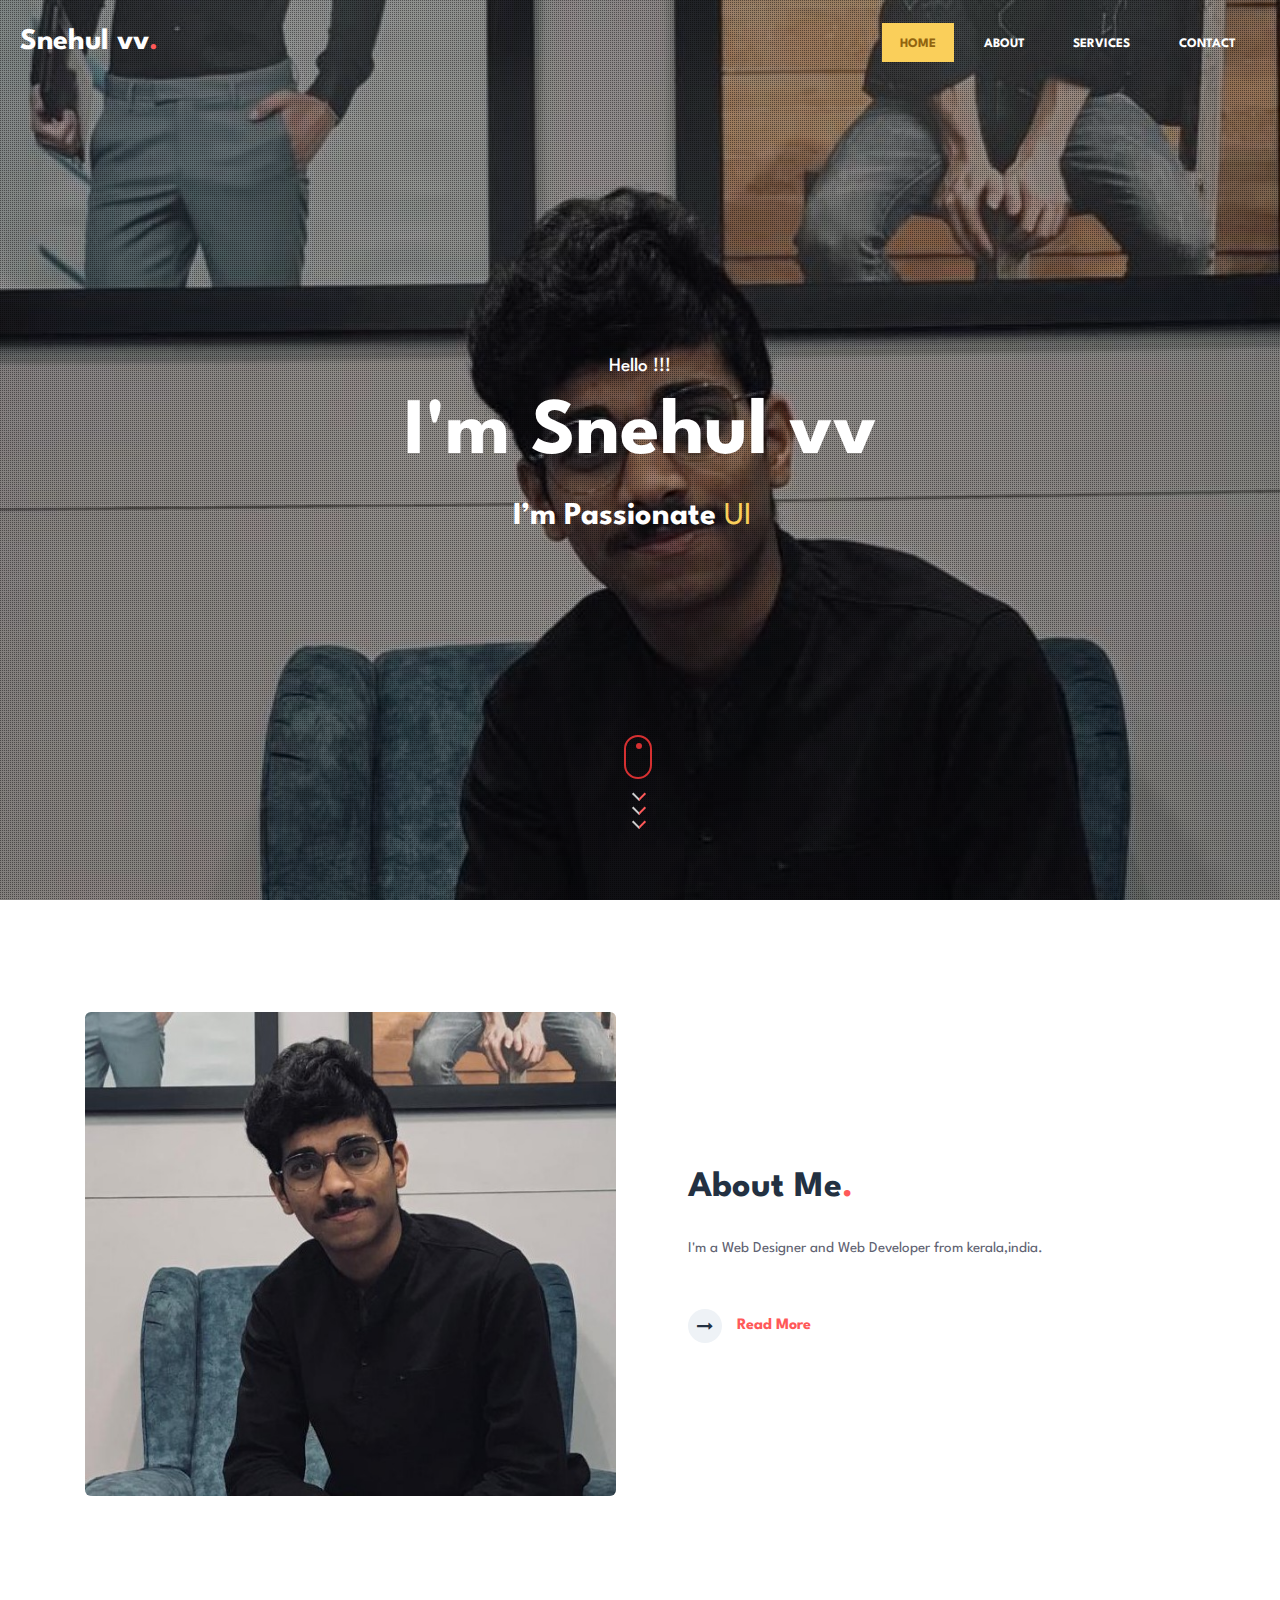
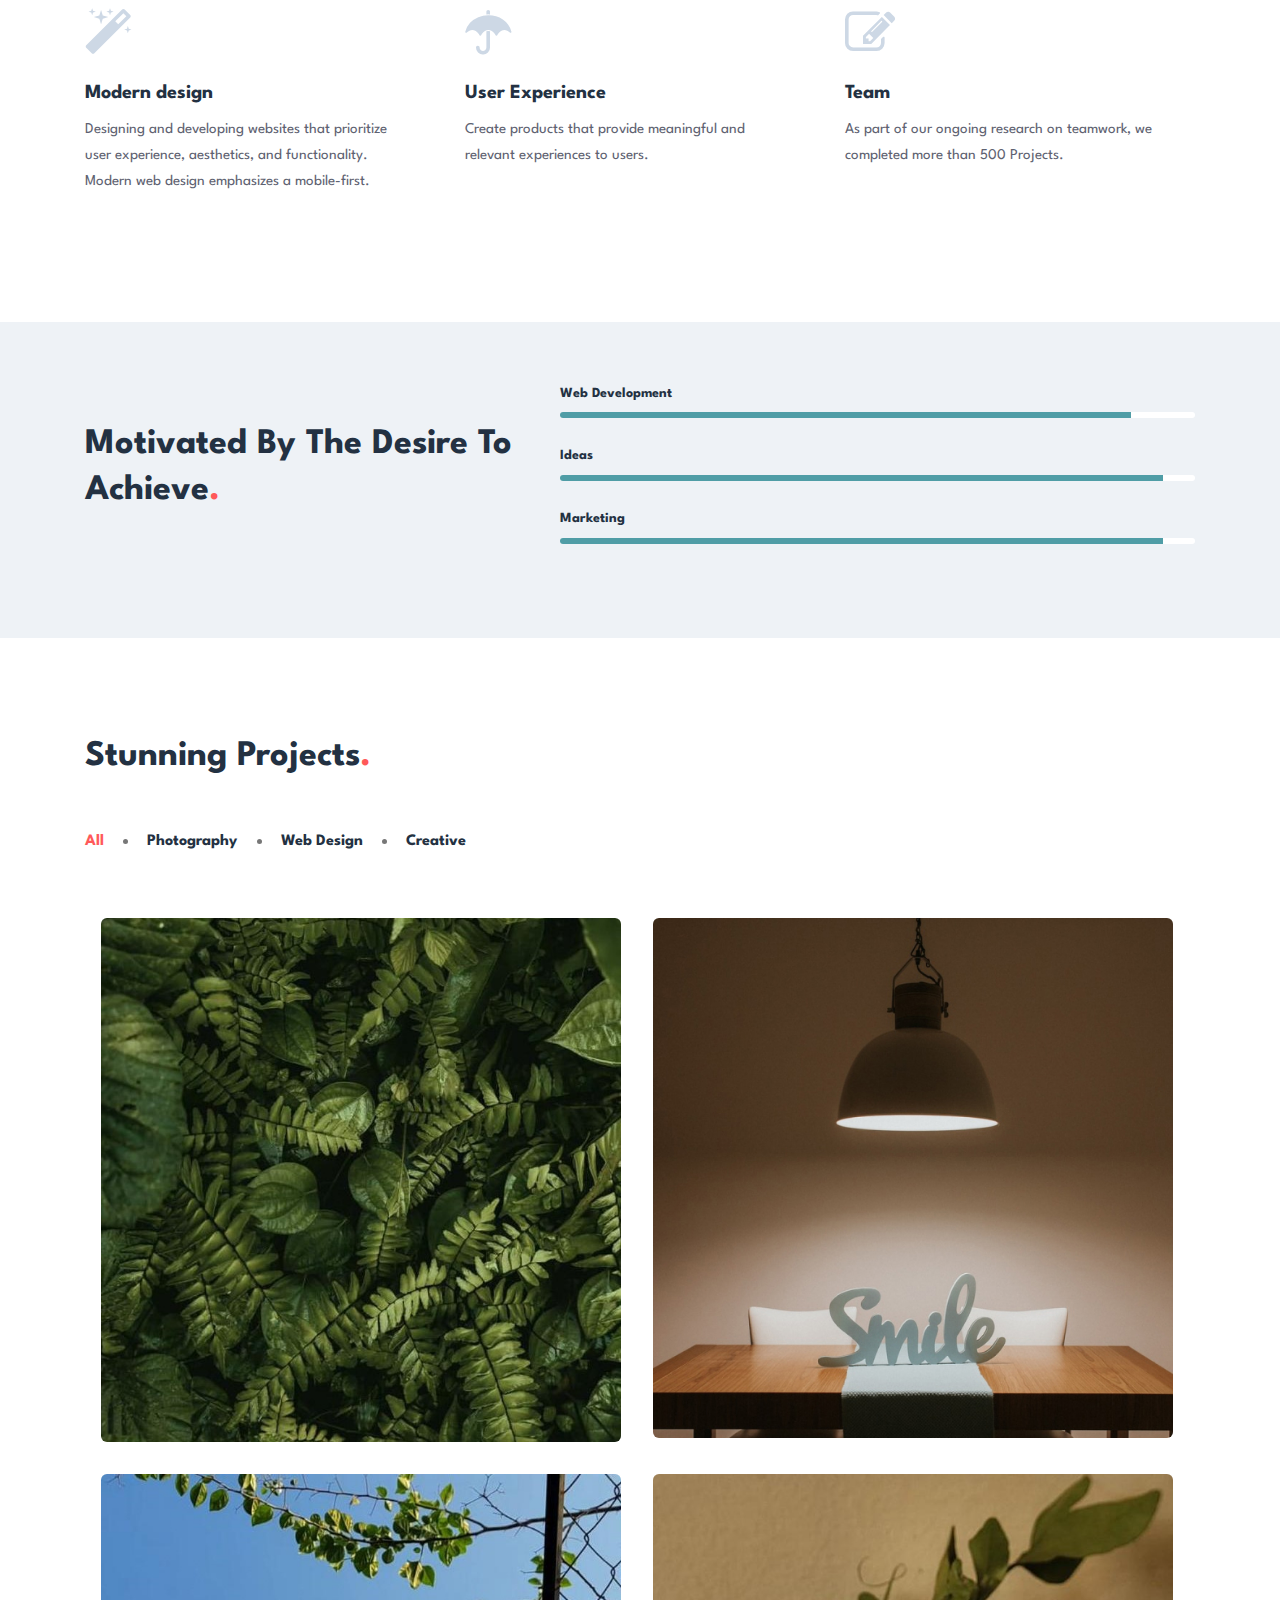
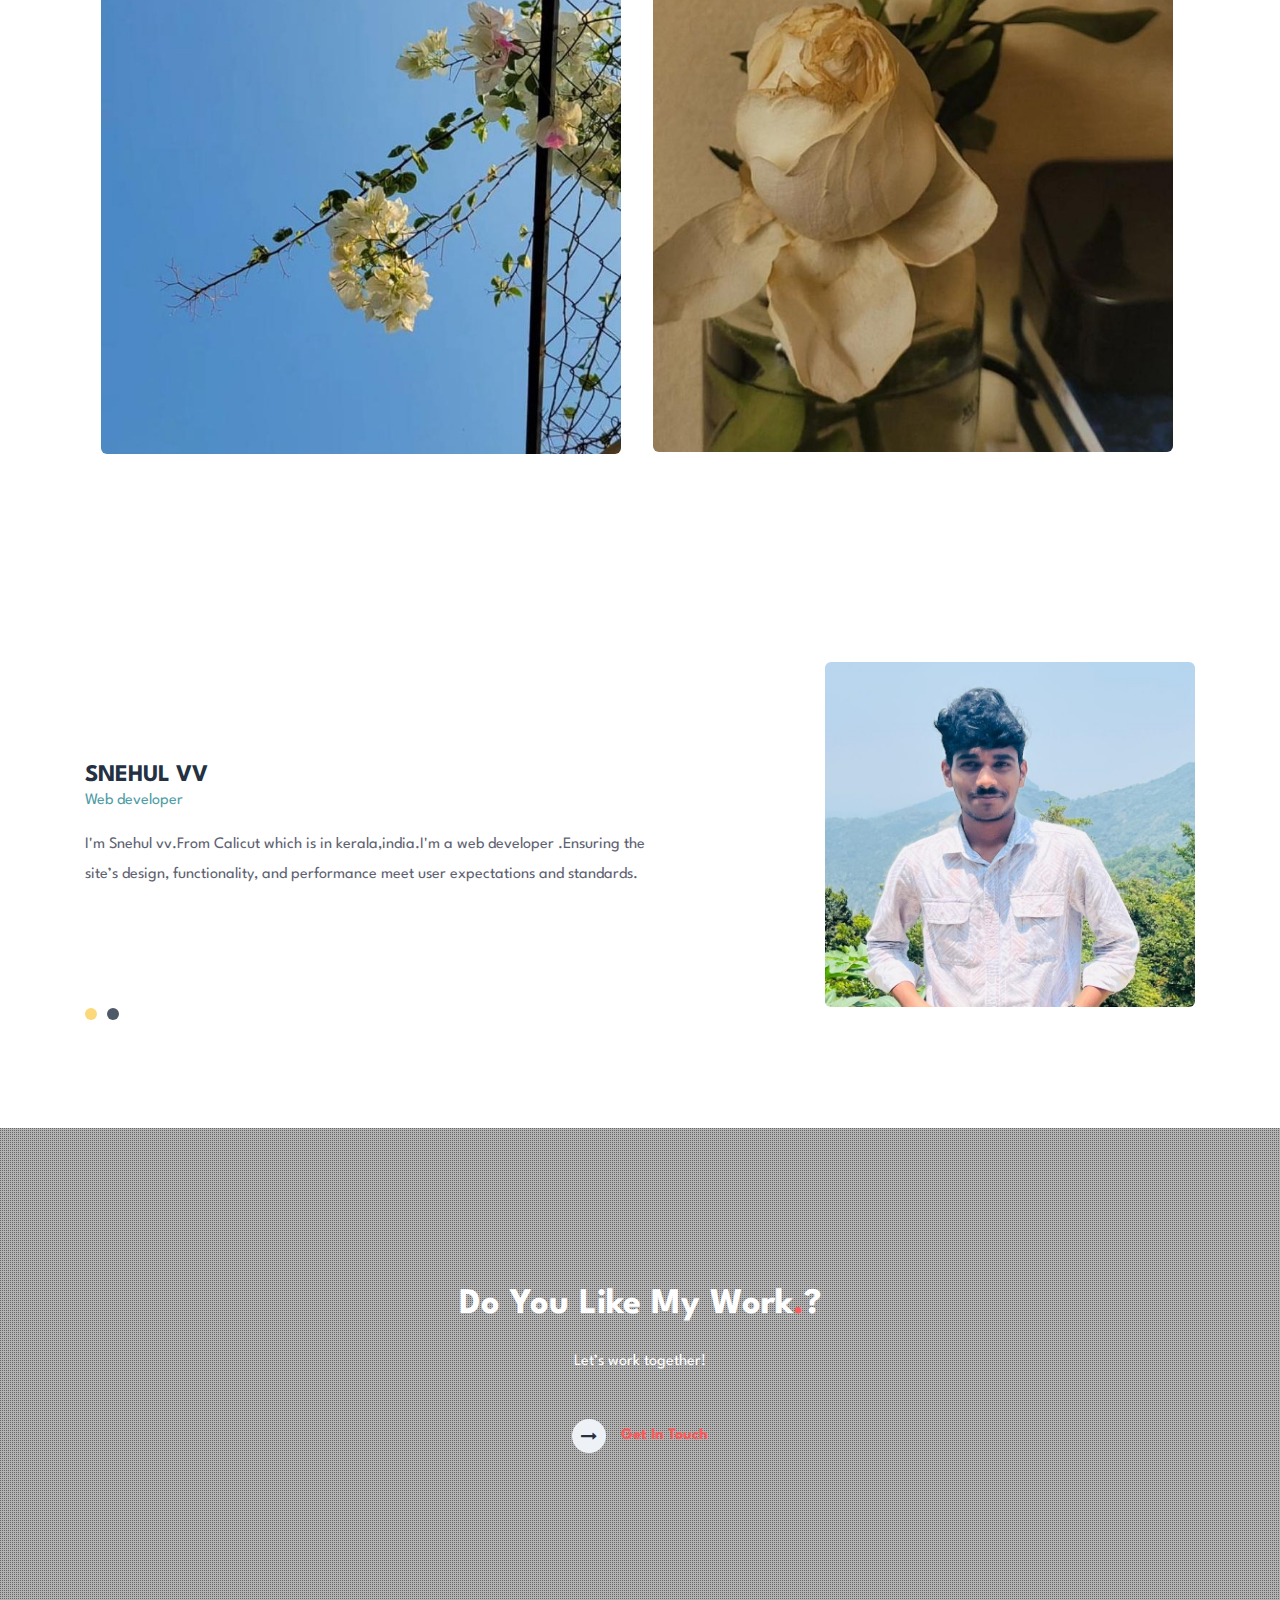
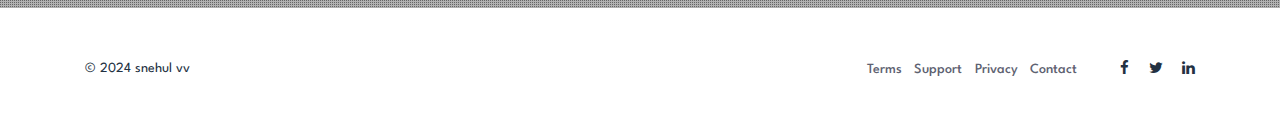
<file: index.html>
<!doctype html>
<html lang="zxx">

<head>
  <!-- Required meta tags -->
  <meta charset="utf-8">
  <meta name="viewport" content="width=device-width, initial-scale=1, shrink-to-fit=no">
  <title>SNEHUL VV</title>
  <link rel="icon" href="vv.jpg">
  <!-- Template CSS -->
  <link rel="stylesheet" href="assets/css/style-starter.css">
  <!-- Template CSS -->
  <link href="//fonts.googleapis.com/css?family=Spartan:400,500,600,700,900&display=swap" rel="stylesheet">
  <!-- Template CSS -->

</head>
<body>
  <!-- /Homepage-->
  <section class="w3l-banner-main">
    <!-- //Header -->
    <section class="banner-main-inf" id="section07">
      <header id="site-header" class="header-top">
        <nav class="navbar navbar-expand-lg shift " id="header">
          <a class="navbar-brand" href="index.html">
            Snehul vv<span class="dot-1">.</span>
          </a>
          <button class="navbar-toggler bg-gradient" type="button" data-toggle="collapse"
            data-target="#navbarTogglerDemo02" aria-controls="navbarTogglerDemo02" aria-expanded="false"
            aria-label="Toggle navigation"><span class="navbar-toggler-icon fa fa-bars"> </span>
          </button>

          <div class="collapse navbar-collapse" id="navbarTogglerDemo02">
            <ul class="navbar-nav ml-auto">
              <li class="nav-item active">
                <a class="nav-link" href="index.html">Home <span class="sr-only">(current)</span></a>
              </li>
              <li class="nav-item">
                <a class="nav-link effect-3" href="about.html">About</a>
              </li>
              <li class="nav-item">
                <a class="nav-link effect-3" href="services.html">Services</a>
              </li>
             
              <li class="nav-item">
                <a class="nav-link effect-3" href="contact.html">Contact</a>
              </li>
            </ul>

          </div>
        </nav>
      </header>
      <!-- //Header -->
      <!--/banner-content-->
      <div class="bannerhny-content text-center">
        <div class="layer">
          <div class="bannerhnyinf">
            <h6>Hello !!!</h6>
            <h3>I'm Snehul vv </h3>
            <h4 class="ban-t"> I’m Passionate <span class="typed-text"></span><span class="cursor">&nbsp</span></h4>
            <div class="scroll-button">
              <a href="#about" class="scroll">
                <div class="icon-scroll">
                  <div class="mouse">
                    <div class="wheel"></div>
                  </div>
                  <div class="icon-arrows">
                    <span></span>
                  </div>
                </div>
              </a>
            </div>
          </div>
        </div>
        <!--//banner-content-->
      </div>
      </div>
    </section>
    <!-- //Homepage -->
<section class="w3l-content-w-photo-6" id="about">
	<!-- /content-grids-->
	<div class="content-photo-info py-5">
		<div class="container py-lg-3">
			<!-- /row-->
			<div class="content-photo-grids row mt-lg-5 mt-4">
				<div class="photo-6-inf-left col-lg-6 pr-lg-4">
					<img src="me5.jpg" class="img-fluid" alt="">
				</div>
				<div class="photo-6-inf-right col-lg-6 text-left pl-lg-5">

					<h3 class="hny-title">
						About Me<span class="dot-1">.</span></h3>
					<p>I'm a Web Designer and Web Developer from kerala,india.  </p>
					<div class="read-more mt-lg-5 mt-4">
						<a href="about.html" class="read-more">
							<span class="more_icon fa fa-long-arrow-right"></span>
							<span class="more_text">Read More</span>
						</a>
					</div>
				</div>
			</div>
			<!-- //row-->
			<!-- /row-->
			<div class="about-content-grids row py-lg-5 py-4 mt-lg-5 mt-4">
				<div class="col-lg-4 col-md-6 about-gd mt-3">
					<div class="about-gd-inn">
						<span class="fa fa-magic icon-fea1" aria-hidden="true"></span>
						<h5><a href="#URL">Modern design</a></h5>
						<p>Designing and developing websites that prioritize user experience, aesthetics, and functionality. Modern web design emphasizes a mobile-first.</p>

					</div>
				</div>
				<div class="col-lg-4 col-md-6 about-gd mt-3">
					<div class="about-gd-inn">
						<span class="fa fa-umbrella icon-fea1" aria-hidden="true"></span>
						<h5><a href="#URL">User Experience</a></h5>
						<p> Create products that provide meaningful and relevant experiences to users. </p>

					</div>
				</div>
				<div class="col-lg-4 col-md-6 about-gd mt-3">
					<div class="about-gd-inn">
						<span class="fa fa-pencil-square-o icon-fea1" aria-hidden="true"></span>
						<h5><a href="#URL">Team</a></h5>
						<p>As part of our ongoing research on teamwork, we completed more than 500 Projects.</p>

					</div>
				</div>

			</div>
			<!-- //row-->

		</div>
	</div>
</section>
<!-- //content-grids-->

<section class="w3l-content-6">
	<!-- /content-6-section -->
	  <div class="content-6-mian py-5">
			 <div class="container py-lg-3">
					 <div class="content-info-in row">
							 <div class="content-gd col-lg-5">
								<h3 class="hny-title">Motivated by the desire to <br>achieve<span class="dot-1">.</span>
							 </div>
							 <div class="content-gd col-lg-7">
								<div class="progress-info">
									<h6 class="progress-tittle">Web Development</h6>
									<div class="progress">
										<div class="progress-bar progress-bar-striped" role="progressbar" style="width: 90%" aria-valuenow="90" aria-valuemin="0" aria-valuemax="100">
										</div>
									</div>
								</div>
								<div class="progress-info">
									<h6 class="progress-tittle">Ideas
									</h6>
									<div class="progress">
										<div class="progress-bar progress-bar-striped" role="progressbar" style="width: 95%" aria-valuenow="95" aria-valuemin="0" aria-valuemax="100">
										</div>
									</div>
								</div>
								<div class="progress-info">
									<h6 class="progress-tittle">Marketing</h6>
									<div class="progress">
										<div class="progress-bar progress-bar-striped" role="progressbar" style="width: 95%" aria-valuenow="95" aria-valuemin="0" aria-valuemax="100">
										</div>
									</div>
								</div>
							 </div>
					 </div>
				 </div>
			 </div>
	 </section>
   <!-- //content-6-section -->

  
<section class="w3-gallery">
	<!-- Portfolio -->
	<div class="portfolio py-5">
		<div class="container py-lg-5">

			<h3 class="hny-title">Stunning Projects<span class="dot-1">.</span></h3>

			<!-- /Portfolio-grids -->
			<ul class="portfolio-categ filter my-md-5 my-4 p-0">
				<li class="port-filter all active">
					<a href="#">All</a>
				</li>
				<li class="cat-item-1">
					<a href="#" title="Category 1">Photography</a>
				</li>
				<li class="cat-item-2">
					<a href="#" title="Category 2">Web Design</a>
				</li>
				<li class="cat-item-3">
					<a href="#" title="Category 3">Creative</a>
				</li>

			</ul>
			<ul class="portfolio-area clearfix p-0 m-0 row">
				<li class="portfolio-item2 content" data-id="id-1" data-type="cat-item-1">
					<span class="image-block">

						<a class="image-zoom" href="assets/images/green.jpg" data-gal="prettyPhoto[gallery]">
							<div class="content-overlay"></div>
							<img src="assets/images/green.jpg" class="img-fluid" alt="portfolio-img">

							<div class="content-details fadeIn-bottom">
								<h3 class="content-title">Add Your Title</h3>

							</div>
						</a>
					</span>
				</li>
				<li class="portfolio-item2 content" data-id="id-2" data-type="cat-item-2">
					<span class="image-block">

						<a class="image-zoom" href="assets/images/g2.jpg" data-gal="prettyPhoto[gallery]">
							<div class="content-overlay"></div>
							<img src="assets/images/g2.jpg" class="img-fluid" alt="portfolio-img">
							<div class="content-details fadeIn-bottom">
								<h3 class="content-title">Add Your Title</h3>

							</div>
						</a>
					</span>
				</li>
				<li class="portfolio-item2 content" data-id="id-3" data-type="cat-item-3">
					<span class="image-block">

						<a class="image-zoom" href="assets/images/g3.jpg" data-gal="prettyPhoto[gallery]">
							<div class="content-overlay"></div>
							<img  src="assets/images/sky 1.jpg" class="img-fluid" alt="portfolio-img">
							<div class="content-details fadeIn-bottom">
								<h3 class="content-title">Add Your Title</h3>

							</div>
						</a>
					</span>
				</li>
				<li class="portfolio-item2 content" data-id="id-4" data-type="cat-item-2">
					<span class="image-block">

						<a class="image-zoom" href="assets/images/g4.jpg" data-gal="prettyPhoto[gallery]">
							<div class="content-overlay"></div>
							<img  src="assets/images/flower.jpg" class="img-fluid" alt="portfolio-img">
							<div class="content-details fadeIn-bottom">
								<h3 class="content-title">Add Your Title</h3>

							</div>
						</a>
					</span>
				</li>

				
			</ul>
			<!--end portfolio-area -->
			<!-- /Portfolio-grids -->
		</div>

	</div>
</section>
<!-- //Portfolio -->
<!-- blog with slider -->

<section class="w3l-customers-6">
	<!--/customers -->
	<div class="customers-6-infhny py-5">
		<div class="container py-lg-5">
			<!--/customers -->
			<div id="owl-demo2" class="owl-carousel owl-theme">
				<!--/slide1-->
				<div class="item">
					<div class="teastimonials-content">
						<div class="teastimonials-left">
								<div class="teasti-innf">
										<p class="overview"><b>SNEHUL VV </b><span class="city">Web developer </span></p>
										<p class="testimonial">I'm Snehul vv.From Calicut which is in kerala,india.I'm a web developer .Ensuring  the site’s design, functionality, and performance meet user expectations and standards.</p>
								</div>
						</div>
						<div class="teastimonials-right">
								<img
								src="assets/images/aboutphoto.jpg" class="img-fluid" alt="">
						</div>
					</div>
				</div>
				<!--//slide1-->
				<!--/slide1-->
				<!--/slide1-->
				<div class="item">
					<div class="teastimonials-content">
						<div class="teastimonials-left">
							<div class="teasti-innf">
									<p class="overview"><b>Antonio Daniel </b><span class="city">Company Exp.</span></p>
									<p class="testimonial">Lorem ipsum dolor sit amet,Ea consequuntur illum facere aperiam sequi optio consectetur.Vivamus a ligula quam. Ut blandit eu leo non suscipit. Duis feugiat tortor sed.Nulla quis lorem neque, mattis venenatis lectus.</p>
							</div>		
						</div>
						<div class="teastimonials-right">
								<img src="assets/images/team1.jpg" class="img-fluid" alt="">
								
						</div>
					</div>
				</div>
				<!--//slide1-->

			</div>
			<!--//customers -->
		</div>
</section>
<!-- //customers-6-->
    <!--/w3l-download-main-->
    <section class="w3l-download-main">
    	<!--/download-->
    	<div class="download-content text-center">
    		<div class="layer-2 py-5">
    			<div class="container py-lg-3">
    				<h3 class="hny-title two">Do you like my work<span class="dot-1">.</span>?</h3>
    				<h6>Let’s work together!</h6>
    				<div class="read-more mt-lg-5 mt-4">
    					<a href="contact.html" class="read-more">
    						<span class="more_icon fa fa-long-arrow-right"></span>
    						<span class="more_text">Get In Touch</span>
    					</a>
    				</div>
    			</div>
    		</div>
    	</div>
    	</div>
    	<!--//download-->
    </section>
    <!--//w3l-download-main-->
<!-- footer -->
<footer class="w3l-footer-16">
    <div class="footer-content py-lg-5 py-4 text-center">
        <div class="container">
            <div class="row copy-right">
                <div class="col-lg-6 footer-left text-lg-left text-center">
                    <h6>© 2024 snehul vv</h6>
                </div>
                <div class="col-lg-6 footer-right text-lg-right text-center">
                    <ul class="footer-gd-16">
                        <li><a href="#">Terms</a></li>
                        <li><a href="#">Support</a></li>
                        <li><a href="#">Privacy</a></li>
                        <li><a href="contact.html">Contact</a></li>
                    </ul>
                    <div class="share-icons-footer ml-lg-4">
                        <a href="#"><span class="fa fa-facebook"></span></a>
                        <a href="#"><span class="fa fa-twitter"></span></a>
                        <a href="#"><span class="fa fa-linkedin"></span></a>
                    </div>
                </div>
            </div>
            <button onclick="topFunction()" id="movetop" title="Go to top">
                <span class="fa fa-angle-up"></span>
            </button>
        </div>
    </div>

    <!-- move top -->
    <script>
        // When the user scrolls down 20px from the top of the document, show the button
        window.onscroll = function () {
            scrollFunction()
        };

        function scrollFunction() {
            if (document.body.scrollTop > 20 || document.documentElement.scrollTop > 20) {
                document.getElementById("movetop").style.display = "block";
            } else {
                document.getElementById("movetop").style.display = "none";
            }
        }

        // When the user clicks on the button, scroll to the top of the document
        function topFunction() {
            document.body.scrollTop = 0;
            document.documentElement.scrollTop = 0;
        }
    </script>
    <!-- //move top -->
    <script>
        $(function () {
            $('.navbar-toggler').click(function () {
                $('body').toggleClass('noscroll');
            })
        });
    </script>
</footer>
<!-- //footer -->
</body>

</html>

<script src="assets/js/jquery-3.3.1.min.js"></script>
<!-- disable body scroll which navbar is in active -->

<!--//-->
<script>
  $(function () {
    $('.navbar-toggler').click(function () {
      $('body').toggleClass('noscroll');
    })
  });
</script>
<!--/scroll-down-JS-->
<script>
  $(function () {
    $('a[href*=#]').on('click', function (e) {
      e.preventDefault();
      $('html, body').animate({
        scrollTop: $($(this).attr('href')).offset().top
      }, 500, 'linear');
    });
  });
</script>
<!--//scroll-down-JS-->
<!-- /typig-text-->
<script>
  const typedTextSpan = document.querySelector(".typed-text");
  const cursorSpan = document.querySelector(".cursor");

  const textArray = ["UI Designer", 'UX Designer', 'Web Designer'];
  const typingDelay = 200;
  const erasingDelay = 10;
  const newTextDelay = 100; // Delay between current and next text
  let textArrayIndex = 0;
  let charIndex = 0;

  function type() {
    if (charIndex < textArray[textArrayIndex].length) {
      if (!cursorSpan.classList.contains("typing")) cursorSpan.classList.add("typing");
      typedTextSpan.textContent += textArray[textArrayIndex].charAt(charIndex);
      charIndex++;
      setTimeout(type, typingDelay);
    } else {
      cursorSpan.classList.remove("typing");
      setTimeout(erase, newTextDelay);
    }
  }

  function erase() {
    if (charIndex > 0) {
      // add class 'typing' if there's none
      if (!cursorSpan.classList.contains("typing")) {
        cursorSpan.classList.add("typing");
      }
      typedTextSpan.textContent = textArray[textArrayIndex].substring(0, 0);
      charIndex--;
      setTimeout(erase, erasingDelay);
    } else {
      cursorSpan.classList.remove("typing");
      textArrayIndex++;
      if (textArrayIndex >= textArray.length) textArrayIndex = 0;
      setTimeout(type, typingDelay);
    }
  }

  document.addEventListener("DOMContentLoaded", function () { // On DOM Load initiate the effect
    if (textArray.length) setTimeout(type, newTextDelay + 250);
  });
</script>
<!-- //typig-text-->
<!-- for blog carousel slider -->
<script src="assets/js/owl.carousel1.js"></script>
<script>
  $(document).ready(function () {
    $("#owl-demo2").owlCarousel({
      items:1,
		        lazyLoad : true,
		        autoPlay : true,
		        navigation : false,
			    navigationText : ["",""],
			    rewindNav : false,
			    scrollPerPage :true,
			    pagination : false,
    			paginationNumbers: false,
      
    })
  })
</script>


<!-- //for blog carousel slider -->
<!-- jQuery-Photo-filter-lightbox-portfolio-plugin -->
<script src="assets/js/jquery-1.7.2.js"></script>
<script src="assets/js/jquery.quicksand.js"></script>
<script src="assets/js/script.js"></script>
<script src="assets/js/jquery.prettyPhoto.js"></script>
<!-- //jQuery-Photo-filter-lightbox-portfolio-plugin -->

<script src="assets/js/bootstrap.min.js"></script>
</file>
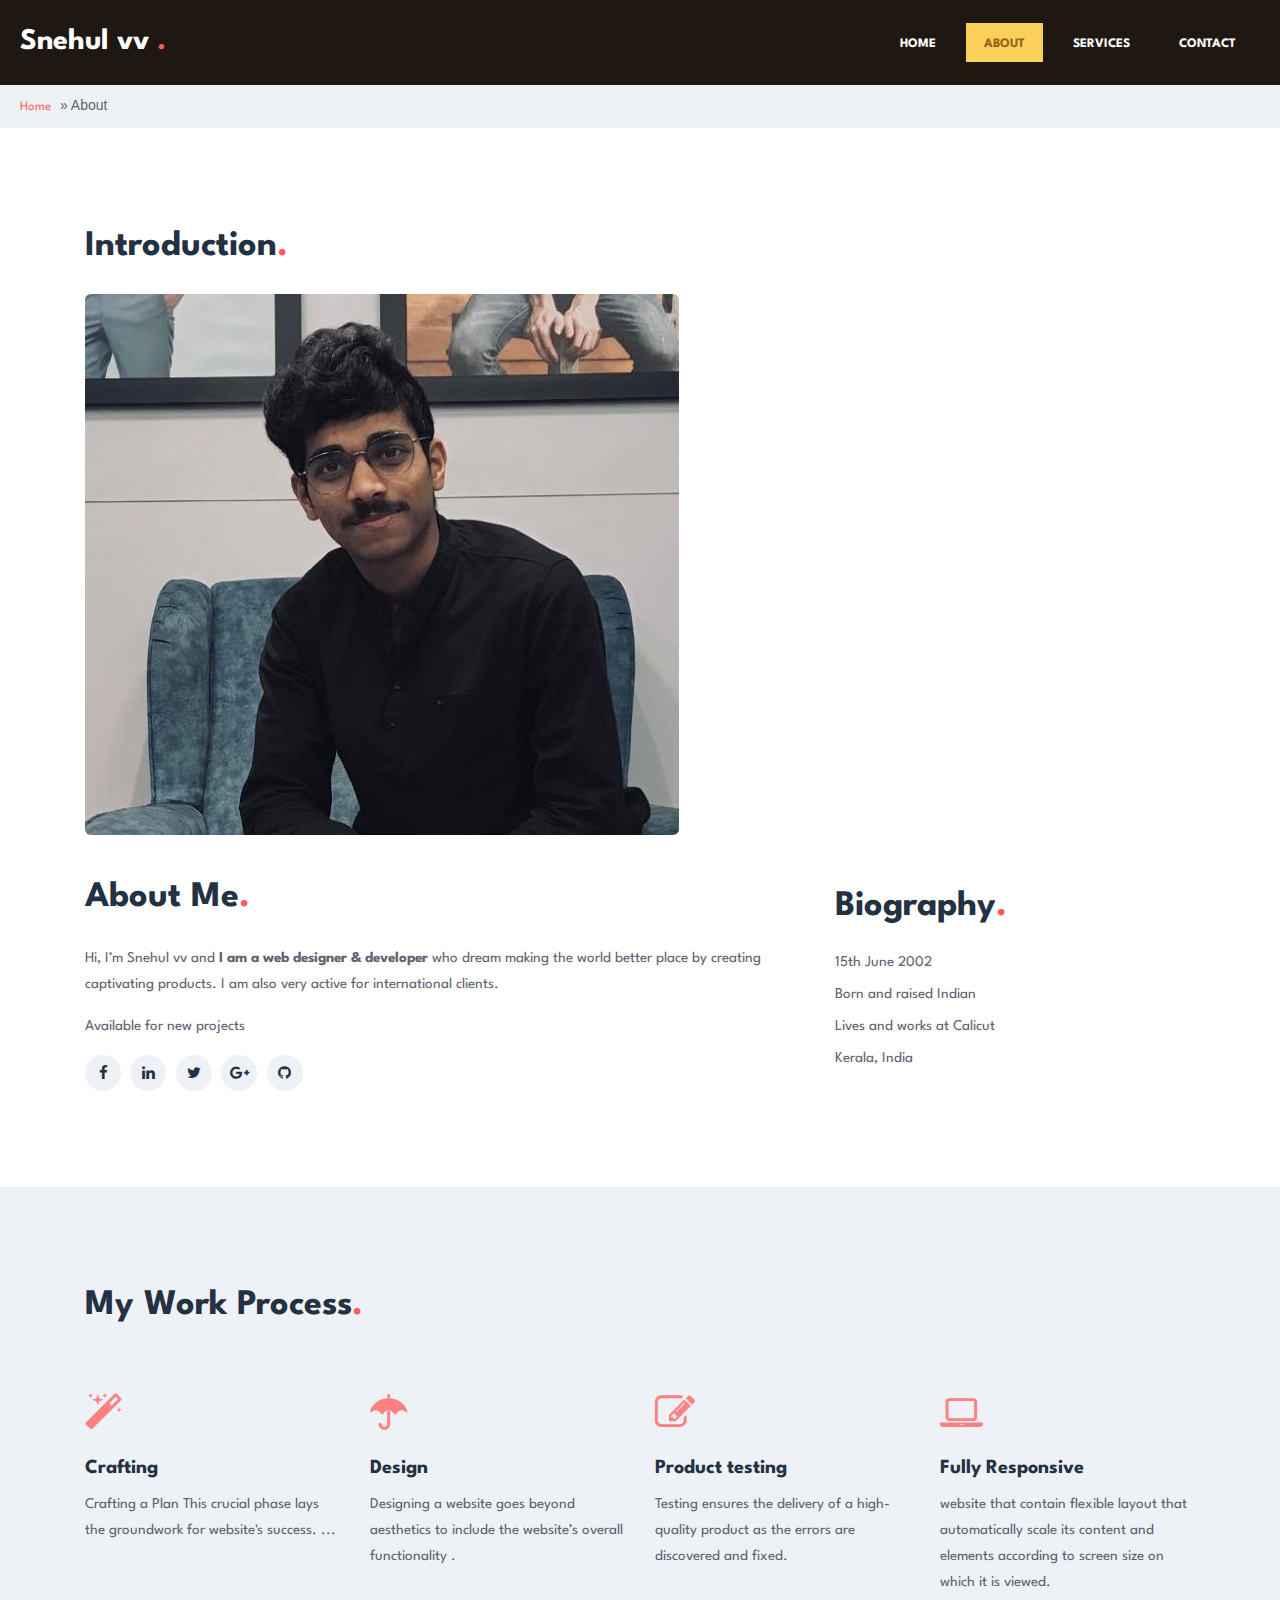
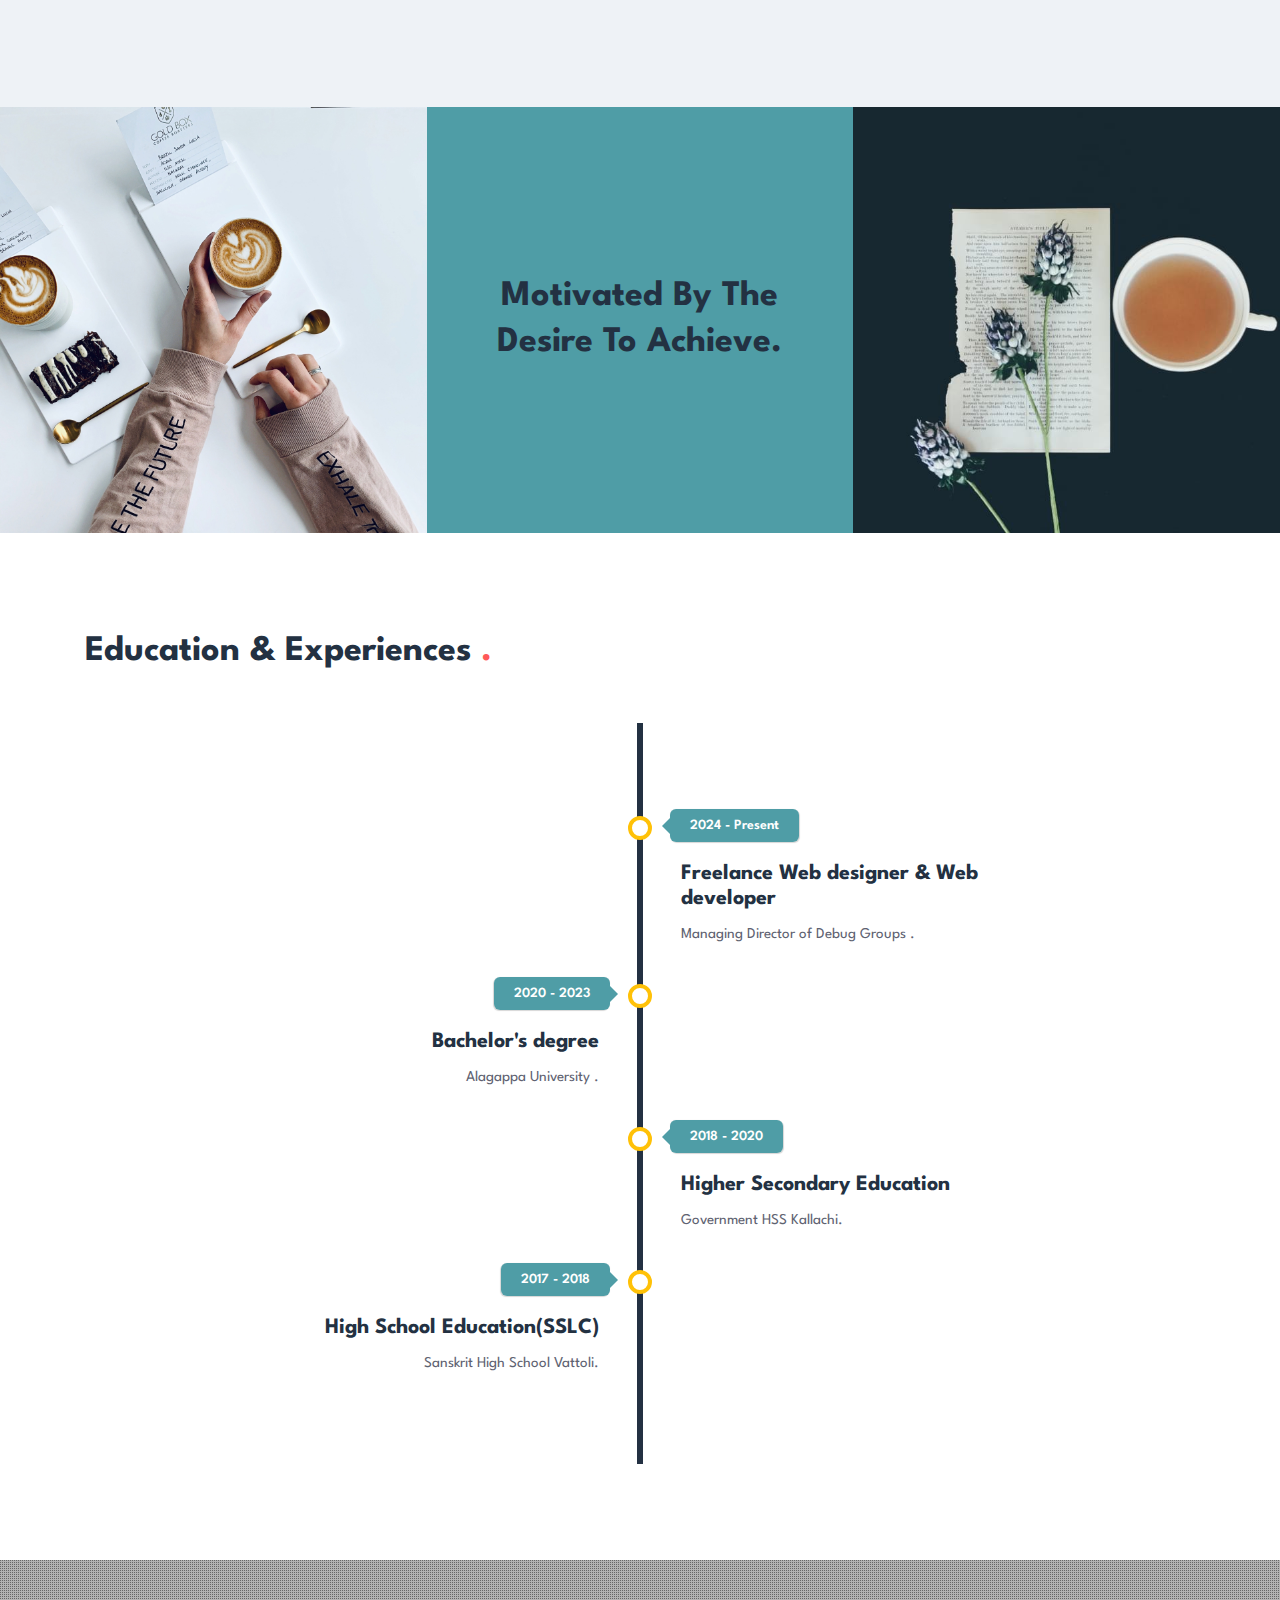
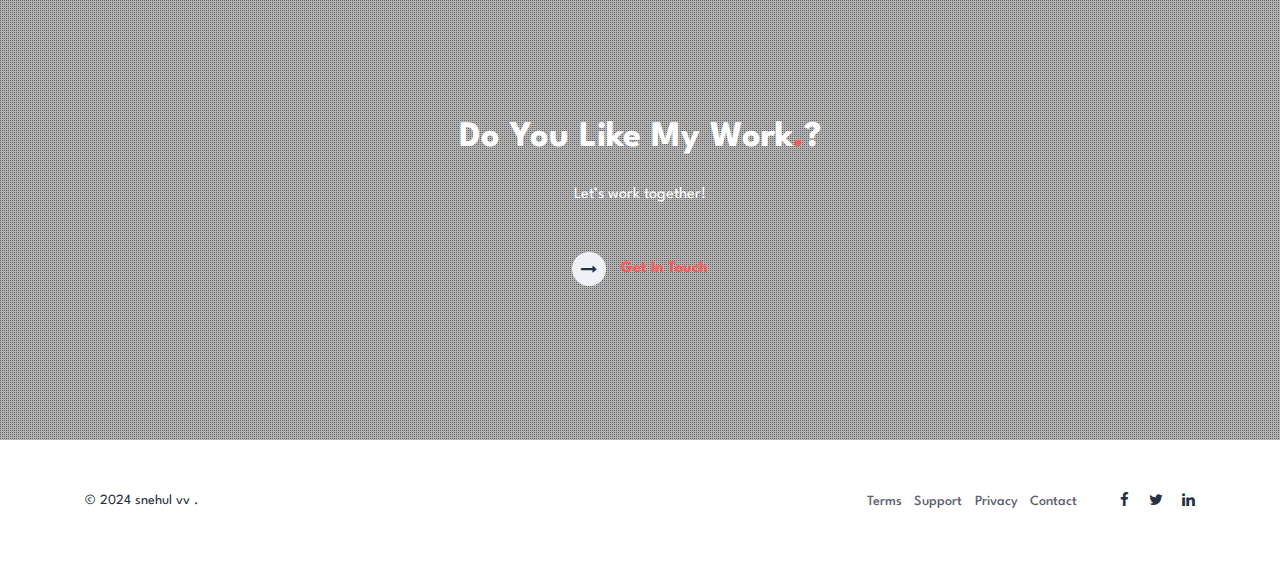
<file: about.html>
<!doctype html>
<html lang="zxx">

<head>
  <!-- Required meta tags -->
  <meta charset="utf-8">
  <meta name="viewport" content="width=device-width, initial-scale=1, shrink-to-fit=no">
  <title>SNEHUL VV</title>
  <link rel="icon" href="vv.jpg">
  <!-- Template CSS -->
  <link rel="stylesheet" href="assets/css/style-starter.css">
  <!-- Template CSS -->
  <link href="//fonts.googleapis.com/css?family=Spartan:400,500,600,700,900&display=swap" rel="stylesheet">
  <!-- Template CSS -->

</head>
<body>
<section class="w3l-banner-main w3l-inner-page-main">
  <div class="breadcrumb-infhny">
    <header id="site-header" class="header-top">
      <nav class="navbar navbar-expand-lg shift " id="header">
        <a class="navbar-brand" href="index.html">
          Snehul vv <span class="dot-1">.</span>
        </a>
        <button class="navbar-toggler bg-gradient" type="button" data-toggle="collapse"
          data-target="#navbarTogglerDemo02" aria-controls="navbarTogglerDemo02" aria-expanded="false"
          aria-label="Toggle navigation"><span class="navbar-toggler-icon fa fa-bars"> </span>
        </button>

        <div class="collapse navbar-collapse" id="navbarTogglerDemo02">
          <ul class="navbar-nav ml-auto">
            <li class="nav-item">
              <a class="nav-link" href="index.html">Home <span class="sr-only">(current)</span></a>
            </li>
            <li class="nav-item active">
              <a class="nav-link effect-3" href="about.html">About</a>
            </li>
            <li class="nav-item">
              <a class="nav-link effect-3" href="services.html">Services</a>
            </li>
          
            <li class="nav-item">
              <a class="nav-link effect-3" href="contact.html">Contact</a>
            </li>
          </ul>

        </div>
      </nav>
    </header>

  </div>
  <nav id="breadcrumbs" class="breadcrumbs">
    <div class="page-wrapper">
      <a href="#">Home</a> » <span class="breadcrumb_last" aria-current="page">About</span></div>
  </nav>
</section>

<section class="w3l-about-info-6">
	<!-- /content-6-section -->
	  <div class="ab-content-info py-5">
			 <div class="container py-lg-5">
					<div class="inner_sec_top text-left">
							<h3 class="hny-title">Introduction<span class="dot-1">.</span></h3>
								<img src="me5.jpg" alt=" " class="img-fluid">

							
			
						<div class="grdis-about-inf">
							<div class="one-left-ab">
									<h3 class="hny-title">About Me<span class="dot-1">.</span></h3>
									<p>Hi, I’m Snehul vv  and <b>I am a web designer &amp; developer</b> who dream making the world better place by creating captivating products. I am also very active for international clients.</p>
									<p>Available for new projects</p>
									<ul class="social-about">
											<li><a href="#facebook"><span class="fa fa-facebook" aria-hidden="true"></span></a>
											</li>
											<li><a href="#linkedin"><span class="fa fa-linkedin" aria-hidden="true"></span></a>
											</li>
											<li><a href="#twitter"><span class="fa fa-twitter" aria-hidden="true"></span></a>
											</li>
											<li><a href="#google"><span class="fa fa-google-plus" aria-hidden="true"></span></a>
											</li>
											<li><a href="#github"><span class="fa fa-github" aria-hidden="true"></span></a>
											</li>
										</ul>
							</div>
							<div class="one-left-ab biography-para">
									<h3 class="hny-title">Biography<span class="dot-1">.</span></h3>
									<p>15th June 2002</p><p>Born and raised Indian</p><p>Lives and works at Calicut</p><p>Kerala, India</p></div>
							</div>
						</div>
					</div>
				 
				 </div>
			 </div>
	 </section>
   <!-- //content-6-section -->

  
<section class="w3l-ab-content-6">
	<div class="work-content">
		<!-- /about-grids-->
		<div class="work-process py-5">
			<div class="container py-lg-5">
				<h3 class="hny-title">My Work Process<span class="dot-1">.</span></h3>
				<!-- /row-->
				<div class="row about-content-grids mt-lg-5 mt-4">
					<div class="col-lg-3 col-md-6 about-gd mt-3">
						<div class="about-gd-inn">
							<span class="fa fa-magic icon-fea1" aria-hidden="true"></span>
							<h5><a href="#URL">Crafting</a></h5>
							<p>Crafting a Plan This crucial phase lays the groundwork for  website's success. ...</p>

						</div>
					</div>
					<div class="col-lg-3 col-md-6 about-gd mt-3">
						<div class="about-gd-inn">
							<span class="fa fa-umbrella icon-fea1" aria-hidden="true"></span>
							<h5><a href="#URL">Design</a></h5>
							<p> Designing a website goes beyond aesthetics to include the website’s overall functionality .</p>

						</div>
					</div>
					<div class="col-lg-3 col-md-6 about-gd mt-3">
						<div class="about-gd-inn">
							<span class="fa fa-pencil-square-o icon-fea1" aria-hidden="true"></span>
							<h5><a href="#URL">Product testing</a></h5>
							<p>Testing ensures the delivery of a high-quality product as the errors are discovered and fixed.</p>

						</div>
					</div>
					<div class="col-lg-3 col-md-6 about-gd mt-3">
						<div class="about-gd-inn">
							<span class="fa fa-laptop icon-fea1" aria-hidden="true"></span>
							<h5><a href="#URL">Fully Responsive</a></h5>
							<p>website that contain flexible layout that automatically scale its content and elements according to screen size on which it is viewed.</p>

						</div>
					</div>

				</div>
				<!-- //row-->
			</div>
		</div>
		<div class="abouthy-img-grids">
			<div class="img-one">
				<img src="assets/images/g5.jpg" alt=" " class="img-fluid">
			</div>
			<div class="img-one content-mid">
				<h3 class="hny-title">
						Motivated by the desire to achieve.
				</h3>
				
			</div>
			<div class="img-one">
				<img src="assets/images/g3.jpg" alt=" " class="img-fluid">
			</div>
		</div>
	</div>
</section>
<!-- //about-grids-->
<!-- /experience-education--->
<section class="w3l-timeline-content-6">
	<div class="timeline-content-6 py-5">
	    <div class="container py-lg-5">
			<h3 class="hny-title">Education & Experiences <span class="dot-1">.</span></h3>
				<ul class="timeline mt-lg-5 mt-4">
						<!-- Item 1 -->
						<li>
							<div class="direction-r">
								<div class="flag-wrapper">
									<span class="flag">2024 - Present</span>
									<span class="time-wrapper"><span class="time">2024 - present</span></span>
								</div>
								<div class="desc">
										<span class="title">Freelance  Web designer & Web developer</span> Managing Director of 
									Debug Groups .</div>
							</div>
						</li>
				
						<!-- Item 2 -->
						<li>
							<div class="direction-l">
								<div class="flag-wrapper">
									<span class="flag">2020 - 2023</span>
									<span class="time-wrapper"><span class="time">2020 - 2023</span></span>
								</div>
								<div class="desc">
										<span class="title"> Bachelor's degree</span> 
									Alagappa University .</div>
						</li>
				
						<!-- Item 3 -->
						<li>
							<div class="direction-r">
								<div class="flag-wrapper">
									<span class="flag">2018 - 2020</span>
									<span class="time-wrapper"><span class="time">2018 - 2020</span></span>
								</div>
								<div class="desc">
										<span class="title">Higher Secondary Education</span> 
									Government HSS Kallachi.</div>
						</li>
				
						<!-- Item 2 -->
						<li>
							<div class="direction-l">
								<div class="flag-wrapper">
									<span class="flag">2017 - 2018 </span>
									<span class="time-wrapper"><span class="time">2017 - 2018</span></span>
								</div>
								<div class="desc">
										<span class="title">High School Education(SSLC)</span> 
									Sanskrit High School Vattoli.</div>
						</li>
					</ul>
		</div>
	</div>
</section>
<!-- //experience-education--->
    <!--/w3l-download-main-->
    <section class="w3l-download-main">
    	<!--/download-->
    	<div class="download-content text-center">
    		<div class="layer-2 py-5">
    			<div class="container py-lg-3">
    				<h3 class="hny-title two">Do you like my work<span class="dot-1">.</span>?</h3>
    				<h6>Let’s work together!</h6>
    				<div class="read-more mt-lg-5 mt-4">
    					<a href="contact.html" class="read-more">
    						<span class="more_icon fa fa-long-arrow-right"></span>
    						<span class="more_text">Get In Touch</span>
    					</a>
    				</div>
    			</div>
    		</div>
    	</div>
    	</div>
    	<!--//download-->
    </section>
    <!--//w3l-download-main-->
<!-- footer -->
<footer class="w3l-footer-16">
    <div class="footer-content py-lg-5 py-4 text-center">
        <div class="container">
            <div class="row copy-right">
                <div class="col-lg-6 footer-left text-lg-left text-center">
                    <h6>© 2024 snehul vv .</h6>
                </div>
                <div class="col-lg-6 footer-right text-lg-right text-center">
                    <ul class="footer-gd-16">
                        <li><a href="#">Terms</a></li>
                        <li><a href="#">Support</a></li>
                        <li><a href="#">Privacy</a></li>
                        <li><a href="contact.html">Contact</a></li>
                    </ul>
                    <div class="share-icons-footer ml-lg-4">
                        <a href="#"><span class="fa fa-facebook"></span></a>
                        <a href="#"><span class="fa fa-twitter"></span></a>
                        <a href="#"><span class="fa fa-linkedin"></span></a>
                    </div>
                </div>
            </div>
            <button onclick="topFunction()" id="movetop" title="Go to top">
                <span class="fa fa-angle-up"></span>
            </button>
        </div>
    </div>

    <!-- move top -->
    <script>
        // When the user scrolls down 20px from the top of the document, show the button
        window.onscroll = function () {
            scrollFunction()
        };

        function scrollFunction() {
            if (document.body.scrollTop > 20 || document.documentElement.scrollTop > 20) {
                document.getElementById("movetop").style.display = "block";
            } else {
                document.getElementById("movetop").style.display = "none";
            }
        }

        // When the user clicks on the button, scroll to the top of the document
        function topFunction() {
            document.body.scrollTop = 0;
            document.documentElement.scrollTop = 0;
        }
    </script>
    <!-- //move top -->
    <script>
        $(function () {
            $('.navbar-toggler').click(function () {
                $('body').toggleClass('noscroll');
            })
        });
    </script>
</footer>
<!-- //footer -->
</body>

</html>

<script src="assets/js/jquery-3.3.1.min.js"></script>
<!-- disable body scroll which navbar is in active -->
<script>
  $(function () {
    $('.navbar-toggler').click(function () {
      $('body').toggleClass('noscroll');
    })
  });
</script>
<!--/MENU-JS-->
<script>

  $(window).on("scroll", function() {
    var scroll = $(window).scrollTop();

    if (scroll >= 80) {
      $("#site-header").addClass("nav-fixed");
    } else {
      $("#site-header").removeClass("nav-fixed");
    }
  });

  //Main navigation Active Class Add Remove
  $(".navbar-toggler").on("click", function() {
    $("header").toggleClass("active");
  });
  $(document).on("ready", function() {
    if ($(window).width() > 991) {
      $("header").removeClass("active");
    }
    $(window).on("resize", function() {
      if ($(window).width() > 991) {
        $("header").removeClass("active");
      }
    });
  });
</script>
<!--//MENU-JS-->

<!-- disable body scroll which navbar is in active -->
<!-- //jQuery-Photo-filter-lightbox-portfolio-plugin -->
<script src="assets/js/bootstrap.min.js"></script>
</file>
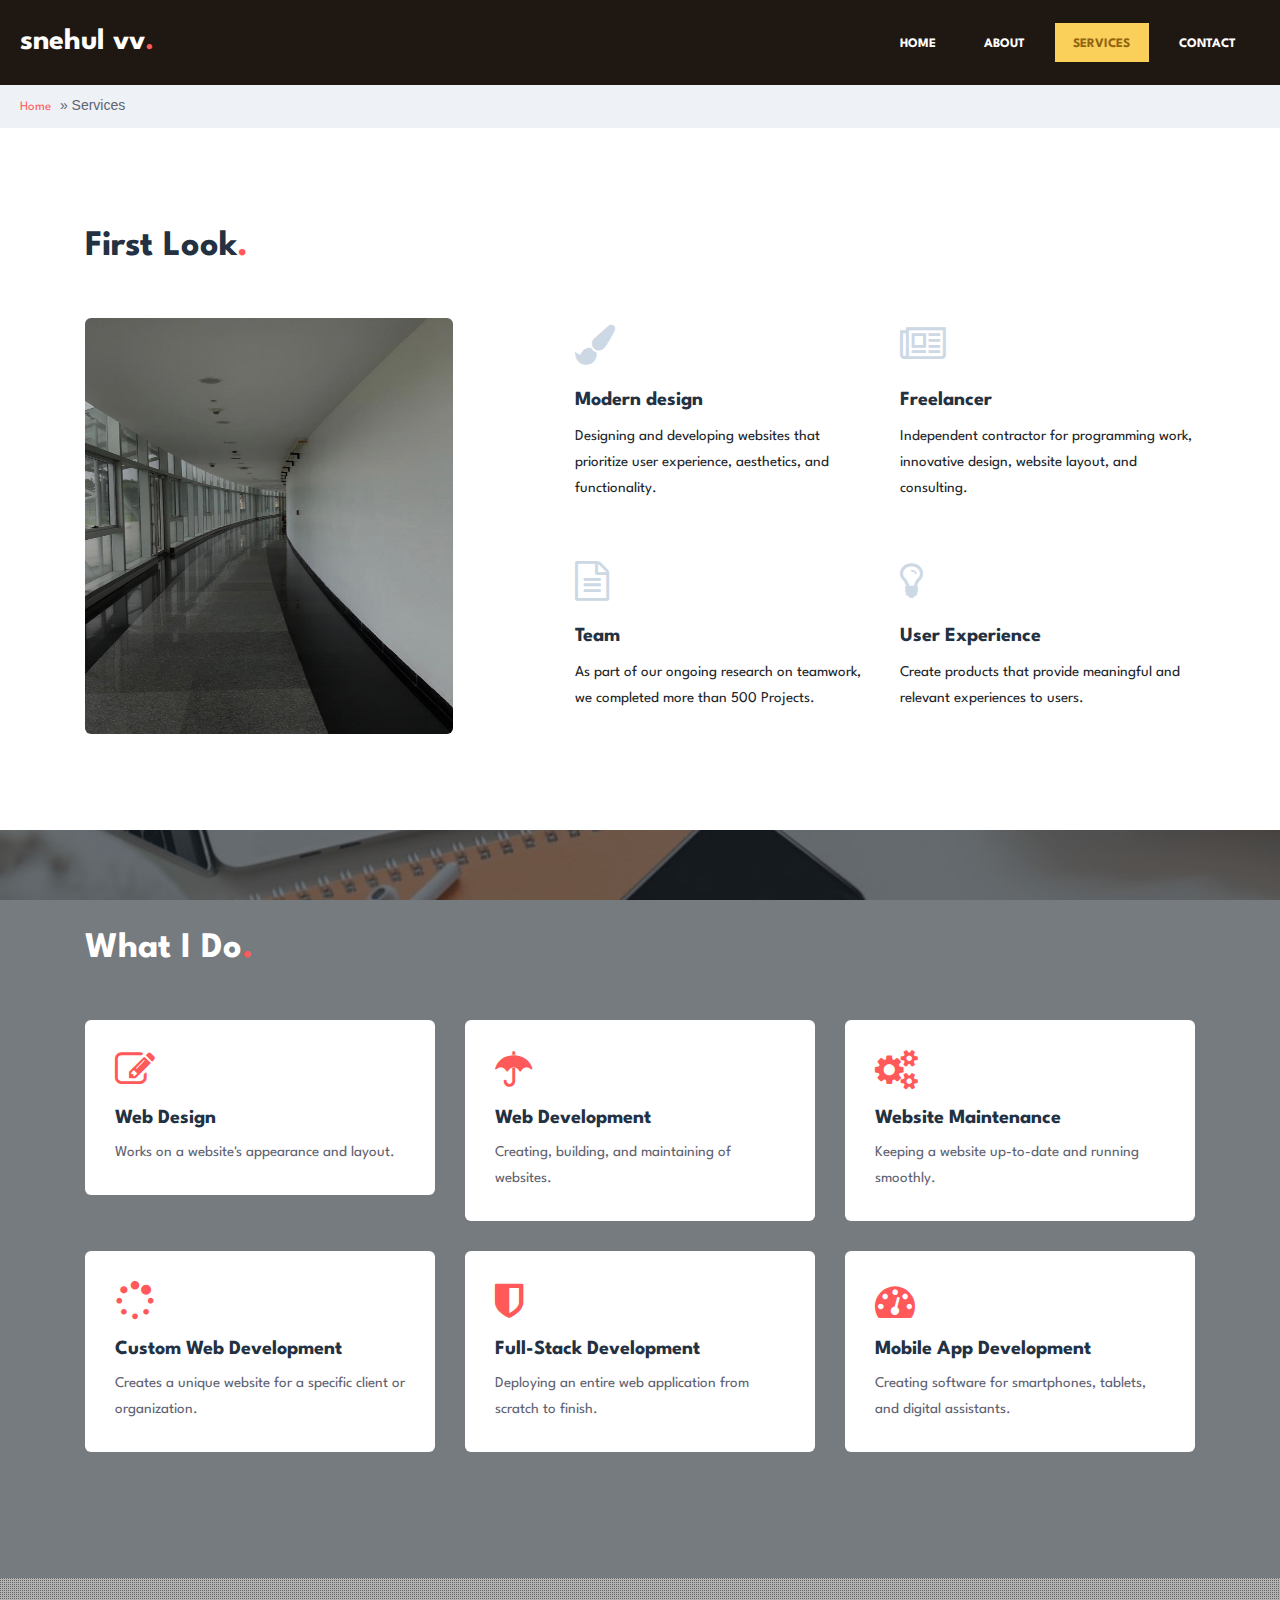
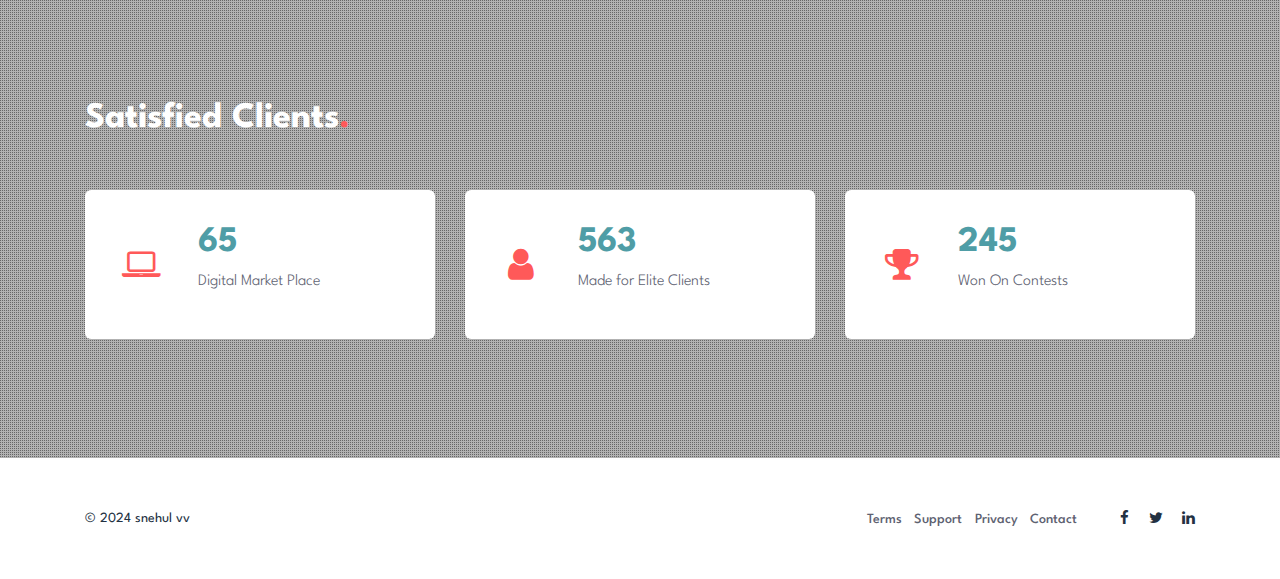
<file: services.html>
<!doctype html>
<html lang="zxx">

<head>
	<!-- Required meta tags -->
	<meta charset="utf-8">
	<meta name="viewport" content="width=device-width, initial-scale=1, shrink-to-fit=no">
	<title>SNEHUL VV </title>
	<link rel="icon" href="vv.jpg">
	<!-- Template CSS -->
	<link rel="stylesheet" href="assets/css/style-starter.css">
	<!-- Template CSS -->
	<link href="//fonts.googleapis.com/css?family=Spartan:400,500,600,700,900&display=swap" rel="stylesheet">
	<!-- Template CSS -->

</head>

<body>
	<section class="w3l-banner-main w3l-inner-page-main">
		<div class="breadcrumb-infhny">
			<header id="site-header" class="header-top">
				<nav class="navbar navbar-expand-lg shift " id="header">
					<a class="navbar-brand" href="index.html">
						snehul vv<span class="dot-1">.</span>
					</a>
					<button class="navbar-toggler bg-gradient" type="button" data-toggle="collapse"
						data-target="#navbarTogglerDemo02" aria-controls="navbarTogglerDemo02" aria-expanded="false"
						aria-label="Toggle navigation"><span class="navbar-toggler-icon fa fa-bars"> </span>
					</button>

					<div class="collapse navbar-collapse" id="navbarTogglerDemo02">
						<ul class="navbar-nav ml-auto">
							<li class="nav-item">
								<a class="nav-link" href="index.html">Home <span class="sr-only">(current)</span></a>
							</li>
							<li class="nav-item">
								<a class="nav-link effect-3" href="about.html">About</a>
							</li>
							<li class="nav-item active">
								<a class="nav-link effect-3" href="services.html">Services</a>
							</li>
					
							<li class="nav-item">
								<a class="nav-link effect-3" href="contact.html">Contact</a>
							</li>
						</ul>

					</div>
				</nav>
			</header>

		</div>
		<nav id="breadcrumbs" class="breadcrumbs">
			<div class="page-wrapper">
				<a href="#">Home</a> » <span class="breadcrumb_last" aria-current="page">Services</span></div>
		</nav>
	</section>
	<section class="w3l-services-6-main">
		<div class="services-6 py-5">
			<div class="container py-lg-5">

				<h3 class="hny-title">First Look<span class="dot-1">.</span></h3>
				<div class="row story-6-grids text-left mt-lg-5 mt-4">
					<div class="col-lg-5 story-gd-left">
						<img style="height: 26em; width: 23em;" src="assets/images/tcs.jpg" class="img-fluid" alt="">
					</div>
					<div class="col-lg-7 story-gd-right">
						<div class="serve-6-hny">
							<div class="serve-6-hny-icon">
								<span class="fa fa-paint-brush"></span>
							</div>
							<div class="serve-6-hny-info">
								<h6><a href="#">Modern design</a></h6>
								<p>Designing and developing websites that prioritize user experience, aesthetics, and functionality.</p>
							</div>

						</div>
						<div class="serve-6-hny">
							<div class="serve-6-hny-icon">
								<span class="fa fa-newspaper-o"></span>
							</div>
							<div class="serve-6-hny-info">
								<h6><a href="#">Freelancer</a></h6>
								<p>Independent contractor for programming work, innovative design, website layout, and consulting.</p>
							</div>

						</div>
						<div class="serve-6-hny">
							<div class="serve-6-hny-icon">
								<span class="fa fa-file-text-o"></span>
							</div>
							<div class="serve-6-hny-info">
								<h6><a href="#">Team</a></h6>
								<p>As part of our ongoing research on teamwork, we completed more than 500 Projects.</p>					
							</div>

						</div>
						<div class="serve-6-hny">
							<div class="serve-6-hny-icon">
								<span class="fa fa-lightbulb-o"></span>
							</div>
							<div class="serve-6-hny-info">
								<h6><a href="#">User Experience</a></h6>
								<p>Create products that provide meaningful and relevant experiences to users.</p>
							</div>

						</div>
					</div>

				</div>

			</div>
		</div>
		</div>
	</section>
	<!-- head -->
		<section class="features-4">
			<div class="features4-block py-5">
				<div class="container py-lg-5">
					<h3 class="hny-title two">What I Do<span class="dot-1">.</span></h3>

					<div class="features4-grids text-left row mt-5">
						<div class="col-lg-4 col-md-6 features4-grid">
							<div class="features4-grid-inn">
								<span class="fa fa-pencil-square-o icon-fea4" aria-hidden="true"></span>
								<h5><a href="#URL">Web Design</a></h5>
								<p>Works on a website's appearance and layout.</p>

							</div>
						</div>
						<div class="col-lg-4 col-md-6 features4-grid">
							<div class="features4-grid-inn">
								<span class="fa fa-umbrella icon-fea4" aria-hidden="true"></span>
								<h5><a href="#URL">Web Development</a></h5>
								<p> Creating, building, and maintaining of websites.</p>

							</div>
						</div>
						<div class="col-lg-4 col-md-6 features4-grid third">
							<div class="features4-grid-inn">
								<span class="fa fa-cogs icon-fea4" aria-hidden="true"></span>
								<h5><a href="#URL">Website maintenance </a></h5>
								<p>Keeping a website up-to-date and running smoothly.</p>

							</div>
						</div>
						<div class="col-lg-4 col-md-6 features4-grid">
							<div class="features4-grid-inn">
								<span class="fa fa-spinner icon-fea4" aria-hidden="true"></span>
								<h5><a href="#URL">Custom web development </a></h5>
								<p>Creates a unique website for a specific client or organization.</p>

							</div>
						</div>
						<div class="col-lg-4 col-md-6 features4-grid">
							<div class="features4-grid-inn">
								<span class="fa fa-shield icon-fea4" aria-hidden="true"></span>
								<h5><a href="#URL">Full-stack development </a></h5>
								<p> Deploying an entire web application from scratch to finish.</p>

							</div>
						</div>
						<div class="col-lg-4 col-md-6 features4-grid third">
							<div class="features4-grid-inn">
								<span class="fa fa-tachometer icon-fea4" aria-hidden="true"></span>
								<h5><a href="#URL">Mobile App development</a></h5>
								<p>Creating software for smartphones, tablets, and digital assistants.</p>

							</div>
						</div>
					</div>
				</div>
			</div>
	</div>
	</section>
	<!-- features-4 -->
	
	<!-- //pricing -->
	<section class="w3l-satisfied-main">
		<!-- /specification-6-->
		<div class="satisfy-content">
			<div class="layer-3 py-5">
				<div class="container">
					<h3 class="hny-title two">Satisfied Clients<span class="dot-1">.</span></h3>
					<!--start-divice-scree-slider-->
					<div class="skill_info mt-lg-5 mt-4">
						<div class="stats_left">
							<div class="counter_grid">
								<div class="icon">
									<span class="fa fa-laptop" aria-hidden="true"></span>
								</div>
								<div class="icon_info">
									<p class="counter">65</p>
									<h3>Digital Market Place</h3>
								</div>
							</div>
						</div>
						<div class="stats_left">
							<div class="counter_grid">
								<div class="icon">
									<span class="fa fa-user" aria-hidden="true"></span>
								</div>
								<div class="icon_info">
									<p class="counter">563</p>
									<h3>Made for Elite Clients</h3>
								</div>
							</div>
						</div>
						<div class="stats_left">
							<div class="counter_grid">
								<div class="icon">
									<span class="fa fa-trophy" aria-hidden="true"></span>
								</div>
								<div class="icon_info">
									<p class="counter">245</p>
									<h3>Won On Contests</h3>
								</div>
							</div>
						</div>

					</div>

				</div>
			</div>
	</section>
	<!-- //specification-6-->
	<!-- footer -->
	<footer class="w3l-footer-16">
		<div class="footer-content py-lg-5 py-4 text-center">
			<div class="container">
				<div class="row copy-right">
					<div class="col-lg-6 footer-left text-lg-left text-center">
						<h6>© 2024 snehul vv </h6>
					</div>
					<div class="col-lg-6 footer-right text-lg-right text-center">
						<ul class="footer-gd-16">
							<li><a href="#">Terms</a></li>
							<li><a href="#">Support</a></li>
							<li><a href="#">Privacy</a></li>
							<li><a href="contact.html">Contact</a></li>
						</ul>
						<div class="share-icons-footer ml-lg-4">
							<a href="#"><span class="fa fa-facebook"></span></a>
							<a href="#"><span class="fa fa-twitter"></span></a>
							<a href="#"><span class="fa fa-linkedin"></span></a>
						</div>
					</div>
				</div>
				<button onclick="topFunction()" id="movetop" title="Go to top">
					<span class="fa fa-angle-up"></span>
				</button>
			</div>
		</div>

		<!-- move top -->
		<script>
			// When the user scrolls down 20px from the top of the document, show the button
			window.onscroll = function () {
				scrollFunction()
			};

			function scrollFunction() {
				if (document.body.scrollTop > 20 || document.documentElement.scrollTop > 20) {
					document.getElementById("movetop").style.display = "block";
				} else {
					document.getElementById("movetop").style.display = "none";
				}
			}

			// When the user clicks on the button, scroll to the top of the document
			function topFunction() {
				document.body.scrollTop = 0;
				document.documentElement.scrollTop = 0;
			}
		</script>
		<!-- //move top -->
		<script>
			$(function () {
				$('.navbar-toggler').click(function () {
					$('body').toggleClass('noscroll');
				})
			});
		</script>
	</footer>
	<!-- //footer -->
</body>

</html>

<script src="assets/js/jquery-3.3.1.min.js"></script>
<!-- disable body scroll which navbar is in active -->
<script>
	$(function () {
		$('.navbar-toggler').click(function () {
			$('body').toggleClass('noscroll');
		})
	});
</script>
<!--/MENU-JS-->
<script>
	$(window).on("scroll", function () {
		var scroll = $(window).scrollTop();

		if (scroll >= 80) {
			$("#site-header").addClass("nav-fixed");
		} else {
			$("#site-header").removeClass("nav-fixed");
		}
	});

	//Main navigation Active Class Add Remove
	$(".navbar-toggler").on("click", function () {
		$("header").toggleClass("active");
	});
	$(document).on("ready", function () {
		if ($(window).width() > 991) {
			$("header").removeClass("active");
		}
		$(window).on("resize", function () {
			if ($(window).width() > 991) {
				$("header").removeClass("active");
			}
		});
	});
</script>
<!--//MENU-JS-->
<!-- stats -->
<script src="assets/js/jquery.waypoints.min.js"></script>
<script src="assets/js/jquery.countup.js"></script>
<script>
	$('.counter').countUp();
</script>
<!-- //stats -->
<!-- disable body scroll which navbar is in active -->
<!-- //jQuery-Photo-filter-lightbox-portfolio-plugin -->
<script src="assets/js/bootstrap.min.js"></script>
</file>
<file: assets/css/style-starter.css>
/*
Author: W3layouts
Author URL: http://w3layouts.com
 */
@charset "UTF-8";

html {
  scroll-behavior: smooth;
}

h1,
h2,
h3,
h4,
h5,
h6 {
  font-family: 'Spartan', sans-serif;
  font-weight: 700;
}

body,
body a,
body li,
body p,
.btn,
input {
  font-family: 'Spartan', sans-serif;
}

body p {
  line-height: 26px;
  font-weight: 400;
  font-size: 15px;
}

ol,
ul,
dl {
  margin-top: 0;
  margin-bottom: 0rem;
  padding: 0;
}

.form-control:focus {
  box-shadow: none !important;
}

body a:hover {
  color: #ff5959;
  transition: 0.3s ease;
}

body input,
button,
.btn,
textarea {
  border-radius: 6px;
  font-family: 'Spartan', sans-serif;
}

body img {
  border-radius: 6px;
}

.noscroll {
  overflow: hidden;
}

h3.hny-title,
h3.hny-title.two {
  font-size: 36px;
  line-height: 46px;
  color: #233142;
  margin-bottom: 24px;
  text-transform: capitalize;
  font-weight: 700;
}

h3.hny-title.two {
  color: #fff;
}

span.dot-1 {
  color: #ff5959;
}

.read-more a {
  color: #ff5959;
  font-weight: 700;
  font-size: 16px;
}

.read-more a:hover {
  color: #4f9da6;
}

.read-more .more_text {
  margin-left: 0.7em;
  display: inline-block;
  vertical-align: middle;
  transition: color 0.3s ease;
}

.read-more .more_icon {
  display: inline-block;
  vertical-align: middle;
  width: 34px;
  height: 34px;
  line-height: 34px;
  text-align: center;
  color: #233142;
  background-color: #EEF2F6;
  transition: color 0.3s ease, background-color 0.3s ease, border-color 0.3s ease;
  border-radius: 50%;
}

span.red-color {
  color: #ff5959;
}

@media (max-width: 1280px) {

  h3.hny-title,
  h3.hny-title.two {
    font-size: 36px;
    line-height: 46px;
  }
}

@media (max-width: 991px) {

  h3.hny-title,
  h3.hny-title.two {
    font-size: 30px;
    line-height: 40px;
  }

  a.read-more-btn.btn {
    margin-top: 10px;
  }
}

@media (max-width: 480px) {

  h3.hny-title,
  h3.hny-title.two {
    font-size: 28px;
    line-height: 38px;
  }
}

@media (max-width: 440px) {

  h3.hny-title,
  h3.hny-title.two {
    font-size: 26px;
    line-height: 36px;
  }
}

/*!
 *  Font Awesome 4.7.0 by @davegandy - http://fontawesome.io - @fontawesome
 *  License - http://fontawesome.io/license (Font: SIL OFL 1.1, CSS: MIT License)
 */
/* FONT PATH
 * -------------------------- */
@font-face {
  font-family: 'FontAwesome';
  src: url("../fonts/fontawesome-webfont.eot?v=4.7.0");
  src: url("../fonts/fontawesome-webfont.eot?#iefix&v=4.7.0") format("embedded-opentype"), url("../fonts/fontawesome-webfont.woff2?v=4.7.0") format("woff2"), url("../fonts/fontawesome-webfont.woff?v=4.7.0") format("woff"), url("../fonts/fontawesome-webfont.ttf?v=4.7.0") format("truetype"), url("../fonts/fontawesome-webfont.svg?v=4.7.0#fontawesomeregular") format("svg");
  font-weight: normal;
  font-style: normal;
}

.fa {
  display: inline-block;
  font: normal normal normal 14px/1 FontAwesome;
  font-size: inherit;
  text-rendering: auto;
  -webkit-font-smoothing: antialiased;
  -moz-osx-font-smoothing: grayscale;
}

/* makes the font 33% larger relative to the icon container */
.fa-lg {
  font-size: 1.33333em;
  line-height: 0.75em;
  vertical-align: -15%;
}

.fa-2x {
  font-size: 2em;
}

.fa-3x {
  font-size: 3em;
}

.fa-4x {
  font-size: 4em;
}

.fa-5x {
  font-size: 5em;
}

.fa-fw {
  width: 1.28571em;
  text-align: center;
}

.fa-ul {
  padding-left: 0;
  margin-left: 2.14286em;
  list-style-type: none;
}

.fa-ul>li {
  position: relative;
}

.fa-li {
  position: absolute;
  left: -2.14286em;
  width: 2.14286em;
  top: 0.14286em;
  text-align: center;
}

.fa-li.fa-lg {
  left: -1.85714em;
}

.fa-border {
  padding: .2em .25em .15em;
  border: solid 0.08em #eee;
  border-radius: .1em;
}

.fa-pull-left {
  float: left;
}

.fa-pull-right {
  float: right;
}

.fa.fa-pull-left {
  margin-right: .3em;
}

.fa.fa-pull-right {
  margin-left: .3em;
}

/* Deprecated as of 4.4.0 */
.pull-right {
  float: right;
}

.pull-left {
  float: left;
}

.fa.pull-left {
  margin-right: .3em;
}

.fa.pull-right {
  margin-left: .3em;
}

.fa-spin {
  -webkit-animation: fa-spin 2s infinite linear;
  animation: fa-spin 2s infinite linear;
}

.fa-pulse {
  -webkit-animation: fa-spin 1s infinite steps(8);
  animation: fa-spin 1s infinite steps(8);
}

@-webkit-keyframes fa-spin {
  0% {
    transform: rotate(0deg);
  }

  100% {
    transform: rotate(359deg);
  }
}

@keyframes fa-spin {
  0% {
    transform: rotate(0deg);
  }

  100% {
    transform: rotate(359deg);
  }
}

.fa-rotate-90 {
  -ms-filter: "progid:DXImageTransform.Microsoft.BasicImage(rotation=1)";
  transform: rotate(90deg);
}

.fa-rotate-180 {
  -ms-filter: "progid:DXImageTransform.Microsoft.BasicImage(rotation=2)";
  transform: rotate(180deg);
}

.fa-rotate-270 {
  -ms-filter: "progid:DXImageTransform.Microsoft.BasicImage(rotation=3)";
  transform: rotate(270deg);
}

.fa-flip-horizontal {
  -ms-filter: "progid:DXImageTransform.Microsoft.BasicImage(rotation=0, mirror=1)";
  transform: scale(-1, 1);
}

.fa-flip-vertical {
  -ms-filter: "progid:DXImageTransform.Microsoft.BasicImage(rotation=2, mirror=1)";
  transform: scale(1, -1);
}

:root .fa-rotate-90,
:root .fa-rotate-180,
:root .fa-rotate-270,
:root .fa-flip-horizontal,
:root .fa-flip-vertical {
  -webkit-filter: none;
  filter: none;
}

.fa-stack {
  position: relative;
  display: inline-block;
  width: 2em;
  height: 2em;
  line-height: 2em;
  vertical-align: middle;
}

.fa-stack-1x,
.fa-stack-2x {
  position: absolute;
  left: 0;
  width: 100%;
  text-align: center;
}

.fa-stack-1x {
  line-height: inherit;
}

.fa-stack-2x {
  font-size: 2em;
}

.fa-inverse {
  color: #fff;
}

/* Font Awesome uses the Unicode Private Use Area (PUA) to ensure screen
   readers do not read off random characters that represent icons */
.fa-glass:before {
  content: "";
}

.fa-music:before {
  content: "";
}

.fa-search:before {
  content: "";
}

.fa-envelope-o:before {
  content: "";
}

.fa-heart:before {
  content: "";
}

.fa-star:before {
  content: "";
}

.fa-star-o:before {
  content: "";
}

.fa-user:before {
  content: "";
}

.fa-film:before {
  content: "";
}

.fa-th-large:before {
  content: "";
}

.fa-th:before {
  content: "";
}

.fa-th-list:before {
  content: "";
}

.fa-check:before {
  content: "";
}

.fa-remove:before,
.fa-close:before,
.fa-times:before {
  content: "";
}

.fa-search-plus:before {
  content: "";
}

.fa-search-minus:before {
  content: "";
}

.fa-power-off:before {
  content: "";
}

.fa-signal:before {
  content: "";
}

.fa-gear:before,
.fa-cog:before {
  content: "";
}

.fa-trash-o:before {
  content: "";
}

.fa-home:before {
  content: "";
}

.fa-file-o:before {
  content: "";
}

.fa-clock-o:before {
  content: "";
}

.fa-road:before {
  content: "";
}

.fa-download:before {
  content: "";
}

.fa-arrow-circle-o-down:before {
  content: "";
}

.fa-arrow-circle-o-up:before {
  content: "";
}

.fa-inbox:before {
  content: "";
}

.fa-play-circle-o:before {
  content: "";
}

.fa-rotate-right:before,
.fa-repeat:before {
  content: "";
}

.fa-refresh:before {
  content: "";
}

.fa-list-alt:before {
  content: "";
}

.fa-lock:before {
  content: "";
}

.fa-flag:before {
  content: "";
}

.fa-headphones:before {
  content: "";
}

.fa-volume-off:before {
  content: "";
}

.fa-volume-down:before {
  content: "";
}

.fa-volume-up:before {
  content: "";
}

.fa-qrcode:before {
  content: "";
}

.fa-barcode:before {
  content: "";
}

.fa-tag:before {
  content: "";
}

.fa-tags:before {
  content: "";
}

.fa-book:before {
  content: "";
}

.fa-bookmark:before {
  content: "";
}

.fa-print:before {
  content: "";
}

.fa-camera:before {
  content: "";
}

.fa-font:before {
  content: "";
}

.fa-bold:before {
  content: "";
}

.fa-italic:before {
  content: "";
}

.fa-text-height:before {
  content: "";
}

.fa-text-width:before {
  content: "";
}

.fa-align-left:before {
  content: "";
}

.fa-align-center:before {
  content: "";
}

.fa-align-right:before {
  content: "";
}

.fa-align-justify:before {
  content: "";
}

.fa-list:before {
  content: "";
}

.fa-dedent:before,
.fa-outdent:before {
  content: "";
}

.fa-indent:before {
  content: "";
}

.fa-video-camera:before {
  content: "";
}

.fa-photo:before,
.fa-image:before,
.fa-picture-o:before {
  content: "";
}

.fa-pencil:before {
  content: "";
}

.fa-map-marker:before {
  content: "";
}

.fa-adjust:before {
  content: "";
}

.fa-tint:before {
  content: "";
}

.fa-edit:before,
.fa-pencil-square-o:before {
  content: "";
}

.fa-share-square-o:before {
  content: "";
}

.fa-check-square-o:before {
  content: "";
}

.fa-arrows:before {
  content: "";
}

.fa-step-backward:before {
  content: "";
}

.fa-fast-backward:before {
  content: "";
}

.fa-backward:before {
  content: "";
}

.fa-play:before {
  content: "";
}

.fa-pause:before {
  content: "";
}

.fa-stop:before {
  content: "";
}

.fa-forward:before {
  content: "";
}

.fa-fast-forward:before {
  content: "";
}

.fa-step-forward:before {
  content: "";
}

.fa-eject:before {
  content: "";
}

.fa-chevron-left:before {
  content: "";
}

.fa-chevron-right:before {
  content: "";
}

.fa-plus-circle:before {
  content: "";
}

.fa-minus-circle:before {
  content: "";
}

.fa-times-circle:before {
  content: "";
}

.fa-check-circle:before {
  content: "";
}

.fa-question-circle:before {
  content: "";
}

.fa-info-circle:before {
  content: "";
}

.fa-crosshairs:before {
  content: "";
}

.fa-times-circle-o:before {
  content: "";
}

.fa-check-circle-o:before {
  content: "";
}

.fa-ban:before {
  content: "";
}

.fa-arrow-left:before {
  content: "";
}

.fa-arrow-right:before {
  content: "";
}

.fa-arrow-up:before {
  content: "";
}

.fa-arrow-down:before {
  content: "";
}

.fa-mail-forward:before,
.fa-share:before {
  content: "";
}

.fa-expand:before {
  content: "";
}

.fa-compress:before {
  content: "";
}

.fa-plus:before {
  content: "";
}

.fa-minus:before {
  content: "";
}

.fa-asterisk:before {
  content: "";
}

.fa-exclamation-circle:before {
  content: "";
}

.fa-gift:before {
  content: "";
}

.fa-leaf:before {
  content: "";
}

.fa-fire:before {
  content: "";
}

.fa-eye:before {
  content: "";
}

.fa-eye-slash:before {
  content: "";
}

.fa-warning:before,
.fa-exclamation-triangle:before {
  content: "";
}

.fa-plane:before {
  content: "";
}

.fa-calendar:before {
  content: "";
}

.fa-random:before {
  content: "";
}

.fa-comment:before {
  content: "";
}

.fa-magnet:before {
  content: "";
}

.fa-chevron-up:before {
  content: "";
}

.fa-chevron-down:before {
  content: "";
}

.fa-retweet:before {
  content: "";
}

.fa-shopping-cart:before {
  content: "";
}

.fa-folder:before {
  content: "";
}

.fa-folder-open:before {
  content: "";
}

.fa-arrows-v:before {
  content: "";
}

.fa-arrows-h:before {
  content: "";
}

.fa-bar-chart-o:before,
.fa-bar-chart:before {
  content: "";
}

.fa-twitter-square:before {
  content: "";
}

.fa-facebook-square:before {
  content: "";
}

.fa-camera-retro:before {
  content: "";
}

.fa-key:before {
  content: "";
}

.fa-gears:before,
.fa-cogs:before {
  content: "";
}

.fa-comments:before {
  content: "";
}

.fa-thumbs-o-up:before {
  content: "";
}

.fa-thumbs-o-down:before {
  content: "";
}

.fa-star-half:before {
  content: "";
}

.fa-heart-o:before {
  content: "";
}

.fa-sign-out:before {
  content: "";
}

.fa-linkedin-square:before {
  content: "";
}

.fa-thumb-tack:before {
  content: "";
}

.fa-external-link:before {
  content: "";
}

.fa-sign-in:before {
  content: "";
}

.fa-trophy:before {
  content: "";
}

.fa-github-square:before {
  content: "";
}

.fa-upload:before {
  content: "";
}

.fa-lemon-o:before {
  content: "";
}

.fa-phone:before {
  content: "";
}

.fa-square-o:before {
  content: "";
}

.fa-bookmark-o:before {
  content: "";
}

.fa-phone-square:before {
  content: "";
}

.fa-twitter:before {
  content: "";
}

.fa-facebook-f:before,
.fa-facebook:before {
  content: "";
}

.fa-github:before {
  content: "";
}

.fa-unlock:before {
  content: "";
}

.fa-credit-card:before {
  content: "";
}

.fa-feed:before,
.fa-rss:before {
  content: "";
}

.fa-hdd-o:before {
  content: "";
}

.fa-bullhorn:before {
  content: "";
}

.fa-bell:before {
  content: "";
}

.fa-certificate:before {
  content: "";
}

.fa-hand-o-right:before {
  content: "";
}

.fa-hand-o-left:before {
  content: "";
}

.fa-hand-o-up:before {
  content: "";
}

.fa-hand-o-down:before {
  content: "";
}

.fa-arrow-circle-left:before {
  content: "";
}

.fa-arrow-circle-right:before {
  content: "";
}

.fa-arrow-circle-up:before {
  content: "";
}

.fa-arrow-circle-down:before {
  content: "";
}

.fa-globe:before {
  content: "";
}

.fa-wrench:before {
  content: "";
}

.fa-tasks:before {
  content: "";
}

.fa-filter:before {
  content: "";
}

.fa-briefcase:before {
  content: "";
}

.fa-arrows-alt:before {
  content: "";
}

.fa-group:before,
.fa-users:before {
  content: "";
}

.fa-chain:before,
.fa-link:before {
  content: "";
}

.fa-cloud:before {
  content: "";
}

.fa-flask:before {
  content: "";
}

.fa-cut:before,
.fa-scissors:before {
  content: "";
}

.fa-copy:before,
.fa-files-o:before {
  content: "";
}

.fa-paperclip:before {
  content: "";
}

.fa-save:before,
.fa-floppy-o:before {
  content: "";
}

.fa-square:before {
  content: "";
}

.fa-navicon:before,
.fa-reorder:before,
.fa-bars:before {
  content: "";
}

.fa-list-ul:before {
  content: "";
}

.fa-list-ol:before {
  content: "";
}

.fa-strikethrough:before {
  content: "";
}

.fa-underline:before {
  content: "";
}

.fa-table:before {
  content: "";
}

.fa-magic:before {
  content: "";
}

.fa-truck:before {
  content: "";
}

.fa-pinterest:before {
  content: "";
}

.fa-pinterest-square:before {
  content: "";
}

.fa-google-plus-square:before {
  content: "";
}

.fa-google-plus:before {
  content: "";
}

.fa-money:before {
  content: "";
}

.fa-caret-down:before {
  content: "";
}

.fa-caret-up:before {
  content: "";
}

.fa-caret-left:before {
  content: "";
}

.fa-caret-right:before {
  content: "";
}

.fa-columns:before {
  content: "";
}

.fa-unsorted:before,
.fa-sort:before {
  content: "";
}

.fa-sort-down:before,
.fa-sort-desc:before {
  content: "";
}

.fa-sort-up:before,
.fa-sort-asc:before {
  content: "";
}

.fa-envelope:before {
  content: "";
}

.fa-linkedin:before {
  content: "";
}

.fa-rotate-left:before,
.fa-undo:before {
  content: "";
}

.fa-legal:before,
.fa-gavel:before {
  content: "";
}

.fa-dashboard:before,
.fa-tachometer:before {
  content: "";
}

.fa-comment-o:before {
  content: "";
}

.fa-comments-o:before {
  content: "";
}

.fa-flash:before,
.fa-bolt:before {
  content: "";
}

.fa-sitemap:before {
  content: "";
}

.fa-umbrella:before {
  content: "";
}

.fa-paste:before,
.fa-clipboard:before {
  content: "";
}

.fa-lightbulb-o:before {
  content: "";
}

.fa-exchange:before {
  content: "";
}

.fa-cloud-download:before {
  content: "";
}

.fa-cloud-upload:before {
  content: "";
}

.fa-user-md:before {
  content: "";
}

.fa-stethoscope:before {
  content: "";
}

.fa-suitcase:before {
  content: "";
}

.fa-bell-o:before {
  content: "";
}

.fa-coffee:before {
  content: "";
}

.fa-cutlery:before {
  content: "";
}

.fa-file-text-o:before {
  content: "";
}

.fa-building-o:before {
  content: "";
}

.fa-hospital-o:before {
  content: "";
}

.fa-ambulance:before {
  content: "";
}

.fa-medkit:before {
  content: "";
}

.fa-fighter-jet:before {
  content: "";
}

.fa-beer:before {
  content: "";
}

.fa-h-square:before {
  content: "";
}

.fa-plus-square:before {
  content: "";
}

.fa-angle-double-left:before {
  content: "";
}

.fa-angle-double-right:before {
  content: "";
}

.fa-angle-double-up:before {
  content: "";
}

.fa-angle-double-down:before {
  content: "";
}

.fa-angle-left:before {
  content: "";
}

.fa-angle-right:before {
  content: "";
}

.fa-angle-up:before {
  content: "";
}

.fa-angle-down:before {
  content: "";
}

.fa-desktop:before {
  content: "";
}

.fa-laptop:before {
  content: "";
}

.fa-tablet:before {
  content: "";
}

.fa-mobile-phone:before,
.fa-mobile:before {
  content: "";
}

.fa-circle-o:before {
  content: "";
}

.fa-quote-left:before {
  content: "";
}

.fa-quote-right:before {
  content: "";
}

.fa-spinner:before {
  content: "";
}

.fa-circle:before {
  content: "";
}

.fa-mail-reply:before,
.fa-reply:before {
  content: "";
}

.fa-github-alt:before {
  content: "";
}

.fa-folder-o:before {
  content: "";
}

.fa-folder-open-o:before {
  content: "";
}

.fa-smile-o:before {
  content: "";
}

.fa-frown-o:before {
  content: "";
}

.fa-meh-o:before {
  content: "";
}

.fa-gamepad:before {
  content: "";
}

.fa-keyboard-o:before {
  content: "";
}

.fa-flag-o:before {
  content: "";
}

.fa-flag-checkered:before {
  content: "";
}

.fa-terminal:before {
  content: "";
}

.fa-code:before {
  content: "";
}

.fa-mail-reply-all:before,
.fa-reply-all:before {
  content: "";
}

.fa-star-half-empty:before,
.fa-star-half-full:before,
.fa-star-half-o:before {
  content: "";
}

.fa-location-arrow:before {
  content: "";
}

.fa-crop:before {
  content: "";
}

.fa-code-fork:before {
  content: "";
}

.fa-unlink:before,
.fa-chain-broken:before {
  content: "";
}

.fa-question:before {
  content: "";
}

.fa-info:before {
  content: "";
}

.fa-exclamation:before {
  content: "";
}

.fa-superscript:before {
  content: "";
}

.fa-subscript:before {
  content: "";
}

.fa-eraser:before {
  content: "";
}

.fa-puzzle-piece:before {
  content: "";
}

.fa-microphone:before {
  content: "";
}

.fa-microphone-slash:before {
  content: "";
}

.fa-shield:before {
  content: "";
}

.fa-calendar-o:before {
  content: "";
}

.fa-fire-extinguisher:before {
  content: "";
}

.fa-rocket:before {
  content: "";
}

.fa-maxcdn:before {
  content: "";
}

.fa-chevron-circle-left:before {
  content: "";
}

.fa-chevron-circle-right:before {
  content: "";
}

.fa-chevron-circle-up:before {
  content: "";
}

.fa-chevron-circle-down:before {
  content: "";
}

.fa-html5:before {
  content: "";
}

.fa-css3:before {
  content: "";
}

.fa-anchor:before {
  content: "";
}

.fa-unlock-alt:before {
  content: "";
}

.fa-bullseye:before {
  content: "";
}

.fa-ellipsis-h:before {
  content: "";
}

.fa-ellipsis-v:before {
  content: "";
}

.fa-rss-square:before {
  content: "";
}

.fa-play-circle:before {
  content: "";
}

.fa-ticket:before {
  content: "";
}

.fa-minus-square:before {
  content: "";
}

.fa-minus-square-o:before {
  content: "";
}

.fa-level-up:before {
  content: "";
}

.fa-level-down:before {
  content: "";
}

.fa-check-square:before {
  content: "";
}

.fa-pencil-square:before {
  content: "";
}

.fa-external-link-square:before {
  content: "";
}

.fa-share-square:before {
  content: "";
}

.fa-compass:before {
  content: "";
}

.fa-toggle-down:before,
.fa-caret-square-o-down:before {
  content: "";
}

.fa-toggle-up:before,
.fa-caret-square-o-up:before {
  content: "";
}

.fa-toggle-right:before,
.fa-caret-square-o-right:before {
  content: "";
}

.fa-euro:before,
.fa-eur:before {
  content: "";
}

.fa-gbp:before {
  content: "";
}

.fa-dollar:before,
.fa-usd:before {
  content: "";
}

.fa-rupee:before,
.fa-inr:before {
  content: "";
}

.fa-cny:before,
.fa-rmb:before,
.fa-yen:before,
.fa-jpy:before {
  content: "";
}

.fa-ruble:before,
.fa-rouble:before,
.fa-rub:before {
  content: "";
}

.fa-won:before,
.fa-krw:before {
  content: "";
}

.fa-bitcoin:before,
.fa-btc:before {
  content: "";
}

.fa-file:before {
  content: "";
}

.fa-file-text:before {
  content: "";
}

.fa-sort-alpha-asc:before {
  content: "";
}

.fa-sort-alpha-desc:before {
  content: "";
}

.fa-sort-amount-asc:before {
  content: "";
}

.fa-sort-amount-desc:before {
  content: "";
}

.fa-sort-numeric-asc:before {
  content: "";
}

.fa-sort-numeric-desc:before {
  content: "";
}

.fa-thumbs-up:before {
  content: "";
}

.fa-thumbs-down:before {
  content: "";
}

.fa-youtube-square:before {
  content: "";
}

.fa-youtube:before {
  content: "";
}

.fa-xing:before {
  content: "";
}

.fa-xing-square:before {
  content: "";
}

.fa-youtube-play:before {
  content: "";
}

.fa-dropbox:before {
  content: "";
}

.fa-stack-overflow:before {
  content: "";
}

.fa-instagram:before {
  content: "";
}

.fa-flickr:before {
  content: "";
}

.fa-adn:before {
  content: "";
}

.fa-bitbucket:before {
  content: "";
}

.fa-bitbucket-square:before {
  content: "";
}

.fa-tumblr:before {
  content: "";
}

.fa-tumblr-square:before {
  content: "";
}

.fa-long-arrow-down:before {
  content: "";
}

.fa-long-arrow-up:before {
  content: "";
}

.fa-long-arrow-left:before {
  content: "";
}

.fa-long-arrow-right:before {
  content: "";
}

.fa-apple:before {
  content: "";
}

.fa-windows:before {
  content: "";
}

.fa-android:before {
  content: "";
}

.fa-linux:before {
  content: "";
}

.fa-dribbble:before {
  content: "";
}

.fa-skype:before {
  content: "";
}

.fa-foursquare:before {
  content: "";
}

.fa-trello:before {
  content: "";
}

.fa-female:before {
  content: "";
}

.fa-male:before {
  content: "";
}

.fa-gittip:before,
.fa-gratipay:before {
  content: "";
}

.fa-sun-o:before {
  content: "";
}

.fa-moon-o:before {
  content: "";
}

.fa-archive:before {
  content: "";
}

.fa-bug:before {
  content: "";
}

.fa-vk:before {
  content: "";
}

.fa-weibo:before {
  content: "";
}

.fa-renren:before {
  content: "";
}

.fa-pagelines:before {
  content: "";
}

.fa-stack-exchange:before {
  content: "";
}

.fa-arrow-circle-o-right:before {
  content: "";
}

.fa-arrow-circle-o-left:before {
  content: "";
}

.fa-toggle-left:before,
.fa-caret-square-o-left:before {
  content: "";
}

.fa-dot-circle-o:before {
  content: "";
}

.fa-wheelchair:before {
  content: "";
}

.fa-vimeo-square:before {
  content: "";
}

.fa-turkish-lira:before,
.fa-try:before {
  content: "";
}

.fa-plus-square-o:before {
  content: "";
}

.fa-space-shuttle:before {
  content: "";
}

.fa-slack:before {
  content: "";
}

.fa-envelope-square:before {
  content: "";
}

.fa-wordpress:before {
  content: "";
}

.fa-openid:before {
  content: "";
}

.fa-institution:before,
.fa-bank:before,
.fa-university:before {
  content: "";
}

.fa-mortar-board:before,
.fa-graduation-cap:before {
  content: "";
}

.fa-yahoo:before {
  content: "";
}

.fa-google:before {
  content: "";
}

.fa-reddit:before {
  content: "";
}

.fa-reddit-square:before {
  content: "";
}

.fa-stumbleupon-circle:before {
  content: "";
}

.fa-stumbleupon:before {
  content: "";
}

.fa-delicious:before {
  content: "";
}

.fa-digg:before {
  content: "";
}

.fa-pied-piper-pp:before {
  content: "";
}

.fa-pied-piper-alt:before {
  content: "";
}

.fa-drupal:before {
  content: "";
}

.fa-joomla:before {
  content: "";
}

.fa-language:before {
  content: "";
}

.fa-fax:before {
  content: "";
}

.fa-building:before {
  content: "";
}

.fa-child:before {
  content: "";
}

.fa-paw:before {
  content: "";
}

.fa-spoon:before {
  content: "";
}

.fa-cube:before {
  content: "";
}

.fa-cubes:before {
  content: "";
}

.fa-behance:before {
  content: "";
}

.fa-behance-square:before {
  content: "";
}

.fa-steam:before {
  content: "";
}

.fa-steam-square:before {
  content: "";
}

.fa-recycle:before {
  content: "";
}

.fa-automobile:before,
.fa-car:before {
  content: "";
}

.fa-cab:before,
.fa-taxi:before {
  content: "";
}

.fa-tree:before {
  content: "";
}

.fa-spotify:before {
  content: "";
}

.fa-deviantart:before {
  content: "";
}

.fa-soundcloud:before {
  content: "";
}

.fa-database:before {
  content: "";
}

.fa-file-pdf-o:before {
  content: "";
}

.fa-file-word-o:before {
  content: "";
}

.fa-file-excel-o:before {
  content: "";
}

.fa-file-powerpoint-o:before {
  content: "";
}

.fa-file-photo-o:before,
.fa-file-picture-o:before,
.fa-file-image-o:before {
  content: "";
}

.fa-file-zip-o:before,
.fa-file-archive-o:before {
  content: "";
}

.fa-file-sound-o:before,
.fa-file-audio-o:before {
  content: "";
}

.fa-file-movie-o:before,
.fa-file-video-o:before {
  content: "";
}

.fa-file-code-o:before {
  content: "";
}

.fa-vine:before {
  content: "";
}

.fa-codepen:before {
  content: "";
}

.fa-jsfiddle:before {
  content: "";
}

.fa-life-bouy:before,
.fa-life-buoy:before,
.fa-life-saver:before,
.fa-support:before,
.fa-life-ring:before {
  content: "";
}

.fa-circle-o-notch:before {
  content: "";
}

.fa-ra:before,
.fa-resistance:before,
.fa-rebel:before {
  content: "";
}

.fa-ge:before,
.fa-empire:before {
  content: "";
}

.fa-git-square:before {
  content: "";
}

.fa-git:before {
  content: "";
}

.fa-y-combinator-square:before,
.fa-yc-square:before,
.fa-hacker-news:before {
  content: "";
}

.fa-tencent-weibo:before {
  content: "";
}

.fa-qq:before {
  content: "";
}

.fa-wechat:before,
.fa-weixin:before {
  content: "";
}

.fa-send:before,
.fa-paper-plane:before {
  content: "";
}

.fa-send-o:before,
.fa-paper-plane-o:before {
  content: "";
}

.fa-history:before {
  content: "";
}

.fa-circle-thin:before {
  content: "";
}

.fa-header:before {
  content: "";
}

.fa-paragraph:before {
  content: "";
}

.fa-sliders:before {
  content: "";
}

.fa-share-alt:before {
  content: "";
}

.fa-share-alt-square:before {
  content: "";
}

.fa-bomb:before {
  content: "";
}

.fa-soccer-ball-o:before,
.fa-futbol-o:before {
  content: "";
}

.fa-tty:before {
  content: "";
}

.fa-binoculars:before {
  content: "";
}

.fa-plug:before {
  content: "";
}

.fa-slideshare:before {
  content: "";
}

.fa-twitch:before {
  content: "";
}

.fa-yelp:before {
  content: "";
}

.fa-newspaper-o:before {
  content: "";
}

.fa-wifi:before {
  content: "";
}

.fa-calculator:before {
  content: "";
}

.fa-paypal:before {
  content: "";
}

.fa-google-wallet:before {
  content: "";
}

.fa-cc-visa:before {
  content: "";
}

.fa-cc-mastercard:before {
  content: "";
}

.fa-cc-discover:before {
  content: "";
}

.fa-cc-amex:before {
  content: "";
}

.fa-cc-paypal:before {
  content: "";
}

.fa-cc-stripe:before {
  content: "";
}

.fa-bell-slash:before {
  content: "";
}

.fa-bell-slash-o:before {
  content: "";
}

.fa-trash:before {
  content: "";
}

.fa-copyright:before {
  content: "";
}

.fa-at:before {
  content: "";
}

.fa-eyedropper:before {
  content: "";
}

.fa-paint-brush:before {
  content: "";
}

.fa-birthday-cake:before {
  content: "";
}

.fa-area-chart:before {
  content: "";
}

.fa-pie-chart:before {
  content: "";
}

.fa-line-chart:before {
  content: "";
}

.fa-lastfm:before {
  content: "";
}

.fa-lastfm-square:before {
  content: "";
}

.fa-toggle-off:before {
  content: "";
}

.fa-toggle-on:before {
  content: "";
}

.fa-bicycle:before {
  content: "";
}

.fa-bus:before {
  content: "";
}

.fa-ioxhost:before {
  content: "";
}

.fa-angellist:before {
  content: "";
}

.fa-cc:before {
  content: "";
}

.fa-shekel:before,
.fa-sheqel:before,
.fa-ils:before {
  content: "";
}

.fa-meanpath:before {
  content: "";
}

.fa-buysellads:before {
  content: "";
}

.fa-connectdevelop:before {
  content: "";
}

.fa-dashcube:before {
  content: "";
}

.fa-forumbee:before {
  content: "";
}

.fa-leanpub:before {
  content: "";
}

.fa-sellsy:before {
  content: "";
}

.fa-shirtsinbulk:before {
  content: "";
}

.fa-simplybuilt:before {
  content: "";
}

.fa-skyatlas:before {
  content: "";
}

.fa-cart-plus:before {
  content: "";
}

.fa-cart-arrow-down:before {
  content: "";
}

.fa-diamond:before {
  content: "";
}

.fa-ship:before {
  content: "";
}

.fa-user-secret:before {
  content: "";
}

.fa-motorcycle:before {
  content: "";
}

.fa-street-view:before {
  content: "";
}

.fa-heartbeat:before {
  content: "";
}

.fa-venus:before {
  content: "";
}

.fa-mars:before {
  content: "";
}

.fa-mercury:before {
  content: "";
}

.fa-intersex:before,
.fa-transgender:before {
  content: "";
}

.fa-transgender-alt:before {
  content: "";
}

.fa-venus-double:before {
  content: "";
}

.fa-mars-double:before {
  content: "";
}

.fa-venus-mars:before {
  content: "";
}

.fa-mars-stroke:before {
  content: "";
}

.fa-mars-stroke-v:before {
  content: "";
}

.fa-mars-stroke-h:before {
  content: "";
}

.fa-neuter:before {
  content: "";
}

.fa-genderless:before {
  content: "";
}

.fa-facebook-official:before {
  content: "";
}

.fa-pinterest-p:before {
  content: "";
}

.fa-whatsapp:before {
  content: "";
}

.fa-server:before {
  content: "";
}

.fa-user-plus:before {
  content: "";
}

.fa-user-times:before {
  content: "";
}

.fa-hotel:before,
.fa-bed:before {
  content: "";
}

.fa-viacoin:before {
  content: "";
}

.fa-train:before {
  content: "";
}

.fa-subway:before {
  content: "";
}

.fa-medium:before {
  content: "";
}

.fa-yc:before,
.fa-y-combinator:before {
  content: "";
}

.fa-optin-monster:before {
  content: "";
}

.fa-opencart:before {
  content: "";
}

.fa-expeditedssl:before {
  content: "";
}

.fa-battery-4:before,
.fa-battery:before,
.fa-battery-full:before {
  content: "";
}

.fa-battery-3:before,
.fa-battery-three-quarters:before {
  content: "";
}

.fa-battery-2:before,
.fa-battery-half:before {
  content: "";
}

.fa-battery-1:before,
.fa-battery-quarter:before {
  content: "";
}

.fa-battery-0:before,
.fa-battery-empty:before {
  content: "";
}

.fa-mouse-pointer:before {
  content: "";
}

.fa-i-cursor:before {
  content: "";
}

.fa-object-group:before {
  content: "";
}

.fa-object-ungroup:before {
  content: "";
}

.fa-sticky-note:before {
  content: "";
}

.fa-sticky-note-o:before {
  content: "";
}

.fa-cc-jcb:before {
  content: "";
}

.fa-cc-diners-club:before {
  content: "";
}

.fa-clone:before {
  content: "";
}

.fa-balance-scale:before {
  content: "";
}

.fa-hourglass-o:before {
  content: "";
}

.fa-hourglass-1:before,
.fa-hourglass-start:before {
  content: "";
}

.fa-hourglass-2:before,
.fa-hourglass-half:before {
  content: "";
}

.fa-hourglass-3:before,
.fa-hourglass-end:before {
  content: "";
}

.fa-hourglass:before {
  content: "";
}

.fa-hand-grab-o:before,
.fa-hand-rock-o:before {
  content: "";
}

.fa-hand-stop-o:before,
.fa-hand-paper-o:before {
  content: "";
}

.fa-hand-scissors-o:before {
  content: "";
}

.fa-hand-lizard-o:before {
  content: "";
}

.fa-hand-spock-o:before {
  content: "";
}

.fa-hand-pointer-o:before {
  content: "";
}

.fa-hand-peace-o:before {
  content: "";
}

.fa-trademark:before {
  content: "";
}

.fa-registered:before {
  content: "";
}

.fa-creative-commons:before {
  content: "";
}

.fa-gg:before {
  content: "";
}

.fa-gg-circle:before {
  content: "";
}

.fa-tripadvisor:before {
  content: "";
}

.fa-odnoklassniki:before {
  content: "";
}

.fa-odnoklassniki-square:before {
  content: "";
}

.fa-get-pocket:before {
  content: "";
}

.fa-wikipedia-w:before {
  content: "";
}

.fa-safari:before {
  content: "";
}

.fa-chrome:before {
  content: "";
}

.fa-firefox:before {
  content: "";
}

.fa-opera:before {
  content: "";
}

.fa-internet-explorer:before {
  content: "";
}

.fa-tv:before,
.fa-television:before {
  content: "";
}

.fa-contao:before {
  content: "";
}

.fa-500px:before {
  content: "";
}

.fa-amazon:before {
  content: "";
}

.fa-calendar-plus-o:before {
  content: "";
}

.fa-calendar-minus-o:before {
  content: "";
}

.fa-calendar-times-o:before {
  content: "";
}

.fa-calendar-check-o:before {
  content: "";
}

.fa-industry:before {
  content: "";
}

.fa-map-pin:before {
  content: "";
}

.fa-map-signs:before {
  content: "";
}

.fa-map-o:before {
  content: "";
}

.fa-map:before {
  content: "";
}

.fa-commenting:before {
  content: "";
}

.fa-commenting-o:before {
  content: "";
}

.fa-houzz:before {
  content: "";
}

.fa-vimeo:before {
  content: "";
}

.fa-black-tie:before {
  content: "";
}

.fa-fonticons:before {
  content: "";
}

.fa-reddit-alien:before {
  content: "";
}

.fa-edge:before {
  content: "";
}

.fa-credit-card-alt:before {
  content: "";
}

.fa-codiepie:before {
  content: "";
}

.fa-modx:before {
  content: "";
}

.fa-fort-awesome:before {
  content: "";
}

.fa-usb:before {
  content: "";
}

.fa-product-hunt:before {
  content: "";
}

.fa-mixcloud:before {
  content: "";
}

.fa-scribd:before {
  content: "";
}

.fa-pause-circle:before {
  content: "";
}

.fa-pause-circle-o:before {
  content: "";
}

.fa-stop-circle:before {
  content: "";
}

.fa-stop-circle-o:before {
  content: "";
}

.fa-shopping-bag:before {
  content: "";
}

.fa-shopping-basket:before {
  content: "";
}

.fa-hashtag:before {
  content: "";
}

.fa-bluetooth:before {
  content: "";
}

.fa-bluetooth-b:before {
  content: "";
}

.fa-percent:before {
  content: "";
}

.fa-gitlab:before {
  content: "";
}

.fa-wpbeginner:before {
  content: "";
}

.fa-wpforms:before {
  content: "";
}

.fa-envira:before {
  content: "";
}

.fa-universal-access:before {
  content: "";
}

.fa-wheelchair-alt:before {
  content: "";
}

.fa-question-circle-o:before {
  content: "";
}

.fa-blind:before {
  content: "";
}

.fa-audio-description:before {
  content: "";
}

.fa-volume-control-phone:before {
  content: "";
}

.fa-braille:before {
  content: "";
}

.fa-assistive-listening-systems:before {
  content: "";
}

.fa-asl-interpreting:before,
.fa-american-sign-language-interpreting:before {
  content: "";
}

.fa-deafness:before,
.fa-hard-of-hearing:before,
.fa-deaf:before {
  content: "";
}

.fa-glide:before {
  content: "";
}

.fa-glide-g:before {
  content: "";
}

.fa-signing:before,
.fa-sign-language:before {
  content: "";
}

.fa-low-vision:before {
  content: "";
}

.fa-viadeo:before {
  content: "";
}

.fa-viadeo-square:before {
  content: "";
}

.fa-snapchat:before {
  content: "";
}

.fa-snapchat-ghost:before {
  content: "";
}

.fa-snapchat-square:before {
  content: "";
}

.fa-pied-piper:before {
  content: "";
}

.fa-first-order:before {
  content: "";
}

.fa-yoast:before {
  content: "";
}

.fa-themeisle:before {
  content: "";
}

.fa-google-plus-circle:before,
.fa-google-plus-official:before {
  content: "";
}

.fa-fa:before,
.fa-font-awesome:before {
  content: "";
}

.fa-handshake-o:before {
  content: "";
}

.fa-envelope-open:before {
  content: "";
}

.fa-envelope-open-o:before {
  content: "";
}

.fa-linode:before {
  content: "";
}

.fa-address-book:before {
  content: "";
}

.fa-address-book-o:before {
  content: "";
}

.fa-vcard:before,
.fa-address-card:before {
  content: "";
}

.fa-vcard-o:before,
.fa-address-card-o:before {
  content: "";
}

.fa-user-circle:before {
  content: "";
}

.fa-user-circle-o:before {
  content: "";
}

.fa-user-o:before {
  content: "";
}

.fa-id-badge:before {
  content: "";
}

.fa-drivers-license:before,
.fa-id-card:before {
  content: "";
}

.fa-drivers-license-o:before,
.fa-id-card-o:before {
  content: "";
}

.fa-quora:before {
  content: "";
}

.fa-free-code-camp:before {
  content: "";
}

.fa-telegram:before {
  content: "";
}

.fa-thermometer-4:before,
.fa-thermometer:before,
.fa-thermometer-full:before {
  content: "";
}

.fa-thermometer-3:before,
.fa-thermometer-three-quarters:before {
  content: "";
}

.fa-thermometer-2:before,
.fa-thermometer-half:before {
  content: "";
}

.fa-thermometer-1:before,
.fa-thermometer-quarter:before {
  content: "";
}

.fa-thermometer-0:before,
.fa-thermometer-empty:before {
  content: "";
}

.fa-shower:before {
  content: "";
}

.fa-bathtub:before,
.fa-s15:before,
.fa-bath:before {
  content: "";
}

.fa-podcast:before {
  content: "";
}

.fa-window-maximize:before {
  content: "";
}

.fa-window-minimize:before {
  content: "";
}

.fa-window-restore:before {
  content: "";
}

.fa-times-rectangle:before,
.fa-window-close:before {
  content: "";
}

.fa-times-rectangle-o:before,
.fa-window-close-o:before {
  content: "";
}

.fa-bandcamp:before {
  content: "";
}

.fa-grav:before {
  content: "";
}

.fa-etsy:before {
  content: "";
}

.fa-imdb:before {
  content: "";
}

.fa-ravelry:before {
  content: "";
}

.fa-eercast:before {
  content: "";
}

.fa-microchip:before {
  content: "";
}

.fa-snowflake-o:before {
  content: "";
}

.fa-superpowers:before {
  content: "";
}

.fa-wpexplorer:before {
  content: "";
}

.fa-meetup:before {
  content: "";
}

.sr-only {
  position: absolute;
  width: 1px;
  height: 1px;
  padding: 0;
  margin: -1px;
  overflow: hidden;
  clip: rect(0, 0, 0, 0);
  border: 0;
}

.sr-only-focusable:active,
.sr-only-focusable:focus {
  position: static;
  width: auto;
  height: auto;
  margin: 0;
  overflow: visible;
  clip: auto;
}

.w3l-banner-main {
  /*--/header--*/
  /* NAVIGATION */
  /* SHIFT */
  /* Keyframes */
  /* Keyframes */
  /*--//header--*/
  /*--//slider--*/
  /*--//responsive design --*/
}

.w3l-banner-main .banner-main-inf {
  position: relative;
}

.w3l-banner-main a.navbar-brand {
  color: #fff;
  font-size: 30px;
  padding: 0;
  font-weight: 700;
}

.w3l-banner-main .navbar-nav .nav-link {
  padding: 0.6em 1.4em 0.4em 1.4em !important;
  color: #fff;
  background: transparent;
  text-transform: uppercase;
  font-size: 13px;
  font-weight: 700;
  display: block;
  line-height: 26px;
}

.w3l-banner-main .navbar {
  position: absolute;
  left: 0;
  top: 0;
  width: 100%;
  border: 0;
  background: transparent;
  z-index: 9;
  min-height: 70px;
  padding: 20px;
}

.w3l-banner-main .navbar-dark .navbar-nav .show>,
.w3l-banner-main .navbar-dark .navbar-nav .nav-link.show {
  color: #233142;
}

.w3l-banner-main nav ul li {
  display: inline-block;
}

.w3l-banner-main nav ul li a,
.w3l-banner-main nav ul li a:after,
.w3l-banner-main nav ul li a:before {
  transition: all .5s;
}

.w3l-banner-main nav ul li a:hover {
  color: #555;
}

.w3l-banner-main nav.shift ul li a {
  position: relative;
  z-index: 1;
}

.w3l-banner-main nav.shift ul li a:hover {
  color: #91640F;
}

.w3l-banner-main nav.shift ul li a:after {
  display: block;
  position: absolute;
  top: 0;
  left: 0;
  bottom: 0;
  right: 0;
  margin: auto;
  width: 100%;
  height: 1px;
  content: '.';
  color: transparent;
  background: #facf5a;
  visibility: none;
  opacity: 0;
  z-index: -1;
}

.w3l-banner-main nav.shift ul li a:hover:after {
  opacity: 1;
  visibility: visible;
  height: 100%;
}

@-webkit-keyframes fill {
  0% {
    width: 0%;
    height: 1px;
  }

  50% {
    width: 100%;
    height: 1px;
  }

  100% {
    width: 100%;
    height: 100%;
    background: #333;
  }
}

@-webkit-keyframes circle {
  0% {
    width: 1px;
    top: 0;
    left: 0;
    bottom: 0;
    right: 0;
    margin: auto;
    height: 1px;
    z-index: -1;
    background: #eee;
    border-radius: 100%;
  }

  100% {
    background: #aaa;
    height: 5000%;
    width: 5000%;
    z-index: -1;
    top: 0;
    bottom: 0;
    left: 0;
    right: 0;
    margin: auto;
    border-radius: 0;
  }
}

.w3l-banner-main nav.fill ul li a:hover:after {
  z-index: -10;
  animation: fill 1s forwards;
  -webkit-animation: fill 1s forwards;
  -moz-animation: fill 1s forwards;
  opacity: 1;
}

.w3l-banner-main li.nav-item {
  margin: 0 6px;
}
.w3l-banner-main li.nav-item.active,.w3l-banner-main li.nav-item.active .nav-link {
  color: #91640F;
  background: #facf5a;
}
.w3l-banner-main .dropdown-menu {
  padding: 0;
}

.w3l-banner-main .dropdown-item {
  display: block;
  width: 100%;
  padding: 0.6em 1em;
  font-weight: 500;
}

.w3l-banner-main .bannerhny-content {
  background: url(../images/headerme.jpg) top;
  background-size: cover;
  background-attachment: fixed;
  position: relative;
  z-index: 0;
  min-height: 100vh;
}

.w3l-banner-main .layer {
  background: url(../images/dots.png);
  min-height: 100vh;
  display: grid;
  align-items: center;
}

.w3l-banner-main .bannerhny-content h3 {
  font-size: 80px;
  color: #ffffff;
  font-weight: 700;
  margin: 0px 0 16px;
  line-height: 1.2;
}

.w3l-banner-main .bannerhny-content h6 {
  font-size: 1.2em;
  font-weight: 500;
  color: #ffffff;
}

.w3l-banner-main .bannerhny-content h4 {
  font-size: 2em;
  padding: 0;
  font-weight: 700;
  text-align: center;
  overflow: hidden;
  color: #ffffff;
}

.w3l-banner-main .bannerhny-content h4 span.typed-text {
  font-weight: normal;
  color: #facf5a;
}

.w3l-banner-main .bannerhny-content p span.cursor {
  display: inline-block;
  background-color: #fff;
  width: 3px;
  margin-left: 0.1rem;
  -webkit-animation: blink 1s infinite;
  animation: blink 1s infinite;
}

.w3l-banner-main .bannerhny-content p span.cursor.typing {
  -webkit-animation: none;
  animation: none;
}

@-webkit-keyframes blink {
  0% {
    background-color: #ccc;
  }

  49% {
    background-color: #ccc;
  }

  50% {
    background-color: transparent;
  }

  99% {
    background-color: transparent;
  }

  100% {
    background-color: #ccc;
  }
}

@keyframes blink {
  0% {
    background-color: #ccc;
  }

  49% {
    background-color: #ccc;
  }

  50% {
    background-color: transparent;
  }

  99% {
    background-color: transparent;
  }

  100% {
    background-color: #ccc;
  }
}

.w3l-banner-main .scroll-button {
  position: absolute;
  bottom: 10%;
  left: 0;
  right: 0;
}

.w3l-banner-main .icon-scroll {
  position: absolute;
  bottom: -29%;
  left: 50%;
  width: 1em;
  height: 3.125em;
  transform: translateX(-50%) scale(2);
  z-index: 1;
}

.w3l-banner-main .icon-arrows::after,
.w3l-banner-main .icon-arrows::before {
  content: '';
}

.w3l-banner-main .icon-arrows span,
.w3l-banner-main .icon-arrows::after,
.w3l-banner-main .icon-arrows::before {
  display: block;
  width: 0.315em;
  height: 0.315em;
  border-right: 1px solid #ff5959;
  border-bottom: 1px solid rgba(255, 255, 255, 0.8);
  margin: 0 0 0.125em 0.315em;
  transform: rotate(45deg);
  -webkit-animation: mouse-scroll 1s infinite;
  animation: mouse-scroll 1s infinite;
  -webkit-animation-direction: alternate;
  animation-direction: alternate;
}

.w3l-banner-main .icon-arrows::before {
  margin-top: 0.315em;
  -webkit-animation-delay: .1s;
  animation-delay: .1s;
}

.w3l-banner-main .icon-scroll span {
  -webkit-animation-delay: .2s;
  animation-delay: .2s;
}

.w3l-banner-main .icon-arrows::after {
  -webkit-animation-delay: .3s;
  animation-delay: .3s;
}

.w3l-banner-main .icon-scroll .mouse {
  height: 1.375em;
  width: .875em;
  border: 1px solid #d63031;
  border-radius: 2em;
}

.w3l-banner-main .icon-scroll .wheel {
  position: relative;
  display: block;
  height: 0.1875em;
  width: 0.1875em;
  margin: 0.1875em auto 0;
  background: #d63031;
  -webkit-animation: mouse-wheel 1.2s ease infinite;
  animation: mouse-wheel 1.2s ease infinite;
  border-radius: 50%;
}

@-webkit-keyframes mouse-wheel {
  0% {
    opacity: 1;
    transform: translateY(0);
  }

  100% {
    opacity: 0;
    transform: translateY(0.375em);
  }
}

@keyframes mouse-wheel {
  0% {
    opacity: 1;
    transform: translateY(0);
  }

  100% {
    opacity: 0;
    transform: translateY(0.375em);
  }
}

@-webkit-keyframes mouse-scroll {
  0% {
    opacity: 0;
  }

  50% {
    opacity: .5;
  }

  100% {
    opacity: 1;
  }
}

@keyframes mouse-scroll {
  0% {
    opacity: 0;
  }

  50% {
    opacity: .5;
  }

  100% {
    opacity: 1;
  }
}

.w3l-banner-main .breadcrumb-infhny {
  background: #1f1712;
  position: relative;
}

.w3l-banner-main .breadcrumb-infhny .navbar {
  position: static;
}

.w3l-banner-main nav#breadcrumbs {
  padding: 10px 20px;
  background: #EEF2F6;
}

.w3l-banner-main .page-wrapper {
  color: #5E6271;
  font-size: 14px;
}

.w3l-banner-main nav#breadcrumbs a {
  color: #ff5959;
  margin: 0 5px 0 0;
  font-size: 13px;
}

@media (max-width: 1080px) {
  .w3l-banner-main .bannerhny-content h3 {
    font-size: 60px;
  }
}

@media (max-width: 992px) {
  .w3l-banner-main {
    /*--/nav--*/
    /*--//nav--*/
  }

  .w3l-banner-main ul.navbar-nav.ml-auto {
    background: #150f0c;
    border-radius: 6px;
    margin-top: 10px;
    text-align: center;
    border: 1px solid #3c2f26;
  }

  .w3l-banner-main .navbar-toggler {
    padding: 0.4rem 0.4rem;
    font-size: 1.25rem;
    line-height: 1;
    background-color: #e6d3d330;
    border: 1px solid transparent;
    border-radius: 6px;
    color: #fff;
  }

  .w3l-banner-main span.navbar-toggler-icon.fa.fa-bars {
    line-height: 30px;
    font-size: 20px;
  }

  .w3l-banner-main li.nav-item {
    margin: 0px;
  }

  .w3l-banner-main .navbar-nav .nav-link {
    font-size: 13px;
  }

  .w3l-banner-main .dropdown-menu {
    color: #fff;
    background-color: #382c26;
    background-clip: padding-box;
    border: 1px solid #4e3e36;
    border-radius: 0;
    padding: 0em;
  }

  .w3l-banner-main .dropdown-item {
    padding: 0.6em 1.4em;
    clear: both;
    font-weight: 700;
    color: #fff;
    background-color: transparent;
    border: 0;
    font-size: 13px;
    text-transform: uppercase;
    text-align: center;
  }

  .w3l-banner-main .dropdown-item:hover,
  .w3l-banner-main .dropdown-item:focus {
    text-decoration: none;
    background-color: transparent;
  }
}

@media (max-width: 990px) {
  .w3l-banner-main .bannerhny-content {
    min-height: 38em;
  }
}

@media (max-width: 667px) {
  .w3l-banner-main .bannerhny-content {
    min-height: 30em;
  }
}

@media (max-width: 600px) {
  .w3l-banner-main .bannerhny-content h3 {
    font-size: 40px;
  }

  .w3l-banner-main .bannerhny-content h4 {
    font-size: 1.3em;
  }
}

@media (max-width: 490px) {
  .w3l-banner-main .bannerhny-content h3 {
    font-size: 36px;
  }
}

@media (max-width: 440px) {
  .w3l-banner-main .bannerhny-content h3 {
    font-size: 34px;
  }
}

.w3l-content-6 .content-6-mian {
  background: #EEF2F6;
}

.w3l-content-6 .content-info-in {
  align-items: center;
}

.w3l-content-6 .progress {
  display: flex;
  height: 0.5em;
  overflow: hidden;
  font-size: 0.75rem;
  background-color: #fff;
  border-radius: 0.25rem;
}

.w3l-content-6 h3 {
  text-align: left;
}

.w3l-content-6 .progress-info {
  margin-bottom: 30px;
  text-align: left;
}

.w3l-content-6 .progress-bar {
  background-color: #4f9da6;
  transition: width 0.6s ease;
}

.w3l-content-6 .progress-bar-striped {
  background-image: none;
  background-size: 1rem 1rem;
}

.w3l-content-6 h6.progress-tittle {
  font-size: 14px;
  color: #233142;
  margin-bottom: 10px;
  font-weight: 700;
}

@media (max-width: 1440px) {
  .w3l-content-6 .counter-6-inf-left h4 {
    line-height: 70px;
    font-size: 50px;
    width: 60%;
  }
}

@media (max-width: 991px) {
  .w3l-content-6 .content-gd:nth-child(2) {
    margin: 40px 0 0 0;
  }
}

@media (max-width: 668px) {
  .w3l-content-6 .content-6-mian h4 {
    font-size: 20px;
  }

  .w3l-content-6 .content-6-mian h4 span {
    font-size: 30px;
    line-height: 40px;
  }
}

@media (max-width: 568px) {
  .w3l-content-6 .content-6-mian h4 span {
    font-size: 26px;
    line-height: 26px;
  }
}

.w3l-content-w-photo-6 .content-photo-grids {
  align-items: center;
}

.w3l-content-w-photo-6 .content-photo-info h4 {
  color: #233142;
  font-size: 28px;
  line-height: 36px;
  font-weight: 700;
  margin-bottom: 16px;
}

.w3l-content-w-photo-6 .content-photo-info p {
  color: #5E6271;
  padding-right: 30px;
  font-weight: 400;
}

.w3l-content-w-photo-6 .about-gd-inn h5 {
  color: #233142;
  font-size: 20px;
  line-height: 30px;
  font-weight: 700;
}

.w3l-content-w-photo-6 .about-gd-inn h5 a {
  color: #233142;
}

.w3l-content-w-photo-6 .about-gd-inn h5 a:hover {
  color: #ff5959;
  transition: all .3s;
}

.w3l-content-w-photo-6 span.fa.icon-fea1 {
  color: #CDD8E5;
  font-size: 50px;
  line-height: 1;
  margin-bottom: 20px;
}

.w3l-content-w-photo-6 .about-gd-inn:hover span.fa.icon-fea1 {
  color: #4f9da6;
  transition: all .3s;
}

@media all and (max-width: 992px) {
  .w3l-content-w-photo-6 .photo-6-inf-left {
    margin-bottom: 40px;
  }

  .w3l-content-w-photo-6 .content-photo-info h4 {
    font-size: 26px;
    line-height: 32px;
  }
}

.content {
  position: relative;
  width: 100%;
  margin: auto;
  overflow: hidden;
}

.content .content-overlay {
  background: rgba(16, 29, 41, 0.580392);
  position: absolute;
  height: 100%;
  width: 100%;
  left: 0;
  top: 0;
  bottom: 0;
  right: 0;
  opacity: 0;
  transition: all 0.4s ease-in-out 0s;
  border-radius: 6px;
}

.content:hover .content-overlay {
  opacity: 1;
}

.content-image {
  width: 100%;
}

.content-details {
  position: absolute;
  text-align: center;
  padding-left: 1em;
  padding-right: 1em;
  width: 100%;
  top: 50%;
  left: 50%;
  opacity: 0;
  transform: translate(-50%, -50%);
  transition: all 0.3s ease-in-out 0s;
}

.content:hover .content-details {
  top: 50%;
  left: 50%;
  opacity: 1;
}

.content-details h3 {
  color: #fff;
  font-weight: 700;
  margin-bottom: 0;
  /* text-transform: uppercase; */
  font-size: 22px;
}

.content-details p {
  color: #fff;
  font-size: 0.8em;
}

.fadeIn-bottom {
  top: 80%;
}

.fadeIn-top {
  top: 20%;
}

.fadeIn-left {
  left: 20%;
}

.fadeIn-right {
  left: 80%;
}

ul.portfolio-area li figure {
  margin: 0;
}

.portfolio-categ li {
  color: #233142;
  cursor: pointer;
  display: inline-block;
  padding: 0;
  font-size: 1em;
  text-transform: capitalize;
}

li.cat-item-1:before,
li.cat-item-2:before,
li.cat-item-3:before,
li.cat-item-4:before {
  content: "";
  background-color: #777;
  display: inline-block;
  border-radius: 50%;
  vertical-align: middle;
  margin: 0 15px;
  height: 5px;
  width: 5px;
}

.portfolio-categ li a {
  color: #233142;
  font-weight: 700;
}

.image-block {
  display: block;
  position: relative;
}

.portfolio-area li {
  float: left;
  list-style-type: none;
  overflow: hidden;
  width: 520px;
  margin: 1em;
}

.home-portfolio-text {
  margin-top: 10px;
}

.portfolio-categ li a:hover {
  color: #ff5959;
}

.portfolio-categ li.active a {
  color: #ff5959;
}

.home-portfolio-text {
  margin-top: 10px;
}

.portfolio-categ li.active a {
  color: #ff5959;
}

@media (max-width: 1190px) {
  .portfolio-area li {
    float: left;
    max-width: 430px;
    margin: 1em;
  }
}

@media (max-width: 1100px) {
  .portfolio-area li {
    float: left;
    max-width: 400px;
    margin: 1em;
  }
}

@media (max-width: 1080px) {
  .portfolio-area li {
    float: left;
    max-width: 374px;
    margin: 1em;
  }
}

@media (max-width: 992px) {
  .portfolio-area li {
    float: left;
    max-width: 300px;
    margin: 1em;
  }

  .portfolio-categ li {
    padding: 0px;
    font-size: 0.9em;
  }

  li.cat-item-1:before,
  li.cat-item-2:before,
  li.cat-item-3:before,
  li.cat-item-4:before {
    margin: 0 6px;
  }

  .content-details h3 {
    font-size: 16px;
  }
}

@media (max-width: 769px) {
  .portfolio-area li {
    float: left;
    max-width: 310px;
    margin: 1em;
  }
}

@media (max-width: 668px) {
  .portfolio-area li {
    max-width: 216px;
    margin: 0.6em;
  }
}

@media (max-width: 640px) {
  .portfolio-area li {
    max-width: 200px;
    margin: 0.6em;
  }
}

@media (max-width: 600px) {
  .portfolio-area li {
    max-width: 190px;
    margin: 0.6em;
  }
}

@media (max-width: 480px) {
  .portfolio-area li {
    max-width: 156px;
  }

  .content-details h3 {
    font-size: 14px;
  }
}

@media (max-width: 440px) {
  .portfolio-area li {
    max-width: 146px;
    margin: 0.6em;
  }

  li.cat-item-1:before,
  li.cat-item-2:before,
  li.cat-item-3:before,
  li.cat-item-4:before {
    margin: 0 2px;
  }
}

@media (max-width: 384px) {
  .portfolio-area li {
    max-width: 140px;
  }

  .content-details h3 {
    font-size: 12px;
  }
}

@media (max-width: 375px) {
  .portfolio-area li {
    max-width: 136px;
  }
}

.w3l-block {
  background: #f8f9fa;
}

div.light_rounded .pp_top .pp_left {
  background: url(../images/sprite.png) -88px -53px no-repeat;
}

div.light_rounded .pp_top .pp_middle {
  background: #fff;
}

div.light_rounded .pp_top .pp_right {
  background: url(../images/sprite.png) -110px -53px no-repeat;
}

div.light_rounded .pp_content .ppt {
  color: #000;
}

div.light_rounded .pp_content_container .pp_left,
div.light_rounded .pp_content_container .pp_right {
  background: #fff;
}

div.light_rounded .pp_content {
  background-color: #fff;
}

div.light_rounded .pp_next:hover {
  background: url(../images/btnNext.png) center right no-repeat;
  cursor: pointer;
}

div.light_rounded .pp_previous:hover {
  background: url(../images/btnPrevious.png) center left no-repeat;
  cursor: pointer;
}

div.light_rounded .pp_expand {
  background: url(../images/sprite.png) -31px -26px no-repeat;
  cursor: pointer;
}

div.light_rounded .pp_expand:hover {
  background: url(../images/sprite.png) -31px -47px no-repeat;
  cursor: pointer;
}

div.light_rounded .pp_contract {
  background: url(../images/sprite.png) 0 -26px no-repeat;
  cursor: pointer;
}

div.light_rounded .pp_contract:hover {
  background: url(../images/sprite.png) 0 -47px no-repeat;
  cursor: pointer;
}

div.light_rounded .pp_close {
  width: 75px;
  height: 22px;
  background: url(../images/sprite.png) -1px -1px no-repeat;
  cursor: pointer;
}

div.light_rounded #pp_full_res .pp_inline {
  color: #000;
}

div.light_rounded .pp_gallery a.pp_arrow_previous,
div.light_rounded .pp_gallery a.pp_arrow_next {
  margin-top: 12px !important;
}

div.light_rounded .pp_nav .pp_play {
  background: url(../images/sprite.png) -1px -100px no-repeat;
  height: 15px;
  width: 14px;
}

div.light_rounded .pp_nav .pp_pause {
  background: url(../images/sprite.png) -24px -100px no-repeat;
  height: 15px;
  width: 14px;
}

div.light_rounded .pp_arrow_previous {
  background: url(../images/sprite.png) 0 -71px no-repeat;
}

div.light_rounded .pp_arrow_previous.disabled {
  background-position: 0 -87px;
  cursor: default;
}

div.light_rounded .pp_arrow_next {
  background: url(../images/sprite.png) -22px -71px no-repeat;
}

div.light_rounded .pp_arrow_next.disabled {
  background-position: -22px -87px;
  cursor: default;
}

div.light_rounded .pp_bottom .pp_left {
  background: url(../images/sprite.png) -88px -80px no-repeat;
}

div.light_rounded .pp_bottom .pp_middle {
  background: #fff;
}

div.light_rounded .pp_bottom .pp_right {
  background: url(../images/sprite.png) -110px -80px no-repeat;
}

div.light_rounded .pp_loaderIcon {
  background: url(../images/loader.gif) center center no-repeat;
}

div.dark_rounded .pp_top .pp_left {
  background: url(../images/prettyPhoto/dark_rounded/sprite.png) -88px -53px no-repeat;
}

div.dark_rounded .pp_top .pp_middle {
  background: url(../images/prettyPhoto/dark_rounded/contentPattern.png) top left repeat;
}

div.dark_rounded .pp_top .pp_right {
  background: url(../images/prettyPhoto/dark_rounded/sprite.png) -110px -53px no-repeat;
}

div.dark_rounded .pp_content_container .pp_left {
  background: url(../images/prettyPhoto/dark_rounded/contentPattern.png) top left repeat-y;
}

div.dark_rounded .pp_content_container .pp_right {
  background: url(../images/prettyPhoto/dark_rounded/contentPattern.png) top right repeat-y;
}

div.dark_rounded .pp_content {
  background: url(../images/prettyPhoto/dark_rounded/contentPattern.png) top left repeat;
}

div.dark_rounded .pp_next:hover {
  background: url(../images/prettyPhoto/dark_rounded/btnNext.png) center right no-repeat;
  cursor: pointer;
}

div.dark_rounded .pp_previous:hover {
  background: url(../images/prettyPhoto/dark_rounded/btnPrevious.png) center left no-repeat;
  cursor: pointer;
}

div.dark_rounded .pp_expand {
  background: url(../images/prettyPhoto/dark_rounded/sprite.png) -31px -26px no-repeat;
  cursor: pointer;
}

div.dark_rounded .pp_expand:hover {
  background: url(../images/prettyPhoto/dark_rounded/sprite.png) -31px -47px no-repeat;
  cursor: pointer;
}

div.dark_rounded .pp_contract {
  background: url(../images/prettyPhoto/dark_rounded/sprite.png) 0 -26px no-repeat;
  cursor: pointer;
}

div.dark_rounded .pp_contract:hover {
  background: url(../images/prettyPhoto/dark_rounded/sprite.png) 0 -47px no-repeat;
  cursor: pointer;
}

div.dark_rounded .pp_close {
  width: 75px;
  height: 22px;
  background: url(../images/prettyPhoto/dark_rounded/sprite.png) -1px -1px no-repeat;
  cursor: pointer;
}

div.dark_rounded .currentTextHolder {
  color: #c4c4c4;
}

div.dark_rounded .pp_description {
  color: #fff;
}

div.dark_rounded #pp_full_res .pp_inline {
  color: #fff;
}

div.dark_rounded .pp_gallery a.pp_arrow_previous,
div.dark_rounded .pp_gallery a.pp_arrow_next {
  margin-top: 12px !important;
}

div.dark_rounded .pp_nav .pp_play {
  background: url(../images/prettyPhoto/dark_rounded/sprite.png) -1px -100px no-repeat;
  height: 15px;
  width: 14px;
}

div.dark_rounded .pp_nav .pp_pause {
  background: url(../images/prettyPhoto/dark_rounded/sprite.png) -24px -100px no-repeat;
  height: 15px;
  width: 14px;
}

div.dark_rounded .pp_arrow_previous {
  background: url(../images/prettyPhoto/dark_rounded/sprite.png) 0 -71px no-repeat;
}

div.dark_rounded .pp_arrow_previous.disabled {
  background-position: 0 -87px;
  cursor: default;
}

div.dark_rounded .pp_arrow_next {
  background: url(../images/prettyPhoto/dark_rounded/sprite.png) -22px -71px no-repeat;
}

div.dark_rounded .pp_arrow_next.disabled {
  background-position: -22px -87px;
  cursor: default;
}

div.dark_rounded .pp_bottom .pp_left {
  background: url(../images/prettyPhoto/dark_rounded/sprite.png) -88px -80px no-repeat;
}

div.dark_rounded .pp_bottom .pp_middle {
  background: url(../images/prettyPhoto/dark_rounded/contentPattern.png) top left repeat;
}

div.dark_rounded .pp_bottom .pp_right {
  background: url(../images/prettyPhoto/dark_rounded/sprite.png) -110px -80px no-repeat;
}

div.dark_rounded .pp_loaderIcon {
  background: url(../images/prettyPhoto/dark_rounded/loader.gif) center center no-repeat;
}

div.dark_square .pp_left,
div.dark_square .pp_middle,
div.dark_square .pp_right,
div.dark_square .pp_content {
  background: url(../images/prettyPhoto/dark_square/contentPattern.png) top left repeat;
}

div.dark_square .currentTextHolder {
  color: #c4c4c4;
}

div.dark_square .pp_description {
  color: #fff;
}

div.dark_square .pp_loaderIcon {
  background: url(../images/prettyPhoto/dark_rounded/loader.gif) center center no-repeat;
}

div.dark_square .pp_content_container .pp_left {
  background: url(../images/prettyPhoto/dark_rounded/contentPattern.png) top left repeat-y;
}

div.dark_square .pp_content_container .pp_right {
  background: url(../images/prettyPhoto/dark_rounded/contentPattern.png) top right repeat-y;
}

div.dark_square .pp_expand {
  background: url(../images/prettyPhoto/dark_square/sprite.png) -31px -26px no-repeat;
  cursor: pointer;
}

div.dark_square .pp_expand:hover {
  background: url(../images/prettyPhoto/dark_square/sprite.png) -31px -47px no-repeat;
  cursor: pointer;
}

div.dark_square .pp_contract {
  background: url(../images/prettyPhoto/dark_square/sprite.png) 0 -26px no-repeat;
  cursor: pointer;
}

div.dark_square .pp_contract:hover {
  background: url(../images/prettyPhoto/dark_square/sprite.png) 0 -47px no-repeat;
  cursor: pointer;
}

div.dark_square .pp_close {
  width: 75px;
  height: 22px;
  background: url(../images/prettyPhoto/dark_square/sprite.png) -1px -1px no-repeat;
  cursor: pointer;
}

div.dark_square #pp_full_res .pp_inline {
  color: #fff;
}

div.dark_square .pp_gallery a.pp_arrow_previous,
div.dark_square .pp_gallery a.pp_arrow_next {
  margin-top: 12px !important;
}

div.dark_square .pp_nav .pp_play {
  background: url(../images/prettyPhoto/dark_square/sprite.png) -1px -100px no-repeat;
  height: 15px;
  width: 14px;
}

div.dark_square .pp_nav .pp_pause {
  background: url(../images/prettyPhoto/dark_square/sprite.png) -24px -100px no-repeat;
  height: 15px;
  width: 14px;
}

div.dark_square .pp_arrow_previous {
  background: url(../images/prettyPhoto/dark_square/sprite.png) 0 -71px no-repeat;
}

div.dark_square .pp_arrow_previous.disabled {
  background-position: 0 -87px;
  cursor: default;
}

div.dark_square .pp_arrow_next {
  background: url(../images/prettyPhoto/dark_square/sprite.png) -22px -71px no-repeat;
}

div.dark_square .pp_arrow_next.disabled {
  background-position: -22px -87px;
  cursor: default;
}

div.dark_square .pp_next:hover {
  background: url(../images/prettyPhoto/dark_square/btnNext.png) center right no-repeat;
  cursor: pointer;
}

div.dark_square .pp_previous:hover {
  background: url(../images/prettyPhoto/dark_square/btnPrevious.png) center left no-repeat;
  cursor: pointer;
}

div.light_square .pp_left,
div.light_square .pp_middle,
div.light_square .pp_right,
div.light_square .pp_content {
  background: #fff;
}

div.light_square .pp_content .ppt {
  color: #000;
}

div.light_square .pp_expand {
  background: url(../images/prettyPhoto/light_square/sprite.png) -31px -26px no-repeat;
  cursor: pointer;
}

div.light_square .pp_expand:hover {
  background: url(../images/prettyPhoto/light_square/sprite.png) -31px -47px no-repeat;
  cursor: pointer;
}

div.light_square .pp_contract {
  background: url(../images/prettyPhoto/light_square/sprite.png) 0 -26px no-repeat;
  cursor: pointer;
}

div.light_square .pp_contract:hover {
  background: url(../images/prettyPhoto/light_square/sprite.png) 0 -47px no-repeat;
  cursor: pointer;
}

div.light_square .pp_close {
  width: 75px;
  height: 22px;
  background: url(../images/prettyPhoto/light_square/sprite.png) -1px -1px no-repeat;
  cursor: pointer;
}

div.light_square #pp_full_res .pp_inline {
  color: #000;
}

div.light_square .pp_gallery a.pp_arrow_previous,
div.light_square .pp_gallery a.pp_arrow_next {
  margin-top: 12px !important;
}

div.light_square .pp_nav .pp_play {
  background: url(../images/prettyPhoto/light_square/sprite.png) -1px -100px no-repeat;
  height: 15px;
  width: 14px;
}

div.light_square .pp_nav .pp_pause {
  background: url(../images/prettyPhoto/light_square/sprite.png) -24px -100px no-repeat;
  height: 15px;
  width: 14px;
}

div.light_square .pp_arrow_previous {
  background: url(../images/prettyPhoto/light_square/sprite.png) 0 -71px no-repeat;
}

div.light_square .pp_arrow_previous.disabled {
  background-position: 0 -87px;
  cursor: default;
}

div.light_square .pp_arrow_next {
  background: url(../images/prettyPhoto/light_square/sprite.png) -22px -71px no-repeat;
}

div.light_square .pp_arrow_next.disabled {
  background-position: -22px -87px;
  cursor: default;
}

div.light_square .pp_next:hover {
  background: url(../images/prettyPhoto/light_square/btnNext.png) center right no-repeat;
  cursor: pointer;
}

div.light_square .pp_previous:hover {
  background: url(../images/prettyPhoto/light_square/btnPrevious.png) center left no-repeat;
  cursor: pointer;
}

div.facebook .pp_top .pp_left {
  background: url(../images/prettyPhoto/facebook/sprite.png) -88px -53px no-repeat;
}

div.facebook .pp_top .pp_middle {
  background: url(../images/prettyPhoto/facebook/contentPatternTop.png) top left repeat-x;
}

div.facebook .pp_top .pp_right {
  background: url(../images/prettyPhoto/facebook/sprite.png) -110px -53px no-repeat;
}

div.facebook .pp_content .ppt {
  color: #000;
}

div.facebook .pp_content_container .pp_left {
  background: url(../images/prettyPhoto/facebook/contentPatternLeft.png) top left repeat-y;
}

div.facebook .pp_content_container .pp_right {
  background: url(../images/prettyPhoto/facebook/contentPatternRight.png) top right repeat-y;
}

div.facebook .pp_content {
  background: #fff;
}

div.facebook .pp_expand {
  background: url(../images/prettyPhoto/facebook/sprite.png) -31px -26px no-repeat;
  cursor: pointer;
}

div.facebook .pp_expand:hover {
  background: url(../images/prettyPhoto/facebook/sprite.png) -31px -47px no-repeat;
  cursor: pointer;
}

div.facebook .pp_contract {
  background: url(../images/prettyPhoto/facebook/sprite.png) 0 -26px no-repeat;
  cursor: pointer;
}

div.facebook .pp_contract:hover {
  background: url(../images/prettyPhoto/facebook/sprite.png) 0 -47px no-repeat;
  cursor: pointer;
}

div.facebook .pp_close {
  width: 22px;
  height: 22px;
  background: url(../images/prettyPhoto/facebook/sprite.png) -1px -1px no-repeat;
  cursor: pointer;
}

div.facebook #pp_full_res .pp_inline {
  color: #000;
}

div.facebook .pp_loaderIcon {
  background: url(../images/prettyPhoto/facebook/loader.gif) center center no-repeat;
}

div.facebook .pp_arrow_previous {
  background: url(../images/prettyPhoto/facebook/sprite.png) 0 -71px no-repeat;
  height: 22px;
  margin-top: 0;
  width: 22px;
}

div.facebook .pp_arrow_previous.disabled {
  background-position: 0 -96px;
  cursor: default;
}

div.facebook .pp_arrow_next {
  background: url(../images/prettyPhoto/facebook/sprite.png) -32px -71px no-repeat;
  height: 22px;
  margin-top: 0;
  width: 22px;
}

div.facebook .pp_arrow_next.disabled {
  background-position: -32px -96px;
  cursor: default;
}

div.facebook .pp_nav {
  margin-top: 0;
}

div.facebook .pp_nav p {
  font-size: 15px;
  padding: 0 3px 0 4px;
}

div.facebook .pp_nav .pp_play {
  background: url(../images/prettyPhoto/facebook/sprite.png) -1px -123px no-repeat;
  height: 22px;
  width: 22px;
}

div.facebook .pp_nav .pp_pause {
  background: url(../images/prettyPhoto/facebook/sprite.png) -32px -123px no-repeat;
  height: 22px;
  width: 22px;
}

div.facebook .pp_next:hover {
  background: url(../images/prettyPhoto/facebook/btnNext.png) center right no-repeat;
  cursor: pointer;
}

div.facebook .pp_previous:hover {
  background: url(../images/prettyPhoto/facebook/btnPrevious.png) center left no-repeat;
  cursor: pointer;
}

div.facebook .pp_bottom .pp_left {
  background: url(../images/prettyPhoto/facebook/sprite.png) -88px -80px no-repeat;
}

div.facebook .pp_bottom .pp_middle {
  background: url(../images/prettyPhoto/facebook/contentPatternBottom.png) top left repeat-x;
}

div.facebook .pp_bottom .pp_right {
  background: url(../images/prettyPhoto/facebook/sprite.png) -110px -80px no-repeat;
}

div.pp_pic_holder a:focus {
  outline: none;
}

div.pp_overlay {
  background: #000;
  display: none;
  left: 0;
  position: absolute;
  top: 0;
  width: 100%;
  z-index: 9500;
}

div.pp_pic_holder {
  display: none;
  position: absolute;
  width: 100px;
  z-index: 10000;
}

.pp_top {
  height: 20px;
  position: relative;
}

* html .pp_top {
  padding: 0 20px;
}

.pp_top .pp_left {
  height: 20px;
  left: 0;
  position: absolute;
  width: 20px;
}

.pp_top .pp_middle {
  height: 20px;
  left: 20px;
  position: absolute;
  right: 20px;
}

* html .pp_top .pp_middle {
  left: 0;
  position: static;
}

.pp_top .pp_right {
  height: 20px;
  left: auto;
  position: absolute;
  right: 0;
  top: 0;
  width: 20px;
}

.pp_content {
  height: 40px;
}

.pp_fade {
  display: none;
}

.pp_content_container {
  position: relative;
  text-align: left;
  width: 100%;
}

.pp_content_container .pp_left {
  padding-left: 20px;
}

.pp_content_container .pp_right {
  padding-right: 20px;
}

.pp_content_container .pp_details {
  float: left;
  margin: 10px 0 2px 0;
}

.pp_description {
  display: none;
  margin: 0 0 5px 0;
}

.pp_nav {
  clear: left;
  float: left;
  margin: 3px 0 0 0;
}

.pp_nav p {
  float: left;
  margin: 0 4px;
}

.pp_nav .pp_play,
.pp_nav .pp_pause {
  float: left;
  margin-right: 4px;
  text-indent: -10000px;
}

a.pp_arrow_previous,
a.pp_arrow_next {
  display: block;
  float: left;
  height: 15px;
  margin-top: 3px;
  overflow: hidden;
  text-indent: -10000px;
  width: 14px;
}

.pp_hoverContainer {
  position: absolute;
  top: 0;
  width: 100%;
  z-index: 2000;
}

.pp_gallery {
  left: 50%;
  margin-top: -50px;
  position: absolute;
  z-index: 10000;
}

.pp_gallery ul {
  float: left;
  height: 35px;
  margin: 0 0 0 5px;
  overflow: hidden;
  padding: 0;
  position: relative;
}

.pp_gallery ul a {
  border: 1px #000 solid;
  border: 1px rgba(0, 0, 0, 0.5) solid;
  display: block;
  float: left;
  height: 33px;
  overflow: hidden;
}

.pp_gallery ul a:hover,
.pp_gallery li.selected a {
  border-color: #fff;
}

.pp_gallery ul a img {
  border: 0;
}

.pp_gallery li {
  display: block;
  float: left;
  margin: 0 5px 0 0;
}

.pp_gallery li.default a {
  background: url(../images/prettyPhoto/facebook/default_thumbnail.gif) 0 0 no-repeat;
  display: block;
  height: 33px;
  width: 50px;
}

.pp_gallery li.default a img {
  display: none;
}

.pp_gallery .pp_arrow_previous,
.pp_gallery .pp_arrow_next {
  margin-top: 7px !important;
}

a.pp_next {
  background: url(../images//btnNext.png) 10000px 10000px no-repeat;
  display: block;
  float: right;
  height: 100%;
  text-indent: -10000px;
  width: 49%;
}

a.pp_previous {
  background: url(../images//btnNext.png) 10000px 10000px no-repeat;
  display: block;
  float: left;
  height: 100%;
  text-indent: -10000px;
  width: 49%;
}

a.pp_expand,
a.pp_contract {
  cursor: pointer;
  display: none;
  height: 20px;
  position: absolute;
  right: 30px;
  text-indent: -10000px;
  top: 10px;
  width: 20px;
  z-index: 20000;
}

a.pp_close {
  display: block;
  float: right;
  line-height: 22px;
  text-indent: -10000px;
}

.pp_bottom {
  height: 20px;
  position: relative;
}

* html .pp_bottom {
  padding: 0 20px;
}

.pp_bottom .pp_left {
  height: 20px;
  left: 0;
  position: absolute;
  width: 20px;
}

.pp_bottom .pp_middle {
  height: 20px;
  left: 20px;
  position: absolute;
  right: 20px;
}

* html .pp_bottom .pp_middle {
  left: 0;
  position: static;
}

.pp_bottom .pp_right {
  height: 20px;
  left: auto;
  position: absolute;
  right: 0;
  top: 0;
  width: 20px;
}

.pp_loaderIcon {
  display: block;
  height: 24px;
  left: 50%;
  margin: -12px 0 0 -12px;
  position: absolute;
  top: 50%;
  width: 24px;
}

#pp_full_res {
  line-height: 1 !important;
}

#pp_full_res .pp_inline {
  text-align: left;
}

#pp_full_res .pp_inline p {
  margin: 0 0 15px 0;
}

div.ppt {
  color: #fff;
  display: none;
  font-size: 17px;
  margin: 0 0 5px 15px;
  z-index: 9999;
}

.clearfix:after {
  content: ".";
  display: block;
  height: 0;
  clear: both;
  visibility: hidden;
}

.pp_gallery a {
  background: none !important;
  border: none !important;
  display: none !important;
  height: 146px;
  padding: 2px !important;
  width: 235px;
}

@media screen and (max-width: 375px) {
  div.light_rounded .pp_close {
    width: 40px;
    background-position: -50px 0px;
  }

  .pp_nav {
    float: none;
  }
}

.multi-post {
  background: #f8f9fa;
}

div.light_rounded .pp_top .pp_left {
  background: url(../images/sprite.png) -88px -53px no-repeat;
}

div.light_rounded .pp_top .pp_middle {
  background: #fff;
}

div.light_rounded .pp_top .pp_right {
  background: url(../images/sprite.png) -110px -53px no-repeat;
}

div.light_rounded .pp_content .ppt {
  color: #000;
}

div.light_rounded .pp_content_container .pp_left,
div.light_rounded .pp_content_container .pp_right {
  background: #fff;
}

div.light_rounded .pp_content {
  background-color: #fff;
}

div.light_rounded .pp_next:hover {
  background: url(../images/btnNext.png) center right no-repeat;
  cursor: pointer;
}

div.light_rounded .pp_previous:hover {
  background: url(../images/btnPrevious.png) center left no-repeat;
  cursor: pointer;
}

div.light_rounded .pp_expand {
  background: url(../images/sprite.png) -31px -26px no-repeat;
  cursor: pointer;
}

div.light_rounded .pp_expand:hover {
  background: url(../images/sprite.png) -31px -47px no-repeat;
  cursor: pointer;
}

div.light_rounded .pp_contract {
  background: url(../images/sprite.png) 0 -26px no-repeat;
  cursor: pointer;
}

div.light_rounded .pp_contract:hover {
  background: url(../images/sprite.png) 0 -47px no-repeat;
  cursor: pointer;
}

div.light_rounded .pp_close {
  width: 75px;
  height: 22px;
  background: url(../images/sprite.png) -1px -1px no-repeat;
  cursor: pointer;
}

div.light_rounded #pp_full_res .pp_inline {
  color: #000;
}

div.light_rounded .pp_gallery a.pp_arrow_previous,
div.light_rounded .pp_gallery a.pp_arrow_next {
  margin-top: 12px !important;
}

div.light_rounded .pp_nav .pp_play {
  background: url(../images/sprite.png) -1px -100px no-repeat;
  height: 15px;
  width: 14px;
}

div.light_rounded .pp_nav .pp_pause {
  background: url(../images/sprite.png) -24px -100px no-repeat;
  height: 15px;
  width: 14px;
}

div.light_rounded .pp_arrow_previous {
  background: url(../images/sprite.png) 0 -71px no-repeat;
}

div.light_rounded .pp_arrow_previous.disabled {
  background-position: 0 -87px;
  cursor: default;
}

div.light_rounded .pp_arrow_next {
  background: url(../images/sprite.png) -22px -71px no-repeat;
}

div.light_rounded .pp_arrow_next.disabled {
  background-position: -22px -87px;
  cursor: default;
}

div.light_rounded .pp_bottom .pp_left {
  background: url(../images/sprite.png) -88px -80px no-repeat;
}

div.light_rounded .pp_bottom .pp_middle {
  background: #fff;
}

div.light_rounded .pp_bottom .pp_right {
  background: url(../images/sprite.png) -110px -80px no-repeat;
}

div.light_rounded .pp_loaderIcon {
  background: url(../images/loader.gif) center center no-repeat;
}

div.dark_rounded .pp_top .pp_left {
  background: url(../images/prettyPhoto/dark_rounded/sprite.png) -88px -53px no-repeat;
}

div.dark_rounded .pp_top .pp_middle {
  background: url(../images/prettyPhoto/dark_rounded/contentPattern.png) top left repeat;
}

div.dark_rounded .pp_top .pp_right {
  background: url(../images/prettyPhoto/dark_rounded/sprite.png) -110px -53px no-repeat;
}

div.dark_rounded .pp_content_container .pp_left {
  background: url(../images/prettyPhoto/dark_rounded/contentPattern.png) top left repeat-y;
}

div.dark_rounded .pp_content_container .pp_right {
  background: url(../images/prettyPhoto/dark_rounded/contentPattern.png) top right repeat-y;
}

div.dark_rounded .pp_content {
  background: url(../images/prettyPhoto/dark_rounded/contentPattern.png) top left repeat;
}

div.dark_rounded .pp_next:hover {
  background: url(../images/prettyPhoto/dark_rounded/btnNext.png) center right no-repeat;
  cursor: pointer;
}

div.dark_rounded .pp_previous:hover {
  background: url(../images/prettyPhoto/dark_rounded/btnPrevious.png) center left no-repeat;
  cursor: pointer;
}

div.dark_rounded .pp_expand {
  background: url(../images/prettyPhoto/dark_rounded/sprite.png) -31px -26px no-repeat;
  cursor: pointer;
}

div.dark_rounded .pp_expand:hover {
  background: url(../images/prettyPhoto/dark_rounded/sprite.png) -31px -47px no-repeat;
  cursor: pointer;
}

div.dark_rounded .pp_contract {
  background: url(../images/prettyPhoto/dark_rounded/sprite.png) 0 -26px no-repeat;
  cursor: pointer;
}

div.dark_rounded .pp_contract:hover {
  background: url(../images/prettyPhoto/dark_rounded/sprite.png) 0 -47px no-repeat;
  cursor: pointer;
}

div.dark_rounded .pp_close {
  width: 75px;
  height: 22px;
  background: url(../images/prettyPhoto/dark_rounded/sprite.png) -1px -1px no-repeat;
  cursor: pointer;
}

div.dark_rounded .currentTextHolder {
  color: #c4c4c4;
}

div.dark_rounded .pp_description {
  color: #fff;
}

div.dark_rounded #pp_full_res .pp_inline {
  color: #fff;
}

div.dark_rounded .pp_gallery a.pp_arrow_previous,
div.dark_rounded .pp_gallery a.pp_arrow_next {
  margin-top: 12px !important;
}

div.dark_rounded .pp_nav .pp_play {
  background: url(../images/prettyPhoto/dark_rounded/sprite.png) -1px -100px no-repeat;
  height: 15px;
  width: 14px;
}

div.dark_rounded .pp_nav .pp_pause {
  background: url(../images/prettyPhoto/dark_rounded/sprite.png) -24px -100px no-repeat;
  height: 15px;
  width: 14px;
}

div.dark_rounded .pp_arrow_previous {
  background: url(../images/prettyPhoto/dark_rounded/sprite.png) 0 -71px no-repeat;
}

div.dark_rounded .pp_arrow_previous.disabled {
  background-position: 0 -87px;
  cursor: default;
}

div.dark_rounded .pp_arrow_next {
  background: url(../images/prettyPhoto/dark_rounded/sprite.png) -22px -71px no-repeat;
}

div.dark_rounded .pp_arrow_next.disabled {
  background-position: -22px -87px;
  cursor: default;
}

div.dark_rounded .pp_bottom .pp_left {
  background: url(../images/prettyPhoto/dark_rounded/sprite.png) -88px -80px no-repeat;
}

div.dark_rounded .pp_bottom .pp_middle {
  background: url(../images/prettyPhoto/dark_rounded/contentPattern.png) top left repeat;
}

div.dark_rounded .pp_bottom .pp_right {
  background: url(../images/prettyPhoto/dark_rounded/sprite.png) -110px -80px no-repeat;
}

div.dark_rounded .pp_loaderIcon {
  background: url(../images/prettyPhoto/dark_rounded/loader.gif) center center no-repeat;
}

div.dark_square .pp_left,
div.dark_square .pp_middle,
div.dark_square .pp_right,
div.dark_square .pp_content {
  background: url(../images/prettyPhoto/dark_square/contentPattern.png) top left repeat;
}

div.dark_square .currentTextHolder {
  color: #c4c4c4;
}

div.dark_square .pp_description {
  color: #fff;
}

div.dark_square .pp_loaderIcon {
  background: url(../images/prettyPhoto/dark_rounded/loader.gif) center center no-repeat;
}

div.dark_square .pp_content_container .pp_left {
  background: url(../images/prettyPhoto/dark_rounded/contentPattern.png) top left repeat-y;
}

div.dark_square .pp_content_container .pp_right {
  background: url(../images/prettyPhoto/dark_rounded/contentPattern.png) top right repeat-y;
}

div.dark_square .pp_expand {
  background: url(../images/prettyPhoto/dark_square/sprite.png) -31px -26px no-repeat;
  cursor: pointer;
}

div.dark_square .pp_expand:hover {
  background: url(../images/prettyPhoto/dark_square/sprite.png) -31px -47px no-repeat;
  cursor: pointer;
}

div.dark_square .pp_contract {
  background: url(../images/prettyPhoto/dark_square/sprite.png) 0 -26px no-repeat;
  cursor: pointer;
}

div.dark_square .pp_contract:hover {
  background: url(../images/prettyPhoto/dark_square/sprite.png) 0 -47px no-repeat;
  cursor: pointer;
}

div.dark_square .pp_close {
  width: 75px;
  height: 22px;
  background: url(../images/prettyPhoto/dark_square/sprite.png) -1px -1px no-repeat;
  cursor: pointer;
}

div.dark_square #pp_full_res .pp_inline {
  color: #fff;
}

div.dark_square .pp_gallery a.pp_arrow_previous,
div.dark_square .pp_gallery a.pp_arrow_next {
  margin-top: 12px !important;
}

div.dark_square .pp_nav .pp_play {
  background: url(../images/prettyPhoto/dark_square/sprite.png) -1px -100px no-repeat;
  height: 15px;
  width: 14px;
}

div.dark_square .pp_nav .pp_pause {
  background: url(../images/prettyPhoto/dark_square/sprite.png) -24px -100px no-repeat;
  height: 15px;
  width: 14px;
}

div.dark_square .pp_arrow_previous {
  background: url(../images/prettyPhoto/dark_square/sprite.png) 0 -71px no-repeat;
}

div.dark_square .pp_arrow_previous.disabled {
  background-position: 0 -87px;
  cursor: default;
}

div.dark_square .pp_arrow_next {
  background: url(../images/prettyPhoto/dark_square/sprite.png) -22px -71px no-repeat;
}

div.dark_square .pp_arrow_next.disabled {
  background-position: -22px -87px;
  cursor: default;
}

div.dark_square .pp_next:hover {
  background: url(../images/prettyPhoto/dark_square/btnNext.png) center right no-repeat;
  cursor: pointer;
}

div.dark_square .pp_previous:hover {
  background: url(../images/prettyPhoto/dark_square/btnPrevious.png) center left no-repeat;
  cursor: pointer;
}

div.light_square .pp_left,
div.light_square .pp_middle,
div.light_square .pp_right,
div.light_square .pp_content {
  background: #fff;
}

div.light_square .pp_content .ppt {
  color: #000;
}

div.light_square .pp_expand {
  background: url(../images/prettyPhoto/light_square/sprite.png) -31px -26px no-repeat;
  cursor: pointer;
}

div.light_square .pp_expand:hover {
  background: url(../images/prettyPhoto/light_square/sprite.png) -31px -47px no-repeat;
  cursor: pointer;
}

div.light_square .pp_contract {
  background: url(../images/prettyPhoto/light_square/sprite.png) 0 -26px no-repeat;
  cursor: pointer;
}

div.light_square .pp_contract:hover {
  background: url(../images/prettyPhoto/light_square/sprite.png) 0 -47px no-repeat;
  cursor: pointer;
}

div.light_square .pp_close {
  width: 75px;
  height: 22px;
  background: url(../images/prettyPhoto/light_square/sprite.png) -1px -1px no-repeat;
  cursor: pointer;
}

div.light_square #pp_full_res .pp_inline {
  color: #000;
}

div.light_square .pp_gallery a.pp_arrow_previous,
div.light_square .pp_gallery a.pp_arrow_next {
  margin-top: 12px !important;
}

div.light_square .pp_nav .pp_play {
  background: url(../images/prettyPhoto/light_square/sprite.png) -1px -100px no-repeat;
  height: 15px;
  width: 14px;
}

div.light_square .pp_nav .pp_pause {
  background: url(../images/prettyPhoto/light_square/sprite.png) -24px -100px no-repeat;
  height: 15px;
  width: 14px;
}

div.light_square .pp_arrow_previous {
  background: url(../images/prettyPhoto/light_square/sprite.png) 0 -71px no-repeat;
}

div.light_square .pp_arrow_previous.disabled {
  background-position: 0 -87px;
  cursor: default;
}

div.light_square .pp_arrow_next {
  background: url(../images/prettyPhoto/light_square/sprite.png) -22px -71px no-repeat;
}

div.light_square .pp_arrow_next.disabled {
  background-position: -22px -87px;
  cursor: default;
}

div.light_square .pp_next:hover {
  background: url(../images/prettyPhoto/light_square/btnNext.png) center right no-repeat;
  cursor: pointer;
}

div.light_square .pp_previous:hover {
  background: url(../images/prettyPhoto/light_square/btnPrevious.png) center left no-repeat;
  cursor: pointer;
}

div.facebook .pp_top .pp_left {
  background: url(../images/prettyPhoto/facebook/sprite.png) -88px -53px no-repeat;
}

div.facebook .pp_top .pp_middle {
  background: url(../images/prettyPhoto/facebook/contentPatternTop.png) top left repeat-x;
}

div.facebook .pp_top .pp_right {
  background: url(../images/prettyPhoto/facebook/sprite.png) -110px -53px no-repeat;
}

div.facebook .pp_content .ppt {
  color: #000;
}

div.facebook .pp_content_container .pp_left {
  background: url(../images/prettyPhoto/facebook/contentPatternLeft.png) top left repeat-y;
}

div.facebook .pp_content_container .pp_right {
  background: url(../images/prettyPhoto/facebook/contentPatternRight.png) top right repeat-y;
}

div.facebook .pp_content {
  background: #fff;
}

div.facebook .pp_expand {
  background: url(../images/prettyPhoto/facebook/sprite.png) -31px -26px no-repeat;
  cursor: pointer;
}

div.facebook .pp_expand:hover {
  background: url(../images/prettyPhoto/facebook/sprite.png) -31px -47px no-repeat;
  cursor: pointer;
}

div.facebook .pp_contract {
  background: url(../images/prettyPhoto/facebook/sprite.png) 0 -26px no-repeat;
  cursor: pointer;
}

div.facebook .pp_contract:hover {
  background: url(../images/prettyPhoto/facebook/sprite.png) 0 -47px no-repeat;
  cursor: pointer;
}

div.facebook .pp_close {
  width: 22px;
  height: 22px;
  background: url(../images/prettyPhoto/facebook/sprite.png) -1px -1px no-repeat;
  cursor: pointer;
}

div.facebook #pp_full_res .pp_inline {
  color: #000;
}

div.facebook .pp_loaderIcon {
  background: url(../images/prettyPhoto/facebook/loader.gif) center center no-repeat;
}

div.facebook .pp_arrow_previous {
  background: url(../images/prettyPhoto/facebook/sprite.png) 0 -71px no-repeat;
  height: 22px;
  margin-top: 0;
  width: 22px;
}

div.facebook .pp_arrow_previous.disabled {
  background-position: 0 -96px;
  cursor: default;
}

div.facebook .pp_arrow_next {
  background: url(../images/prettyPhoto/facebook/sprite.png) -32px -71px no-repeat;
  height: 22px;
  margin-top: 0;
  width: 22px;
}

div.facebook .pp_arrow_next.disabled {
  background-position: -32px -96px;
  cursor: default;
}

div.facebook .pp_nav {
  margin-top: 0;
}

div.facebook .pp_nav p {
  font-size: 15px;
  padding: 0 3px 0 4px;
}

div.facebook .pp_nav .pp_play {
  background: url(../images/prettyPhoto/facebook/sprite.png) -1px -123px no-repeat;
  height: 22px;
  width: 22px;
}

div.facebook .pp_nav .pp_pause {
  background: url(../images/prettyPhoto/facebook/sprite.png) -32px -123px no-repeat;
  height: 22px;
  width: 22px;
}

div.facebook .pp_next:hover {
  background: url(../images/prettyPhoto/facebook/btnNext.png) center right no-repeat;
  cursor: pointer;
}

div.facebook .pp_previous:hover {
  background: url(../images/prettyPhoto/facebook/btnPrevious.png) center left no-repeat;
  cursor: pointer;
}

div.facebook .pp_bottom .pp_left {
  background: url(../images/prettyPhoto/facebook/sprite.png) -88px -80px no-repeat;
}

div.facebook .pp_bottom .pp_middle {
  background: url(../images/prettyPhoto/facebook/contentPatternBottom.png) top left repeat-x;
}

div.facebook .pp_bottom .pp_right {
  background: url(../images/prettyPhoto/facebook/sprite.png) -110px -80px no-repeat;
}

div.pp_pic_holder a:focus {
  outline: none;
}

div.pp_overlay {
  background: #000;
  display: none;
  left: 0;
  position: absolute;
  top: 0;
  width: 100%;
  z-index: 9500;
}

div.pp_pic_holder {
  display: none;
  position: absolute;
  width: 100px;
  z-index: 10000;
}

.pp_top {
  height: 20px;
  position: relative;
}

* html .pp_top {
  padding: 0 20px;
}

.pp_top .pp_left {
  height: 20px;
  left: 0;
  position: absolute;
  width: 20px;
}

.pp_top .pp_middle {
  height: 20px;
  left: 20px;
  position: absolute;
  right: 20px;
}

* html .pp_top .pp_middle {
  left: 0;
  position: static;
}

.pp_top .pp_right {
  height: 20px;
  left: auto;
  position: absolute;
  right: 0;
  top: 0;
  width: 20px;
}

.pp_content {
  height: 40px;
}

.pp_fade {
  display: none;
}

.pp_content_container {
  position: relative;
  text-align: left;
  width: 100%;
}

.pp_content_container .pp_left {
  padding-left: 20px;
}

.pp_content_container .pp_right {
  padding-right: 20px;
}

.pp_content_container .pp_details {
  float: left;
  margin: 10px 0 2px 0;
}

.pp_description {
  display: none;
  margin: 0 0 5px 0;
}

.pp_nav {
  clear: left;
  float: left;
  margin: 3px 0 0 0;
}

.pp_nav p {
  float: left;
  margin: 0 4px;
}

.pp_nav .pp_play,
.pp_nav .pp_pause {
  float: left;
  margin-right: 4px;
  text-indent: -10000px;
}

a.pp_arrow_previous,
a.pp_arrow_next {
  display: block;
  float: left;
  height: 15px;
  margin-top: 3px;
  overflow: hidden;
  text-indent: -10000px;
  width: 14px;
}

.pp_hoverContainer {
  position: absolute;
  top: 0;
  width: 100%;
  z-index: 2000;
}

.pp_gallery {
  left: 50%;
  margin-top: -50px;
  position: absolute;
  z-index: 10000;
}

.pp_gallery ul {
  float: left;
  height: 35px;
  margin: 0 0 0 5px;
  overflow: hidden;
  padding: 0;
  position: relative;
}

.pp_gallery ul a {
  border: 1px #000 solid;
  border: 1px rgba(0, 0, 0, 0.5) solid;
  display: block;
  float: left;
  height: 33px;
  overflow: hidden;
}

.pp_gallery ul a:hover,
.pp_gallery li.selected a {
  border-color: #fff;
}

.pp_gallery ul a img {
  border: 0;
}

.pp_gallery li {
  display: block;
  float: left;
  margin: 0 5px 0 0;
}

.pp_gallery li.default a {
  background: url(../images/prettyPhoto/facebook/default_thumbnail.gif) 0 0 no-repeat;
  display: block;
  height: 33px;
  width: 50px;
}

.pp_gallery li.default a img {
  display: none;
}

.pp_gallery .pp_arrow_previous,
.pp_gallery .pp_arrow_next {
  margin-top: 7px !important;
}

a.pp_next {
  background: url(../images//btnNext.png) 10000px 10000px no-repeat;
  display: block;
  float: right;
  height: 100%;
  text-indent: -10000px;
  width: 49%;
}

a.pp_previous {
  background: url(../images//btnNext.png) 10000px 10000px no-repeat;
  display: block;
  float: left;
  height: 100%;
  text-indent: -10000px;
  width: 49%;
}

a.pp_expand,
a.pp_contract {
  cursor: pointer;
  display: none;
  height: 20px;
  position: absolute;
  right: 30px;
  text-indent: -10000px;
  top: 10px;
  width: 20px;
  z-index: 20000;
}

a.pp_close {
  display: block;
  float: right;
  line-height: 22px;
  text-indent: -10000px;
}

.pp_bottom {
  height: 20px;
  position: relative;
}

* html .pp_bottom {
  padding: 0 20px;
}

.pp_bottom .pp_left {
  height: 20px;
  left: 0;
  position: absolute;
  width: 20px;
}

.pp_bottom .pp_middle {
  height: 20px;
  left: 20px;
  position: absolute;
  right: 20px;
}

* html .pp_bottom .pp_middle {
  left: 0;
  position: static;
}

.pp_bottom .pp_right {
  height: 20px;
  left: auto;
  position: absolute;
  right: 0;
  top: 0;
  width: 20px;
}

.pp_loaderIcon {
  display: block;
  height: 24px;
  left: 50%;
  margin: -12px 0 0 -12px;
  position: absolute;
  top: 50%;
  width: 24px;
}

#pp_full_res {
  line-height: 1 !important;
}

#pp_full_res .pp_inline {
  text-align: left;
}

#pp_full_res .pp_inline p {
  margin: 0 0 15px 0;
}

div.ppt {
  color: #fff;
  display: none;
  font-size: 17px;
  margin: 0 0 5px 15px;
  z-index: 9999;
}

.clearfix:after {
  content: ".";
  display: block;
  height: 0;
  clear: both;
  visibility: hidden;
}

.clearfix {
  display: inline-block;
}

* html .clearfix {
  height: 1%;
}

.clearfix {
  display: block;
}

.pp_gallery a {
  background: none !important;
  border: none !important;
  display: none !important;
  height: 146px;
  padding: 2px !important;
  width: 235px;
}

@media screen and (max-width: 375px) {
  div.light_rounded .pp_close {
    width: 40px;
    background-position: -50px 0px;
  }

  .pp_nav {
    float: none;
  }
}

/*-- //Tabs --*/
.blog-slider .blog-slider-inner {
  background: #1f1712;
}

.blog-slider .blog-slide-grid {
  width: 100%;
  cursor: pointer;
  overflow: hidden;
  position: relative;
}

.blog-slider .blog-slide-img {
  position: relative;
}

.blog-slider .blog-slide-img:after {
  bottom: 0;
  left: 0;
  width: 100%;
  height: 40%;
  content: " ";
  position: absolute;
  background: rgba(0, 0, 0, 0);
  transition-duration: 300ms;
  transition-property: all;
  transition-timing-function: cubic-bezier(0.7, 1, 0.7, 1);
}

.blog-slider .blog-slide-img img {
  display: block;
  margin: 0 auto;
  text-align: center;
}

.blog-slider .blog-slide-info {
  left: auto;
  bottom: 0;
  width: 100%;
  padding: 0 20px;
  position: absolute;
  opacity: 0;
  color: #fff;
  transform: translate3d(0, 10%, 0);
  transition: opacity 0.3s;
}

.blog-slider .blog-slide-info h4 {
  font-size: 20px;
  letter-spacing: 1px;
  color: #fff;
}

.blog-slider .blog-slide-grid .blog-slide-img:after {
  background: linear-gradient(to bottom, rgba(0, 0, 0, 0) 0, rgba(0, 0, 0, 0.53) 69%, rgba(0, 0, 0, 0.76) 100%);
  transition-duration: 300ms;
  transition-property: all;
  transition-timing-function: cubic-bezier(0.7, 1, 0.7, 1);
}

.blog-slider .blog-slide-grid .blog-slide-info {
  transform: translate3d(0, -5%, 0);
  transform: translate3d(0, -10%, 0);
}

.blog-slider .blog-slide-grid .blog-slide-info {
  opacity: 1;
  transition: all 0.4s;
}

.blog-slider .content-left-sec a h4 {
  font-size: 24px;
  line-height: 30px;
  color: #fff;
  font-weight: 700;
}

.blog-slider .content-left-sec a:hover {
  text-decoration: none;
}

.blog-slider .content-left-sec a:hover {
  color: #4f9da6;
}

.blog-slider .content-left-sec h6 {
  display: inline-block;
  font-size: 15px;
  line-height: 25px;
  color: #ff5959;
  opacity: 0.8;
}

.blog-slider .content-left-sec a.category {
  font-size: 15px;
  color: #5E6271;
  padding-left: 10px;
}

.blog-slider .content-left-sec a.category:hover {
  color: #233142;
  text-decoration: none;
}

.w3l-customers-6 {
  /**
       * Owl Carousel v2.3.2
       * Copyright 2013-2018 David Deutsch
       * Licensed under: SEE LICENSE IN https://github.com/OwlCarousel2/OwlCarousel2/blob/master/LICENSE
       */
  /**
          * Owl Carousel v2.3.4
          * Copyright 2013-2018 David Deutsch
          * Licensed under: SEE LICENSE IN https://github.com/OwlCarousel2/OwlCarousel2/blob/master/LICENSE
          */
}

.w3l-customers-6 .teastimonials-left {
  background: #fff;
  display: grid;
  align-items: center;
}

.w3l-customers-6 .teastimonials-content {
  display: grid;
  grid-template-columns: 2fr 1fr;
  align-items: center;
}

.w3l-customers-6 .teasti-innf {
  margin-left: 0;
  width: 80%;
  text-align: left;
}

.w3l-customers-6 p.testimonial {
  font-size: 18px;
  color: #5E6271;
  line-height: 30px;
}

.w3l-customers-6 .teasti-innf p.overview {
  color: #233142;
  font-size: 24px;
}

.w3l-customers-6 .teasti-innf span.city {
  display: block;
  color: #4f9da6;
  font-size: 16px;
}

.w3l-customers-6 .owl-theme .owl-dots,
.w3l-customers-6 .owl-theme .owl-nav {
  text-align: right;
  -webkit-tap-highlight-color: transparent;
  margin-top: 20px;
}

.w3l-customers-6 .owl-theme .owl-nav {
  margin-top: 10px;
  display: none;
}

.w3l-customers-6 .owl-theme .owl-nav [class*=owl-] {
  color: #FFF;
  font-size: 14px;
  margin: 5px;
  padding: 4px 7px;
  background: #fff;
  display: inline-block;
  cursor: pointer;
  border-radius: 3px;
}

.w3l-customers-6 .owl-theme .owl-nav [class*=owl-]:hover {
  background: #fff;
  color: #FFF;
  text-decoration: none;
}

.w3l-customers-6 .owl-theme .owl-nav .disabled {
  opacity: .5;
  cursor: default;
}

.w3l-customers-6 .owl-theme .owl-nav.disabled+.owl-dots {
  margin-top: 0px;
  position: absolute;
  z-index: 9;
  left: -5px;
  /* right: 0; */
  bottom: 0px;
}

.w3l-customers-6 .owl-theme .owl-dots .owl-dot {
  display: inline-block;
  zoom: 1;
}

.w3l-customers-6 .owl-theme .owl-dots .owl-dot span {
  width: 12px;
  height: 12px;
  margin: 5px 5px;
  background: #233142;
  display: block;
  -webkit-backface-visibility: visible;
  transition: opacity .2s ease;
  border-radius: 30px;
  outline: none;
  opacity: 0.8;
}

.w3l-customers-6 .owl-theme .owl-dots .owl-dot.active span,
.w3l-customers-6 .owl-theme .owl-dots .owl-dot:hover span {
  background: #facf5a;
}

.w3l-customers-6 .owl-carousel .owl-stage {
  padding-left: 0 !important;
}

@media (max-width: 480px) {

  .w3l-customers-6 .owl-theme .owl-dots,
  .w3l-customers-6 .owl-theme .owl-nav {
    display: none;
  }
}

.w3l-customers-6 .owl-carousel,
.w3l-customers-6 .owl-carousel .owl-item {
  -webkit-tap-highlight-color: transparent;
  position: relative;
}

.w3l-customers-6 .owl-carousel {
  display: none;
  width: 100%;
  z-index: 1;
}

.w3l-customers-6 .owl-carousel .owl-stage {
  position: relative;
  touch-action: manipulation;
  -webkit-backface-visibility: hidden;
  backface-visibility: hidden;
  -moz-backface-visibility: hidden;
}

.w3l-customers-6 .owl-carousel .owl-stage:after {
  content: ".";
  display: block;
  clear: both;
  visibility: hidden;
  line-height: 0;
  height: 0;
}

.w3l-customers-6 .owl-carousel .owl-stage-outer {
  position: relative;
  overflow: hidden;
  transform: translate3d(0, 0, 0);
  -webkit-transform: translate3d(0, 0, 0);
}

.w3l-customers-6 .owl-carousel .owl-item,
.w3l-customers-6 .owl-carousel .owl-wrapper {
  backface-visibility: hidden;
  -webkit-backface-visibility: hidden;
  -moz-backface-visibility: hidden;
  -ms-backface-visibility: hidden;
  transform: translate3d(0, 0, 0);
  -webkit-transform: translate3d(0, 0, 0);
  -moz-transform: translate3d(0, 0, 0);
  -ms-transform: translate3d(0, 0, 0);
}

.w3l-customers-6 .owl-carousel .owl-item {
  min-height: 1px;
  float: left;
  backface-visibility: hidden;
  -webkit-backface-visibility: hidden;
  -webkit-touch-callout: none;
}

.w3l-customers-6 .owl-carousel .owl-item img {
  display: block;
  width: 100%;
  border-radius: 6px;
}

.w3l-customers-6 .owl-carousel .owl-dots.disabled,
.w3l-customers-6 .owl-carousel .owl-nav.disabled {
  display: none;
}

.w3l-customers-6 .no-js .owl-carousel,
.w3l-customers-6 .owl-carousel.owl-loaded {
  display: block;
}

.w3l-customers-6 .owl-carousel .owl-dot,
.w3l-customers-6 .owl-carousel .owl-nav .owl-next,
.w3l-customers-6 .owl-carousel .owl-nav .owl-prev {
  cursor: pointer;
  -webkit-user-select: none;
  -moz-user-select: none;
  -ms-user-select: none;
  user-select: none;
}

.w3l-customers-6 .owl-carousel .owl-nav button.owl-next,
.w3l-customers-6 .owl-carousel .owl-nav button.owl-prev,
.w3l-customers-6 .owl-carousel button.owl-dot {
  background: 0 0;
  color: inherit;
  border: none;
  padding: 0 !important;
  font: inherit;
}

.w3l-customers-6 .owl-carousel.owl-loading {
  opacity: 0;
  display: block;
}

.w3l-customers-6 .owl-carousel.owl-hidden {
  opacity: 0;
}

.w3l-customers-6 .owl-carousel.owl-refresh .owl-item {
  visibility: hidden;
}

.w3l-customers-6 .owl-carousel.owl-drag .owl-item {
  touch-action: pan-y;
  -webkit-user-select: none;
  -moz-user-select: none;
  -ms-user-select: none;
  user-select: none;
}

.w3l-customers-6 .owl-carousel.owl-grab {
  cursor: move;
  cursor: -webkit-grab;
  cursor: grab;
}

.w3l-customers-6 .owl-carousel.owl-rtl {
  direction: rtl;
}

.w3l-customers-6 .owl-carousel.owl-rtl .owl-item {
  float: right;
}

.w3l-customers-6 .owl-carousel .animated {
  -webkit-animation-duration: 1s;
  animation-duration: 1s;
  -webkit-animation-fill-mode: both;
  animation-fill-mode: both;
}

.w3l-customers-6 .owl-carousel .owl-animated-in {
  z-index: 0;
}

.w3l-customers-6 .owl-carousel .owl-animated-out {
  z-index: 1;
}

.w3l-customers-6 .owl-carousel .fadeOut {
  -webkit-animation-name: fadeOut;
  animation-name: fadeOut;
}

@-webkit-keyframes fadeOut {
  0% {
    opacity: 1;
  }

  100% {
    opacity: 0;
  }
}

@keyframes fadeOut {
  0% {
    opacity: 1;
  }

  100% {
    opacity: 0;
  }
}

.w3l-customers-6 .owl-height {
  transition: height .5s ease-in-out;
}

.w3l-customers-6 .owl-carousel .owl-item .owl-lazy {
  opacity: 0;
  transition: opacity .4s ease;
}

.w3l-customers-6 .owl-carousel .owl-item .owl-lazy:not([src]),
.w3l-customers-6 .owl-carousel .owl-item .owl-lazy[src^=""] {
  max-height: 0;
}

.w3l-customers-6 .owl-carousel .owl-item img.owl-lazy {
  transform-style: preserve-3d;
}

.w3l-customers-6 .owl-carousel .owl-video-wrapper {
  position: relative;
  height: 100%;
  background: #000;
}

.w3l-customers-6 .owl-carousel .owl-video-play-icon {
  position: absolute;
  height: 80px;
  width: 80px;
  left: 50%;
  top: 50%;
  margin-left: -40px;
  margin-top: -40px;
  background: url(owl.video.play.png) no-repeat;
  cursor: pointer;
  z-index: 1;
  backface-visibility: hidden;
  -webkit-backface-visibility: hidden;
  transition: transform .1s ease;
}

.w3l-customers-6 .owl-carousel .owl-video-play-icon:hover {
  transform: scale(1.3, 1.3);
}

.w3l-customers-6 .owl-carousel .owl-video-playing .owl-video-play-icon,
.w3l-customers-6 .owl-carousel .owl-video-playing .owl-video-tn {
  display: none;
}

.w3l-customers-6 .owl-carousel .owl-video-tn {
  opacity: 0;
  height: 100%;
  background-position: center center;
  background-repeat: no-repeat;
  background-size: contain;
  transition: opacity .4s ease;
}

.w3l-customers-6 .owl-carousel .owl-video-frame {
  position: relative;
  z-index: 1;
  height: 100%;
  width: 100%;
}

@media (max-width: 1280px) {
  .w3l-customers-6 p.testimonial {
    font-size: 16px;
  }
}

@media (max-width: 991px) {
  .w3l-customers-6 p.testimonial {
    font-size: 15px;
  }
}

@media (max-width: 768px) {
  .w3l-customers-6 .teasti-innf {
    margin-left: 0;
    width: 100%;
    text-align: left;
  }

  .w3l-customers-6 p.testimonial {
    font-size: 16px;
    line-height: 26px;
  }

  .w3l-customers-6 .teastimonials-left {
    display: grid;
    align-items: center;
  }
}

@media (max-width: 767px) {
  .w3l-customers-6 .teastimonials-content {
    display: grid;
    grid-template-columns: 1fr;
    align-items: center;
  }

  .w3l-customers-6 .teastimonials-left {
    min-height: auto;
    margin-bottom: 20px;
  }

  .w3l-customers-6 .owl-theme .owl-nav.disabled+.owl-dots {
    display: none;
  }
}

.w3l-download-main {
  /*--//slider--*/
  /*--//responsive design --*/
}

.w3l-download-main .download-content {
  background: url(../images/banner3.jpg) top;
  background-size: cover;
  background-attachment: fixed;
  position: relative;
  min-height: 30em;
}

.w3l-download-main .layer-2 {
  background: url(../images/dots.png);
  min-height: 30em;
  display: grid;
  align-items: center;
}

.w3l-download-main .download-content h6 {
  margin-top: 15px;
  color: #fff;
  font-size: 16px;
  font-weight: 400;
}

@media (max-width: 1080px) {

  .w3l-download-main .download-content,
  .w3l-download-main .layer-2 {
    min-height: 28em;
  }
}

@media (max-width: 900px) {
  .w3l-download-main .download-content h3 {
    font-size: 26px;
    line-height: 24px;
  }

  .w3l-download-main .download-content,
  .w3l-download-main .layer-2 {
    min-height: 20em;
  }
}

@media (max-width: 569px) {

  .w3l-download-main .download-content,
  .w3l-download-main .layer-2 {
    min-height: 20em;
  }
}

.w3l-footer-16 {
  /*--//responsive--*/
}

.w3l-footer-16 .footer-content {
  background: #ffffff;
  position: relative;
}

.w3l-footer-16 .copy-right h6 {
  font-size: 14px;
  line-height: 25px;
  color: #233142;
  font-weight: 400;
  margin: 0;
}

.w3l-footer-16 .copy-right h6 a {
  font-weight: 600;
}

.w3l-footer-16 .copy-right span.fa {
  color: #ff4c4c;
}

.w3l-footer-16 .footer-gd-16 li {
  display: inline-block;
  list-style: none;
  margin: 0px 4px;
  color: #5E6271;
  font-size: 14px;
}

.w3l-footer-16 .footer-gd-16 li a {
  color: #5E6271;
  padding: 0;
  font-weight: 500;
}

.w3l-footer-16 .footer-gd-16 li a:hover {
  opacity: 0.8;
}

.w3l-footer-16 .copy-right p {
  font-style: normal;
  font-weight: normal;
  line-height: 22px;
  color: #5E6271;
}

.w3l-footer-16 .footer-right {
  display: flex;
  justify-content: flex-end;
}

.w3l-footer-16 .share-icons-footer a {
  font-size: 15px;
  line-height: 1;
  color: #233142;
  margin-left: 15px;
}

.w3l-footer-16 .share-icons-footer a span.fa {
  color: #233142;
}

.w3l-footer-16 .share-icons-footer a:hover span.fa {
  transition: 0.3s ease;
  color: #4f9da6;
}

.w3l-footer-16 #movetop {
  display: none;
  position: fixed;
  bottom: 15px;
  right: 15px;
  z-index: 99;
  border: none;
  outline: none;
  cursor: pointer;
  width: 36px;
  height: 36px;
  background: #233142;
  border-radius: 50px;
  -webkit-border-radius: 50px;
  -o-border-radius: 50px;
  -moz-border-radius: 50px;
  -ms-border-radius: 50px;
  padding: 0;
}

.w3l-footer-16 #movetop span.fa {
  line-height: 24px;
  color: #fff;
  font-size: 22px;
}

@media screen and (max-width: 991px) {
  .w3l-footer-16 .footer-right {
    display: block;
    justify-content: center;
  }
}

@media screen and (max-width: 420px) {
  .w3l-footer-16 .footer-gd-16 li {
    margin: 0px 2px;
    font-size: 14px;
  }
}

.w3l-about-info-6 .grdis-about-inf {
  display: grid;
  grid-template-columns: 2fr 1fr;
  align-items: center;
  grid-gap: 30px;
  margin-top: 40px;
}

.w3l-about-info-6 ul.social-about li {
  display: inline-block;
  margin-right: 5px;
}

.w3l-about-info-6 ul.social-about li a {
  color: #233142;
  width: 36px;
  height: 36px;
  background: #EEF2F6;
  display: inline-block;
  border-radius: 50%;
  text-align: center;
  font-size: 15px;
}

.w3l-about-info-6 ul.social-about li a:hover {
  color: #4f9da6;
}

.w3l-about-info-6 ul.social-about li a span {
  line-height: 36px;
}

.w3l-about-info-6 p {
  color: #5E6271;
}

.w3l-about-info-6 .biography-para p {
  line-height: 16px;
}

@media (max-width: 991px) {
  .w3l-about-info-6 .grdis-about-inf {
    display: grid;
    grid-template-columns: 1fr 1fr;
    align-items: center;
    grid-gap: 30px;
    margin-top: 40px;
  }
}

@media (max-width: 767px) {
  .w3l-about-info-6 .grdis-about-inf {
    display: grid;
    grid-template-columns: 1fr;
    align-items: center;
    grid-gap: 30px;
    margin-top: 40px;
  }

  .w3l-about-info-6 .one-left-ab:nth-child(2) {
    margin-top: 24px;
  }
}

.w3l-ab-content-6 .work-content {
  background: #EEF2F6;
}

.w3l-ab-content-6 p {
  color: #5E6271;
}

.w3l-ab-content-6 .about-gd-inn h5 {
  color: #233142;
  font-size: 20px;
  line-height: 30px;
  font-weight: 700;
}

.w3l-ab-content-6 .about-gd-inn h5 a {
  color: #233142;
}

.w3l-ab-content-6 .about-gd-inn h5 a:hover {
  color: #ff5959;
  transition: all .3s;
}

.w3l-ab-content-6 span.fa.icon-fea1 {
  color: #fd8181;
  font-size: 40px;
  line-height: 1;
  margin-bottom: 20px;
}

.w3l-ab-content-6 .about-gd-inn:hover span.fa.icon-fea1 {
  color: #4f9da6;
  transition: all .3s;
}

.w3l-ab-content-6 .abouthy-img-grids {
  grid-template-columns: 1fr 1fr 1fr;
  align-items: center;
  display: grid;
}

.w3l-ab-content-6 .img-one img {
  border-radius: 0;
}

.w3l-ab-content-6 .img-one.content-mid {
  background: #4f9da6;
  min-height: 100%;
  align-items: center;
  display: grid;
  padding: 0px 40px;
}

.w3l-ab-content-6 .img-one.content-mid h3 {
  margin: 0;
  text-align: center;
}

@media all and (max-width: 992px) {
  .w3l-ab-content-6 .abouthy-img-grids {
    grid-template-columns: 1fr 1fr;
    align-items: center;
    display: grid;
  }
}

@media all and (max-width: 667px) {
  .w3l-ab-content-6 .img-one.content-mid h3 {
    margin-bottom: 0;
  }
}

@media all and (max-width: 640px) {
  .w3l-ab-content-6 .abouthy-img-grids {
    grid-template-columns: 1fr;
    align-items: center;
    display: grid;
  }

  .w3l-ab-content-6 .img-one.content-mid {
    padding: 40px 40px;
  }

  .w3l-ab-content-6 .img-one.content-mid h3 {
    margin-bottom: 0;
  }

  .w3l-ab-content-6 .img-one.content-mid {
    min-height: auto;
  }
}

@media all and (max-width: 568px) {
  .w3l-ab-content-6 .img-one.content-mid h3 {
    margin-bottom: 0;
  }
}

@media all and (max-width: 480px) {
  .w3l-ab-content-6 .img-one.content-mid h3 {
    margin-bottom: 0;
  }
}

.w3l-timeline-content-6 .timeline-content-6 .timeline {
  position: relative;
  width: 860px;
  margin: 0 auto;
  padding: 4.5em 0;
  list-style-type: none;
}

.w3l-timeline-content-6 .timeline-content-6 .timeline:before {
  position: absolute;
  left: 50%;
  top: 0;
  content: ' ';
  display: block;
  width: 6px;
  height: 100%;
  margin-left: -3px;
  background: #233142;
  z-index: 5;
}

.w3l-timeline-content-6 .timeline-content-6 .timeline li {
  padding: 1em 0;
}

.w3l-timeline-content-6 .timeline-content-6 .timeline li:after {
  content: "";
  display: block;
  height: 0;
  clear: both;
  visibility: hidden;
}

.w3l-timeline-content-6 .timeline-content-6 .direction-l {
  position: relative;
  width: 400px;
  float: left;
  text-align: right;
}

.w3l-timeline-content-6 .timeline-content-6 .direction-r {
  position: relative;
  width: 400px;
  float: right;
}

.w3l-timeline-content-6 .timeline-content-6 .flag-wrapper {
  position: relative;
  display: inline-block;
  text-align: center;
}

.w3l-timeline-content-6 .timeline-content-6 .flag {
  position: relative;
  display: inline;
  background: #4f9da6;
  padding: 10px 20px;
  border-radius: 6px;
  font-weight: 600;
  text-align: left;
  font-size: 14px;
  color: #fff;
  line-height: 30px;
}

.w3l-timeline-content-6 .timeline-content-6 .direction-l .flag {
  box-shadow: -1px 1px 1px rgba(0, 0, 0, 0.15), 0 0 1px rgba(0, 0, 0, 0.15);
}

.w3l-timeline-content-6 .timeline-content-6 .direction-r .flag {
  box-shadow: 1px 1px 1px rgba(0, 0, 0, 0.15), 0 0 1px rgba(0, 0, 0, 0.15);
}

.w3l-timeline-content-6 .timeline-content-6 .direction-l .flag:before,
.w3l-timeline-content-6 .timeline-content-6 .direction-r .flag:before {
  position: absolute;
  top: 50%;
  right: -42px;
  content: ' ';
  display: block;
  width: 24px;
  height: 24px;
  margin-top: -10px;
  background: #fff;
  border-radius: 50%;
  border: 4px solid #ffc107;
  z-index: 10;
}

.w3l-timeline-content-6 .timeline-content-6 .direction-r .flag:before {
  left: -42px;
}

.w3l-timeline-content-6 .timeline-content-6 .direction-l .flag:after {
  content: "";
  position: absolute;
  left: 100%;
  top: 50%;
  height: 0;
  width: 0;
  margin-top: -8px;
  border: solid transparent;
  border-left-color: #4f9da6;
  border-width: 8px;
  pointer-events: none;
}

.w3l-timeline-content-6 .timeline-content-6 .direction-r .flag:after {
  content: "";
  position: absolute;
  right: 100%;
  top: 50%;
  height: 0;
  width: 0;
  margin-top: -8px;
  border: solid transparent;
  border-right-color: #4f9da6;
  border-width: 8px;
  pointer-events: none;
}

.w3l-timeline-content-6 .timeline-content-6 .time-wrapper {
  display: inline;
  line-height: 1em;
  font-size: 0.66666em;
  color: #ff5959;
  vertical-align: middle;
}

.w3l-timeline-content-6 .timeline-content-6 .direction-l .time-wrapper {
  float: left;
}

.w3l-timeline-content-6 .timeline-content-6 .direction-r .time-wrapper {
  float: right;
}

.w3l-timeline-content-6 .timeline-content-6 .time {
  display: inline-block;
  padding: 6px 6px;
  background: #EEF2F6;
  color: #5E6271;
  display: none;
}

.w3l-timeline-content-6 .timeline-content-6 .desc {
  margin: 1.4em 0.75em 0 0;
  color: #5E6271;
  font-size: 15px;
  line-height: 25px;
}

.w3l-timeline-content-6 .timeline-content-6 .desc span.title {
  display: block;
  font-size: 22px;
  font-weight: 700;
  color: #233142;
  margin-bottom: 10px;
}

.w3l-timeline-content-6 .timeline-content-6 .direction-r .desc {
  margin: 1.4em 0 0 0.75em;
}

@media screen and (max-width: 991px) {
  .w3l-timeline-content-6 .timeline-content-6 .timeline {
    position: relative;
    width: 680px;
  }

  .w3l-timeline-content-6 .timeline-content-6 .direction-l {
    position: relative;
    width: 310px;
    float: left;
    text-align: right;
  }

  .w3l-timeline-content-6 .timeline-content-6 .direction-r {
    position: relative;
    width: 310px;
    float: right;
  }

  .w3l-timeline-content-6 .timeline-content-6 desc span.title {
    display: block;
    font-size: 18px;
  }
}

@media screen and (max-width: 737px) {
  .w3l-timeline-content-6 .timeline-content-6 .timeline {
    width: 100%;
    padding: 4em 0 1em 0;
  }

  .w3l-timeline-content-6 .timeline-content-6 .timeline li {
    padding: 2em 0;
  }

  .w3l-timeline-content-6 .timeline-content-6 .direction-l,
  .w3l-timeline-content-6 .timeline-content-6 .direction-r {
    float: none;
    width: 100%;
    text-align: center;
  }

  .w3l-timeline-content-6 .timeline-content-6 .flag-wrapper {
    text-align: center;
  }

  .w3l-timeline-content-6 .timeline-content-6 .flag {
    z-index: 15;
  }

  .w3l-timeline-content-6 .timeline-content-6 .direction-l .flag:before,
  .w3l-timeline-content-6 .timeline-content-6 .direction-r .flag:before {
    position: absolute;
    top: -30px;
    left: 50%;
    content: ' ';
    display: block;
    width: 16px;
    height: 16px;
    margin-left: -9px;
    background: #fff;
    border-radius: 10px;
    z-index: 10;
  }

  .w3l-timeline-content-6 .timeline-content-6 .direction-l .flag:after,
  .w3l-timeline-content-6 .timeline-content-6 .direction-r .flag:after {
    content: "";
    position: absolute;
    left: 50%;
    top: -8px;
    height: 0;
    width: 0;
    margin-left: -8px;
    border: solid transparent;
    border-bottom-color: #4f9da6;
    border-width: 8px;
    pointer-events: none;
  }

  .w3l-timeline-content-6 .timeline-content-6 .time-wrapper {
    display: block;
    position: relative;
    margin: 4px 0 0 0;
    z-index: 14;
  }

  .w3l-timeline-content-6 .timeline-content-6 .direction-l .time-wrapper {
    float: none;
  }

  .w3l-timeline-content-6 .timeline-content-6 .direction-r .time-wrapper {
    float: none;
  }

  .w3l-timeline-content-6 .timeline-content-6 .desc {
    position: relative;
    margin: 1em 0 0 0;
    padding: 1em;
    background: whitesmoke;
    box-shadow: 0 0 1px rgba(0, 0, 0, 0.2);
    z-index: 15;
  }

  .w3l-timeline-content-6 .timeline-content-6 .direction-l .desc,
  .w3l-timeline-content-6 .timeline-content-6 .direction-r .desc {
    position: relative;
    margin: 1em 1em 0 1em;
    padding: 1em;
    z-index: 15;
  }

  .w3l-timeline-content-6 .timeline-content-6 .desc span.title {
    display: block;
    font-size: 20px;
  }
}

.w3l-services-6-main .story-gd-right {
  grid-template-columns: 1fr 1fr;
  align-items: center;
  display: grid;
  grid-gap: 30px;
  padding-left: 30px;
}

.w3l-services-6-main .serve-6-hny h6 {
  color: #233142;
  font-size: 20px;
  line-height: 30px;
  font-weight: 700;
}

.w3l-services-6-main .serve-6-hny h6 a {
  color: #233142;
}

.w3l-services-6-main .serve-6-hny span.fa {
  color: #CDD8E5;
  font-size: 40px;
  line-height: 1;
  margin-bottom: 20px;
}

.w3l-services-6-main .serve-6-hny h6 a:hover {
  color: #ff5959;
}

.w3l-services-6-main .serve-6-hny:hover span.fa {
  color: #4f9da6;
}

@media (max-width: 991px) {
  .w3l-services-6-main .story-gd-right {
    grid-template-columns: 1fr 1fr;
    align-items: center;
    display: grid;
    grid-gap: 20px;
    padding-left: 15px;
    margin-top: 50px;
  }
}

@media (max-width: 767px) {
  .w3l-services-6-main .story-gd-right {
    grid-template-columns: 1fr;
    align-items: center;
    display: grid;
    grid-gap: 20px;
    padding-left: 15px;
    margin-top: 40px;
  }
}

.features-4 {
  /*--//features4--*/
}

.features-4 .features4-block {
  background: url(../images/services.jpg) top;
  background-size: cover;
  background-attachment: fixed;
  position: relative;
  z-index: 0;
}

.features-4 .features4-block::before {
  content: "";
  background: rgba(6, 14, 21, 0.55);
  position: absolute;
  top: 0;
  min-height: 100%;
  left: 0;
  right: 0;
  z-index: -1;
}

.features-4 .features4-grid-inn {
  padding: 30px 30px;
  transition: all 0.3s ease-in-out;
  -o-transition: all 0.3s ease-in-out;
  -webkit-transition: all 0.3s ease-in-out;
  background: #fff;
  border-radius: 6px;
}

.features-4 .features4-grid {
  margin-bottom: 30px;
}

.features-4 .features4-block h6 {
  text-align: center;
  font-weight: 700;
  text-transform: uppercase;
  color: #ff5959;
}

.features-4 .features4-grid h5 a {
  font-size: 20px;
  line-height: 25px;
  color: #233142;
  display: block;
  text-transform: capitalize;
  margin: 0;
  font-weight: 700;
}

.features-4 .features4-grid p {
  margin-top: 0px;
  margin-bottom: 0px;
  color: #5E6271;
}

.features-4 span.fa.icon-fea4 {
  font-size: 40px;
  margin-bottom: 16px;
  color: #ff5959;
}

.features-4 .features4-grid h5 a:hover,
.features-4 .features4-grid:hover span.fa.icon-fea4 {
  color: #4f9da6;
  transition: all 0.3s ease-in-out;
  -o-transition: all 0.3s ease-in-out;
  -webkit-transition: all 0.3s ease-in-out;
}

@media all and (max-width: 767px) {
  .features-4 .features4-grid {
    margin-bottom: 20px;
  }
}

.w3l-satisfied-main {
  /*-- stats --*/
  /*-- //stats --*/
}

.w3l-satisfied-main .satisfy-content {
  background: url(../images/clients.jpg) center;
  background-size: cover;
  background-attachment: fixed;
  position: relative;
  min-height: 30em;
}

.w3l-satisfied-main .layer-3 {
  background: url(../images/dots.png);
  display: grid;
  align-items: center;
  min-height: 30em;
}

.w3l-satisfied-main .skill_info {
  display: grid;
  grid-template-columns: 1fr 1fr 1fr;
  align-items: center;
  grid-gap: 30px;
}

.w3l-satisfied-main .stats_left {
  background: #fff;
  text-align: center;
  padding: 40px 20px;
  border-radius: 6px;
}

.w3l-satisfied-main .icon_info {
  text-align: left;
}

.w3l-satisfied-main .stats_left p {
  font-size: 36px;
  font-weight: 700;
  color: #4f9da6;
}

.w3l-satisfied-main .counter_grid {
  display: grid;
  grid-template-columns: 1fr 3fr;
  align-items: center;
  grid-gap: 20px;
}

.w3l-satisfied-main .icon_info_w3l {
  text-align: left;
}

.w3l-satisfied-main .stats_left h3 {
  color: #5E6271;
  font-size: 16px;
  font-weight: 300;
  text-align: left;
}

.w3l-satisfied-main .stats_left span.fa {
  font-size: 36px;
  color: #ff5959;
}

@media (max-width: 991px) {
  .w3l-satisfied-main .skill_info {
    display: grid;
    grid-template-columns: 1fr 1fr;
    align-items: center;
    grid-gap: 20px;
  }
}

@media (max-width: 667px) {
  .w3l-satisfied-main .skill_info {
    display: grid;
    grid-template-columns: 1fr;
    align-items: center;
    grid-gap: 20px;
  }
}

.w3l-pricing-12-main {
  /*-- Pricing --*/
  /*--/tabs --*/
  /*--//tabs--*/
  /*--// Pricing --*/
  /*--/responsive--*/
  /*--//responsive--*/
}

.w3l-pricing-12-main .price-main-info .card-body {
  background: transparent;
  padding: 4em 1em;
}

.w3l-pricing-12-main .price-inner.card.box-shadow {
  border-radius: 6px;
  border: 1px solid #ddd;
}

.w3l-pricing-12-main .pricing-card-title span {
  font-size: .5em;
  display: inline-block;
  color: #5E6271;
  font-weight: 300;
}

.w3l-pricing-12-main .price-main-info small.text-muted {
  font-size: 0.5em;
}

.w3l-pricing-12-main ul.list-unstyled li {
  font-size: 15px;
  color: #5E6271;
  line-height: 2.5em;
}

.w3l-pricing-12-main .price-main-info h5.card-title {
  font-size: 3em;
  color: #233142;
  font-weight: 700;
}

.w3l-pricing-12-main .card-deck .card {
  padding: 0px;
}

.w3l-pricing-12-main .price-inner.card h4 {
  color: #4f9da6;
  font-size: 13px;
  font-weight: 700;
}

.w3l-pricing-12-main .price-main-info.card {
  border-radius: 0;
  border: none;
  background: none;
}

.w3l-pricing-12-main .price-inner.card.box-shadow:hover,
.w3l-pricing-12-main .price-inner.card.box-shadow.active {
  background: #eff6f7;
  transition: all .3s;
  border: 1px solid rgba(28, 193, 224, 0.25);
}

.w3l-pricing-12-main .price-inner.card.box-shadow.active h5.card-title,
.w3l-pricing-12-main .price-inner.card.box-shadow:hover h5.card-title {
  color: #ff5959;
  transition: all .3s;
}

.w3l-pricing-12-main .nav-pills .nav-link {
  padding: 0em 2em;
  letter-spacing: 0;
  color: #233142;
  background: transparent;
  font-weight: 700;
  font-size: 16px;
  margin: 0 0.5em;
  border-radius: 6px;
  height: 50px;
  line-height: 55px;
}

.w3l-pricing-12-main .nav-pills .nav-link.active,
.w3l-pricing-12-main .nav-pills .show>.nav-link {
  color: #fff;
  background: #ff5959;
}

.w3l-pricing-12-main .tech-btm h5 {
  font-size: 0.9em;
  line-height: 1.4em;
  font-weight: 600;
}

.w3l-pricing-12-main .menu-img-info h5 {
  font-size: 1.8em;
  color: #7b7d80;
  text-shadow: 0 1px 2px rgba(0, 0, 0, 0.37);
  line-height: 1.4em;
}

.w3l-pricing-12-main p.sub-meta {
  color: #1cbbb4;
  font-size: 1.2em;
  font-weight: 600;
}

.w3l-pricing-12-main .text-info-sec p {
  color: #8c9398;
}

.w3l-pricing-12-main .text-info-sec h5 {
  font-size: 1.4em;
  color: #4e4f50;
  text-shadow: 0 1px 2px rgba(18, 18, 19, 0.13);
  font-weight: 700;
  text-transform: uppercase;
}

.w3l-pricing-12-main .text-info-sec i {
  color: #EB2941;
}

.w3l-pricing-12-main a.hover-2 {
  position: relative;
  color: inherit;
  text-decoration: none;
  line-height: 24px;
  padding: 0.7em 1.5em;
  font-weight: 700;
}

.w3l-pricing-12-main a.hover-2:before,
.w3l-pricing-12-main a.hover-2:after {
  content: '';
  position: absolute;
  transition: transform .5s ease;
}

.w3l-pricing-12-main .hover-2:before,
.w3l-pricing-12-main .hover-2:after {
  left: 0;
  top: 0;
  width: 100%;
  height: 100%;
  border-style: solid;
  border-color: #ec1c24;
}

.w3l-pricing-12-main .hover-2:before {
  border-width: 2px 0 2px 0;
  transform: scaleX(0);
}

.w3l-pricing-12-main .hover-2:after {
  border-width: 0 2px 0 2px;
  transform: scaleY(0);
}

.w3l-pricing-12-main .hover-2:hover:before,
.w3l-pricing-12-main .hover-2:hover:after {
  transform: scale(1, 1);
}

.w3l-pricing-12-main .bottom-bg a.hover-2 {
  color: #fff;
}

@media (max-width: 991px) {
  .w3l-pricing-12-main .price-main-info {
    margin-bottom: 20px;
  }
}

.w3l-contact-main .d-grid {
  display: grid;
}

.w3l-contact-main .grid-col-2 {
  grid-template-columns: 1fr 1fr;
}

.w3l-contact-main .grid-col-3 {
  grid-template-columns: 1fr 1fr 1fr;
}

.w3l-contact-main .grid-col-4 {
  grid-template-columns: 1fr 1fr 1fr 1fr;
}

.w3l-contact-main p {
  color: #5E6271;
}

.w3l-contact-main a.action img {
  margin-left: 4px;
}

.w3l-contact-main .form-top-left {
  display: grid;
  grid-template-columns: 1fr 1fr;
  grid-gap: 20px;
}

.w3l-contact-main .top-map {
  margin: 0 auto;
  max-width: 700px;
}

.w3l-contact-main .map iframe {
  border: none;
  width: 100%;
  min-height: 400px;
  display: block;
}

.w3l-contact-main .map-content-9 form input,
.w3l-contact-main .map-content-9 form textarea {
  outline: none;
  border: 1px solid #DEE5ED;
  padding: 10px 15px;
  font-size: 16px;
  line-height: 26px;
  color: #5E6271;
  width: 100%;
  height: inherit;
  border-radius: 6px;
  background: #fff;
}

.w3l-contact-main .map-content-9 h5 {
  font-size: 25px;
  line-height: 30px;
  margin-bottom: 20px;
  color: #233142;
}

.w3l-contact-main .map-content-9 form textarea {
  resize: none;
  height: 130px;
  margin: 30px 0;
  font-family: 'Spartan', sans-serif;
}

.w3l-contact-main .map-content-9 form input:focus,
.w3l-contact-main .map-content-9 form textarea:focus {
  outline: none;
  border: 1px solid #4f9da6;
  background: #fff;
}

.w3l-contact-main button {
  font-size: 14px;
  cursor: pointer;
  line-height: 25px;
  padding: 12px 35px;
  border-radius: 6px;
  transition: 0.3s ease;
  text-transform: uppercase;
  font-weight: bold;
  border: 1px solid #4f9da6;
  transition: 0.3s ease;
  background: #4f9da6;
  color: #fff;
}

.w3l-contact-main button:hover {
  border: 1px solid #ff5959;
  transition: 0.3s ease;
  background: #ff5959;
}

.w3l-contact-main .cont-details {
  border-top: 1px solid #ddd;
  margin-top: 60px;
  text-align: center;
}

.w3l-contact-main ul.address.two {
  display: grid;
  grid-template-columns: 1fr 1fr 1fr;
  margin-top: 50px;
  grid-gap: 20px;
}

.w3l-contact-main .cont-details h6 a {
  color: #ff5959;
}

.w3l-contact-main .address li,
.w3l-contact-main .address li a {
  list-style: none;
  display: inline-block;
  color: #5E6271;
  font-size: 14px;
}

.w3l-contact-main ul.address.two li,
.w3l-contact-main ul.address.two li a {
  color: #5E6271;
}

.w3l-contact-main .address li span.fa {
  margin-right: 8px;
  color: #ff5959;
  /* width: 26px; */
  /* height: 32px; */
  text-align: center;
  line-height: 30px;
}

@media (max-width: 992px) {

  .w3l-contact-main .cont-details p,
  .w3l-contact-main .cont-details p a {
    font-size: 16px;
  }

  .w3l-contact-main .cont-details h5 {
    font-size: 32px;
    line-height: 35px;
  }

  .w3l-contact-main .cont-details {
    grid-template-columns: 1fr;
    margin-top: 50px;
  }

  .w3l-contact-main .form-top-left {
    grid-template-columns: 1fr;
    grid-column-gap: 0px;
  }
}

@media (max-width: 800px) {
  .w3l-contact-main h4.sub-feat-text {
    margin-bottom: 10px;
    font-size: 33px;
  }

  .w3l-contact-main p.sub-para {
    font-size: 15px;
  }

  .w3l-contact-main ul.address.two {
    display: grid;
    grid-template-columns: 1fr 1fr;
    grid-gap: 30px;
  }
}

@media (max-width: 640px) {
  .w3l-contact-main .map iframe {
    min-height: 350px;
  }
}

@media (max-width: 600px) {
  .w3l-contact-main ul.address.two {
    display: grid;
    grid-template-columns: 1fr;
    grid-gap: 20px;
    margin-top: 40px;
  }
}

@media (max-width: 568px) {
  .w3l-contact-main .map iframe {
    min-height: 300px;
  }
}

@media (max-width: 480px) {
  .w3l-contact-main h4.sub-feat-text {
    margin-bottom: 8px;
    font-size: 30px;
  }

  .w3l-contact-main p.sub-para {
    font-size: 14px;
    margin-bottom: 35px;
    line-height: 20px;
  }

  .w3l-contact-main .map iframe {
    min-height: 270px;
  }

  .w3l-contact-main .twice-two {
    grid-template-columns: 1fr;
  }

  .w3l-contact-main button {
    width: 100%;
  }
}

@media (max-width: 414px) {
  .w3l-contact-main .cont-details h4 {
    font-size: 26px;
    line-height: 31px;
    margin-bottom: 30px;
  }

  .w3l-contact-main .cont-details h6 {
    font-size: 20px;
    line-height: 24px;
  }
}

@media (max-width: 384px) {
  .w3l-contact-main h4.sub-feat-text {
    margin-bottom: 20px;
    font-size: 28px;
    line-height: 28px;
  }
}

/*!
 * Bootstrap v4.4.1 (https://getbootstrap.com/)
 * Copyright 2011-2019 The Bootstrap Authors
 * Copyright 2011-2019 Twitter, Inc.
 * Licensed under MIT (https://github.com/twbs/bootstrap/blob/master/LICENSE)
 */
:root {
  --blue: #007bff;
  --indigo: #6610f2;
  --purple: #6f42c1;
  --pink: #e83e8c;
  --red: #dc3545;
  --orange: #fd7e14;
  --yellow: #ffc107;
  --green: #28a745;
  --teal: #20c997;
  --cyan: #17a2b8;
  --white: #fff;
  --gray: #6c757d;
  --gray-dark: #343a40;
  --primary: #007bff;
  --secondary: #6c757d;
  --success: #28a745;
  --info: #17a2b8;
  --warning: #ffc107;
  --danger: #dc3545;
  --light: #f8f9fa;
  --dark: #343a40;
  --breakpoint-xs: 0;
  --breakpoint-sm: 576px;
  --breakpoint-md: 768px;
  --breakpoint-lg: 992px;
  --breakpoint-xl: 1200px;
  --font-family-sans-serif: -apple-system, BlinkMacSystemFont, "Segoe UI", Roboto, "Helvetica Neue", Arial, "Noto Sans", sans-serif, "Apple Color Emoji", "Segoe UI Emoji", "Segoe UI Symbol", "Noto Color Emoji";
  --font-family-monospace: SFMono-Regular, Menlo, Monaco, Consolas, "Liberation Mono", "Courier New", monospace;
}

*,
*::before,
*::after {
  box-sizing: border-box;
}

html {
  font-family: sans-serif;
  line-height: 1.15;
  -webkit-text-size-adjust: 100%;
  -webkit-tap-highlight-color: rgba(0, 0, 0, 0);
}

article,
aside,
figcaption,
figure,
footer,
header,
hgroup,
main,
nav,
section {
  display: block;
}

body {
  margin: 0;
  font-family: -apple-system, BlinkMacSystemFont, "Segoe UI", Roboto, "Helvetica Neue", Arial, "Noto Sans", sans-serif, "Apple Color Emoji", "Segoe UI Emoji", "Segoe UI Symbol", "Noto Color Emoji";
  font-size: 1rem;
  font-weight: 400;
  line-height: 1.5;
  color: #212529;
  text-align: left;
  background-color: #fff;
}

[tabindex="-1"]:focus:not(:focus-visible) {
  outline: 0 !important;
}

hr {
  box-sizing: content-box;
  height: 0;
  overflow: visible;
}

h1,
h2,
h3,
h4,
h5,
h6 {
  margin-top: 0;
  margin-bottom: 0.5rem;
}

p {
  margin-top: 0;
  margin-bottom: 1rem;
}

abbr[title],
abbr[data-original-title] {
  text-decoration: underline;
  -webkit-text-decoration: underline dotted;
  text-decoration: underline dotted;
  cursor: help;
  border-bottom: 0;
  -webkit-text-decoration-skip-ink: none;
  text-decoration-skip-ink: none;
}

address {
  margin-bottom: 1rem;
  font-style: normal;
  line-height: inherit;
}

ol,
ul,
dl {
  margin-top: 0;
  margin-bottom: 0rem;
}

ol ol,
ul ul,
ol ul,
ul ol {
  margin-bottom: 0;
}

dt {
  font-weight: 700;
}

dd {
  margin-bottom: .5rem;
  margin-left: 0;
}

blockquote {
  margin: 0 0 1rem;
}

b,
strong {
  font-weight: bolder;
}

small {
  font-size: 80%;
}

sub,
sup {
  position: relative;
  font-size: 75%;
  line-height: 0;
  vertical-align: baseline;
}

sub {
  bottom: -.25em;
}

sup {
  top: -.5em;
}

a {
  color: #232222;
  text-decoration: none;
  background-color: transparent;
}

a:hover {
  text-decoration: none;
  color: #232222;
}

a:not([href]) {
  color: #232222;
  text-decoration: none;
}

a:not([href]):hover {
  color: #232222;
  text-decoration: none;
}

pre,
code,
kbd,
samp {
  font-family: SFMono-Regular, Menlo, Monaco, Consolas, "Liberation Mono", "Courier New", monospace;
  font-size: 1em;
}

pre {
  margin-top: 0;
  margin-bottom: 1rem;
  overflow: auto;
}

figure {
  margin: 0 0 1rem;
}

img {
  vertical-align: middle;
  border-style: none;
}

svg {
  overflow: hidden;
  vertical-align: middle;
}

table {
  border-collapse: collapse;
}

caption {
  padding-top: 0.75rem;
  padding-bottom: 0.75rem;
  color: #6c757d;
  text-align: left;
  caption-side: bottom;
}

th {
  text-align: inherit;
}

label {
  display: inline-block;
  margin-bottom: 0.5rem;
}

button {
  border-radius: 0;
}

button:focus {
  outline: 1px dotted;
  outline: 5px auto -webkit-focus-ring-color;
}

input,
button,
select,
optgroup,
textarea {
  margin: 0;
  font-family: inherit;
  font-size: inherit;
  line-height: inherit;
}

button,
input {
  overflow: visible;
}

button,
select {
  text-transform: none;
}

select {
  word-wrap: normal;
}

button,
[type="button"],
[type="reset"],
[type="submit"] {
  -webkit-appearance: button;
}

button:not(:disabled),
[type="button"]:not(:disabled),
[type="reset"]:not(:disabled),
[type="submit"]:not(:disabled) {
  cursor: pointer;
}

button::-moz-focus-inner,
[type="button"]::-moz-focus-inner,
[type="reset"]::-moz-focus-inner,
[type="submit"]::-moz-focus-inner {
  padding: 0;
  border-style: none;
}

input[type="radio"],
input[type="checkbox"] {
  box-sizing: border-box;
  padding: 0;
}

input[type="date"],
input[type="time"],
input[type="datetime-local"],
input[type="month"] {
  -webkit-appearance: listbox;
}

textarea {
  overflow: auto;
  resize: vertical;
}

fieldset {
  min-width: 0;
  padding: 0;
  margin: 0;
  border: 0;
}

legend {
  display: block;
  width: 100%;
  max-width: 100%;
  padding: 0;
  margin-bottom: .5rem;
  font-size: 1.5rem;
  line-height: inherit;
  color: inherit;
  white-space: normal;
}

@media (max-width: 1200px) {
  legend {
    font-size: calc(1.275rem + 0.3vw);
  }
}

progress {
  vertical-align: baseline;
}

[type="number"]::-webkit-inner-spin-button,
[type="number"]::-webkit-outer-spin-button {
  height: auto;
}

[type="search"] {
  outline-offset: -2px;
  -webkit-appearance: none;
}

[type="search"]::-webkit-search-decoration {
  -webkit-appearance: none;
}

::-webkit-file-upload-button {
  font: inherit;
  -webkit-appearance: button;
}

output {
  display: inline-block;
}

summary {
  display: list-item;
  cursor: pointer;
}

template {
  display: none;
}

[hidden] {
  display: none !important;
}

h1,
h2,
h3,
h4,
h5,
h6,
.h1,
.h2,
.h3,
.h4,
.h5,
.h6 {
  margin-bottom: 0.5rem;
  font-weight: 500;
  line-height: 1.2;
}

h1,
.h1 {
  font-size: 2.5rem;
}

@media (max-width: 1200px) {

  h1,
  .h1 {
    font-size: calc(1.375rem + 1.5vw);
  }
}

h2,
.h2 {
  font-size: 2rem;
}

@media (max-width: 1200px) {

  h2,
  .h2 {
    font-size: calc(1.325rem + 0.9vw);
  }
}

h3,
.h3 {
  font-size: 1.75rem;
}

@media (max-width: 1200px) {

  h3,
  .h3 {
    font-size: calc(1.3rem + 0.6vw);
  }
}

h4,
.h4 {
  font-size: 1.5rem;
}

@media (max-width: 1200px) {

  h4,
  .h4 {
    font-size: calc(1.275rem + 0.3vw);
  }
}

h5,
.h5 {
  font-size: 1.25rem;
}

h6,
.h6 {
  font-size: 1rem;
}

.lead {
  font-size: 1.25rem;
  font-weight: 300;
}

.display-1 {
  font-size: 6rem;
  font-weight: 300;
  line-height: 1.2;
}

@media (max-width: 1200px) {
  .display-1 {
    font-size: calc(1.725rem + 5.7vw);
  }
}

.display-2 {
  font-size: 5.5rem;
  font-weight: 300;
  line-height: 1.2;
}

@media (max-width: 1200px) {
  .display-2 {
    font-size: calc(1.675rem + 5.1vw);
  }
}

.display-3 {
  font-size: 4.5rem;
  font-weight: 300;
  line-height: 1.2;
}

@media (max-width: 1200px) {
  .display-3 {
    font-size: calc(1.575rem + 3.9vw);
  }
}

.display-4 {
  font-size: 3.5rem;
  font-weight: 300;
  line-height: 1.2;
}

@media (max-width: 1200px) {
  .display-4 {
    font-size: calc(1.475rem + 2.7vw);
  }
}

hr {
  margin-top: 1rem;
  margin-bottom: 1rem;
  border: 0;
  border-top: 1px solid rgba(0, 0, 0, 0.1);
}

small,
.small {
  font-size: 80%;
  font-weight: 400;
}

mark,
.mark {
  padding: 0.2em;
  background-color: #fcf8e3;
}

.list-unstyled {
  padding-left: 0;
  list-style: none;
}

.list-inline {
  padding-left: 0;
  list-style: none;
}

.list-inline-item {
  display: inline-block;
}

.list-inline-item:not(:last-child) {
  margin-right: 0.5rem;
}

.initialism {
  font-size: 90%;
  text-transform: uppercase;
}

.blockquote {
  margin-bottom: 1rem;
  font-size: 1.25rem;
}

.blockquote-footer {
  display: block;
  font-size: 80%;
  color: #6c757d;
}

.blockquote-footer::before {
  content: "\2014\00A0";
}

.img-fluid {
  max-width: 100%;
  height: auto;
}

.img-thumbnail {
  padding: 0.25rem;
  background-color: #fff;
  border: 1px solid #dee2e6;
  border-radius: 0.25rem;
  max-width: 100%;
  height: auto;
}

.figure {
  display: inline-block;
}

.figure-img {
  margin-bottom: 0.5rem;
  line-height: 1;
}

.figure-caption {
  font-size: 90%;
  color: #6c757d;
}

code {
  font-size: 87.5%;
  color: #e83e8c;
  word-wrap: break-word;
}

a>code {
  color: inherit;
}

kbd {
  padding: 0.2rem 0.4rem;
  font-size: 87.5%;
  color: #fff;
  background-color: #212529;
  border-radius: 0.2rem;
}

kbd kbd {
  padding: 0;
  font-size: 100%;
  font-weight: 700;
}

pre {
  display: block;
  font-size: 87.5%;
  color: #212529;
}

pre code {
  font-size: inherit;
  color: inherit;
  word-break: normal;
}

.pre-scrollable {
  max-height: 340px;
  overflow-y: scroll;
}

.container {
  width: 100%;
  padding-right: 15px;
  padding-left: 15px;
  margin-right: auto;
  margin-left: auto;
}

@media (min-width: 576px) {
  .container {
    max-width: 540px;
  }
}

@media (min-width: 768px) {
  .container {
    max-width: 720px;
  }
}

@media (min-width: 992px) {
  .container {
    max-width: 960px;
  }
}

@media (min-width: 1200px) {
  .container {
    max-width: 1140px;
  }
}

.container-fluid,
.container-sm,
.container-md,
.container-lg,
.container-xl {
  width: 100%;
  padding-right: 15px;
  padding-left: 15px;
  margin-right: auto;
  margin-left: auto;
}

@media (min-width: 576px) {

  .container,
  .container-sm {
    max-width: 540px;
  }
}

@media (min-width: 768px) {

  .container,
  .container-sm,
  .container-md {
    max-width: 720px;
  }
}

@media (min-width: 992px) {

  .container,
  .container-sm,
  .container-md,
  .container-lg {
    max-width: 960px;
  }
}

@media (min-width: 1200px) {

  .container,
  .container-sm,
  .container-md,
  .container-lg,
  .container-xl {
    max-width: 1140px;
  }
}

.row {
  display: flex;
  flex-wrap: wrap;
  margin-right: -15px;
  margin-left: -15px;
}

.no-gutters {
  margin-right: 0;
  margin-left: 0;
}

.no-gutters>.col,
.no-gutters>[class*="col-"] {
  padding-right: 0;
  padding-left: 0;
}

.col-1,
.col-2,
.col-3,
.col-4,
.col-5,
.col-6,
.col-7,
.col-8,
.col-9,
.col-10,
.col-11,
.col-12,
.col,
.col-auto,
.col-sm-1,
.col-sm-2,
.col-sm-3,
.col-sm-4,
.col-sm-5,
.col-sm-6,
.col-sm-7,
.col-sm-8,
.col-sm-9,
.col-sm-10,
.col-sm-11,
.col-sm-12,
.col-sm,
.col-sm-auto,
.col-md-1,
.col-md-2,
.col-md-3,
.col-md-4,
.col-md-5,
.col-md-6,
.col-md-7,
.col-md-8,
.col-md-9,
.col-md-10,
.col-md-11,
.col-md-12,
.col-md,
.col-md-auto,
.col-lg-1,
.col-lg-2,
.col-lg-3,
.col-lg-4,
.col-lg-5,
.col-lg-6,
.col-lg-7,
.col-lg-8,
.col-lg-9,
.col-lg-10,
.col-lg-11,
.col-lg-12,
.col-lg,
.col-lg-auto,
.col-xl-1,
.col-xl-2,
.col-xl-3,
.col-xl-4,
.col-xl-5,
.col-xl-6,
.col-xl-7,
.col-xl-8,
.col-xl-9,
.col-xl-10,
.col-xl-11,
.col-xl-12,
.col-xl,
.col-xl-auto {
  position: relative;
  width: 100%;
  padding-right: 15px;
  padding-left: 15px;
}

.col {
  flex-basis: 0;
  flex-grow: 1;
  max-width: 100%;
}

.row-cols-1>* {
  flex: 0 0 100%;
  max-width: 100%;
}

.row-cols-2>* {
  flex: 0 0 50%;
  max-width: 50%;
}

.row-cols-3>* {
  flex: 0 0 33.33333%;
  max-width: 33.33333%;
}

.row-cols-4>* {
  flex: 0 0 25%;
  max-width: 25%;
}

.row-cols-5>* {
  flex: 0 0 20%;
  max-width: 20%;
}

.row-cols-6>* {
  flex: 0 0 16.66667%;
  max-width: 16.66667%;
}

.col-auto {
  flex: 0 0 auto;
  width: auto;
  max-width: 100%;
}

.col-1 {
  flex: 0 0 8.33333%;
  max-width: 8.33333%;
}

.col-2 {
  flex: 0 0 16.66667%;
  max-width: 16.66667%;
}

.col-3 {
  flex: 0 0 25%;
  max-width: 25%;
}

.col-4 {
  flex: 0 0 33.33333%;
  max-width: 33.33333%;
}

.col-5 {
  flex: 0 0 41.66667%;
  max-width: 41.66667%;
}

.col-6 {
  flex: 0 0 50%;
  max-width: 50%;
}

.col-7 {
  flex: 0 0 58.33333%;
  max-width: 58.33333%;
}

.col-8 {
  flex: 0 0 66.66667%;
  max-width: 66.66667%;
}

.col-9 {
  flex: 0 0 75%;
  max-width: 75%;
}

.col-10 {
  flex: 0 0 83.33333%;
  max-width: 83.33333%;
}

.col-11 {
  flex: 0 0 91.66667%;
  max-width: 91.66667%;
}

.col-12 {
  flex: 0 0 100%;
  max-width: 100%;
}

.order-first {
  order: -1;
}

.order-last {
  order: 13;
}

.order-0 {
  order: 0;
}

.order-1 {
  order: 1;
}

.order-2 {
  order: 2;
}

.order-3 {
  order: 3;
}

.order-4 {
  order: 4;
}

.order-5 {
  order: 5;
}

.order-6 {
  order: 6;
}

.order-7 {
  order: 7;
}

.order-8 {
  order: 8;
}

.order-9 {
  order: 9;
}

.order-10 {
  order: 10;
}

.order-11 {
  order: 11;
}

.order-12 {
  order: 12;
}

.offset-1 {
  margin-left: 8.33333%;
}

.offset-2 {
  margin-left: 16.66667%;
}

.offset-3 {
  margin-left: 25%;
}

.offset-4 {
  margin-left: 33.33333%;
}

.offset-5 {
  margin-left: 41.66667%;
}

.offset-6 {
  margin-left: 50%;
}

.offset-7 {
  margin-left: 58.33333%;
}

.offset-8 {
  margin-left: 66.66667%;
}

.offset-9 {
  margin-left: 75%;
}

.offset-10 {
  margin-left: 83.33333%;
}

.offset-11 {
  margin-left: 91.66667%;
}

@media (min-width: 576px) {
  .col-sm {
    flex-basis: 0;
    flex-grow: 1;
    max-width: 100%;
  }

  .row-cols-sm-1>* {
    flex: 0 0 100%;
    max-width: 100%;
  }

  .row-cols-sm-2>* {
    flex: 0 0 50%;
    max-width: 50%;
  }

  .row-cols-sm-3>* {
    flex: 0 0 33.33333%;
    max-width: 33.33333%;
  }

  .row-cols-sm-4>* {
    flex: 0 0 25%;
    max-width: 25%;
  }

  .row-cols-sm-5>* {
    flex: 0 0 20%;
    max-width: 20%;
  }

  .row-cols-sm-6>* {
    flex: 0 0 16.66667%;
    max-width: 16.66667%;
  }

  .col-sm-auto {
    flex: 0 0 auto;
    width: auto;
    max-width: 100%;
  }

  .col-sm-1 {
    flex: 0 0 8.33333%;
    max-width: 8.33333%;
  }

  .col-sm-2 {
    flex: 0 0 16.66667%;
    max-width: 16.66667%;
  }

  .col-sm-3 {
    flex: 0 0 25%;
    max-width: 25%;
  }

  .col-sm-4 {
    flex: 0 0 33.33333%;
    max-width: 33.33333%;
  }

  .col-sm-5 {
    flex: 0 0 41.66667%;
    max-width: 41.66667%;
  }

  .col-sm-6 {
    flex: 0 0 50%;
    max-width: 50%;
  }

  .col-sm-7 {
    flex: 0 0 58.33333%;
    max-width: 58.33333%;
  }

  .col-sm-8 {
    flex: 0 0 66.66667%;
    max-width: 66.66667%;
  }

  .col-sm-9 {
    flex: 0 0 75%;
    max-width: 75%;
  }

  .col-sm-10 {
    flex: 0 0 83.33333%;
    max-width: 83.33333%;
  }

  .col-sm-11 {
    flex: 0 0 91.66667%;
    max-width: 91.66667%;
  }

  .col-sm-12 {
    flex: 0 0 100%;
    max-width: 100%;
  }

  .order-sm-first {
    order: -1;
  }

  .order-sm-last {
    order: 13;
  }

  .order-sm-0 {
    order: 0;
  }

  .order-sm-1 {
    order: 1;
  }

  .order-sm-2 {
    order: 2;
  }

  .order-sm-3 {
    order: 3;
  }

  .order-sm-4 {
    order: 4;
  }

  .order-sm-5 {
    order: 5;
  }

  .order-sm-6 {
    order: 6;
  }

  .order-sm-7 {
    order: 7;
  }

  .order-sm-8 {
    order: 8;
  }

  .order-sm-9 {
    order: 9;
  }

  .order-sm-10 {
    order: 10;
  }

  .order-sm-11 {
    order: 11;
  }

  .order-sm-12 {
    order: 12;
  }

  .offset-sm-0 {
    margin-left: 0;
  }

  .offset-sm-1 {
    margin-left: 8.33333%;
  }

  .offset-sm-2 {
    margin-left: 16.66667%;
  }

  .offset-sm-3 {
    margin-left: 25%;
  }

  .offset-sm-4 {
    margin-left: 33.33333%;
  }

  .offset-sm-5 {
    margin-left: 41.66667%;
  }

  .offset-sm-6 {
    margin-left: 50%;
  }

  .offset-sm-7 {
    margin-left: 58.33333%;
  }

  .offset-sm-8 {
    margin-left: 66.66667%;
  }

  .offset-sm-9 {
    margin-left: 75%;
  }

  .offset-sm-10 {
    margin-left: 83.33333%;
  }

  .offset-sm-11 {
    margin-left: 91.66667%;
  }
}

@media (min-width: 768px) {
  .col-md {
    flex-basis: 0;
    flex-grow: 1;
    max-width: 100%;
  }

  .row-cols-md-1>* {
    flex: 0 0 100%;
    max-width: 100%;
  }

  .row-cols-md-2>* {
    flex: 0 0 50%;
    max-width: 50%;
  }

  .row-cols-md-3>* {
    flex: 0 0 33.33333%;
    max-width: 33.33333%;
  }

  .row-cols-md-4>* {
    flex: 0 0 25%;
    max-width: 25%;
  }

  .row-cols-md-5>* {
    flex: 0 0 20%;
    max-width: 20%;
  }

  .row-cols-md-6>* {
    flex: 0 0 16.66667%;
    max-width: 16.66667%;
  }

  .col-md-auto {
    flex: 0 0 auto;
    width: auto;
    max-width: 100%;
  }

  .col-md-1 {
    flex: 0 0 8.33333%;
    max-width: 8.33333%;
  }

  .col-md-2 {
    flex: 0 0 16.66667%;
    max-width: 16.66667%;
  }

  .col-md-3 {
    flex: 0 0 25%;
    max-width: 25%;
  }

  .col-md-4 {
    flex: 0 0 33.33333%;
    max-width: 33.33333%;
  }

  .col-md-5 {
    flex: 0 0 41.66667%;
    max-width: 41.66667%;
  }

  .col-md-6 {
    flex: 0 0 50%;
    max-width: 50%;
  }

  .col-md-7 {
    flex: 0 0 58.33333%;
    max-width: 58.33333%;
  }

  .col-md-8 {
    flex: 0 0 66.66667%;
    max-width: 66.66667%;
  }

  .col-md-9 {
    flex: 0 0 75%;
    max-width: 75%;
  }

  .col-md-10 {
    flex: 0 0 83.33333%;
    max-width: 83.33333%;
  }

  .col-md-11 {
    flex: 0 0 91.66667%;
    max-width: 91.66667%;
  }

  .col-md-12 {
    flex: 0 0 100%;
    max-width: 100%;
  }

  .order-md-first {
    order: -1;
  }

  .order-md-last {
    order: 13;
  }

  .order-md-0 {
    order: 0;
  }

  .order-md-1 {
    order: 1;
  }

  .order-md-2 {
    order: 2;
  }

  .order-md-3 {
    order: 3;
  }

  .order-md-4 {
    order: 4;
  }

  .order-md-5 {
    order: 5;
  }

  .order-md-6 {
    order: 6;
  }

  .order-md-7 {
    order: 7;
  }

  .order-md-8 {
    order: 8;
  }

  .order-md-9 {
    order: 9;
  }

  .order-md-10 {
    order: 10;
  }

  .order-md-11 {
    order: 11;
  }

  .order-md-12 {
    order: 12;
  }

  .offset-md-0 {
    margin-left: 0;
  }

  .offset-md-1 {
    margin-left: 8.33333%;
  }

  .offset-md-2 {
    margin-left: 16.66667%;
  }

  .offset-md-3 {
    margin-left: 25%;
  }

  .offset-md-4 {
    margin-left: 33.33333%;
  }

  .offset-md-5 {
    margin-left: 41.66667%;
  }

  .offset-md-6 {
    margin-left: 50%;
  }

  .offset-md-7 {
    margin-left: 58.33333%;
  }

  .offset-md-8 {
    margin-left: 66.66667%;
  }

  .offset-md-9 {
    margin-left: 75%;
  }

  .offset-md-10 {
    margin-left: 83.33333%;
  }

  .offset-md-11 {
    margin-left: 91.66667%;
  }
}

@media (min-width: 992px) {
  .col-lg {
    flex-basis: 0;
    flex-grow: 1;
    max-width: 100%;
  }

  .row-cols-lg-1>* {
    flex: 0 0 100%;
    max-width: 100%;
  }

  .row-cols-lg-2>* {
    flex: 0 0 50%;
    max-width: 50%;
  }

  .row-cols-lg-3>* {
    flex: 0 0 33.33333%;
    max-width: 33.33333%;
  }

  .row-cols-lg-4>* {
    flex: 0 0 25%;
    max-width: 25%;
  }

  .row-cols-lg-5>* {
    flex: 0 0 20%;
    max-width: 20%;
  }

  .row-cols-lg-6>* {
    flex: 0 0 16.66667%;
    max-width: 16.66667%;
  }

  .col-lg-auto {
    flex: 0 0 auto;
    width: auto;
    max-width: 100%;
  }

  .col-lg-1 {
    flex: 0 0 8.33333%;
    max-width: 8.33333%;
  }

  .col-lg-2 {
    flex: 0 0 16.66667%;
    max-width: 16.66667%;
  }

  .col-lg-3 {
    flex: 0 0 25%;
    max-width: 25%;
  }

  .col-lg-4 {
    flex: 0 0 33.33333%;
    max-width: 33.33333%;
  }

  .col-lg-5 {
    flex: 0 0 41.66667%;
    max-width: 41.66667%;
  }

  .col-lg-6 {
    flex: 0 0 50%;
    max-width: 50%;
  }

  .col-lg-7 {
    flex: 0 0 58.33333%;
    max-width: 58.33333%;
  }

  .col-lg-8 {
    flex: 0 0 66.66667%;
    max-width: 66.66667%;
  }

  .col-lg-9 {
    flex: 0 0 75%;
    max-width: 75%;
  }

  .col-lg-10 {
    flex: 0 0 83.33333%;
    max-width: 83.33333%;
  }

  .col-lg-11 {
    flex: 0 0 91.66667%;
    max-width: 91.66667%;
  }

  .col-lg-12 {
    flex: 0 0 100%;
    max-width: 100%;
  }

  .order-lg-first {
    order: -1;
  }

  .order-lg-last {
    order: 13;
  }

  .order-lg-0 {
    order: 0;
  }

  .order-lg-1 {
    order: 1;
  }

  .order-lg-2 {
    order: 2;
  }

  .order-lg-3 {
    order: 3;
  }

  .order-lg-4 {
    order: 4;
  }

  .order-lg-5 {
    order: 5;
  }

  .order-lg-6 {
    order: 6;
  }

  .order-lg-7 {
    order: 7;
  }

  .order-lg-8 {
    order: 8;
  }

  .order-lg-9 {
    order: 9;
  }

  .order-lg-10 {
    order: 10;
  }

  .order-lg-11 {
    order: 11;
  }

  .order-lg-12 {
    order: 12;
  }

  .offset-lg-0 {
    margin-left: 0;
  }

  .offset-lg-1 {
    margin-left: 8.33333%;
  }

  .offset-lg-2 {
    margin-left: 16.66667%;
  }

  .offset-lg-3 {
    margin-left: 25%;
  }

  .offset-lg-4 {
    margin-left: 33.33333%;
  }

  .offset-lg-5 {
    margin-left: 41.66667%;
  }

  .offset-lg-6 {
    margin-left: 50%;
  }

  .offset-lg-7 {
    margin-left: 58.33333%;
  }

  .offset-lg-8 {
    margin-left: 66.66667%;
  }

  .offset-lg-9 {
    margin-left: 75%;
  }

  .offset-lg-10 {
    margin-left: 83.33333%;
  }

  .offset-lg-11 {
    margin-left: 91.66667%;
  }
}

@media (min-width: 1200px) {
  .col-xl {
    flex-basis: 0;
    flex-grow: 1;
    max-width: 100%;
  }

  .row-cols-xl-1>* {
    flex: 0 0 100%;
    max-width: 100%;
  }

  .row-cols-xl-2>* {
    flex: 0 0 50%;
    max-width: 50%;
  }

  .row-cols-xl-3>* {
    flex: 0 0 33.33333%;
    max-width: 33.33333%;
  }

  .row-cols-xl-4>* {
    flex: 0 0 25%;
    max-width: 25%;
  }

  .row-cols-xl-5>* {
    flex: 0 0 20%;
    max-width: 20%;
  }

  .row-cols-xl-6>* {
    flex: 0 0 16.66667%;
    max-width: 16.66667%;
  }

  .col-xl-auto {
    flex: 0 0 auto;
    width: auto;
    max-width: 100%;
  }

  .col-xl-1 {
    flex: 0 0 8.33333%;
    max-width: 8.33333%;
  }

  .col-xl-2 {
    flex: 0 0 16.66667%;
    max-width: 16.66667%;
  }

  .col-xl-3 {
    flex: 0 0 25%;
    max-width: 25%;
  }

  .col-xl-4 {
    flex: 0 0 33.33333%;
    max-width: 33.33333%;
  }

  .col-xl-5 {
    flex: 0 0 41.66667%;
    max-width: 41.66667%;
  }

  .col-xl-6 {
    flex: 0 0 50%;
    max-width: 50%;
  }

  .col-xl-7 {
    flex: 0 0 58.33333%;
    max-width: 58.33333%;
  }

  .col-xl-8 {
    flex: 0 0 66.66667%;
    max-width: 66.66667%;
  }

  .col-xl-9 {
    flex: 0 0 75%;
    max-width: 75%;
  }

  .col-xl-10 {
    flex: 0 0 83.33333%;
    max-width: 83.33333%;
  }

  .col-xl-11 {
    flex: 0 0 91.66667%;
    max-width: 91.66667%;
  }

  .col-xl-12 {
    flex: 0 0 100%;
    max-width: 100%;
  }

  .order-xl-first {
    order: -1;
  }

  .order-xl-last {
    order: 13;
  }

  .order-xl-0 {
    order: 0;
  }

  .order-xl-1 {
    order: 1;
  }

  .order-xl-2 {
    order: 2;
  }

  .order-xl-3 {
    order: 3;
  }

  .order-xl-4 {
    order: 4;
  }

  .order-xl-5 {
    order: 5;
  }

  .order-xl-6 {
    order: 6;
  }

  .order-xl-7 {
    order: 7;
  }

  .order-xl-8 {
    order: 8;
  }

  .order-xl-9 {
    order: 9;
  }

  .order-xl-10 {
    order: 10;
  }

  .order-xl-11 {
    order: 11;
  }

  .order-xl-12 {
    order: 12;
  }

  .offset-xl-0 {
    margin-left: 0;
  }

  .offset-xl-1 {
    margin-left: 8.33333%;
  }

  .offset-xl-2 {
    margin-left: 16.66667%;
  }

  .offset-xl-3 {
    margin-left: 25%;
  }

  .offset-xl-4 {
    margin-left: 33.33333%;
  }

  .offset-xl-5 {
    margin-left: 41.66667%;
  }

  .offset-xl-6 {
    margin-left: 50%;
  }

  .offset-xl-7 {
    margin-left: 58.33333%;
  }

  .offset-xl-8 {
    margin-left: 66.66667%;
  }

  .offset-xl-9 {
    margin-left: 75%;
  }

  .offset-xl-10 {
    margin-left: 83.33333%;
  }

  .offset-xl-11 {
    margin-left: 91.66667%;
  }
}

.table {
  width: 100%;
  margin-bottom: 1rem;
  color: #212529;
}

.table th,
.table td {
  padding: 0.75rem;
  vertical-align: top;
  border-top: 1px solid #dee2e6;
}

.table thead th {
  vertical-align: bottom;
  border-bottom: 2px solid #dee2e6;
}

.table tbody+tbody {
  border-top: 2px solid #dee2e6;
}

.table-sm th,
.table-sm td {
  padding: 0.3rem;
}

.table-bordered {
  border: 1px solid #dee2e6;
}

.table-bordered th,
.table-bordered td {
  border: 1px solid #dee2e6;
}

.table-bordered thead th,
.table-bordered thead td {
  border-bottom-width: 2px;
}

.table-borderless th,
.table-borderless td,
.table-borderless thead th,
.table-borderless tbody+tbody {
  border: 0;
}

.table-striped tbody tr:nth-of-type(odd) {
  background-color: rgba(0, 0, 0, 0.05);
}

.table-hover tbody tr:hover {
  color: #212529;
  background-color: rgba(0, 0, 0, 0.075);
}

.table-primary,
.table-primary>th,
.table-primary>td {
  background-color: #b8daff;
}

.table-primary th,
.table-primary td,
.table-primary thead th,
.table-primary tbody+tbody {
  border-color: #7abaff;
}

.table-hover .table-primary:hover {
  background-color: #9fcdff;
}

.table-hover .table-primary:hover>td,
.table-hover .table-primary:hover>th {
  background-color: #9fcdff;
}

.table-secondary,
.table-secondary>th,
.table-secondary>td {
  background-color: #d6d8db;
}

.table-secondary th,
.table-secondary td,
.table-secondary thead th,
.table-secondary tbody+tbody {
  border-color: #b3b7bb;
}

.table-hover .table-secondary:hover {
  background-color: #c8cbcf;
}

.table-hover .table-secondary:hover>td,
.table-hover .table-secondary:hover>th {
  background-color: #c8cbcf;
}

.table-success,
.table-success>th,
.table-success>td {
  background-color: #c3e6cb;
}

.table-success th,
.table-success td,
.table-success thead th,
.table-success tbody+tbody {
  border-color: #8fd19e;
}

.table-hover .table-success:hover {
  background-color: #b1dfbb;
}

.table-hover .table-success:hover>td,
.table-hover .table-success:hover>th {
  background-color: #b1dfbb;
}

.table-info,
.table-info>th,
.table-info>td {
  background-color: #bee5eb;
}

.table-info th,
.table-info td,
.table-info thead th,
.table-info tbody+tbody {
  border-color: #86cfda;
}

.table-hover .table-info:hover {
  background-color: #abdde5;
}

.table-hover .table-info:hover>td,
.table-hover .table-info:hover>th {
  background-color: #abdde5;
}

.table-warning,
.table-warning>th,
.table-warning>td {
  background-color: #ffeeba;
}

.table-warning th,
.table-warning td,
.table-warning thead th,
.table-warning tbody+tbody {
  border-color: #ffdf7e;
}

.table-hover .table-warning:hover {
  background-color: #ffe8a1;
}

.table-hover .table-warning:hover>td,
.table-hover .table-warning:hover>th {
  background-color: #ffe8a1;
}

.table-danger,
.table-danger>th,
.table-danger>td {
  background-color: #f5c6cb;
}

.table-danger th,
.table-danger td,
.table-danger thead th,
.table-danger tbody+tbody {
  border-color: #ed969e;
}

.table-hover .table-danger:hover {
  background-color: #f1b0b7;
}

.table-hover .table-danger:hover>td,
.table-hover .table-danger:hover>th {
  background-color: #f1b0b7;
}

.table-light,
.table-light>th,
.table-light>td {
  background-color: #fdfdfe;
}

.table-light th,
.table-light td,
.table-light thead th,
.table-light tbody+tbody {
  border-color: #fbfcfc;
}

.table-hover .table-light:hover {
  background-color: #ececf6;
}

.table-hover .table-light:hover>td,
.table-hover .table-light:hover>th {
  background-color: #ececf6;
}

.table-dark,
.table-dark>th,
.table-dark>td {
  background-color: #c6c8ca;
}

.table-dark th,
.table-dark td,
.table-dark thead th,
.table-dark tbody+tbody {
  border-color: #95999c;
}

.table-hover .table-dark:hover {
  background-color: #b9bbbe;
}

.table-hover .table-dark:hover>td,
.table-hover .table-dark:hover>th {
  background-color: #b9bbbe;
}

.table-active,
.table-active>th,
.table-active>td {
  background-color: rgba(0, 0, 0, 0.075);
}

.table-hover .table-active:hover {
  background-color: rgba(0, 0, 0, 0.075);
}

.table-hover .table-active:hover>td,
.table-hover .table-active:hover>th {
  background-color: rgba(0, 0, 0, 0.075);
}

.table .thead-dark th {
  color: #fff;
  background-color: #343a40;
  border-color: #454d55;
}

.table .thead-light th {
  color: #495057;
  background-color: #e9ecef;
  border-color: #dee2e6;
}

.table-dark {
  color: #fff;
  background-color: #343a40;
}

.table-dark th,
.table-dark td,
.table-dark thead th {
  border-color: #454d55;
}

.table-dark.table-bordered {
  border: 0;
}

.table-dark.table-striped tbody tr:nth-of-type(odd) {
  background-color: rgba(255, 255, 255, 0.05);
}

.table-dark.table-hover tbody tr:hover {
  color: #fff;
  background-color: rgba(255, 255, 255, 0.075);
}

@media (max-width: 575.98px) {
  .table-responsive-sm {
    display: block;
    width: 100%;
    overflow-x: auto;
    -webkit-overflow-scrolling: touch;
  }

  .table-responsive-sm>.table-bordered {
    border: 0;
  }
}

@media (max-width: 767.98px) {
  .table-responsive-md {
    display: block;
    width: 100%;
    overflow-x: auto;
    -webkit-overflow-scrolling: touch;
  }

  .table-responsive-md>.table-bordered {
    border: 0;
  }
}

@media (max-width: 991.98px) {
  .table-responsive-lg {
    display: block;
    width: 100%;
    overflow-x: auto;
    -webkit-overflow-scrolling: touch;
  }

  .table-responsive-lg>.table-bordered {
    border: 0;
  }
}

@media (max-width: 1199.98px) {
  .table-responsive-xl {
    display: block;
    width: 100%;
    overflow-x: auto;
    -webkit-overflow-scrolling: touch;
  }

  .table-responsive-xl>.table-bordered {
    border: 0;
  }
}

.table-responsive {
  display: block;
  width: 100%;
  overflow-x: auto;
  -webkit-overflow-scrolling: touch;
}

.table-responsive>.table-bordered {
  border: 0;
}

.form-control {
  display: block;
  width: 100%;
  height: calc(1.5em + 0.75rem + 2px);
  padding: 0.375rem 0.75rem;
  font-size: 1rem;
  font-weight: 400;
  line-height: 1.5;
  color: #495057;
  background-color: #fff;
  background-clip: padding-box;
  border: 1px solid #ced4da;
  border-radius: 0.25rem;
  transition: border-color 0.15s ease-in-out, box-shadow 0.15s ease-in-out;
}

@media (prefers-reduced-motion: reduce) {
  .form-control {
    transition: none;
  }
}

.form-control::-ms-expand {
  background-color: transparent;
  border: 0;
}

.form-control:-moz-focusring {
  color: transparent;
  text-shadow: 0 0 0 #495057;
}

.form-control:focus {
  color: #495057;
  background-color: #fff;
  border-color: #80bdff;
  outline: 0;
  box-shadow: 0 0 0 0.2rem rgba(0, 123, 255, 0.25);
}

.form-control::-webkit-input-placeholder {
  color: #6c757d;
  opacity: 1;
}

.form-control::-moz-placeholder {
  color: #6c757d;
  opacity: 1;
}

.form-control:-ms-input-placeholder {
  color: #6c757d;
  opacity: 1;
}

.form-control::-ms-input-placeholder {
  color: #6c757d;
  opacity: 1;
}

.form-control::placeholder {
  color: #6c757d;
  opacity: 1;
}

.form-control:disabled,
.form-control[readonly] {
  background-color: #e9ecef;
  opacity: 1;
}

select.form-control:focus::-ms-value {
  color: #495057;
  background-color: #fff;
}

.form-control-file,
.form-control-range {
  display: block;
  width: 100%;
}

.col-form-label {
  padding-top: calc(0.375rem + 1px);
  padding-bottom: calc(0.375rem + 1px);
  margin-bottom: 0;
  font-size: inherit;
  line-height: 1.5;
}

.col-form-label-lg {
  padding-top: calc(0.5rem + 1px);
  padding-bottom: calc(0.5rem + 1px);
  font-size: 1.25rem;
  line-height: 1.5;
}

.col-form-label-sm {
  padding-top: calc(0.25rem + 1px);
  padding-bottom: calc(0.25rem + 1px);
  font-size: 0.875rem;
  line-height: 1.5;
}

.form-control-plaintext {
  display: block;
  width: 100%;
  padding: 0.375rem 0;
  margin-bottom: 0;
  font-size: 1rem;
  line-height: 1.5;
  color: #212529;
  background-color: transparent;
  border: solid transparent;
  border-width: 1px 0;
}

.form-control-plaintext.form-control-sm,
.form-control-plaintext.form-control-lg {
  padding-right: 0;
  padding-left: 0;
}

.form-control-sm {
  height: calc(1.5em + 0.5rem + 2px);
  padding: 0.25rem 0.5rem;
  font-size: 0.875rem;
  line-height: 1.5;
  border-radius: 0.2rem;
}

.form-control-lg {
  height: calc(1.5em + 1rem + 2px);
  padding: 0.5rem 1rem;
  font-size: 1.25rem;
  line-height: 1.5;
  border-radius: 0.3rem;
}

select.form-control[size],
select.form-control[multiple] {
  height: auto;
}

textarea.form-control {
  height: auto;
}

.form-group {
  margin-bottom: 1rem;
}

.form-text {
  display: block;
  margin-top: 0.25rem;
}

.form-row {
  display: flex;
  flex-wrap: wrap;
  margin-right: -5px;
  margin-left: -5px;
}

.form-row>.col,
.form-row>[class*="col-"] {
  padding-right: 5px;
  padding-left: 5px;
}

.form-check {
  position: relative;
  display: block;
  padding-left: 1.25rem;
}

.form-check-input {
  position: absolute;
  margin-top: 0.3rem;
  margin-left: -1.25rem;
}

.form-check-input[disabled]~.form-check-label,
.form-check-input:disabled~.form-check-label {
  color: #6c757d;
}

.form-check-label {
  margin-bottom: 0;
}

.form-check-inline {
  display: inline-flex;
  align-items: center;
  padding-left: 0;
  margin-right: 0.75rem;
}

.form-check-inline .form-check-input {
  position: static;
  margin-top: 0;
  margin-right: 0.3125rem;
  margin-left: 0;
}

.valid-feedback {
  display: none;
  width: 100%;
  margin-top: 0.25rem;
  font-size: 80%;
  color: #28a745;
}

.valid-tooltip {
  position: absolute;
  top: 100%;
  z-index: 5;
  display: none;
  max-width: 100%;
  padding: 0.25rem 0.5rem;
  margin-top: .1rem;
  font-size: 0.875rem;
  line-height: 1.5;
  color: #fff;
  background-color: rgba(40, 167, 69, 0.9);
  border-radius: 0.25rem;
}

.was-validated :valid~.valid-feedback,
.was-validated :valid~.valid-tooltip,
.is-valid~.valid-feedback,
.is-valid~.valid-tooltip {
  display: block;
}

.was-validated .form-control:valid,
.form-control.is-valid {
  border-color: #28a745;
  padding-right: calc(1.5em + 0.75rem);
  background-image: url("data:image/svg+xml,%3csvg xmlns='http://www.w3.org/2000/svg' width='8' height='8' viewBox='0 0 8 8'%3e%3cpath fill='%2328a745' d='M2.3 6.73L.6 4.53c-.4-1.04.46-1.4 1.1-.8l1.1 1.4 3.4-3.8c.6-.63 1.6-.27 1.2.7l-4 4.6c-.43.5-.8.4-1.1.1z'/%3e%3c/svg%3e");
  background-repeat: no-repeat;
  background-position: right calc(0.375em + 0.1875rem) center;
  background-size: calc(0.75em + 0.375rem) calc(0.75em + 0.375rem);
}

.was-validated .form-control:valid:focus,
.form-control.is-valid:focus {
  border-color: #28a745;
  box-shadow: 0 0 0 0.2rem rgba(40, 167, 69, 0.25);
}

.was-validated textarea.form-control:valid,
textarea.form-control.is-valid {
  padding-right: calc(1.5em + 0.75rem);
  background-position: top calc(0.375em + 0.1875rem) right calc(0.375em + 0.1875rem);
}

.was-validated .custom-select:valid,
.custom-select.is-valid {
  border-color: #28a745;
  padding-right: calc(0.75em + 2.3125rem);
  background: url("data:image/svg+xml,%3csvg xmlns='http://www.w3.org/2000/svg' width='4' height='5' viewBox='0 0 4 5'%3e%3cpath fill='%23343a40' d='M2 0L0 2h4zm0 5L0 3h4z'/%3e%3c/svg%3e") no-repeat right 0.75rem center/8px 10px, url("data:image/svg+xml,%3csvg xmlns='http://www.w3.org/2000/svg' width='8' height='8' viewBox='0 0 8 8'%3e%3cpath fill='%2328a745' d='M2.3 6.73L.6 4.53c-.4-1.04.46-1.4 1.1-.8l1.1 1.4 3.4-3.8c.6-.63 1.6-.27 1.2.7l-4 4.6c-.43.5-.8.4-1.1.1z'/%3e%3c/svg%3e") #fff no-repeat center right 1.75rem/calc(0.75em + 0.375rem) calc(0.75em + 0.375rem);
}

.was-validated .custom-select:valid:focus,
.custom-select.is-valid:focus {
  border-color: #28a745;
  box-shadow: 0 0 0 0.2rem rgba(40, 167, 69, 0.25);
}

.was-validated .form-check-input:valid~.form-check-label,
.form-check-input.is-valid~.form-check-label {
  color: #28a745;
}

.was-validated .form-check-input:valid~.valid-feedback,
.was-validated .form-check-input:valid~.valid-tooltip,
.form-check-input.is-valid~.valid-feedback,
.form-check-input.is-valid~.valid-tooltip {
  display: block;
}

.was-validated .custom-control-input:valid~.custom-control-label,
.custom-control-input.is-valid~.custom-control-label {
  color: #28a745;
}

.was-validated .custom-control-input:valid~.custom-control-label::before,
.custom-control-input.is-valid~.custom-control-label::before {
  border-color: #28a745;
}

.was-validated .custom-control-input:valid:checked~.custom-control-label::before,
.custom-control-input.is-valid:checked~.custom-control-label::before {
  border-color: #34ce57;
  background-color: #34ce57;
}

.was-validated .custom-control-input:valid:focus~.custom-control-label::before,
.custom-control-input.is-valid:focus~.custom-control-label::before {
  box-shadow: 0 0 0 0.2rem rgba(40, 167, 69, 0.25);
}

.was-validated .custom-control-input:valid:focus:not(:checked)~.custom-control-label::before,
.custom-control-input.is-valid:focus:not(:checked)~.custom-control-label::before {
  border-color: #28a745;
}

.was-validated .custom-file-input:valid~.custom-file-label,
.custom-file-input.is-valid~.custom-file-label {
  border-color: #28a745;
}

.was-validated .custom-file-input:valid:focus~.custom-file-label,
.custom-file-input.is-valid:focus~.custom-file-label {
  border-color: #28a745;
  box-shadow: 0 0 0 0.2rem rgba(40, 167, 69, 0.25);
}

.invalid-feedback {
  display: none;
  width: 100%;
  margin-top: 0.25rem;
  font-size: 80%;
  color: #dc3545;
}

.invalid-tooltip {
  position: absolute;
  top: 100%;
  z-index: 5;
  display: none;
  max-width: 100%;
  padding: 0.25rem 0.5rem;
  margin-top: .1rem;
  font-size: 0.875rem;
  line-height: 1.5;
  color: #fff;
  background-color: rgba(220, 53, 69, 0.9);
  border-radius: 0.25rem;
}

.was-validated :invalid~.invalid-feedback,
.was-validated :invalid~.invalid-tooltip,
.is-invalid~.invalid-feedback,
.is-invalid~.invalid-tooltip {
  display: block;
}

.was-validated .form-control:invalid,
.form-control.is-invalid {
  border-color: #dc3545;
  padding-right: calc(1.5em + 0.75rem);
  background-image: url("data:image/svg+xml,%3csvg xmlns='http://www.w3.org/2000/svg' width='12' height='12' fill='none' stroke='%23dc3545' viewBox='0 0 12 12'%3e%3ccircle cx='6' cy='6' r='4.5'/%3e%3cpath stroke-linejoin='round' d='M5.8 3.6h.4L6 6.5z'/%3e%3ccircle cx='6' cy='8.2' r='.6' fill='%23dc3545' stroke='none'/%3e%3c/svg%3e");
  background-repeat: no-repeat;
  background-position: right calc(0.375em + 0.1875rem) center;
  background-size: calc(0.75em + 0.375rem) calc(0.75em + 0.375rem);
}

.was-validated .form-control:invalid:focus,
.form-control.is-invalid:focus {
  border-color: #dc3545;
  box-shadow: 0 0 0 0.2rem rgba(220, 53, 69, 0.25);
}

.was-validated textarea.form-control:invalid,
textarea.form-control.is-invalid {
  padding-right: calc(1.5em + 0.75rem);
  background-position: top calc(0.375em + 0.1875rem) right calc(0.375em + 0.1875rem);
}

.was-validated .custom-select:invalid,
.custom-select.is-invalid {
  border-color: #dc3545;
  padding-right: calc(0.75em + 2.3125rem);
  background: url("data:image/svg+xml,%3csvg xmlns='http://www.w3.org/2000/svg' width='4' height='5' viewBox='0 0 4 5'%3e%3cpath fill='%23343a40' d='M2 0L0 2h4zm0 5L0 3h4z'/%3e%3c/svg%3e") no-repeat right 0.75rem center/8px 10px, url("data:image/svg+xml,%3csvg xmlns='http://www.w3.org/2000/svg' width='12' height='12' fill='none' stroke='%23dc3545' viewBox='0 0 12 12'%3e%3ccircle cx='6' cy='6' r='4.5'/%3e%3cpath stroke-linejoin='round' d='M5.8 3.6h.4L6 6.5z'/%3e%3ccircle cx='6' cy='8.2' r='.6' fill='%23dc3545' stroke='none'/%3e%3c/svg%3e") #fff no-repeat center right 1.75rem/calc(0.75em + 0.375rem) calc(0.75em + 0.375rem);
}

.was-validated .custom-select:invalid:focus,
.custom-select.is-invalid:focus {
  border-color: #dc3545;
  box-shadow: 0 0 0 0.2rem rgba(220, 53, 69, 0.25);
}

.was-validated .form-check-input:invalid~.form-check-label,
.form-check-input.is-invalid~.form-check-label {
  color: #dc3545;
}

.was-validated .form-check-input:invalid~.invalid-feedback,
.was-validated .form-check-input:invalid~.invalid-tooltip,
.form-check-input.is-invalid~.invalid-feedback,
.form-check-input.is-invalid~.invalid-tooltip {
  display: block;
}

.was-validated .custom-control-input:invalid~.custom-control-label,
.custom-control-input.is-invalid~.custom-control-label {
  color: #dc3545;
}

.was-validated .custom-control-input:invalid~.custom-control-label::before,
.custom-control-input.is-invalid~.custom-control-label::before {
  border-color: #dc3545;
}

.was-validated .custom-control-input:invalid:checked~.custom-control-label::before,
.custom-control-input.is-invalid:checked~.custom-control-label::before {
  border-color: #e4606d;
  background-color: #e4606d;
}

.was-validated .custom-control-input:invalid:focus~.custom-control-label::before,
.custom-control-input.is-invalid:focus~.custom-control-label::before {
  box-shadow: 0 0 0 0.2rem rgba(220, 53, 69, 0.25);
}

.was-validated .custom-control-input:invalid:focus:not(:checked)~.custom-control-label::before,
.custom-control-input.is-invalid:focus:not(:checked)~.custom-control-label::before {
  border-color: #dc3545;
}

.was-validated .custom-file-input:invalid~.custom-file-label,
.custom-file-input.is-invalid~.custom-file-label {
  border-color: #dc3545;
}

.was-validated .custom-file-input:invalid:focus~.custom-file-label,
.custom-file-input.is-invalid:focus~.custom-file-label {
  border-color: #dc3545;
  box-shadow: 0 0 0 0.2rem rgba(220, 53, 69, 0.25);
}

.form-inline {
  display: flex;
  flex-flow: row wrap;
  align-items: center;
}

.form-inline .form-check {
  width: 100%;
}

@media (min-width: 576px) {
  .form-inline label {
    display: flex;
    align-items: center;
    justify-content: center;
    margin-bottom: 0;
  }

  .form-inline .form-group {
    display: flex;
    flex: 0 0 auto;
    flex-flow: row wrap;
    align-items: center;
    margin-bottom: 0;
  }

  .form-inline .form-control {
    display: inline-block;
    width: auto;
    vertical-align: middle;
  }

  .form-inline .form-control-plaintext {
    display: inline-block;
  }

  .form-inline .input-group,
  .form-inline .custom-select {
    width: auto;
  }

  .form-inline .form-check {
    display: flex;
    align-items: center;
    justify-content: center;
    width: auto;
    padding-left: 0;
  }

  .form-inline .form-check-input {
    position: relative;
    flex-shrink: 0;
    margin-top: 0;
    margin-right: 0.25rem;
    margin-left: 0;
  }

  .form-inline .custom-control {
    align-items: center;
    justify-content: center;
  }

  .form-inline .custom-control-label {
    margin-bottom: 0;
  }
}

.btn {
  display: inline-block;
  font-weight: 400;
  color: #212529;
  text-align: center;
  vertical-align: middle;
  cursor: pointer;
  -webkit-user-select: none;
  -moz-user-select: none;
  -ms-user-select: none;
  user-select: none;
  background-color: transparent;
  border: 1px solid transparent;
  padding: 0.375rem 0.75rem;
  font-size: 1rem;
  line-height: 1.5;
  border-radius: 0.25rem;
  transition: color 0.15s ease-in-out, background-color 0.15s ease-in-out, border-color 0.15s ease-in-out, box-shadow 0.15s ease-in-out;
}

@media (prefers-reduced-motion: reduce) {
  .btn {
    transition: none;
  }
}

.btn:hover {
  color: #212529;
  text-decoration: none;
}

.btn:focus,
.btn.focus {
  outline: 0;
  box-shadow: 0 0 0 0.2rem rgba(0, 123, 255, 0.25);
}

.btn.disabled,
.btn:disabled {
  opacity: 0.65;
}

a.btn.disabled,
fieldset:disabled a.btn {
  pointer-events: none;
}

.btn-primary {
  color: #fff;
  background-color: #007bff;
  border-color: #007bff;
}

.btn-primary:hover {
  color: #fff;
  background-color: #0069d9;
  border-color: #0062cc;
}

.btn-primary:focus,
.btn-primary.focus {
  color: #fff;
  background-color: #0069d9;
  border-color: #0062cc;
  box-shadow: 0 0 0 0.2rem rgba(38, 143, 255, 0.5);
}

.btn-primary.disabled,
.btn-primary:disabled {
  color: #fff;
  background-color: #007bff;
  border-color: #007bff;
}

.btn-primary:not(:disabled):not(.disabled):active,
.btn-primary:not(:disabled):not(.disabled).active,
.show>.btn-primary.dropdown-toggle {
  color: #fff;
  background-color: #0062cc;
  border-color: #005cbf;
}

.btn-primary:not(:disabled):not(.disabled):active:focus,
.btn-primary:not(:disabled):not(.disabled).active:focus,
.show>.btn-primary.dropdown-toggle:focus {
  box-shadow: 0 0 0 0.2rem rgba(38, 143, 255, 0.5);
}

.btn-secondary {
  color: #fff;
  background-color: #6c757d;
  border-color: #6c757d;
}

.btn-secondary:hover {
  color: #fff;
  background-color: #5a6268;
  border-color: #545b62;
}

.btn-secondary:focus,
.btn-secondary.focus {
  color: #fff;
  background-color: #5a6268;
  border-color: #545b62;
  box-shadow: 0 0 0 0.2rem rgba(130, 138, 145, 0.5);
}

.btn-secondary.disabled,
.btn-secondary:disabled {
  color: #fff;
  background-color: #6c757d;
  border-color: #6c757d;
}

.btn-secondary:not(:disabled):not(.disabled):active,
.btn-secondary:not(:disabled):not(.disabled).active,
.show>.btn-secondary.dropdown-toggle {
  color: #fff;
  background-color: #545b62;
  border-color: #4e555b;
}

.btn-secondary:not(:disabled):not(.disabled):active:focus,
.btn-secondary:not(:disabled):not(.disabled).active:focus,
.show>.btn-secondary.dropdown-toggle:focus {
  box-shadow: 0 0 0 0.2rem rgba(130, 138, 145, 0.5);
}

.btn-success {
  color: #fff;
  background-color: #28a745;
  border-color: #28a745;
}

.btn-success:hover {
  color: #fff;
  background-color: #218838;
  border-color: #1e7e34;
}

.btn-success:focus,
.btn-success.focus {
  color: #fff;
  background-color: #218838;
  border-color: #1e7e34;
  box-shadow: 0 0 0 0.2rem rgba(72, 180, 97, 0.5);
}

.btn-success.disabled,
.btn-success:disabled {
  color: #fff;
  background-color: #28a745;
  border-color: #28a745;
}

.btn-success:not(:disabled):not(.disabled):active,
.btn-success:not(:disabled):not(.disabled).active,
.show>.btn-success.dropdown-toggle {
  color: #fff;
  background-color: #1e7e34;
  border-color: #1c7430;
}

.btn-success:not(:disabled):not(.disabled):active:focus,
.btn-success:not(:disabled):not(.disabled).active:focus,
.show>.btn-success.dropdown-toggle:focus {
  box-shadow: 0 0 0 0.2rem rgba(72, 180, 97, 0.5);
}

.btn-info {
  color: #fff;
  background-color: #17a2b8;
  border-color: #17a2b8;
}

.btn-info:hover {
  color: #fff;
  background-color: #138496;
  border-color: #117a8b;
}

.btn-info:focus,
.btn-info.focus {
  color: #fff;
  background-color: #138496;
  border-color: #117a8b;
  box-shadow: 0 0 0 0.2rem rgba(58, 176, 195, 0.5);
}

.btn-info.disabled,
.btn-info:disabled {
  color: #fff;
  background-color: #17a2b8;
  border-color: #17a2b8;
}

.btn-info:not(:disabled):not(.disabled):active,
.btn-info:not(:disabled):not(.disabled).active,
.show>.btn-info.dropdown-toggle {
  color: #fff;
  background-color: #117a8b;
  border-color: #10707f;
}

.btn-info:not(:disabled):not(.disabled):active:focus,
.btn-info:not(:disabled):not(.disabled).active:focus,
.show>.btn-info.dropdown-toggle:focus {
  box-shadow: 0 0 0 0.2rem rgba(58, 176, 195, 0.5);
}

.btn-warning {
  color: #212529;
  background-color: #ffc107;
  border-color: #ffc107;
}

.btn-warning:hover {
  color: #212529;
  background-color: #e0a800;
  border-color: #d39e00;
}

.btn-warning:focus,
.btn-warning.focus {
  color: #212529;
  background-color: #e0a800;
  border-color: #d39e00;
  box-shadow: 0 0 0 0.2rem rgba(222, 170, 12, 0.5);
}

.btn-warning.disabled,
.btn-warning:disabled {
  color: #212529;
  background-color: #ffc107;
  border-color: #ffc107;
}

.btn-warning:not(:disabled):not(.disabled):active,
.btn-warning:not(:disabled):not(.disabled).active,
.show>.btn-warning.dropdown-toggle {
  color: #212529;
  background-color: #d39e00;
  border-color: #c69500;
}

.btn-warning:not(:disabled):not(.disabled):active:focus,
.btn-warning:not(:disabled):not(.disabled).active:focus,
.show>.btn-warning.dropdown-toggle:focus {
  box-shadow: 0 0 0 0.2rem rgba(222, 170, 12, 0.5);
}

.btn-danger {
  color: #fff;
  background-color: #dc3545;
  border-color: #dc3545;
}

.btn-danger:hover {
  color: #fff;
  background-color: #c82333;
  border-color: #bd2130;
}

.btn-danger:focus,
.btn-danger.focus {
  color: #fff;
  background-color: #c82333;
  border-color: #bd2130;
  box-shadow: 0 0 0 0.2rem rgba(225, 83, 97, 0.5);
}

.btn-danger.disabled,
.btn-danger:disabled {
  color: #fff;
  background-color: #dc3545;
  border-color: #dc3545;
}

.btn-danger:not(:disabled):not(.disabled):active,
.btn-danger:not(:disabled):not(.disabled).active,
.show>.btn-danger.dropdown-toggle {
  color: #fff;
  background-color: #bd2130;
  border-color: #b21f2d;
}

.btn-danger:not(:disabled):not(.disabled):active:focus,
.btn-danger:not(:disabled):not(.disabled).active:focus,
.show>.btn-danger.dropdown-toggle:focus {
  box-shadow: 0 0 0 0.2rem rgba(225, 83, 97, 0.5);
}

.btn-light {
  color: #212529;
  background-color: #f8f9fa;
  border-color: #f8f9fa;
}

.btn-light:hover {
  color: #212529;
  background-color: #e2e6ea;
  border-color: #dae0e5;
}

.btn-light:focus,
.btn-light.focus {
  color: #212529;
  background-color: #e2e6ea;
  border-color: #dae0e5;
  box-shadow: 0 0 0 0.2rem rgba(216, 217, 219, 0.5);
}

.btn-light.disabled,
.btn-light:disabled {
  color: #212529;
  background-color: #f8f9fa;
  border-color: #f8f9fa;
}

.btn-light:not(:disabled):not(.disabled):active,
.btn-light:not(:disabled):not(.disabled).active,
.show>.btn-light.dropdown-toggle {
  color: #212529;
  background-color: #dae0e5;
  border-color: #d3d9df;
}

.btn-light:not(:disabled):not(.disabled):active:focus,
.btn-light:not(:disabled):not(.disabled).active:focus,
.show>.btn-light.dropdown-toggle:focus {
  box-shadow: 0 0 0 0.2rem rgba(216, 217, 219, 0.5);
}

.btn-dark {
  color: #fff;
  background-color: #343a40;
  border-color: #343a40;
}

.btn-dark:hover {
  color: #fff;
  background-color: #23272b;
  border-color: #1d2124;
}

.btn-dark:focus,
.btn-dark.focus {
  color: #fff;
  background-color: #23272b;
  border-color: #1d2124;
  box-shadow: 0 0 0 0.2rem rgba(82, 88, 93, 0.5);
}

.btn-dark.disabled,
.btn-dark:disabled {
  color: #fff;
  background-color: #343a40;
  border-color: #343a40;
}

.btn-dark:not(:disabled):not(.disabled):active,
.btn-dark:not(:disabled):not(.disabled).active,
.show>.btn-dark.dropdown-toggle {
  color: #fff;
  background-color: #1d2124;
  border-color: #171a1d;
}

.btn-dark:not(:disabled):not(.disabled):active:focus,
.btn-dark:not(:disabled):not(.disabled).active:focus,
.show>.btn-dark.dropdown-toggle:focus {
  box-shadow: 0 0 0 0.2rem rgba(82, 88, 93, 0.5);
}

.btn-outline-primary {
  color: #007bff;
  border-color: #007bff;
}

.btn-outline-primary:hover {
  color: #fff;
  background-color: #007bff;
  border-color: #007bff;
}

.btn-outline-primary:focus,
.btn-outline-primary.focus {
  box-shadow: 0 0 0 0.2rem rgba(0, 123, 255, 0.5);
}

.btn-outline-primary.disabled,
.btn-outline-primary:disabled {
  color: #007bff;
  background-color: transparent;
}

.btn-outline-primary:not(:disabled):not(.disabled):active,
.btn-outline-primary:not(:disabled):not(.disabled).active,
.show>.btn-outline-primary.dropdown-toggle {
  color: #fff;
  background-color: #007bff;
  border-color: #007bff;
}

.btn-outline-primary:not(:disabled):not(.disabled):active:focus,
.btn-outline-primary:not(:disabled):not(.disabled).active:focus,
.show>.btn-outline-primary.dropdown-toggle:focus {
  box-shadow: 0 0 0 0.2rem rgba(0, 123, 255, 0.5);
}

.btn-outline-secondary {
  color: #6c757d;
  border-color: #6c757d;
}

.btn-outline-secondary:hover {
  color: #fff;
  background-color: #6c757d;
  border-color: #6c757d;
}

.btn-outline-secondary:focus,
.btn-outline-secondary.focus {
  box-shadow: 0 0 0 0.2rem rgba(108, 117, 125, 0.5);
}

.btn-outline-secondary.disabled,
.btn-outline-secondary:disabled {
  color: #6c757d;
  background-color: transparent;
}

.btn-outline-secondary:not(:disabled):not(.disabled):active,
.btn-outline-secondary:not(:disabled):not(.disabled).active,
.show>.btn-outline-secondary.dropdown-toggle {
  color: #fff;
  background-color: #6c757d;
  border-color: #6c757d;
}

.btn-outline-secondary:not(:disabled):not(.disabled):active:focus,
.btn-outline-secondary:not(:disabled):not(.disabled).active:focus,
.show>.btn-outline-secondary.dropdown-toggle:focus {
  box-shadow: 0 0 0 0.2rem rgba(108, 117, 125, 0.5);
}

.btn-outline-success {
  color: #28a745;
  border-color: #28a745;
}

.btn-outline-success:hover {
  color: #fff;
  background-color: #28a745;
  border-color: #28a745;
}

.btn-outline-success:focus,
.btn-outline-success.focus {
  box-shadow: 0 0 0 0.2rem rgba(40, 167, 69, 0.5);
}

.btn-outline-success.disabled,
.btn-outline-success:disabled {
  color: #28a745;
  background-color: transparent;
}

.btn-outline-success:not(:disabled):not(.disabled):active,
.btn-outline-success:not(:disabled):not(.disabled).active,
.show>.btn-outline-success.dropdown-toggle {
  color: #fff;
  background-color: #28a745;
  border-color: #28a745;
}

.btn-outline-success:not(:disabled):not(.disabled):active:focus,
.btn-outline-success:not(:disabled):not(.disabled).active:focus,
.show>.btn-outline-success.dropdown-toggle:focus {
  box-shadow: 0 0 0 0.2rem rgba(40, 167, 69, 0.5);
}

.btn-outline-info {
  color: #17a2b8;
  border-color: #17a2b8;
}

.btn-outline-info:hover {
  color: #fff;
  background-color: #17a2b8;
  border-color: #17a2b8;
}

.btn-outline-info:focus,
.btn-outline-info.focus {
  box-shadow: 0 0 0 0.2rem rgba(23, 162, 184, 0.5);
}

.btn-outline-info.disabled,
.btn-outline-info:disabled {
  color: #17a2b8;
  background-color: transparent;
}

.btn-outline-info:not(:disabled):not(.disabled):active,
.btn-outline-info:not(:disabled):not(.disabled).active,
.show>.btn-outline-info.dropdown-toggle {
  color: #fff;
  background-color: #17a2b8;
  border-color: #17a2b8;
}

.btn-outline-info:not(:disabled):not(.disabled):active:focus,
.btn-outline-info:not(:disabled):not(.disabled).active:focus,
.show>.btn-outline-info.dropdown-toggle:focus {
  box-shadow: 0 0 0 0.2rem rgba(23, 162, 184, 0.5);
}

.btn-outline-warning {
  color: #ffc107;
  border-color: #ffc107;
}

.btn-outline-warning:hover {
  color: #212529;
  background-color: #ffc107;
  border-color: #ffc107;
}

.btn-outline-warning:focus,
.btn-outline-warning.focus {
  box-shadow: 0 0 0 0.2rem rgba(255, 193, 7, 0.5);
}

.btn-outline-warning.disabled,
.btn-outline-warning:disabled {
  color: #ffc107;
  background-color: transparent;
}

.btn-outline-warning:not(:disabled):not(.disabled):active,
.btn-outline-warning:not(:disabled):not(.disabled).active,
.show>.btn-outline-warning.dropdown-toggle {
  color: #212529;
  background-color: #ffc107;
  border-color: #ffc107;
}

.btn-outline-warning:not(:disabled):not(.disabled):active:focus,
.btn-outline-warning:not(:disabled):not(.disabled).active:focus,
.show>.btn-outline-warning.dropdown-toggle:focus {
  box-shadow: 0 0 0 0.2rem rgba(255, 193, 7, 0.5);
}

.btn-outline-danger {
  color: #dc3545;
  border-color: #dc3545;
}

.btn-outline-danger:hover {
  color: #fff;
  background-color: #dc3545;
  border-color: #dc3545;
}

.btn-outline-danger:focus,
.btn-outline-danger.focus {
  box-shadow: 0 0 0 0.2rem rgba(220, 53, 69, 0.5);
}

.btn-outline-danger.disabled,
.btn-outline-danger:disabled {
  color: #dc3545;
  background-color: transparent;
}

.btn-outline-danger:not(:disabled):not(.disabled):active,
.btn-outline-danger:not(:disabled):not(.disabled).active,
.show>.btn-outline-danger.dropdown-toggle {
  color: #fff;
  background-color: #dc3545;
  border-color: #dc3545;
}

.btn-outline-danger:not(:disabled):not(.disabled):active:focus,
.btn-outline-danger:not(:disabled):not(.disabled).active:focus,
.show>.btn-outline-danger.dropdown-toggle:focus {
  box-shadow: 0 0 0 0.2rem rgba(220, 53, 69, 0.5);
}

.btn-outline-light {
  color: #f8f9fa;
  border-color: #f8f9fa;
}

.btn-outline-light:hover {
  color: #212529;
  background-color: #f8f9fa;
  border-color: #f8f9fa;
}

.btn-outline-light:focus,
.btn-outline-light.focus {
  box-shadow: 0 0 0 0.2rem rgba(248, 249, 250, 0.5);
}

.btn-outline-light.disabled,
.btn-outline-light:disabled {
  color: #f8f9fa;
  background-color: transparent;
}

.btn-outline-light:not(:disabled):not(.disabled):active,
.btn-outline-light:not(:disabled):not(.disabled).active,
.show>.btn-outline-light.dropdown-toggle {
  color: #212529;
  background-color: #f8f9fa;
  border-color: #f8f9fa;
}

.btn-outline-light:not(:disabled):not(.disabled):active:focus,
.btn-outline-light:not(:disabled):not(.disabled).active:focus,
.show>.btn-outline-light.dropdown-toggle:focus {
  box-shadow: 0 0 0 0.2rem rgba(248, 249, 250, 0.5);
}

.btn-outline-dark {
  color: #343a40;
  border-color: #343a40;
}

.btn-outline-dark:hover {
  color: #fff;
  background-color: #343a40;
  border-color: #343a40;
}

.btn-outline-dark:focus,
.btn-outline-dark.focus {
  box-shadow: 0 0 0 0.2rem rgba(52, 58, 64, 0.5);
}

.btn-outline-dark.disabled,
.btn-outline-dark:disabled {
  color: #343a40;
  background-color: transparent;
}

.btn-outline-dark:not(:disabled):not(.disabled):active,
.btn-outline-dark:not(:disabled):not(.disabled).active,
.show>.btn-outline-dark.dropdown-toggle {
  color: #fff;
  background-color: #343a40;
  border-color: #343a40;
}

.btn-outline-dark:not(:disabled):not(.disabled):active:focus,
.btn-outline-dark:not(:disabled):not(.disabled).active:focus,
.show>.btn-outline-dark.dropdown-toggle:focus {
  box-shadow: 0 0 0 0.2rem rgba(52, 58, 64, 0.5);
}

.btn-link {
  font-weight: 400;
  color: #007bff;
  text-decoration: none;
}

.btn-link:hover {
  color: #0056b3;
  text-decoration: underline;
}

.btn-link:focus,
.btn-link.focus {
  text-decoration: underline;
  box-shadow: none;
}

.btn-link:disabled,
.btn-link.disabled {
  color: #6c757d;
  pointer-events: none;
}

.btn-lg,
.btn-group-lg>.btn {
  padding: 0.5rem 1rem;
  font-size: 1.25rem;
  line-height: 1.5;
  border-radius: 0.3rem;
}

.btn-sm,
.btn-group-sm>.btn {
  padding: 0.25rem 0.5rem;
  font-size: 0.875rem;
  line-height: 1.5;
  border-radius: 0.2rem;
}

.btn-block {
  display: block;
  width: 100%;
}

.btn-block+.btn-block {
  margin-top: 0.5rem;
}

input[type="submit"].btn-block,
input[type="reset"].btn-block,
input[type="button"].btn-block {
  width: 100%;
}

.fade {
  transition: opacity 0.15s linear;
}

@media (prefers-reduced-motion: reduce) {
  .fade {
    transition: none;
  }
}

.fade:not(.show) {
  opacity: 0;
}

.collapse:not(.show) {
  display: none;
}

.collapsing {
  position: relative;
  height: 0;
  overflow: hidden;
  transition: height 0.35s ease;
}

@media (prefers-reduced-motion: reduce) {
  .collapsing {
    transition: none;
  }
}

.dropup,
.dropright,
.dropdown,
.dropleft {
  position: relative;
}

.dropdown-toggle {
  white-space: nowrap;
}

.dropdown-toggle::after {
  display: inline-block;
  margin-left: 0.255em;
  vertical-align: 0.255em;
  content: "";
  border-top: 0.3em solid;
  border-right: 0.3em solid transparent;
  border-bottom: 0;
  border-left: 0.3em solid transparent;
}

.dropdown-toggle:empty::after {
  margin-left: 0;
}

.dropdown-menu {
  position: absolute;
  top: 100%;
  left: 0;
  z-index: 1000;
  display: none;
  float: left;
  min-width: 10rem;
  padding: 0.5rem 0;
  margin: 0.125rem 0 0;
  font-size: 1rem;
  color: #212529;
  text-align: left;
  list-style: none;
  background-color: #fff;
  background-clip: padding-box;
  border: 1px solid rgba(0, 0, 0, 0.15);
  border-radius: 0.25rem;
}

.dropdown-menu-left {
  right: auto;
  left: 0;
}

.dropdown-menu-right {
  right: 0;
  left: auto;
}

@media (min-width: 576px) {
  .dropdown-menu-sm-left {
    right: auto;
    left: 0;
  }

  .dropdown-menu-sm-right {
    right: 0;
    left: auto;
  }
}

@media (min-width: 768px) {
  .dropdown-menu-md-left {
    right: auto;
    left: 0;
  }

  .dropdown-menu-md-right {
    right: 0;
    left: auto;
  }
}

@media (min-width: 992px) {
  .dropdown-menu-lg-left {
    right: auto;
    left: 0;
  }

  .dropdown-menu-lg-right {
    right: 0;
    left: auto;
  }
}

@media (min-width: 1200px) {
  .dropdown-menu-xl-left {
    right: auto;
    left: 0;
  }

  .dropdown-menu-xl-right {
    right: 0;
    left: auto;
  }
}

.dropup .dropdown-menu {
  top: auto;
  bottom: 100%;
  margin-top: 0;
  margin-bottom: 0.125rem;
}

.dropup .dropdown-toggle::after {
  display: inline-block;
  margin-left: 0.255em;
  vertical-align: 0.255em;
  content: "";
  border-top: 0;
  border-right: 0.3em solid transparent;
  border-bottom: 0.3em solid;
  border-left: 0.3em solid transparent;
}

.dropup .dropdown-toggle:empty::after {
  margin-left: 0;
}

.dropright .dropdown-menu {
  top: 0;
  right: auto;
  left: 100%;
  margin-top: 0;
  margin-left: 0.125rem;
}

.dropright .dropdown-toggle::after {
  display: inline-block;
  margin-left: 0.255em;
  vertical-align: 0.255em;
  content: "";
  border-top: 0.3em solid transparent;
  border-right: 0;
  border-bottom: 0.3em solid transparent;
  border-left: 0.3em solid;
}

.dropright .dropdown-toggle:empty::after {
  margin-left: 0;
}

.dropright .dropdown-toggle::after {
  vertical-align: 0;
}

.dropleft .dropdown-menu {
  top: 0;
  right: 100%;
  left: auto;
  margin-top: 0;
  margin-right: 0.125rem;
}

.dropleft .dropdown-toggle::after {
  display: inline-block;
  margin-left: 0.255em;
  vertical-align: 0.255em;
  content: "";
}

.dropleft .dropdown-toggle::after {
  display: none;
}

.dropleft .dropdown-toggle::before {
  display: inline-block;
  margin-right: 0.255em;
  vertical-align: 0.255em;
  content: "";
  border-top: 0.3em solid transparent;
  border-right: 0.3em solid;
  border-bottom: 0.3em solid transparent;
}

.dropleft .dropdown-toggle:empty::after {
  margin-left: 0;
}

.dropleft .dropdown-toggle::before {
  vertical-align: 0;
}

.dropdown-menu[x-placement^="top"],
.dropdown-menu[x-placement^="right"],
.dropdown-menu[x-placement^="bottom"],
.dropdown-menu[x-placement^="left"] {
  right: auto;
  bottom: auto;
}

.dropdown-divider {
  height: 0;
  margin: 0.5rem 0;
  overflow: hidden;
  border-top: 1px solid #e9ecef;
}

.dropdown-item {
  display: block;
  width: 100%;
  padding: 0.25rem 1.5rem;
  clear: both;
  font-weight: 400;
  color: #212529;
  text-align: inherit;
  white-space: nowrap;
  background-color: transparent;
  border: 0;
}

.dropdown-item:hover,
.dropdown-item:focus {
  color: #16181b;
  text-decoration: none;
  background-color: #f8f9fa;
}

.dropdown-item.active,
.dropdown-item:active {
  color: #fff;
  text-decoration: none;
  background-color: #007bff;
}

.dropdown-item.disabled,
.dropdown-item:disabled {
  color: #6c757d;
  pointer-events: none;
  background-color: transparent;
}

.dropdown-menu.show {
  display: block;
}

.dropdown-header {
  display: block;
  padding: 0.5rem 1.5rem;
  margin-bottom: 0;
  font-size: 0.875rem;
  color: #6c757d;
  white-space: nowrap;
}

.dropdown-item-text {
  display: block;
  padding: 0.25rem 1.5rem;
  color: #212529;
}

.btn-group,
.btn-group-vertical {
  position: relative;
  display: inline-flex;
  vertical-align: middle;
}

.btn-group>.btn,
.btn-group-vertical>.btn {
  position: relative;
  flex: 1 1 auto;
}

.btn-group>.btn:hover,
.btn-group-vertical>.btn:hover {
  z-index: 1;
}

.btn-group>.btn:focus,
.btn-group>.btn:active,
.btn-group>.btn.active,
.btn-group-vertical>.btn:focus,
.btn-group-vertical>.btn:active,
.btn-group-vertical>.btn.active {
  z-index: 1;
}

.btn-toolbar {
  display: flex;
  flex-wrap: wrap;
  justify-content: flex-start;
}

.btn-toolbar .input-group {
  width: auto;
}

.btn-group>.btn:not(:first-child),
.btn-group>.btn-group:not(:first-child) {
  margin-left: -1px;
}

.btn-group>.btn:not(:last-child):not(.dropdown-toggle),
.btn-group>.btn-group:not(:last-child)>.btn {
  border-top-right-radius: 0;
  border-bottom-right-radius: 0;
}

.btn-group>.btn:not(:first-child),
.btn-group>.btn-group:not(:first-child)>.btn {
  border-top-left-radius: 0;
  border-bottom-left-radius: 0;
}

.dropdown-toggle-split {
  padding-right: 0.5625rem;
  padding-left: 0.5625rem;
}

.dropdown-toggle-split::after,
.dropup .dropdown-toggle-split::after,
.dropright .dropdown-toggle-split::after {
  margin-left: 0;
}

.dropleft .dropdown-toggle-split::before {
  margin-right: 0;
}

.btn-sm+.dropdown-toggle-split,
.btn-group-sm>.btn+.dropdown-toggle-split {
  padding-right: 0.375rem;
  padding-left: 0.375rem;
}

.btn-lg+.dropdown-toggle-split,
.btn-group-lg>.btn+.dropdown-toggle-split {
  padding-right: 0.75rem;
  padding-left: 0.75rem;
}

.btn-group-vertical {
  flex-direction: column;
  align-items: flex-start;
  justify-content: center;
}

.btn-group-vertical>.btn,
.btn-group-vertical>.btn-group {
  width: 100%;
}

.btn-group-vertical>.btn:not(:first-child),
.btn-group-vertical>.btn-group:not(:first-child) {
  margin-top: -1px;
}

.btn-group-vertical>.btn:not(:last-child):not(.dropdown-toggle),
.btn-group-vertical>.btn-group:not(:last-child)>.btn {
  border-bottom-right-radius: 0;
  border-bottom-left-radius: 0;
}

.btn-group-vertical>.btn:not(:first-child),
.btn-group-vertical>.btn-group:not(:first-child)>.btn {
  border-top-left-radius: 0;
  border-top-right-radius: 0;
}

.btn-group-toggle>.btn,
.btn-group-toggle>.btn-group>.btn {
  margin-bottom: 0;
}

.btn-group-toggle>.btn input[type="radio"],
.btn-group-toggle>.btn input[type="checkbox"],
.btn-group-toggle>.btn-group>.btn input[type="radio"],
.btn-group-toggle>.btn-group>.btn input[type="checkbox"] {
  position: absolute;
  clip: rect(0, 0, 0, 0);
  pointer-events: none;
}

.input-group {
  position: relative;
  display: flex;
  flex-wrap: wrap;
  align-items: stretch;
  width: 100%;
}

.input-group>.form-control,
.input-group>.form-control-plaintext,
.input-group>.custom-select,
.input-group>.custom-file {
  position: relative;
  flex: 1 1 0%;
  min-width: 0;
  margin-bottom: 0;
}

.input-group>.form-control+.form-control,
.input-group>.form-control+.custom-select,
.input-group>.form-control+.custom-file,
.input-group>.form-control-plaintext+.form-control,
.input-group>.form-control-plaintext+.custom-select,
.input-group>.form-control-plaintext+.custom-file,
.input-group>.custom-select+.form-control,
.input-group>.custom-select+.custom-select,
.input-group>.custom-select+.custom-file,
.input-group>.custom-file+.form-control,
.input-group>.custom-file+.custom-select,
.input-group>.custom-file+.custom-file {
  margin-left: -1px;
}

.input-group>.form-control:focus,
.input-group>.custom-select:focus,
.input-group>.custom-file .custom-file-input:focus~.custom-file-label {
  z-index: 3;
}

.input-group>.custom-file .custom-file-input:focus {
  z-index: 4;
}

.input-group>.form-control:not(:last-child),
.input-group>.custom-select:not(:last-child) {
  border-top-right-radius: 0;
  border-bottom-right-radius: 0;
}

.input-group>.form-control:not(:first-child),
.input-group>.custom-select:not(:first-child) {
  border-top-left-radius: 0;
  border-bottom-left-radius: 0;
}

.input-group>.custom-file {
  display: flex;
  align-items: center;
}

.input-group>.custom-file:not(:last-child) .custom-file-label,
.input-group>.custom-file:not(:last-child) .custom-file-label::after {
  border-top-right-radius: 0;
  border-bottom-right-radius: 0;
}

.input-group>.custom-file:not(:first-child) .custom-file-label {
  border-top-left-radius: 0;
  border-bottom-left-radius: 0;
}

.input-group-prepend,
.input-group-append {
  display: flex;
}

.input-group-prepend .btn,
.input-group-append .btn {
  position: relative;
  z-index: 2;
}

.input-group-prepend .btn:focus,
.input-group-append .btn:focus {
  z-index: 3;
}

.input-group-prepend .btn+.btn,
.input-group-prepend .btn+.input-group-text,
.input-group-prepend .input-group-text+.input-group-text,
.input-group-prepend .input-group-text+.btn,
.input-group-append .btn+.btn,
.input-group-append .btn+.input-group-text,
.input-group-append .input-group-text+.input-group-text,
.input-group-append .input-group-text+.btn {
  margin-left: -1px;
}

.input-group-prepend {
  margin-right: -1px;
}

.input-group-append {
  margin-left: -1px;
}

.input-group-text {
  display: flex;
  align-items: center;
  padding: 0.375rem 0.75rem;
  margin-bottom: 0;
  font-size: 1rem;
  font-weight: 400;
  line-height: 1.5;
  color: #495057;
  text-align: center;
  white-space: nowrap;
  background-color: #e9ecef;
  border: 1px solid #ced4da;
  border-radius: 0.25rem;
}

.input-group-text input[type="radio"],
.input-group-text input[type="checkbox"] {
  margin-top: 0;
}

.input-group-lg>.form-control:not(textarea),
.input-group-lg>.custom-select {
  height: calc(1.5em + 1rem + 2px);
}

.input-group-lg>.form-control,
.input-group-lg>.custom-select,
.input-group-lg>.input-group-prepend>.input-group-text,
.input-group-lg>.input-group-append>.input-group-text,
.input-group-lg>.input-group-prepend>.btn,
.input-group-lg>.input-group-append>.btn {
  padding: 0.5rem 1rem;
  font-size: 1.25rem;
  line-height: 1.5;
  border-radius: 0.3rem;
}

.input-group-sm>.form-control:not(textarea),
.input-group-sm>.custom-select {
  height: calc(1.5em + 0.5rem + 2px);
}

.input-group-sm>.form-control,
.input-group-sm>.custom-select,
.input-group-sm>.input-group-prepend>.input-group-text,
.input-group-sm>.input-group-append>.input-group-text,
.input-group-sm>.input-group-prepend>.btn,
.input-group-sm>.input-group-append>.btn {
  padding: 0.25rem 0.5rem;
  font-size: 0.875rem;
  line-height: 1.5;
  border-radius: 0.2rem;
}

.input-group-lg>.custom-select,
.input-group-sm>.custom-select {
  padding-right: 1.75rem;
}

.input-group>.input-group-prepend>.btn,
.input-group>.input-group-prepend>.input-group-text,
.input-group>.input-group-append:not(:last-child)>.btn,
.input-group>.input-group-append:not(:last-child)>.input-group-text,
.input-group>.input-group-append:last-child>.btn:not(:last-child):not(.dropdown-toggle),
.input-group>.input-group-append:last-child>.input-group-text:not(:last-child) {
  border-top-right-radius: 0;
  border-bottom-right-radius: 0;
}

.input-group>.input-group-append>.btn,
.input-group>.input-group-append>.input-group-text,
.input-group>.input-group-prepend:not(:first-child)>.btn,
.input-group>.input-group-prepend:not(:first-child)>.input-group-text,
.input-group>.input-group-prepend:first-child>.btn:not(:first-child),
.input-group>.input-group-prepend:first-child>.input-group-text:not(:first-child) {
  border-top-left-radius: 0;
  border-bottom-left-radius: 0;
}

.custom-control {
  position: relative;
  display: block;
  min-height: 1.5rem;
  padding-left: 1.5rem;
}

.custom-control-inline {
  display: inline-flex;
  margin-right: 1rem;
}

.custom-control-input {
  position: absolute;
  left: 0;
  z-index: -1;
  width: 1rem;
  height: 1.25rem;
  opacity: 0;
}

.custom-control-input:checked~.custom-control-label::before {
  color: #fff;
  border-color: #007bff;
  background-color: #007bff;
}

.custom-control-input:focus~.custom-control-label::before {
  box-shadow: 0 0 0 0.2rem rgba(0, 123, 255, 0.25);
}

.custom-control-input:focus:not(:checked)~.custom-control-label::before {
  border-color: #80bdff;
}

.custom-control-input:not(:disabled):active~.custom-control-label::before {
  color: #fff;
  background-color: #b3d7ff;
  border-color: #b3d7ff;
}

.custom-control-input[disabled]~.custom-control-label,
.custom-control-input:disabled~.custom-control-label {
  color: #6c757d;
}

.custom-control-input[disabled]~.custom-control-label::before,
.custom-control-input:disabled~.custom-control-label::before {
  background-color: #e9ecef;
}

.custom-control-label {
  position: relative;
  margin-bottom: 0;
  vertical-align: top;
}

.custom-control-label::before {
  position: absolute;
  top: 0.25rem;
  left: -1.5rem;
  display: block;
  width: 1rem;
  height: 1rem;
  pointer-events: none;
  content: "";
  background-color: #fff;
  border: #adb5bd solid 1px;
}

.custom-control-label::after {
  position: absolute;
  top: 0.25rem;
  left: -1.5rem;
  display: block;
  width: 1rem;
  height: 1rem;
  content: "";
  background: no-repeat 50% / 50% 50%;
}

.custom-checkbox .custom-control-label::before {
  border-radius: 0.25rem;
}

.custom-checkbox .custom-control-input:checked~.custom-control-label::after {
  background-image: url("data:image/svg+xml,%3csvg xmlns='http://www.w3.org/2000/svg' width='8' height='8' viewBox='0 0 8 8'%3e%3cpath fill='%23fff' d='M6.564.75l-3.59 3.612-1.538-1.55L0 4.26l2.974 2.99L8 2.193z'/%3e%3c/svg%3e");
}

.custom-checkbox .custom-control-input:indeterminate~.custom-control-label::before {
  border-color: #007bff;
  background-color: #007bff;
}

.custom-checkbox .custom-control-input:indeterminate~.custom-control-label::after {
  background-image: url("data:image/svg+xml,%3csvg xmlns='http://www.w3.org/2000/svg' width='4' height='4' viewBox='0 0 4 4'%3e%3cpath stroke='%23fff' d='M0 2h4'/%3e%3c/svg%3e");
}

.custom-checkbox .custom-control-input:disabled:checked~.custom-control-label::before {
  background-color: rgba(0, 123, 255, 0.5);
}

.custom-checkbox .custom-control-input:disabled:indeterminate~.custom-control-label::before {
  background-color: rgba(0, 123, 255, 0.5);
}

.custom-radio .custom-control-label::before {
  border-radius: 50%;
}

.custom-radio .custom-control-input:checked~.custom-control-label::after {
  background-image: url("data:image/svg+xml,%3csvg xmlns='http://www.w3.org/2000/svg' width='12' height='12' viewBox='-4 -4 8 8'%3e%3ccircle r='3' fill='%23fff'/%3e%3c/svg%3e");
}

.custom-radio .custom-control-input:disabled:checked~.custom-control-label::before {
  background-color: rgba(0, 123, 255, 0.5);
}

.custom-switch {
  padding-left: 2.25rem;
}

.custom-switch .custom-control-label::before {
  left: -2.25rem;
  width: 1.75rem;
  pointer-events: all;
  border-radius: 0.5rem;
}

.custom-switch .custom-control-label::after {
  top: calc(0.25rem + 2px);
  left: calc(-2.25rem + 2px);
  width: calc(1rem - 4px);
  height: calc(1rem - 4px);
  background-color: #adb5bd;
  border-radius: 0.5rem;
  transition: transform 0.15s ease-in-out, background-color 0.15s ease-in-out, border-color 0.15s ease-in-out, box-shadow 0.15s ease-in-out;
}

@media (prefers-reduced-motion: reduce) {
  .custom-switch .custom-control-label::after {
    transition: none;
  }
}

.custom-switch .custom-control-input:checked~.custom-control-label::after {
  background-color: #fff;
  transform: translateX(0.75rem);
}

.custom-switch .custom-control-input:disabled:checked~.custom-control-label::before {
  background-color: rgba(0, 123, 255, 0.5);
}

.custom-select {
  display: inline-block;
  width: 100%;
  height: calc(1.5em + 0.75rem + 2px);
  padding: 0.375rem 1.75rem 0.375rem 0.75rem;
  font-size: 1rem;
  font-weight: 400;
  line-height: 1.5;
  color: #495057;
  vertical-align: middle;
  background: #fff url("data:image/svg+xml,%3csvg xmlns='http://www.w3.org/2000/svg' width='4' height='5' viewBox='0 0 4 5'%3e%3cpath fill='%23343a40' d='M2 0L0 2h4zm0 5L0 3h4z'/%3e%3c/svg%3e") no-repeat right 0.75rem center/8px 10px;
  border: 1px solid #ced4da;
  border-radius: 0.25rem;
  -webkit-appearance: none;
  -moz-appearance: none;
  appearance: none;
}

.custom-select:focus {
  border-color: #80bdff;
  outline: 0;
  box-shadow: 0 0 0 0.2rem rgba(0, 123, 255, 0.25);
}

.custom-select:focus::-ms-value {
  color: #495057;
  background-color: #fff;
}

.custom-select[multiple],
.custom-select[size]:not([size="1"]) {
  height: auto;
  padding-right: 0.75rem;
  background-image: none;
}

.custom-select:disabled {
  color: #6c757d;
  background-color: #e9ecef;
}

.custom-select::-ms-expand {
  display: none;
}

.custom-select:-moz-focusring {
  color: transparent;
  text-shadow: 0 0 0 #495057;
}

.custom-select-sm {
  height: calc(1.5em + 0.5rem + 2px);
  padding-top: 0.25rem;
  padding-bottom: 0.25rem;
  padding-left: 0.5rem;
  font-size: 0.875rem;
}

.custom-select-lg {
  height: calc(1.5em + 1rem + 2px);
  padding-top: 0.5rem;
  padding-bottom: 0.5rem;
  padding-left: 1rem;
  font-size: 1.25rem;
}

.custom-file {
  position: relative;
  display: inline-block;
  width: 100%;
  height: calc(1.5em + 0.75rem + 2px);
  margin-bottom: 0;
}

.custom-file-input {
  position: relative;
  z-index: 2;
  width: 100%;
  height: calc(1.5em + 0.75rem + 2px);
  margin: 0;
  opacity: 0;
}

.custom-file-input:focus~.custom-file-label {
  border-color: #80bdff;
  box-shadow: 0 0 0 0.2rem rgba(0, 123, 255, 0.25);
}

.custom-file-input[disabled]~.custom-file-label,
.custom-file-input:disabled~.custom-file-label {
  background-color: #e9ecef;
}

.custom-file-input:lang(en)~.custom-file-label::after {
  content: "Browse";
}

.custom-file-input~.custom-file-label[data-browse]::after {
  content: attr(data-browse);
}

.custom-file-label {
  position: absolute;
  top: 0;
  right: 0;
  left: 0;
  z-index: 1;
  height: calc(1.5em + 0.75rem + 2px);
  padding: 0.375rem 0.75rem;
  font-weight: 400;
  line-height: 1.5;
  color: #495057;
  background-color: #fff;
  border: 1px solid #ced4da;
  border-radius: 0.25rem;
}

.custom-file-label::after {
  position: absolute;
  top: 0;
  right: 0;
  bottom: 0;
  z-index: 3;
  display: block;
  height: calc(1.5em + 0.75rem);
  padding: 0.375rem 0.75rem;
  line-height: 1.5;
  color: #495057;
  content: "Browse";
  background-color: #e9ecef;
  border-left: inherit;
  border-radius: 0 0.25rem 0.25rem 0;
}

.custom-range {
  width: 100%;
  height: 1.4rem;
  padding: 0;
  background-color: transparent;
  -webkit-appearance: none;
  -moz-appearance: none;
  appearance: none;
}

.custom-range:focus {
  outline: none;
}

.custom-range:focus::-webkit-slider-thumb {
  box-shadow: 0 0 0 1px #fff, 0 0 0 0.2rem rgba(0, 123, 255, 0.25);
}

.custom-range:focus::-moz-range-thumb {
  box-shadow: 0 0 0 1px #fff, 0 0 0 0.2rem rgba(0, 123, 255, 0.25);
}

.custom-range:focus::-ms-thumb {
  box-shadow: 0 0 0 1px #fff, 0 0 0 0.2rem rgba(0, 123, 255, 0.25);
}

.custom-range::-moz-focus-outer {
  border: 0;
}

.custom-range::-webkit-slider-thumb {
  width: 1rem;
  height: 1rem;
  margin-top: -0.25rem;
  background-color: #007bff;
  border: 0;
  border-radius: 1rem;
  transition: background-color 0.15s ease-in-out, border-color 0.15s ease-in-out, box-shadow 0.15s ease-in-out;
  -webkit-appearance: none;
  appearance: none;
}

@media (prefers-reduced-motion: reduce) {
  .custom-range::-webkit-slider-thumb {
    transition: none;
  }
}

.custom-range::-webkit-slider-thumb:active {
  background-color: #b3d7ff;
}

.custom-range::-webkit-slider-runnable-track {
  width: 100%;
  height: 0.5rem;
  color: transparent;
  cursor: pointer;
  background-color: #dee2e6;
  border-color: transparent;
  border-radius: 1rem;
}

.custom-range::-moz-range-thumb {
  width: 1rem;
  height: 1rem;
  background-color: #007bff;
  border: 0;
  border-radius: 1rem;
  transition: background-color 0.15s ease-in-out, border-color 0.15s ease-in-out, box-shadow 0.15s ease-in-out;
  -moz-appearance: none;
  appearance: none;
}

@media (prefers-reduced-motion: reduce) {
  .custom-range::-moz-range-thumb {
    transition: none;
  }
}

.custom-range::-moz-range-thumb:active {
  background-color: #b3d7ff;
}

.custom-range::-moz-range-track {
  width: 100%;
  height: 0.5rem;
  color: transparent;
  cursor: pointer;
  background-color: #dee2e6;
  border-color: transparent;
  border-radius: 1rem;
}

.custom-range::-ms-thumb {
  width: 1rem;
  height: 1rem;
  margin-top: 0;
  margin-right: 0.2rem;
  margin-left: 0.2rem;
  background-color: #007bff;
  border: 0;
  border-radius: 1rem;
  transition: background-color 0.15s ease-in-out, border-color 0.15s ease-in-out, box-shadow 0.15s ease-in-out;
  appearance: none;
}

@media (prefers-reduced-motion: reduce) {
  .custom-range::-ms-thumb {
    transition: none;
  }
}

.custom-range::-ms-thumb:active {
  background-color: #b3d7ff;
}

.custom-range::-ms-track {
  width: 100%;
  height: 0.5rem;
  color: transparent;
  cursor: pointer;
  background-color: transparent;
  border-color: transparent;
  border-width: 0.5rem;
}

.custom-range::-ms-fill-lower {
  background-color: #dee2e6;
  border-radius: 1rem;
}

.custom-range::-ms-fill-upper {
  margin-right: 15px;
  background-color: #dee2e6;
  border-radius: 1rem;
}

.custom-range:disabled::-webkit-slider-thumb {
  background-color: #adb5bd;
}

.custom-range:disabled::-webkit-slider-runnable-track {
  cursor: default;
}

.custom-range:disabled::-moz-range-thumb {
  background-color: #adb5bd;
}

.custom-range:disabled::-moz-range-track {
  cursor: default;
}

.custom-range:disabled::-ms-thumb {
  background-color: #adb5bd;
}

.custom-control-label::before,
.custom-file-label,
.custom-select {
  transition: background-color 0.15s ease-in-out, border-color 0.15s ease-in-out, box-shadow 0.15s ease-in-out;
}

@media (prefers-reduced-motion: reduce) {

  .custom-control-label::before,
  .custom-file-label,
  .custom-select {
    transition: none;
  }
}

.nav {
  display: flex;
  flex-wrap: wrap;
  padding-left: 0;
  margin-bottom: 0;
  list-style: none;
}

.nav-link {
  display: block;
  padding: 0.5rem 1rem;
}

.nav-link:hover,
.nav-link:focus {
  text-decoration: none;
}

.nav-link.disabled {
  color: #6c757d;
  pointer-events: none;
  cursor: default;
}

.nav-tabs {
  border-bottom: 1px solid #dee2e6;
}

.nav-tabs .nav-item {
  margin-bottom: -1px;
}

.nav-tabs .nav-link {
  border: 1px solid transparent;
  border-top-left-radius: 0.25rem;
  border-top-right-radius: 0.25rem;
}

.nav-tabs .nav-link:hover,
.nav-tabs .nav-link:focus {
  border-color: #e9ecef #e9ecef #dee2e6;
}

.nav-tabs .nav-link.disabled {
  color: #6c757d;
  background-color: transparent;
  border-color: transparent;
}

.nav-tabs .nav-link.active,
.nav-tabs .nav-item.show .nav-link {
  color: #495057;
  background-color: #fff;
  border-color: #dee2e6 #dee2e6 #fff;
}

.nav-tabs .dropdown-menu {
  margin-top: -1px;
  border-top-left-radius: 0;
  border-top-right-radius: 0;
}

.nav-pills .nav-link {
  border-radius: 0.25rem;
}

.nav-pills .nav-link.active,
.nav-pills .show>.nav-link {
  color: #fff;
  background-color: #007bff;
}

.nav-fill .nav-item {
  flex: 1 1 auto;
  text-align: center;
}

.nav-justified .nav-item {
  flex-basis: 0;
  flex-grow: 1;
  text-align: center;
}

.tab-content>.tab-pane {
  display: none;
}

.tab-content>.active {
  display: block;
}

.navbar {
  position: relative;
  display: flex;
  flex-wrap: wrap;
  align-items: center;
  justify-content: space-between;
  padding: 0.5rem 1rem;
}

.navbar .container,
.navbar .container-fluid,
.navbar .container-sm,
.navbar .container-md,
.navbar .container-lg,
.navbar .container-xl {
  display: flex;
  flex-wrap: wrap;
  align-items: center;
  justify-content: space-between;
}

.navbar-brand {
  display: inline-block;
  padding-top: 0.3125rem;
  padding-bottom: 0.3125rem;
  margin-right: 1rem;
  font-size: 1.25rem;
  line-height: inherit;
  white-space: nowrap;
}

.navbar-brand:hover,
.navbar-brand:focus {
  text-decoration: none;
}

.navbar-nav {
  display: flex;
  flex-direction: column;
  padding-left: 0;
  margin-bottom: 0;
  list-style: none;
}

.navbar-nav .nav-link {
  padding-right: 0;
  padding-left: 0;
}

.navbar-nav .dropdown-menu {
  position: static;
  float: none;
}

.navbar-text {
  display: inline-block;
  padding-top: 0.5rem;
  padding-bottom: 0.5rem;
}

.navbar-collapse {
  flex-basis: 100%;
  flex-grow: 1;
  align-items: center;
}

.navbar-toggler {
  padding: 0.25rem 0.75rem;
  font-size: 1.25rem;
  line-height: 1;
  background-color: transparent;
  border: 1px solid transparent;
  border-radius: 0.25rem;
}

.navbar-toggler:hover,
.navbar-toggler:focus {
  text-decoration: none;
}

.navbar-toggler-icon {
  display: inline-block;
  width: 1.5em;
  height: 1.5em;
  vertical-align: middle;
  content: "";
  background: no-repeat center center;
  background-size: 100% 100%;
}

@media (max-width: 575.98px) {

  .navbar-expand-sm>.container,
  .navbar-expand-sm>.container-fluid,
  .navbar-expand-sm>.container-sm,
  .navbar-expand-sm>.container-md,
  .navbar-expand-sm>.container-lg,
  .navbar-expand-sm>.container-xl {
    padding-right: 0;
    padding-left: 0;
  }
}

@media (min-width: 576px) {
  .navbar-expand-sm {
    flex-flow: row nowrap;
    justify-content: flex-start;
  }

  .navbar-expand-sm .navbar-nav {
    flex-direction: row;
  }

  .navbar-expand-sm .navbar-nav .dropdown-menu {
    position: absolute;
  }

  .navbar-expand-sm .navbar-nav .nav-link {
    padding-right: 0.5rem;
    padding-left: 0.5rem;
  }

  .navbar-expand-sm>.container,
  .navbar-expand-sm>.container-fluid,
  .navbar-expand-sm>.container-sm,
  .navbar-expand-sm>.container-md,
  .navbar-expand-sm>.container-lg,
  .navbar-expand-sm>.container-xl {
    flex-wrap: nowrap;
  }

  .navbar-expand-sm .navbar-collapse {
    display: flex !important;
    flex-basis: auto;
  }

  .navbar-expand-sm .navbar-toggler {
    display: none;
  }
}

@media (max-width: 767.98px) {

  .navbar-expand-md>.container,
  .navbar-expand-md>.container-fluid,
  .navbar-expand-md>.container-sm,
  .navbar-expand-md>.container-md,
  .navbar-expand-md>.container-lg,
  .navbar-expand-md>.container-xl {
    padding-right: 0;
    padding-left: 0;
  }
}

@media (min-width: 768px) {
  .navbar-expand-md {
    flex-flow: row nowrap;
    justify-content: flex-start;
  }

  .navbar-expand-md .navbar-nav {
    flex-direction: row;
  }

  .navbar-expand-md .navbar-nav .dropdown-menu {
    position: absolute;
  }

  .navbar-expand-md .navbar-nav .nav-link {
    padding-right: 0.5rem;
    padding-left: 0.5rem;
  }

  .navbar-expand-md>.container,
  .navbar-expand-md>.container-fluid,
  .navbar-expand-md>.container-sm,
  .navbar-expand-md>.container-md,
  .navbar-expand-md>.container-lg,
  .navbar-expand-md>.container-xl {
    flex-wrap: nowrap;
  }

  .navbar-expand-md .navbar-collapse {
    display: flex !important;
    flex-basis: auto;
  }

  .navbar-expand-md .navbar-toggler {
    display: none;
  }
}

@media (max-width: 991.98px) {

  .navbar-expand-lg>.container,
  .navbar-expand-lg>.container-fluid,
  .navbar-expand-lg>.container-sm,
  .navbar-expand-lg>.container-md,
  .navbar-expand-lg>.container-lg,
  .navbar-expand-lg>.container-xl {
    padding-right: 0;
    padding-left: 0;
  }
}

@media (min-width: 992px) {
  .navbar-expand-lg {
    flex-flow: row nowrap;
    justify-content: flex-start;
  }

  .navbar-expand-lg .navbar-nav {
    flex-direction: row;
  }

  .navbar-expand-lg .navbar-nav .dropdown-menu {
    position: absolute;
  }

  .navbar-expand-lg .navbar-nav .nav-link {
    padding-right: 0.5rem;
    padding-left: 0.5rem;
  }

  .navbar-expand-lg>.container,
  .navbar-expand-lg>.container-fluid,
  .navbar-expand-lg>.container-sm,
  .navbar-expand-lg>.container-md,
  .navbar-expand-lg>.container-lg,
  .navbar-expand-lg>.container-xl {
    flex-wrap: nowrap;
  }

  .navbar-expand-lg .navbar-collapse {
    display: flex !important;
    flex-basis: auto;
  }

  .navbar-expand-lg .navbar-toggler {
    display: none;
  }
}

@media (max-width: 1199.98px) {

  .navbar-expand-xl>.container,
  .navbar-expand-xl>.container-fluid,
  .navbar-expand-xl>.container-sm,
  .navbar-expand-xl>.container-md,
  .navbar-expand-xl>.container-lg,
  .navbar-expand-xl>.container-xl {
    padding-right: 0;
    padding-left: 0;
  }
}

@media (min-width: 1200px) {
  .navbar-expand-xl {
    flex-flow: row nowrap;
    justify-content: flex-start;
  }

  .navbar-expand-xl .navbar-nav {
    flex-direction: row;
  }

  .navbar-expand-xl .navbar-nav .dropdown-menu {
    position: absolute;
  }

  .navbar-expand-xl .navbar-nav .nav-link {
    padding-right: 0.5rem;
    padding-left: 0.5rem;
  }

  .navbar-expand-xl>.container,
  .navbar-expand-xl>.container-fluid,
  .navbar-expand-xl>.container-sm,
  .navbar-expand-xl>.container-md,
  .navbar-expand-xl>.container-lg,
  .navbar-expand-xl>.container-xl {
    flex-wrap: nowrap;
  }

  .navbar-expand-xl .navbar-collapse {
    display: flex !important;
    flex-basis: auto;
  }

  .navbar-expand-xl .navbar-toggler {
    display: none;
  }
}

.navbar-expand {
  flex-flow: row nowrap;
  justify-content: flex-start;
}

.navbar-expand>.container,
.navbar-expand>.container-fluid,
.navbar-expand>.container-sm,
.navbar-expand>.container-md,
.navbar-expand>.container-lg,
.navbar-expand>.container-xl {
  padding-right: 0;
  padding-left: 0;
}

.navbar-expand .navbar-nav {
  flex-direction: row;
}

.navbar-expand .navbar-nav .dropdown-menu {
  position: absolute;
}

.navbar-expand .navbar-nav .nav-link {
  padding-right: 0.5rem;
  padding-left: 0.5rem;
}

.navbar-expand>.container,
.navbar-expand>.container-fluid,
.navbar-expand>.container-sm,
.navbar-expand>.container-md,
.navbar-expand>.container-lg,
.navbar-expand>.container-xl {
  flex-wrap: nowrap;
}

.navbar-expand .navbar-collapse {
  display: flex !important;
  flex-basis: auto;
}

.navbar-expand .navbar-toggler {
  display: none;
}

.navbar-light .navbar-brand {
  color: rgba(0, 0, 0, 0.9);
}

.navbar-light .navbar-brand:hover,
.navbar-light .navbar-brand:focus {
  color: rgba(0, 0, 0, 0.9);
}

.navbar-light .navbar-nav .nav-link {
  color: rgba(0, 0, 0, 0.5);
}

.navbar-light .navbar-nav .nav-link:hover,
.navbar-light .navbar-nav .nav-link:focus {
  color: rgba(0, 0, 0, 0.7);
}

.navbar-light .navbar-nav .nav-link.disabled {
  color: rgba(0, 0, 0, 0.3);
}

.navbar-light .navbar-nav .show>.nav-link,
.navbar-light .navbar-nav .active>.nav-link,
.navbar-light .navbar-nav .nav-link.show,
.navbar-light .navbar-nav .nav-link.active {
  color: rgba(0, 0, 0, 0.9);
}

.navbar-light .navbar-toggler {
  color: rgba(0, 0, 0, 0.5);
  border-color: rgba(0, 0, 0, 0.1);
}

.navbar-light .navbar-toggler-icon {
  background-image: url("data:image/svg+xml,%3csvg xmlns='http://www.w3.org/2000/svg' width='30' height='30' viewBox='0 0 30 30'%3e%3cpath stroke='rgba(0, 0, 0, 0.5)' stroke-linecap='round' stroke-miterlimit='10' stroke-width='2' d='M4 7h22M4 15h22M4 23h22'/%3e%3c/svg%3e");
}

.navbar-light .navbar-text {
  color: rgba(0, 0, 0, 0.5);
}

.navbar-light .navbar-text a {
  color: rgba(0, 0, 0, 0.9);
}

.navbar-light .navbar-text a:hover,
.navbar-light .navbar-text a:focus {
  color: rgba(0, 0, 0, 0.9);
}

.navbar-dark .navbar-brand {
  color: #fff;
}

.navbar-dark .navbar-brand:hover,
.navbar-dark .navbar-brand:focus {
  color: #fff;
}

.navbar-dark .navbar-nav .nav-link {
  color: rgba(255, 255, 255, 0.5);
}

.navbar-dark .navbar-nav .nav-link:hover,
.navbar-dark .navbar-nav .nav-link:focus {
  color: rgba(255, 255, 255, 0.75);
}

.navbar-dark .navbar-nav .nav-link.disabled {
  color: rgba(255, 255, 255, 0.25);
}

.navbar-dark .navbar-nav .show>.nav-link,
.navbar-dark .navbar-nav .active>.nav-link,
.navbar-dark .navbar-nav .nav-link.show,
.navbar-dark .navbar-nav .nav-link.active {
  color: #fff;
}

.navbar-dark .navbar-toggler {
  color: rgba(255, 255, 255, 0.5);
  border-color: rgba(255, 255, 255, 0.1);
}

.navbar-dark .navbar-toggler-icon {
  background-image: url("data:image/svg+xml,%3csvg xmlns='http://www.w3.org/2000/svg' width='30' height='30' viewBox='0 0 30 30'%3e%3cpath stroke='rgba(255, 255, 255, 0.5)' stroke-linecap='round' stroke-miterlimit='10' stroke-width='2' d='M4 7h22M4 15h22M4 23h22'/%3e%3c/svg%3e");
}

.navbar-dark .navbar-text {
  color: rgba(255, 255, 255, 0.5);
}

.navbar-dark .navbar-text a {
  color: #fff;
}

.navbar-dark .navbar-text a:hover,
.navbar-dark .navbar-text a:focus {
  color: #fff;
}

.card {
  position: relative;
  display: flex;
  flex-direction: column;
  min-width: 0;
  word-wrap: break-word;
  background-color: #fff;
  background-clip: border-box;
  border: 1px solid rgba(0, 0, 0, 0.125);
  border-radius: 0.25rem;
}

.card>hr {
  margin-right: 0;
  margin-left: 0;
}

.card>.list-group:first-child .list-group-item:first-child {
  border-top-left-radius: 0.25rem;
  border-top-right-radius: 0.25rem;
}

.card>.list-group:last-child .list-group-item:last-child {
  border-bottom-right-radius: 0.25rem;
  border-bottom-left-radius: 0.25rem;
}

.card-body {
  flex: 1 1 auto;
  min-height: 1px;
  padding: 1.25rem;
}

.card-title {
  margin-bottom: 0.75rem;
}

.card-subtitle {
  margin-top: -0.375rem;
  margin-bottom: 0;
}

.card-text:last-child {
  margin-bottom: 0;
}

.card-link:hover {
  text-decoration: none;
}

.card-link+.card-link {
  margin-left: 1.25rem;
}

.card-header {
  padding: 0.75rem 1.25rem;
  margin-bottom: 0;
  background-color: rgba(0, 0, 0, 0.03);
  border-bottom: 1px solid rgba(0, 0, 0, 0.125);
}

.card-header:first-child {
  border-radius: calc(0.25rem - 1px) calc(0.25rem - 1px) 0 0;
}

.card-header+.list-group .list-group-item:first-child {
  border-top: 0;
}

.card-footer {
  padding: 0.75rem 1.25rem;
  background-color: rgba(0, 0, 0, 0.03);
  border-top: 1px solid rgba(0, 0, 0, 0.125);
}

.card-footer:last-child {
  border-radius: 0 0 calc(0.25rem - 1px) calc(0.25rem - 1px);
}

.card-header-tabs {
  margin-right: -0.625rem;
  margin-bottom: -0.75rem;
  margin-left: -0.625rem;
  border-bottom: 0;
}

.card-header-pills {
  margin-right: -0.625rem;
  margin-left: -0.625rem;
}

.card-img-overlay {
  position: absolute;
  top: 0;
  right: 0;
  bottom: 0;
  left: 0;
  padding: 1.25rem;
}

.card-img,
.card-img-top,
.card-img-bottom {
  flex-shrink: 0;
  width: 100%;
}

.card-img,
.card-img-top {
  border-top-left-radius: calc(0.25rem - 1px);
  border-top-right-radius: calc(0.25rem - 1px);
}

.card-img,
.card-img-bottom {
  border-bottom-right-radius: calc(0.25rem - 1px);
  border-bottom-left-radius: calc(0.25rem - 1px);
}

.card-deck .card {
  margin-bottom: 15px;
}

@media (min-width: 576px) {
  .card-deck {
    display: flex;
    flex-flow: row wrap;
    margin-right: -15px;
    margin-left: -15px;
  }

  .card-deck .card {
    flex: 1 0 0%;
    margin-right: 15px;
    margin-bottom: 0;
    margin-left: 15px;
  }
}

.card-group>.card {
  margin-bottom: 15px;
}

@media (min-width: 576px) {
  .card-group {
    display: flex;
    flex-flow: row wrap;
  }

  .card-group>.card {
    flex: 1 0 0%;
    margin-bottom: 0;
  }

  .card-group>.card+.card {
    margin-left: 0;
    border-left: 0;
  }

  .card-group>.card:not(:last-child) {
    border-top-right-radius: 0;
    border-bottom-right-radius: 0;
  }

  .card-group>.card:not(:last-child) .card-img-top,
  .card-group>.card:not(:last-child) .card-header {
    border-top-right-radius: 0;
  }

  .card-group>.card:not(:last-child) .card-img-bottom,
  .card-group>.card:not(:last-child) .card-footer {
    border-bottom-right-radius: 0;
  }

  .card-group>.card:not(:first-child) {
    border-top-left-radius: 0;
    border-bottom-left-radius: 0;
  }

  .card-group>.card:not(:first-child) .card-img-top,
  .card-group>.card:not(:first-child) .card-header {
    border-top-left-radius: 0;
  }

  .card-group>.card:not(:first-child) .card-img-bottom,
  .card-group>.card:not(:first-child) .card-footer {
    border-bottom-left-radius: 0;
  }
}

.card-columns .card {
  margin-bottom: 0.75rem;
}

@media (min-width: 576px) {
  .card-columns {
    -webkit-column-count: 3;
    -moz-column-count: 3;
    column-count: 3;
    -webkit-column-gap: 1.25rem;
    -moz-column-gap: 1.25rem;
    column-gap: 1.25rem;
    orphans: 1;
    widows: 1;
  }

  .card-columns .card {
    display: inline-block;
    width: 100%;
  }
}

.accordion>.card {
  overflow: hidden;
}

.accordion>.card:not(:last-of-type) {
  border-bottom: 0;
  border-bottom-right-radius: 0;
  border-bottom-left-radius: 0;
}

.accordion>.card:not(:first-of-type) {
  border-top-left-radius: 0;
  border-top-right-radius: 0;
}

.accordion>.card>.card-header {
  border-radius: 0;
  margin-bottom: -1px;
}

.breadcrumb {
  display: flex;
  flex-wrap: wrap;
  padding: 0.75rem 1rem;
  margin-bottom: 1rem;
  list-style: none;
  background-color: #e9ecef;
  border-radius: 0.25rem;
}

.breadcrumb-item+.breadcrumb-item {
  padding-left: 0.5rem;
}

.breadcrumb-item+.breadcrumb-item::before {
  display: inline-block;
  padding-right: 0.5rem;
  color: #6c757d;
  content: "/";
}

.breadcrumb-item+.breadcrumb-item:hover::before {
  text-decoration: underline;
}

.breadcrumb-item+.breadcrumb-item:hover::before {
  text-decoration: none;
}

.breadcrumb-item.active {
  color: #6c757d;
}

.pagination {
  display: flex;
  padding-left: 0;
  list-style: none;
  border-radius: 0.25rem;
}

.page-link {
  position: relative;
  display: block;
  padding: 0.5rem 0.75rem;
  margin-left: -1px;
  line-height: 1.25;
  color: #007bff;
  background-color: #fff;
  border: 1px solid #dee2e6;
}

.page-link:hover {
  z-index: 2;
  color: #0056b3;
  text-decoration: none;
  background-color: #e9ecef;
  border-color: #dee2e6;
}

.page-link:focus {
  z-index: 3;
  outline: 0;
  box-shadow: 0 0 0 0.2rem rgba(0, 123, 255, 0.25);
}

.page-item:first-child .page-link {
  margin-left: 0;
  border-top-left-radius: 0.25rem;
  border-bottom-left-radius: 0.25rem;
}

.page-item:last-child .page-link {
  border-top-right-radius: 0.25rem;
  border-bottom-right-radius: 0.25rem;
}

.page-item.active .page-link {
  z-index: 3;
  color: #fff;
  background-color: #007bff;
  border-color: #007bff;
}

.page-item.disabled .page-link {
  color: #6c757d;
  pointer-events: none;
  cursor: auto;
  background-color: #fff;
  border-color: #dee2e6;
}

.pagination-lg .page-link {
  padding: 0.75rem 1.5rem;
  font-size: 1.25rem;
  line-height: 1.5;
}

.pagination-lg .page-item:first-child .page-link {
  border-top-left-radius: 0.3rem;
  border-bottom-left-radius: 0.3rem;
}

.pagination-lg .page-item:last-child .page-link {
  border-top-right-radius: 0.3rem;
  border-bottom-right-radius: 0.3rem;
}

.pagination-sm .page-link {
  padding: 0.25rem 0.5rem;
  font-size: 0.875rem;
  line-height: 1.5;
}

.pagination-sm .page-item:first-child .page-link {
  border-top-left-radius: 0.2rem;
  border-bottom-left-radius: 0.2rem;
}

.pagination-sm .page-item:last-child .page-link {
  border-top-right-radius: 0.2rem;
  border-bottom-right-radius: 0.2rem;
}

.badge {
  display: inline-block;
  padding: 0.25em 0.4em;
  font-size: 75%;
  font-weight: 700;
  line-height: 1;
  text-align: center;
  white-space: nowrap;
  vertical-align: baseline;
  border-radius: 0.25rem;
  transition: color 0.15s ease-in-out, background-color 0.15s ease-in-out, border-color 0.15s ease-in-out, box-shadow 0.15s ease-in-out;
}

@media (prefers-reduced-motion: reduce) {
  .badge {
    transition: none;
  }
}

a.badge:hover,
a.badge:focus {
  text-decoration: none;
}

.badge:empty {
  display: none;
}

.btn .badge {
  position: relative;
  top: -1px;
}

.badge-pill {
  padding-right: 0.6em;
  padding-left: 0.6em;
  border-radius: 10rem;
}

.badge-primary {
  color: #fff;
  background-color: #007bff;
}

a.badge-primary:hover,
a.badge-primary:focus {
  color: #fff;
  background-color: #0062cc;
}

a.badge-primary:focus,
a.badge-primary.focus {
  outline: 0;
  box-shadow: 0 0 0 0.2rem rgba(0, 123, 255, 0.5);
}

.badge-secondary {
  color: #fff;
  background-color: #6c757d;
}

a.badge-secondary:hover,
a.badge-secondary:focus {
  color: #fff;
  background-color: #545b62;
}

a.badge-secondary:focus,
a.badge-secondary.focus {
  outline: 0;
  box-shadow: 0 0 0 0.2rem rgba(108, 117, 125, 0.5);
}

.badge-success {
  color: #fff;
  background-color: #28a745;
}

a.badge-success:hover,
a.badge-success:focus {
  color: #fff;
  background-color: #1e7e34;
}

a.badge-success:focus,
a.badge-success.focus {
  outline: 0;
  box-shadow: 0 0 0 0.2rem rgba(40, 167, 69, 0.5);
}

.badge-info {
  color: #fff;
  background-color: #17a2b8;
}

a.badge-info:hover,
a.badge-info:focus {
  color: #fff;
  background-color: #117a8b;
}

a.badge-info:focus,
a.badge-info.focus {
  outline: 0;
  box-shadow: 0 0 0 0.2rem rgba(23, 162, 184, 0.5);
}

.badge-warning {
  color: #212529;
  background-color: #ffc107;
}

a.badge-warning:hover,
a.badge-warning:focus {
  color: #212529;
  background-color: #d39e00;
}

a.badge-warning:focus,
a.badge-warning.focus {
  outline: 0;
  box-shadow: 0 0 0 0.2rem rgba(255, 193, 7, 0.5);
}

.badge-danger {
  color: #fff;
  background-color: #dc3545;
}

a.badge-danger:hover,
a.badge-danger:focus {
  color: #fff;
  background-color: #bd2130;
}

a.badge-danger:focus,
a.badge-danger.focus {
  outline: 0;
  box-shadow: 0 0 0 0.2rem rgba(220, 53, 69, 0.5);
}

.badge-light {
  color: #212529;
  background-color: #f8f9fa;
}

a.badge-light:hover,
a.badge-light:focus {
  color: #212529;
  background-color: #dae0e5;
}

a.badge-light:focus,
a.badge-light.focus {
  outline: 0;
  box-shadow: 0 0 0 0.2rem rgba(248, 249, 250, 0.5);
}

.badge-dark {
  color: #fff;
  background-color: #343a40;
}

a.badge-dark:hover,
a.badge-dark:focus {
  color: #fff;
  background-color: #1d2124;
}

a.badge-dark:focus,
a.badge-dark.focus {
  outline: 0;
  box-shadow: 0 0 0 0.2rem rgba(52, 58, 64, 0.5);
}

.jumbotron {
  padding: 2rem 1rem;
  margin-bottom: 2rem;
  background-color: #e9ecef;
  border-radius: 0.3rem;
}

@media (min-width: 576px) {
  .jumbotron {
    padding: 4rem 2rem;
  }
}

.jumbotron-fluid {
  padding-right: 0;
  padding-left: 0;
  border-radius: 0;
}

.alert {
  position: relative;
  padding: 0.75rem 1.25rem;
  margin-bottom: 1rem;
  border: 1px solid transparent;
  border-radius: 0.25rem;
}

.alert-heading {
  color: inherit;
}

.alert-link {
  font-weight: 700;
}

.alert-dismissible {
  padding-right: 4rem;
}

.alert-dismissible .close {
  position: absolute;
  top: 0;
  right: 0;
  padding: 0.75rem 1.25rem;
  color: inherit;
}

.alert-primary {
  color: #004085;
  background-color: #cce5ff;
  border-color: #b8daff;
}

.alert-primary hr {
  border-top-color: #9fcdff;
}

.alert-primary .alert-link {
  color: #002752;
}

.alert-secondary {
  color: #383d41;
  background-color: #e2e3e5;
  border-color: #d6d8db;
}

.alert-secondary hr {
  border-top-color: #c8cbcf;
}

.alert-secondary .alert-link {
  color: #202326;
}

.alert-success {
  color: #155724;
  background-color: #d4edda;
  border-color: #c3e6cb;
}

.alert-success hr {
  border-top-color: #b1dfbb;
}

.alert-success .alert-link {
  color: #0b2e13;
}

.alert-info {
  color: #0c5460;
  background-color: #d1ecf1;
  border-color: #bee5eb;
}

.alert-info hr {
  border-top-color: #abdde5;
}

.alert-info .alert-link {
  color: #062c33;
}

.alert-warning {
  color: #856404;
  background-color: #fff3cd;
  border-color: #ffeeba;
}

.alert-warning hr {
  border-top-color: #ffe8a1;
}

.alert-warning .alert-link {
  color: #533f03;
}

.alert-danger {
  color: #721c24;
  background-color: #f8d7da;
  border-color: #f5c6cb;
}

.alert-danger hr {
  border-top-color: #f1b0b7;
}

.alert-danger .alert-link {
  color: #491217;
}

.alert-light {
  color: #818182;
  background-color: #fefefe;
  border-color: #fdfdfe;
}

.alert-light hr {
  border-top-color: #ececf6;
}

.alert-light .alert-link {
  color: #686868;
}

.alert-dark {
  color: #1b1e21;
  background-color: #d6d8d9;
  border-color: #c6c8ca;
}

.alert-dark hr {
  border-top-color: #b9bbbe;
}

.alert-dark .alert-link {
  color: #040505;
}

@-webkit-keyframes progress-bar-stripes {
  from {
    background-position: 1rem 0;
  }

  to {
    background-position: 0 0;
  }
}

@keyframes progress-bar-stripes {
  from {
    background-position: 1rem 0;
  }

  to {
    background-position: 0 0;
  }
}

.progress {
  display: flex;
  height: 1rem;
  overflow: hidden;
  font-size: 0.75rem;
  background-color: #e9ecef;
  border-radius: 0.25rem;
}

.progress-bar {
  display: flex;
  flex-direction: column;
  justify-content: center;
  overflow: hidden;
  color: #fff;
  text-align: center;
  white-space: nowrap;
  background-color: #007bff;
  transition: width 0.6s ease;
}

@media (prefers-reduced-motion: reduce) {
  .progress-bar {
    transition: none;
  }
}

.progress-bar-striped {
  background-image: linear-gradient(45deg, rgba(255, 255, 255, 0.15) 25%, transparent 25%, transparent 50%, rgba(255, 255, 255, 0.15) 50%, rgba(255, 255, 255, 0.15) 75%, transparent 75%, transparent);
  background-size: 1rem 1rem;
}

.progress-bar-animated {
  -webkit-animation: progress-bar-stripes 1s linear infinite;
  animation: progress-bar-stripes 1s linear infinite;
}

@media (prefers-reduced-motion: reduce) {
  .progress-bar-animated {
    -webkit-animation: none;
    animation: none;
  }
}

.media {
  display: flex;
  align-items: flex-start;
}

.media-body {
  flex: 1;
}

.list-group {
  display: flex;
  flex-direction: column;
  padding-left: 0;
  margin-bottom: 0;
}

.list-group-item-action {
  width: 100%;
  color: #495057;
  text-align: inherit;
}

.list-group-item-action:hover,
.list-group-item-action:focus {
  z-index: 1;
  color: #495057;
  text-decoration: none;
  background-color: #f8f9fa;
}

.list-group-item-action:active {
  color: #212529;
  background-color: #e9ecef;
}

.list-group-item {
  position: relative;
  display: block;
  padding: 0.75rem 1.25rem;
  background-color: #fff;
  border: 1px solid rgba(0, 0, 0, 0.125);
}

.list-group-item:first-child {
  border-top-left-radius: 0.25rem;
  border-top-right-radius: 0.25rem;
}

.list-group-item:last-child {
  border-bottom-right-radius: 0.25rem;
  border-bottom-left-radius: 0.25rem;
}

.list-group-item.disabled,
.list-group-item:disabled {
  color: #6c757d;
  pointer-events: none;
  background-color: #fff;
}

.list-group-item.active {
  z-index: 2;
  color: #fff;
  background-color: #007bff;
  border-color: #007bff;
}

.list-group-item+.list-group-item {
  border-top-width: 0;
}

.list-group-item+.list-group-item.active {
  margin-top: -1px;
  border-top-width: 1px;
}

.list-group-horizontal {
  flex-direction: row;
}

.list-group-horizontal .list-group-item:first-child {
  border-bottom-left-radius: 0.25rem;
  border-top-right-radius: 0;
}

.list-group-horizontal .list-group-item:last-child {
  border-top-right-radius: 0.25rem;
  border-bottom-left-radius: 0;
}

.list-group-horizontal .list-group-item.active {
  margin-top: 0;
}

.list-group-horizontal .list-group-item+.list-group-item {
  border-top-width: 1px;
  border-left-width: 0;
}

.list-group-horizontal .list-group-item+.list-group-item.active {
  margin-left: -1px;
  border-left-width: 1px;
}

@media (min-width: 576px) {
  .list-group-horizontal-sm {
    flex-direction: row;
  }

  .list-group-horizontal-sm .list-group-item:first-child {
    border-bottom-left-radius: 0.25rem;
    border-top-right-radius: 0;
  }

  .list-group-horizontal-sm .list-group-item:last-child {
    border-top-right-radius: 0.25rem;
    border-bottom-left-radius: 0;
  }

  .list-group-horizontal-sm .list-group-item.active {
    margin-top: 0;
  }

  .list-group-horizontal-sm .list-group-item+.list-group-item {
    border-top-width: 1px;
    border-left-width: 0;
  }

  .list-group-horizontal-sm .list-group-item+.list-group-item.active {
    margin-left: -1px;
    border-left-width: 1px;
  }
}

@media (min-width: 768px) {
  .list-group-horizontal-md {
    flex-direction: row;
  }

  .list-group-horizontal-md .list-group-item:first-child {
    border-bottom-left-radius: 0.25rem;
    border-top-right-radius: 0;
  }

  .list-group-horizontal-md .list-group-item:last-child {
    border-top-right-radius: 0.25rem;
    border-bottom-left-radius: 0;
  }

  .list-group-horizontal-md .list-group-item.active {
    margin-top: 0;
  }

  .list-group-horizontal-md .list-group-item+.list-group-item {
    border-top-width: 1px;
    border-left-width: 0;
  }

  .list-group-horizontal-md .list-group-item+.list-group-item.active {
    margin-left: -1px;
    border-left-width: 1px;
  }
}

@media (min-width: 992px) {
  .list-group-horizontal-lg {
    flex-direction: row;
  }

  .list-group-horizontal-lg .list-group-item:first-child {
    border-bottom-left-radius: 0.25rem;
    border-top-right-radius: 0;
  }

  .list-group-horizontal-lg .list-group-item:last-child {
    border-top-right-radius: 0.25rem;
    border-bottom-left-radius: 0;
  }

  .list-group-horizontal-lg .list-group-item.active {
    margin-top: 0;
  }

  .list-group-horizontal-lg .list-group-item+.list-group-item {
    border-top-width: 1px;
    border-left-width: 0;
  }

  .list-group-horizontal-lg .list-group-item+.list-group-item.active {
    margin-left: -1px;
    border-left-width: 1px;
  }
}

@media (min-width: 1200px) {
  .list-group-horizontal-xl {
    flex-direction: row;
  }

  .list-group-horizontal-xl .list-group-item:first-child {
    border-bottom-left-radius: 0.25rem;
    border-top-right-radius: 0;
  }

  .list-group-horizontal-xl .list-group-item:last-child {
    border-top-right-radius: 0.25rem;
    border-bottom-left-radius: 0;
  }

  .list-group-horizontal-xl .list-group-item.active {
    margin-top: 0;
  }

  .list-group-horizontal-xl .list-group-item+.list-group-item {
    border-top-width: 1px;
    border-left-width: 0;
  }

  .list-group-horizontal-xl .list-group-item+.list-group-item.active {
    margin-left: -1px;
    border-left-width: 1px;
  }
}

.list-group-flush .list-group-item {
  border-right-width: 0;
  border-left-width: 0;
  border-radius: 0;
}

.list-group-flush .list-group-item:first-child {
  border-top-width: 0;
}

.list-group-flush:last-child .list-group-item:last-child {
  border-bottom-width: 0;
}

.list-group-item-primary {
  color: #004085;
  background-color: #b8daff;
}

.list-group-item-primary.list-group-item-action:hover,
.list-group-item-primary.list-group-item-action:focus {
  color: #004085;
  background-color: #9fcdff;
}

.list-group-item-primary.list-group-item-action.active {
  color: #fff;
  background-color: #004085;
  border-color: #004085;
}

.list-group-item-secondary {
  color: #383d41;
  background-color: #d6d8db;
}

.list-group-item-secondary.list-group-item-action:hover,
.list-group-item-secondary.list-group-item-action:focus {
  color: #383d41;
  background-color: #c8cbcf;
}

.list-group-item-secondary.list-group-item-action.active {
  color: #fff;
  background-color: #383d41;
  border-color: #383d41;
}

.list-group-item-success {
  color: #155724;
  background-color: #c3e6cb;
}

.list-group-item-success.list-group-item-action:hover,
.list-group-item-success.list-group-item-action:focus {
  color: #155724;
  background-color: #b1dfbb;
}

.list-group-item-success.list-group-item-action.active {
  color: #fff;
  background-color: #155724;
  border-color: #155724;
}

.list-group-item-info {
  color: #0c5460;
  background-color: #bee5eb;
}

.list-group-item-info.list-group-item-action:hover,
.list-group-item-info.list-group-item-action:focus {
  color: #0c5460;
  background-color: #abdde5;
}

.list-group-item-info.list-group-item-action.active {
  color: #fff;
  background-color: #0c5460;
  border-color: #0c5460;
}

.list-group-item-warning {
  color: #856404;
  background-color: #ffeeba;
}

.list-group-item-warning.list-group-item-action:hover,
.list-group-item-warning.list-group-item-action:focus {
  color: #856404;
  background-color: #ffe8a1;
}

.list-group-item-warning.list-group-item-action.active {
  color: #fff;
  background-color: #856404;
  border-color: #856404;
}

.list-group-item-danger {
  color: #721c24;
  background-color: #f5c6cb;
}

.list-group-item-danger.list-group-item-action:hover,
.list-group-item-danger.list-group-item-action:focus {
  color: #721c24;
  background-color: #f1b0b7;
}

.list-group-item-danger.list-group-item-action.active {
  color: #fff;
  background-color: #721c24;
  border-color: #721c24;
}

.list-group-item-light {
  color: #818182;
  background-color: #fdfdfe;
}

.list-group-item-light.list-group-item-action:hover,
.list-group-item-light.list-group-item-action:focus {
  color: #818182;
  background-color: #ececf6;
}

.list-group-item-light.list-group-item-action.active {
  color: #fff;
  background-color: #818182;
  border-color: #818182;
}

.list-group-item-dark {
  color: #1b1e21;
  background-color: #c6c8ca;
}

.list-group-item-dark.list-group-item-action:hover,
.list-group-item-dark.list-group-item-action:focus {
  color: #1b1e21;
  background-color: #b9bbbe;
}

.list-group-item-dark.list-group-item-action.active {
  color: #fff;
  background-color: #1b1e21;
  border-color: #1b1e21;
}

.close {
  float: right;
  font-size: 1.5rem;
  font-weight: 700;
  line-height: 1;
  color: #000;
  text-shadow: 0 1px 0 #fff;
  opacity: .5;
}

@media (max-width: 1200px) {
  .close {
    font-size: calc(1.275rem + 0.3vw);
  }
}

.close:hover {
  color: #000;
  text-decoration: none;
}

.close:not(:disabled):not(.disabled):hover,
.close:not(:disabled):not(.disabled):focus {
  opacity: .75;
}

button.close {
  padding: 0;
  background-color: transparent;
  border: 0;
  -webkit-appearance: none;
  -moz-appearance: none;
  appearance: none;
}

a.close.disabled {
  pointer-events: none;
}

.toast {
  max-width: 350px;
  overflow: hidden;
  font-size: 0.875rem;
  background-color: rgba(255, 255, 255, 0.85);
  background-clip: padding-box;
  border: 1px solid rgba(0, 0, 0, 0.1);
  box-shadow: 0 0.25rem 0.75rem rgba(0, 0, 0, 0.1);
  -webkit-backdrop-filter: blur(10px);
  backdrop-filter: blur(10px);
  opacity: 0;
  border-radius: 0.25rem;
}

.toast:not(:last-child) {
  margin-bottom: 0.75rem;
}

.toast.showing {
  opacity: 1;
}

.toast.show {
  display: block;
  opacity: 1;
}

.toast.hide {
  display: none;
}

.toast-header {
  display: flex;
  align-items: center;
  padding: 0.25rem 0.75rem;
  color: #6c757d;
  background-color: rgba(255, 255, 255, 0.85);
  background-clip: padding-box;
  border-bottom: 1px solid rgba(0, 0, 0, 0.05);
}

.toast-body {
  padding: 0.75rem;
}

.modal-open {
  overflow: hidden;
}

.modal-open .modal {
  overflow-x: hidden;
  overflow-y: auto;
}

.modal {
  position: fixed;
  top: 0;
  left: 0;
  z-index: 1050;
  display: none;
  width: 100%;
  height: 100%;
  overflow: hidden;
  outline: 0;
}

.modal-dialog {
  position: relative;
  width: auto;
  margin: 0.5rem;
  pointer-events: none;
}

.modal.fade .modal-dialog {
  transition: transform 0.3s ease-out;
  transform: translate(0, -50px);
}

@media (prefers-reduced-motion: reduce) {
  .modal.fade .modal-dialog {
    transition: none;
  }
}

.modal.show .modal-dialog {
  transform: none;
}

.modal.modal-static .modal-dialog {
  transform: scale(1.02);
}

.modal-dialog-scrollable {
  display: flex;
  max-height: calc(100% - 1rem);
}

.modal-dialog-scrollable .modal-content {
  max-height: calc(100vh - 1rem);
  overflow: hidden;
}

.modal-dialog-scrollable .modal-header,
.modal-dialog-scrollable .modal-footer {
  flex-shrink: 0;
}

.modal-dialog-scrollable .modal-body {
  overflow-y: auto;
}

.modal-dialog-centered {
  display: flex;
  align-items: center;
  min-height: calc(100% - 1rem);
}

.modal-dialog-centered::before {
  display: block;
  height: calc(100vh - 1rem);
  content: "";
}

.modal-dialog-centered.modal-dialog-scrollable {
  flex-direction: column;
  justify-content: center;
  height: 100%;
}

.modal-dialog-centered.modal-dialog-scrollable .modal-content {
  max-height: none;
}

.modal-dialog-centered.modal-dialog-scrollable::before {
  content: none;
}

.modal-content {
  position: relative;
  display: flex;
  flex-direction: column;
  width: 100%;
  pointer-events: auto;
  background-color: #fff;
  background-clip: padding-box;
  border: 1px solid rgba(0, 0, 0, 0.2);
  border-radius: 0.3rem;
  outline: 0;
}

.modal-backdrop {
  position: fixed;
  top: 0;
  left: 0;
  z-index: 1040;
  width: 100vw;
  height: 100vh;
  background-color: #000;
}

.modal-backdrop.fade {
  opacity: 0;
}

.modal-backdrop.show {
  opacity: 0.5;
}

.modal-header {
  display: flex;
  align-items: flex-start;
  justify-content: space-between;
  padding: 1rem 1rem;
  border-bottom: 1px solid #dee2e6;
  border-top-left-radius: calc(0.3rem - 1px);
  border-top-right-radius: calc(0.3rem - 1px);
}

.modal-header .close {
  padding: 1rem 1rem;
  margin: -1rem -1rem -1rem auto;
}

.modal-title {
  margin-bottom: 0;
  line-height: 1.5;
}

.modal-body {
  position: relative;
  flex: 1 1 auto;
  padding: 1rem;
}

.modal-footer {
  display: flex;
  flex-wrap: wrap;
  align-items: center;
  justify-content: flex-end;
  padding: 0.75rem;
  border-top: 1px solid #dee2e6;
  border-bottom-right-radius: calc(0.3rem - 1px);
  border-bottom-left-radius: calc(0.3rem - 1px);
}

.modal-footer>* {
  margin: 0.25rem;
}

.modal-scrollbar-measure {
  position: absolute;
  top: -9999px;
  width: 50px;
  height: 50px;
  overflow: scroll;
}

@media (min-width: 576px) {
  .modal-dialog {
    max-width: 500px;
    margin: 1.75rem auto;
  }

  .modal-dialog-scrollable {
    max-height: calc(100% - 3.5rem);
  }

  .modal-dialog-scrollable .modal-content {
    max-height: calc(100vh - 3.5rem);
  }

  .modal-dialog-centered {
    min-height: calc(100% - 3.5rem);
  }

  .modal-dialog-centered::before {
    height: calc(100vh - 3.5rem);
  }

  .modal-sm {
    max-width: 300px;
  }
}

@media (min-width: 992px) {

  .modal-lg,
  .modal-xl {
    max-width: 800px;
  }
}

@media (min-width: 1200px) {
  .modal-xl {
    max-width: 1140px;
  }
}

.tooltip {
  position: absolute;
  z-index: 1070;
  display: block;
  margin: 0;
  font-family: -apple-system, BlinkMacSystemFont, "Segoe UI", Roboto, "Helvetica Neue", Arial, "Noto Sans", sans-serif, "Apple Color Emoji", "Segoe UI Emoji", "Segoe UI Symbol", "Noto Color Emoji";
  font-style: normal;
  font-weight: 400;
  line-height: 1.5;
  text-align: left;
  text-align: start;
  text-decoration: none;
  text-shadow: none;
  text-transform: none;
  letter-spacing: normal;
  word-break: normal;
  word-spacing: normal;
  white-space: normal;
  line-break: auto;
  font-size: 0.875rem;
  word-wrap: break-word;
  opacity: 0;
}

.tooltip.show {
  opacity: 0.9;
}

.tooltip .arrow {
  position: absolute;
  display: block;
  width: 0.8rem;
  height: 0.4rem;
}

.tooltip .arrow::before {
  position: absolute;
  content: "";
  border-color: transparent;
  border-style: solid;
}

.bs-tooltip-top,
.bs-tooltip-auto[x-placement^="top"] {
  padding: 0.4rem 0;
}

.bs-tooltip-top .arrow,
.bs-tooltip-auto[x-placement^="top"] .arrow {
  bottom: 0;
}

.bs-tooltip-top .arrow::before,
.bs-tooltip-auto[x-placement^="top"] .arrow::before {
  top: 0;
  border-width: 0.4rem 0.4rem 0;
  border-top-color: #000;
}

.bs-tooltip-right,
.bs-tooltip-auto[x-placement^="right"] {
  padding: 0 0.4rem;
}

.bs-tooltip-right .arrow,
.bs-tooltip-auto[x-placement^="right"] .arrow {
  left: 0;
  width: 0.4rem;
  height: 0.8rem;
}

.bs-tooltip-right .arrow::before,
.bs-tooltip-auto[x-placement^="right"] .arrow::before {
  right: 0;
  border-width: 0.4rem 0.4rem 0.4rem 0;
  border-right-color: #000;
}

.bs-tooltip-bottom,
.bs-tooltip-auto[x-placement^="bottom"] {
  padding: 0.4rem 0;
}

.bs-tooltip-bottom .arrow,
.bs-tooltip-auto[x-placement^="bottom"] .arrow {
  top: 0;
}

.bs-tooltip-bottom .arrow::before,
.bs-tooltip-auto[x-placement^="bottom"] .arrow::before {
  bottom: 0;
  border-width: 0 0.4rem 0.4rem;
  border-bottom-color: #000;
}

.bs-tooltip-left,
.bs-tooltip-auto[x-placement^="left"] {
  padding: 0 0.4rem;
}

.bs-tooltip-left .arrow,
.bs-tooltip-auto[x-placement^="left"] .arrow {
  right: 0;
  width: 0.4rem;
  height: 0.8rem;
}

.bs-tooltip-left .arrow::before,
.bs-tooltip-auto[x-placement^="left"] .arrow::before {
  left: 0;
  border-width: 0.4rem 0 0.4rem 0.4rem;
  border-left-color: #000;
}

.tooltip-inner {
  max-width: 200px;
  padding: 0.25rem 0.5rem;
  color: #fff;
  text-align: center;
  background-color: #000;
  border-radius: 0.25rem;
}

.popover {
  position: absolute;
  top: 0;
  left: 0;
  z-index: 1060;
  display: block;
  max-width: 276px;
  font-family: -apple-system, BlinkMacSystemFont, "Segoe UI", Roboto, "Helvetica Neue", Arial, "Noto Sans", sans-serif, "Apple Color Emoji", "Segoe UI Emoji", "Segoe UI Symbol", "Noto Color Emoji";
  font-style: normal;
  font-weight: 400;
  line-height: 1.5;
  text-align: left;
  text-align: start;
  text-decoration: none;
  text-shadow: none;
  text-transform: none;
  letter-spacing: normal;
  word-break: normal;
  word-spacing: normal;
  white-space: normal;
  line-break: auto;
  font-size: 0.875rem;
  word-wrap: break-word;
  background-color: #fff;
  background-clip: padding-box;
  border: 1px solid rgba(0, 0, 0, 0.2);
  border-radius: 0.3rem;
}

.popover .arrow {
  position: absolute;
  display: block;
  width: 1rem;
  height: 0.5rem;
  margin: 0 0.3rem;
}

.popover .arrow::before,
.popover .arrow::after {
  position: absolute;
  display: block;
  content: "";
  border-color: transparent;
  border-style: solid;
}

.bs-popover-top,
.bs-popover-auto[x-placement^="top"] {
  margin-bottom: 0.5rem;
}

.bs-popover-top>.arrow,
.bs-popover-auto[x-placement^="top"]>.arrow {
  bottom: calc(-0.5rem - 1px);
}

.bs-popover-top>.arrow::before,
.bs-popover-auto[x-placement^="top"]>.arrow::before {
  bottom: 0;
  border-width: 0.5rem 0.5rem 0;
  border-top-color: rgba(0, 0, 0, 0.25);
}

.bs-popover-top>.arrow::after,
.bs-popover-auto[x-placement^="top"]>.arrow::after {
  bottom: 1px;
  border-width: 0.5rem 0.5rem 0;
  border-top-color: #fff;
}

.bs-popover-right,
.bs-popover-auto[x-placement^="right"] {
  margin-left: 0.5rem;
}

.bs-popover-right>.arrow,
.bs-popover-auto[x-placement^="right"]>.arrow {
  left: calc(-0.5rem - 1px);
  width: 0.5rem;
  height: 1rem;
  margin: 0.3rem 0;
}

.bs-popover-right>.arrow::before,
.bs-popover-auto[x-placement^="right"]>.arrow::before {
  left: 0;
  border-width: 0.5rem 0.5rem 0.5rem 0;
  border-right-color: rgba(0, 0, 0, 0.25);
}

.bs-popover-right>.arrow::after,
.bs-popover-auto[x-placement^="right"]>.arrow::after {
  left: 1px;
  border-width: 0.5rem 0.5rem 0.5rem 0;
  border-right-color: #fff;
}

.bs-popover-bottom,
.bs-popover-auto[x-placement^="bottom"] {
  margin-top: 0.5rem;
}

.bs-popover-bottom>.arrow,
.bs-popover-auto[x-placement^="bottom"]>.arrow {
  top: calc(-0.5rem - 1px);
}

.bs-popover-bottom>.arrow::before,
.bs-popover-auto[x-placement^="bottom"]>.arrow::before {
  top: 0;
  border-width: 0 0.5rem 0.5rem 0.5rem;
  border-bottom-color: rgba(0, 0, 0, 0.25);
}

.bs-popover-bottom>.arrow::after,
.bs-popover-auto[x-placement^="bottom"]>.arrow::after {
  top: 1px;
  border-width: 0 0.5rem 0.5rem 0.5rem;
  border-bottom-color: #fff;
}

.bs-popover-bottom .popover-header::before,
.bs-popover-auto[x-placement^="bottom"] .popover-header::before {
  position: absolute;
  top: 0;
  left: 50%;
  display: block;
  width: 1rem;
  margin-left: -0.5rem;
  content: "";
  border-bottom: 1px solid #f7f7f7;
}

.bs-popover-left,
.bs-popover-auto[x-placement^="left"] {
  margin-right: 0.5rem;
}

.bs-popover-left>.arrow,
.bs-popover-auto[x-placement^="left"]>.arrow {
  right: calc(-0.5rem - 1px);
  width: 0.5rem;
  height: 1rem;
  margin: 0.3rem 0;
}

.bs-popover-left>.arrow::before,
.bs-popover-auto[x-placement^="left"]>.arrow::before {
  right: 0;
  border-width: 0.5rem 0 0.5rem 0.5rem;
  border-left-color: rgba(0, 0, 0, 0.25);
}

.bs-popover-left>.arrow::after,
.bs-popover-auto[x-placement^="left"]>.arrow::after {
  right: 1px;
  border-width: 0.5rem 0 0.5rem 0.5rem;
  border-left-color: #fff;
}

.popover-header {
  padding: 0.5rem 0.75rem;
  margin-bottom: 0;
  font-size: 1rem;
  background-color: #f7f7f7;
  border-bottom: 1px solid #ebebeb;
  border-top-left-radius: calc(0.3rem - 1px);
  border-top-right-radius: calc(0.3rem - 1px);
}

.popover-header:empty {
  display: none;
}

.popover-body {
  padding: 0.5rem 0.75rem;
  color: #212529;
}

.carousel {
  position: relative;
}

.carousel.pointer-event {
  touch-action: pan-y;
}

.carousel-inner {
  position: relative;
  width: 100%;
  overflow: hidden;
}

.carousel-inner::after {
  display: block;
  clear: both;
  content: "";
}

.carousel-item {
  position: relative;
  display: none;
  float: left;
  width: 100%;
  margin-right: -100%;
  -webkit-backface-visibility: hidden;
  backface-visibility: hidden;
  transition: transform 0.6s ease-in-out;
}

@media (prefers-reduced-motion: reduce) {
  .carousel-item {
    transition: none;
  }
}

.carousel-item.active,
.carousel-item-next,
.carousel-item-prev {
  display: block;
}

.carousel-item-next:not(.carousel-item-left),
.active.carousel-item-right {
  transform: translateX(100%);
}

.carousel-item-prev:not(.carousel-item-right),
.active.carousel-item-left {
  transform: translateX(-100%);
}

.carousel-fade .carousel-item {
  opacity: 0;
  transition-property: opacity;
  transform: none;
}

.carousel-fade .carousel-item.active,
.carousel-fade .carousel-item-next.carousel-item-left,
.carousel-fade .carousel-item-prev.carousel-item-right {
  z-index: 1;
  opacity: 1;
}

.carousel-fade .active.carousel-item-left,
.carousel-fade .active.carousel-item-right {
  z-index: 0;
  opacity: 0;
  transition: opacity 0s 0.6s;
}

@media (prefers-reduced-motion: reduce) {

  .carousel-fade .active.carousel-item-left,
  .carousel-fade .active.carousel-item-right {
    transition: none;
  }
}

.carousel-control-prev,
.carousel-control-next {
  position: absolute;
  top: 0;
  bottom: 0;
  z-index: 1;
  display: flex;
  align-items: center;
  justify-content: center;
  width: 15%;
  color: #fff;
  text-align: center;
  opacity: 0.5;
  transition: opacity 0.15s ease;
}

@media (prefers-reduced-motion: reduce) {

  .carousel-control-prev,
  .carousel-control-next {
    transition: none;
  }
}

.carousel-control-prev:hover,
.carousel-control-prev:focus,
.carousel-control-next:hover,
.carousel-control-next:focus {
  color: #fff;
  text-decoration: none;
  outline: 0;
  opacity: 0.9;
}

.carousel-control-prev {
  left: 0;
}

.carousel-control-next {
  right: 0;
}

.carousel-control-prev-icon,
.carousel-control-next-icon {
  display: inline-block;
  width: 20px;
  height: 20px;
  background: no-repeat 50% / 100% 100%;
}

.carousel-control-prev-icon {
  background-image: url("data:image/svg+xml,%3csvg xmlns='http://www.w3.org/2000/svg' fill='%23fff' width='8' height='8' viewBox='0 0 8 8'%3e%3cpath d='M5.25 0l-4 4 4 4 1.5-1.5L4.25 4l2.5-2.5L5.25 0z'/%3e%3c/svg%3e");
}

.carousel-control-next-icon {
  background-image: url("data:image/svg+xml,%3csvg xmlns='http://www.w3.org/2000/svg' fill='%23fff' width='8' height='8' viewBox='0 0 8 8'%3e%3cpath d='M2.75 0l-1.5 1.5L3.75 4l-2.5 2.5L2.75 8l4-4-4-4z'/%3e%3c/svg%3e");
}

.carousel-indicators {
  position: absolute;
  right: 0;
  bottom: 0;
  left: 0;
  z-index: 15;
  display: flex;
  justify-content: center;
  padding-left: 0;
  margin-right: 15%;
  margin-left: 15%;
  list-style: none;
}

.carousel-indicators li {
  box-sizing: content-box;
  flex: 0 1 auto;
  width: 30px;
  height: 3px;
  margin-right: 3px;
  margin-left: 3px;
  text-indent: -999px;
  cursor: pointer;
  background-color: #fff;
  background-clip: padding-box;
  border-top: 10px solid transparent;
  border-bottom: 10px solid transparent;
  opacity: .5;
  transition: opacity 0.6s ease;
}

@media (prefers-reduced-motion: reduce) {
  .carousel-indicators li {
    transition: none;
  }
}

.carousel-indicators .active {
  opacity: 1;
}

.carousel-caption {
  position: absolute;
  right: 15%;
  bottom: 20px;
  left: 15%;
  z-index: 10;
  padding-top: 20px;
  padding-bottom: 20px;
  color: #fff;
  text-align: center;
}

@-webkit-keyframes spinner-border {
  to {
    transform: rotate(360deg);
  }
}

@keyframes spinner-border {
  to {
    transform: rotate(360deg);
  }
}

.spinner-border {
  display: inline-block;
  width: 2rem;
  height: 2rem;
  vertical-align: text-bottom;
  border: 0.25em solid currentColor;
  border-right-color: transparent;
  border-radius: 50%;
  -webkit-animation: spinner-border .75s linear infinite;
  animation: spinner-border .75s linear infinite;
}

.spinner-border-sm {
  width: 1rem;
  height: 1rem;
  border-width: 0.2em;
}

@-webkit-keyframes spinner-grow {
  0% {
    transform: scale(0);
  }

  50% {
    opacity: 1;
  }
}

@keyframes spinner-grow {
  0% {
    transform: scale(0);
  }

  50% {
    opacity: 1;
  }
}

.spinner-grow {
  display: inline-block;
  width: 2rem;
  height: 2rem;
  vertical-align: text-bottom;
  background-color: currentColor;
  border-radius: 50%;
  opacity: 0;
  -webkit-animation: spinner-grow .75s linear infinite;
  animation: spinner-grow .75s linear infinite;
}

.spinner-grow-sm {
  width: 1rem;
  height: 1rem;
}

.align-baseline {
  vertical-align: baseline !important;
}

.align-top {
  vertical-align: top !important;
}

.align-middle {
  vertical-align: middle !important;
}

.align-bottom {
  vertical-align: bottom !important;
}

.align-text-bottom {
  vertical-align: text-bottom !important;
}

.align-text-top {
  vertical-align: text-top !important;
}

.bg-primary {
  background-color: #007bff !important;
}

a.bg-primary:hover,
a.bg-primary:focus,
button.bg-primary:hover,
button.bg-primary:focus {
  background-color: #0062cc !important;
}

.bg-secondary {
  background-color: #6c757d !important;
}

a.bg-secondary:hover,
a.bg-secondary:focus,
button.bg-secondary:hover,
button.bg-secondary:focus {
  background-color: #545b62 !important;
}

.bg-success {
  background-color: #28a745 !important;
}

a.bg-success:hover,
a.bg-success:focus,
button.bg-success:hover,
button.bg-success:focus {
  background-color: #1e7e34 !important;
}

.bg-info {
  background-color: #17a2b8 !important;
}

a.bg-info:hover,
a.bg-info:focus,
button.bg-info:hover,
button.bg-info:focus {
  background-color: #117a8b !important;
}

.bg-warning {
  background-color: #ffc107 !important;
}

a.bg-warning:hover,
a.bg-warning:focus,
button.bg-warning:hover,
button.bg-warning:focus {
  background-color: #d39e00 !important;
}

.bg-danger {
  background-color: #dc3545 !important;
}

a.bg-danger:hover,
a.bg-danger:focus,
button.bg-danger:hover,
button.bg-danger:focus {
  background-color: #bd2130 !important;
}

.bg-light {
  background-color: #f8f9fa !important;
}

a.bg-light:hover,
a.bg-light:focus,
button.bg-light:hover,
button.bg-light:focus {
  background-color: #dae0e5 !important;
}

.bg-dark {
  background-color: #343a40 !important;
}

a.bg-dark:hover,
a.bg-dark:focus,
button.bg-dark:hover,
button.bg-dark:focus {
  background-color: #1d2124 !important;
}

.bg-white {
  background-color: #fff !important;
}

.bg-transparent {
  background-color: transparent !important;
}

.border {
  border: 1px solid #dee2e6 !important;
}

.border-top {
  border-top: 1px solid #dee2e6 !important;
}

.border-right {
  border-right: 1px solid #dee2e6 !important;
}

.border-bottom {
  border-bottom: 1px solid #dee2e6 !important;
}

.border-left {
  border-left: 1px solid #dee2e6 !important;
}

.border-0 {
  border: 0 !important;
}

.border-top-0 {
  border-top: 0 !important;
}

.border-right-0 {
  border-right: 0 !important;
}

.border-bottom-0 {
  border-bottom: 0 !important;
}

.border-left-0 {
  border-left: 0 !important;
}

.border-primary {
  border-color: #007bff !important;
}

.border-secondary {
  border-color: #6c757d !important;
}

.border-success {
  border-color: #28a745 !important;
}

.border-info {
  border-color: #17a2b8 !important;
}

.border-warning {
  border-color: #ffc107 !important;
}

.border-danger {
  border-color: #dc3545 !important;
}

.border-light {
  border-color: #f8f9fa !important;
}

.border-dark {
  border-color: #343a40 !important;
}

.border-white {
  border-color: #fff !important;
}

.rounded-sm {
  border-radius: 0.2rem !important;
}

.rounded {
  border-radius: 0.25rem !important;
}

.rounded-top {
  border-top-left-radius: 0.25rem !important;
  border-top-right-radius: 0.25rem !important;
}

.rounded-right {
  border-top-right-radius: 0.25rem !important;
  border-bottom-right-radius: 0.25rem !important;
}

.rounded-bottom {
  border-bottom-right-radius: 0.25rem !important;
  border-bottom-left-radius: 0.25rem !important;
}

.rounded-left {
  border-top-left-radius: 0.25rem !important;
  border-bottom-left-radius: 0.25rem !important;
}

.rounded-lg {
  border-radius: 0.3rem !important;
}

.rounded-circle {
  border-radius: 50% !important;
}

.rounded-pill {
  border-radius: 50rem !important;
}

.rounded-0 {
  border-radius: 0 !important;
}

.clearfix::after {
  display: block;
  clear: both;
  content: "";
}

.d-none {
  display: none !important;
}

.d-inline {
  display: inline !important;
}

.d-inline-block {
  display: inline-block !important;
}

.d-block {
  display: block !important;
}

.d-table {
  display: table !important;
}

.d-table-row {
  display: table-row !important;
}

.d-table-cell {
  display: table-cell !important;
}

.d-flex {
  display: flex !important;
}

.d-inline-flex {
  display: inline-flex !important;
}

@media (min-width: 576px) {
  .d-sm-none {
    display: none !important;
  }

  .d-sm-inline {
    display: inline !important;
  }

  .d-sm-inline-block {
    display: inline-block !important;
  }

  .d-sm-block {
    display: block !important;
  }

  .d-sm-table {
    display: table !important;
  }

  .d-sm-table-row {
    display: table-row !important;
  }

  .d-sm-table-cell {
    display: table-cell !important;
  }

  .d-sm-flex {
    display: flex !important;
  }

  .d-sm-inline-flex {
    display: inline-flex !important;
  }
}

@media (min-width: 768px) {
  .d-md-none {
    display: none !important;
  }

  .d-md-inline {
    display: inline !important;
  }

  .d-md-inline-block {
    display: inline-block !important;
  }

  .d-md-block {
    display: block !important;
  }

  .d-md-table {
    display: table !important;
  }

  .d-md-table-row {
    display: table-row !important;
  }

  .d-md-table-cell {
    display: table-cell !important;
  }

  .d-md-flex {
    display: flex !important;
  }

  .d-md-inline-flex {
    display: inline-flex !important;
  }
}

@media (min-width: 992px) {
  .d-lg-none {
    display: none !important;
  }

  .d-lg-inline {
    display: inline !important;
  }

  .d-lg-inline-block {
    display: inline-block !important;
  }

  .d-lg-block {
    display: block !important;
  }

  .d-lg-table {
    display: table !important;
  }

  .d-lg-table-row {
    display: table-row !important;
  }

  .d-lg-table-cell {
    display: table-cell !important;
  }

  .d-lg-flex {
    display: flex !important;
  }

  .d-lg-inline-flex {
    display: inline-flex !important;
  }
}

@media (min-width: 1200px) {
  .d-xl-none {
    display: none !important;
  }

  .d-xl-inline {
    display: inline !important;
  }

  .d-xl-inline-block {
    display: inline-block !important;
  }

  .d-xl-block {
    display: block !important;
  }

  .d-xl-table {
    display: table !important;
  }

  .d-xl-table-row {
    display: table-row !important;
  }

  .d-xl-table-cell {
    display: table-cell !important;
  }

  .d-xl-flex {
    display: flex !important;
  }

  .d-xl-inline-flex {
    display: inline-flex !important;
  }
}

@media print {
  .d-print-none {
    display: none !important;
  }

  .d-print-inline {
    display: inline !important;
  }

  .d-print-inline-block {
    display: inline-block !important;
  }

  .d-print-block {
    display: block !important;
  }

  .d-print-table {
    display: table !important;
  }

  .d-print-table-row {
    display: table-row !important;
  }

  .d-print-table-cell {
    display: table-cell !important;
  }

  .d-print-flex {
    display: flex !important;
  }

  .d-print-inline-flex {
    display: inline-flex !important;
  }
}

.embed-responsive {
  position: relative;
  display: block;
  width: 100%;
  padding: 0;
  overflow: hidden;
}

.embed-responsive::before {
  display: block;
  content: "";
}

.embed-responsive .embed-responsive-item,
.embed-responsive iframe,
.embed-responsive embed,
.embed-responsive object,
.embed-responsive video {
  position: absolute;
  top: 0;
  bottom: 0;
  left: 0;
  width: 100%;
  height: 100%;
  border: 0;
}

.embed-responsive-21by9::before {
  padding-top: 42.85714%;
}

.embed-responsive-16by9::before {
  padding-top: 56.25%;
}

.embed-responsive-4by3::before {
  padding-top: 75%;
}

.embed-responsive-1by1::before {
  padding-top: 100%;
}

.embed-responsive-21by9::before {
  padding-top: 42.85714%;
}

.embed-responsive-16by9::before {
  padding-top: 56.25%;
}

.embed-responsive-4by3::before {
  padding-top: 75%;
}

.embed-responsive-1by1::before {
  padding-top: 100%;
}

.flex-row {
  flex-direction: row !important;
}

.flex-column {
  flex-direction: column !important;
}

.flex-row-reverse {
  flex-direction: row-reverse !important;
}

.flex-column-reverse {
  flex-direction: column-reverse !important;
}

.flex-wrap {
  flex-wrap: wrap !important;
}

.flex-nowrap {
  flex-wrap: nowrap !important;
}

.flex-wrap-reverse {
  flex-wrap: wrap-reverse !important;
}

.flex-fill {
  flex: 1 1 auto !important;
}

.flex-grow-0 {
  flex-grow: 0 !important;
}

.flex-grow-1 {
  flex-grow: 1 !important;
}

.flex-shrink-0 {
  flex-shrink: 0 !important;
}

.flex-shrink-1 {
  flex-shrink: 1 !important;
}

.justify-content-start {
  justify-content: flex-start !important;
}

.justify-content-end {
  justify-content: flex-end !important;
}

.justify-content-center {
  justify-content: center !important;
}

.justify-content-between {
  justify-content: space-between !important;
}

.justify-content-around {
  justify-content: space-around !important;
}

.align-items-start {
  align-items: flex-start !important;
}

.align-items-end {
  align-items: flex-end !important;
}

.align-items-center {
  align-items: center !important;
}

.align-items-baseline {
  align-items: baseline !important;
}

.align-items-stretch {
  align-items: stretch !important;
}

.align-content-start {
  align-content: flex-start !important;
}

.align-content-end {
  align-content: flex-end !important;
}

.align-content-center {
  align-content: center !important;
}

.align-content-between {
  align-content: space-between !important;
}

.align-content-around {
  align-content: space-around !important;
}

.align-content-stretch {
  align-content: stretch !important;
}

.align-self-auto {
  align-self: auto !important;
}

.align-self-start {
  align-self: flex-start !important;
}

.align-self-end {
  align-self: flex-end !important;
}

.align-self-center {
  align-self: center !important;
}

.align-self-baseline {
  align-self: baseline !important;
}

.align-self-stretch {
  align-self: stretch !important;
}

@media (min-width: 576px) {
  .flex-sm-row {
    flex-direction: row !important;
  }

  .flex-sm-column {
    flex-direction: column !important;
  }

  .flex-sm-row-reverse {
    flex-direction: row-reverse !important;
  }

  .flex-sm-column-reverse {
    flex-direction: column-reverse !important;
  }

  .flex-sm-wrap {
    flex-wrap: wrap !important;
  }

  .flex-sm-nowrap {
    flex-wrap: nowrap !important;
  }

  .flex-sm-wrap-reverse {
    flex-wrap: wrap-reverse !important;
  }

  .flex-sm-fill {
    flex: 1 1 auto !important;
  }

  .flex-sm-grow-0 {
    flex-grow: 0 !important;
  }

  .flex-sm-grow-1 {
    flex-grow: 1 !important;
  }

  .flex-sm-shrink-0 {
    flex-shrink: 0 !important;
  }

  .flex-sm-shrink-1 {
    flex-shrink: 1 !important;
  }

  .justify-content-sm-start {
    justify-content: flex-start !important;
  }

  .justify-content-sm-end {
    justify-content: flex-end !important;
  }

  .justify-content-sm-center {
    justify-content: center !important;
  }

  .justify-content-sm-between {
    justify-content: space-between !important;
  }

  .justify-content-sm-around {
    justify-content: space-around !important;
  }

  .align-items-sm-start {
    align-items: flex-start !important;
  }

  .align-items-sm-end {
    align-items: flex-end !important;
  }

  .align-items-sm-center {
    align-items: center !important;
  }

  .align-items-sm-baseline {
    align-items: baseline !important;
  }

  .align-items-sm-stretch {
    align-items: stretch !important;
  }

  .align-content-sm-start {
    align-content: flex-start !important;
  }

  .align-content-sm-end {
    align-content: flex-end !important;
  }

  .align-content-sm-center {
    align-content: center !important;
  }

  .align-content-sm-between {
    align-content: space-between !important;
  }

  .align-content-sm-around {
    align-content: space-around !important;
  }

  .align-content-sm-stretch {
    align-content: stretch !important;
  }

  .align-self-sm-auto {
    align-self: auto !important;
  }

  .align-self-sm-start {
    align-self: flex-start !important;
  }

  .align-self-sm-end {
    align-self: flex-end !important;
  }

  .align-self-sm-center {
    align-self: center !important;
  }

  .align-self-sm-baseline {
    align-self: baseline !important;
  }

  .align-self-sm-stretch {
    align-self: stretch !important;
  }
}

@media (min-width: 768px) {
  .flex-md-row {
    flex-direction: row !important;
  }

  .flex-md-column {
    flex-direction: column !important;
  }

  .flex-md-row-reverse {
    flex-direction: row-reverse !important;
  }

  .flex-md-column-reverse {
    flex-direction: column-reverse !important;
  }

  .flex-md-wrap {
    flex-wrap: wrap !important;
  }

  .flex-md-nowrap {
    flex-wrap: nowrap !important;
  }

  .flex-md-wrap-reverse {
    flex-wrap: wrap-reverse !important;
  }

  .flex-md-fill {
    flex: 1 1 auto !important;
  }

  .flex-md-grow-0 {
    flex-grow: 0 !important;
  }

  .flex-md-grow-1 {
    flex-grow: 1 !important;
  }

  .flex-md-shrink-0 {
    flex-shrink: 0 !important;
  }

  .flex-md-shrink-1 {
    flex-shrink: 1 !important;
  }

  .justify-content-md-start {
    justify-content: flex-start !important;
  }

  .justify-content-md-end {
    justify-content: flex-end !important;
  }

  .justify-content-md-center {
    justify-content: center !important;
  }

  .justify-content-md-between {
    justify-content: space-between !important;
  }

  .justify-content-md-around {
    justify-content: space-around !important;
  }

  .align-items-md-start {
    align-items: flex-start !important;
  }

  .align-items-md-end {
    align-items: flex-end !important;
  }

  .align-items-md-center {
    align-items: center !important;
  }

  .align-items-md-baseline {
    align-items: baseline !important;
  }

  .align-items-md-stretch {
    align-items: stretch !important;
  }

  .align-content-md-start {
    align-content: flex-start !important;
  }

  .align-content-md-end {
    align-content: flex-end !important;
  }

  .align-content-md-center {
    align-content: center !important;
  }

  .align-content-md-between {
    align-content: space-between !important;
  }

  .align-content-md-around {
    align-content: space-around !important;
  }

  .align-content-md-stretch {
    align-content: stretch !important;
  }

  .align-self-md-auto {
    align-self: auto !important;
  }

  .align-self-md-start {
    align-self: flex-start !important;
  }

  .align-self-md-end {
    align-self: flex-end !important;
  }

  .align-self-md-center {
    align-self: center !important;
  }

  .align-self-md-baseline {
    align-self: baseline !important;
  }

  .align-self-md-stretch {
    align-self: stretch !important;
  }
}

@media (min-width: 992px) {
  .flex-lg-row {
    flex-direction: row !important;
  }

  .flex-lg-column {
    flex-direction: column !important;
  }

  .flex-lg-row-reverse {
    flex-direction: row-reverse !important;
  }

  .flex-lg-column-reverse {
    flex-direction: column-reverse !important;
  }

  .flex-lg-wrap {
    flex-wrap: wrap !important;
  }

  .flex-lg-nowrap {
    flex-wrap: nowrap !important;
  }

  .flex-lg-wrap-reverse {
    flex-wrap: wrap-reverse !important;
  }

  .flex-lg-fill {
    flex: 1 1 auto !important;
  }

  .flex-lg-grow-0 {
    flex-grow: 0 !important;
  }

  .flex-lg-grow-1 {
    flex-grow: 1 !important;
  }

  .flex-lg-shrink-0 {
    flex-shrink: 0 !important;
  }

  .flex-lg-shrink-1 {
    flex-shrink: 1 !important;
  }

  .justify-content-lg-start {
    justify-content: flex-start !important;
  }

  .justify-content-lg-end {
    justify-content: flex-end !important;
  }

  .justify-content-lg-center {
    justify-content: center !important;
  }

  .justify-content-lg-between {
    justify-content: space-between !important;
  }

  .justify-content-lg-around {
    justify-content: space-around !important;
  }

  .align-items-lg-start {
    align-items: flex-start !important;
  }

  .align-items-lg-end {
    align-items: flex-end !important;
  }

  .align-items-lg-center {
    align-items: center !important;
  }

  .align-items-lg-baseline {
    align-items: baseline !important;
  }

  .align-items-lg-stretch {
    align-items: stretch !important;
  }

  .align-content-lg-start {
    align-content: flex-start !important;
  }

  .align-content-lg-end {
    align-content: flex-end !important;
  }

  .align-content-lg-center {
    align-content: center !important;
  }

  .align-content-lg-between {
    align-content: space-between !important;
  }

  .align-content-lg-around {
    align-content: space-around !important;
  }

  .align-content-lg-stretch {
    align-content: stretch !important;
  }

  .align-self-lg-auto {
    align-self: auto !important;
  }

  .align-self-lg-start {
    align-self: flex-start !important;
  }

  .align-self-lg-end {
    align-self: flex-end !important;
  }

  .align-self-lg-center {
    align-self: center !important;
  }

  .align-self-lg-baseline {
    align-self: baseline !important;
  }

  .align-self-lg-stretch {
    align-self: stretch !important;
  }
}

@media (min-width: 1200px) {
  .flex-xl-row {
    flex-direction: row !important;
  }

  .flex-xl-column {
    flex-direction: column !important;
  }

  .flex-xl-row-reverse {
    flex-direction: row-reverse !important;
  }

  .flex-xl-column-reverse {
    flex-direction: column-reverse !important;
  }

  .flex-xl-wrap {
    flex-wrap: wrap !important;
  }

  .flex-xl-nowrap {
    flex-wrap: nowrap !important;
  }

  .flex-xl-wrap-reverse {
    flex-wrap: wrap-reverse !important;
  }

  .flex-xl-fill {
    flex: 1 1 auto !important;
  }

  .flex-xl-grow-0 {
    flex-grow: 0 !important;
  }

  .flex-xl-grow-1 {
    flex-grow: 1 !important;
  }

  .flex-xl-shrink-0 {
    flex-shrink: 0 !important;
  }

  .flex-xl-shrink-1 {
    flex-shrink: 1 !important;
  }

  .justify-content-xl-start {
    justify-content: flex-start !important;
  }

  .justify-content-xl-end {
    justify-content: flex-end !important;
  }

  .justify-content-xl-center {
    justify-content: center !important;
  }

  .justify-content-xl-between {
    justify-content: space-between !important;
  }

  .justify-content-xl-around {
    justify-content: space-around !important;
  }

  .align-items-xl-start {
    align-items: flex-start !important;
  }

  .align-items-xl-end {
    align-items: flex-end !important;
  }

  .align-items-xl-center {
    align-items: center !important;
  }

  .align-items-xl-baseline {
    align-items: baseline !important;
  }

  .align-items-xl-stretch {
    align-items: stretch !important;
  }

  .align-content-xl-start {
    align-content: flex-start !important;
  }

  .align-content-xl-end {
    align-content: flex-end !important;
  }

  .align-content-xl-center {
    align-content: center !important;
  }

  .align-content-xl-between {
    align-content: space-between !important;
  }

  .align-content-xl-around {
    align-content: space-around !important;
  }

  .align-content-xl-stretch {
    align-content: stretch !important;
  }

  .align-self-xl-auto {
    align-self: auto !important;
  }

  .align-self-xl-start {
    align-self: flex-start !important;
  }

  .align-self-xl-end {
    align-self: flex-end !important;
  }

  .align-self-xl-center {
    align-self: center !important;
  }

  .align-self-xl-baseline {
    align-self: baseline !important;
  }

  .align-self-xl-stretch {
    align-self: stretch !important;
  }
}

.float-left {
  float: left !important;
}

.float-right {
  float: right !important;
}

.float-none {
  float: none !important;
}

@media (min-width: 576px) {
  .float-sm-left {
    float: left !important;
  }

  .float-sm-right {
    float: right !important;
  }

  .float-sm-none {
    float: none !important;
  }
}

@media (min-width: 768px) {
  .float-md-left {
    float: left !important;
  }

  .float-md-right {
    float: right !important;
  }

  .float-md-none {
    float: none !important;
  }
}

@media (min-width: 992px) {
  .float-lg-left {
    float: left !important;
  }

  .float-lg-right {
    float: right !important;
  }

  .float-lg-none {
    float: none !important;
  }
}

@media (min-width: 1200px) {
  .float-xl-left {
    float: left !important;
  }

  .float-xl-right {
    float: right !important;
  }

  .float-xl-none {
    float: none !important;
  }
}

.overflow-auto {
  overflow: auto !important;
}

.overflow-hidden {
  overflow: hidden !important;
}

.position-static {
  position: static !important;
}

.position-relative {
  position: relative !important;
}

.position-absolute {
  position: absolute !important;
}

.position-fixed {
  position: fixed !important;
}

.position-sticky {
  position: -webkit-sticky !important;
  position: sticky !important;
}

.fixed-top {
  position: fixed;
  top: 0;
  right: 0;
  left: 0;
  z-index: 1030;
}

.fixed-bottom {
  position: fixed;
  right: 0;
  bottom: 0;
  left: 0;
  z-index: 1030;
}

@supports ((position: -webkit-sticky) or (position: sticky)) {
  .sticky-top {
    position: -webkit-sticky;
    position: sticky;
    top: 0;
    z-index: 1020;
  }
}

.sr-only {
  position: absolute;
  width: 1px;
  height: 1px;
  padding: 0;
  margin: -1px;
  overflow: hidden;
  clip: rect(0, 0, 0, 0);
  white-space: nowrap;
  border: 0;
}

.sr-only-focusable:active,
.sr-only-focusable:focus {
  position: static;
  width: auto;
  height: auto;
  overflow: visible;
  clip: auto;
  white-space: normal;
}

.shadow-sm {
  box-shadow: 0 0.125rem 0.25rem rgba(0, 0, 0, 0.075) !important;
}

.shadow {
  box-shadow: 0 0.5rem 1rem rgba(0, 0, 0, 0.15) !important;
}

.shadow-lg {
  box-shadow: 0 1rem 3rem rgba(0, 0, 0, 0.175) !important;
}

.shadow-none {
  box-shadow: none !important;
}

.w-25 {
  width: 25% !important;
}

.w-50 {
  width: 50% !important;
}

.w-75 {
  width: 75% !important;
}

.w-100 {
  width: 100% !important;
}

.w-auto {
  width: auto !important;
}

.h-25 {
  height: 25% !important;
}

.h-50 {
  height: 50% !important;
}

.h-75 {
  height: 75% !important;
}

.h-100 {
  height: 100% !important;
}

.h-auto {
  height: auto !important;
}

.mw-100 {
  max-width: 100% !important;
}

.mh-100 {
  max-height: 100% !important;
}

.min-vw-100 {
  min-width: 100vw !important;
}

.min-vh-100 {
  min-height: 100vh !important;
}

.vw-100 {
  width: 100vw !important;
}

.vh-100 {
  height: 100vh !important;
}

.stretched-link::after {
  position: absolute;
  top: 0;
  right: 0;
  bottom: 0;
  left: 0;
  z-index: 1;
  pointer-events: auto;
  content: "";
  background-color: rgba(0, 0, 0, 0);
}

.m-0 {
  margin: 0 !important;
}

.mt-0,
.my-0 {
  margin-top: 0 !important;
}

.mr-0,
.mx-0 {
  margin-right: 0 !important;
}

.mb-0,
.my-0 {
  margin-bottom: 0 !important;
}

.ml-0,
.mx-0 {
  margin-left: 0 !important;
}

.m-1 {
  margin: 0.25rem !important;
}

.mt-1,
.my-1 {
  margin-top: 0.25rem !important;
}

.mr-1,
.mx-1 {
  margin-right: 0.25rem !important;
}

.mb-1,
.my-1 {
  margin-bottom: 0.25rem !important;
}

.ml-1,
.mx-1 {
  margin-left: 0.25rem !important;
}

.m-2 {
  margin: 0.5rem !important;
}

.mt-2,
.my-2 {
  margin-top: 0.5rem !important;
}

.mr-2,
.mx-2 {
  margin-right: 0.5rem !important;
}

.mb-2,
.my-2 {
  margin-bottom: 0.5rem !important;
}

.ml-2,
.mx-2 {
  margin-left: 0.5rem !important;
}

.m-3 {
  margin: 1rem !important;
}

.mt-3,
.my-3 {
  margin-top: 1rem !important;
}

.mr-3,
.mx-3 {
  margin-right: 1rem !important;
}

.mb-3,
.my-3 {
  margin-bottom: 1rem !important;
}

.ml-3,
.mx-3 {
  margin-left: 1rem !important;
}

.m-4 {
  margin: 1.5rem !important;
}

.mt-4,
.my-4 {
  margin-top: 1.5rem !important;
}

.mr-4,
.mx-4 {
  margin-right: 1.5rem !important;
}

.mb-4,
.my-4 {
  margin-bottom: 1.5rem !important;
}

.ml-4,
.mx-4 {
  margin-left: 1.5rem !important;
}

.m-5 {
  margin: 3rem !important;
}

.mt-5,
.my-5 {
  margin-top: 3rem !important;
}

.mr-5,
.mx-5 {
  margin-right: 3rem !important;
}

.mb-5,
.my-5 {
  margin-bottom: 3rem !important;
}

.ml-5,
.mx-5 {
  margin-left: 3rem !important;
}

.p-0 {
  padding: 0 !important;
}

.pt-0,
.py-0 {
  padding-top: 0 !important;
}

.pr-0,
.px-0 {
  padding-right: 0 !important;
}

.pb-0,
.py-0 {
  padding-bottom: 0 !important;
}

.pl-0,
.px-0 {
  padding-left: 0 !important;
}

.p-1 {
  padding: 0.25rem !important;
}

.pt-1,
.py-1 {
  padding-top: 0.25rem !important;
}

.pr-1,
.px-1 {
  padding-right: 0.25rem !important;
}

.pb-1,
.py-1 {
  padding-bottom: 0.25rem !important;
}

.pl-1,
.px-1 {
  padding-left: 0.25rem !important;
}

.p-2 {
  padding: 0.5rem !important;
}

.pt-2,
.py-2 {
  padding-top: 0.5rem !important;
}

.pr-2,
.px-2 {
  padding-right: 0.5rem !important;
}

.pb-2,
.py-2 {
  padding-bottom: 0.5rem !important;
}

.pl-2,
.px-2 {
  padding-left: 0.5rem !important;
}

.p-3 {
  padding: 1rem !important;
}

.pt-3,
.py-3 {
  padding-top: 1rem !important;
}

.pr-3,
.px-3 {
  padding-right: 1rem !important;
}

.pb-3,
.py-3 {
  padding-bottom: 1rem !important;
}

.pl-3,
.px-3 {
  padding-left: 1rem !important;
}

.p-4 {
  padding: 1.5rem !important;
}

.pt-4,
.py-4 {
  padding-top: 1.5rem !important;
}

.pr-4,
.px-4 {
  padding-right: 1.5rem !important;
}

.pb-4,
.py-4 {
  padding-bottom: 1.5rem !important;
}

.pl-4,
.px-4 {
  padding-left: 1.5rem !important;
}

.p-5 {
  padding: 3rem !important;
}

.pt-5,
.py-5 {
  padding-top: 3rem !important;
}

.pr-5,
.px-5 {
  padding-right: 3rem !important;
}

.pb-5,
.py-5 {
  padding-bottom: 3rem !important;
}

.pl-5,
.px-5 {
  padding-left: 3rem !important;
}

.m-n1 {
  margin: -0.25rem !important;
}

.mt-n1,
.my-n1 {
  margin-top: -0.25rem !important;
}

.mr-n1,
.mx-n1 {
  margin-right: -0.25rem !important;
}

.mb-n1,
.my-n1 {
  margin-bottom: -0.25rem !important;
}

.ml-n1,
.mx-n1 {
  margin-left: -0.25rem !important;
}

.m-n2 {
  margin: -0.5rem !important;
}

.mt-n2,
.my-n2 {
  margin-top: -0.5rem !important;
}

.mr-n2,
.mx-n2 {
  margin-right: -0.5rem !important;
}

.mb-n2,
.my-n2 {
  margin-bottom: -0.5rem !important;
}

.ml-n2,
.mx-n2 {
  margin-left: -0.5rem !important;
}

.m-n3 {
  margin: -1rem !important;
}

.mt-n3,
.my-n3 {
  margin-top: -1rem !important;
}

.mr-n3,
.mx-n3 {
  margin-right: -1rem !important;
}

.mb-n3,
.my-n3 {
  margin-bottom: -1rem !important;
}

.ml-n3,
.mx-n3 {
  margin-left: -1rem !important;
}

.m-n4 {
  margin: -1.5rem !important;
}

.mt-n4,
.my-n4 {
  margin-top: -1.5rem !important;
}

.mr-n4,
.mx-n4 {
  margin-right: -1.5rem !important;
}

.mb-n4,
.my-n4 {
  margin-bottom: -1.5rem !important;
}

.ml-n4,
.mx-n4 {
  margin-left: -1.5rem !important;
}

.m-n5 {
  margin: -3rem !important;
}

.mt-n5,
.my-n5 {
  margin-top: -3rem !important;
}

.mr-n5,
.mx-n5 {
  margin-right: -3rem !important;
}

.mb-n5,
.my-n5 {
  margin-bottom: -3rem !important;
}

.ml-n5,
.mx-n5 {
  margin-left: -3rem !important;
}

.m-auto {
  margin: auto !important;
}

.mt-auto,
.my-auto {
  margin-top: auto !important;
}

.mr-auto,
.mx-auto {
  margin-right: auto !important;
}

.mb-auto,
.my-auto {
  margin-bottom: auto !important;
}

.ml-auto,
.mx-auto {
  margin-left: auto !important;
}

@media (min-width: 576px) {
  .m-sm-0 {
    margin: 0 !important;
  }

  .mt-sm-0,
  .my-sm-0 {
    margin-top: 0 !important;
  }

  .mr-sm-0,
  .mx-sm-0 {
    margin-right: 0 !important;
  }

  .mb-sm-0,
  .my-sm-0 {
    margin-bottom: 0 !important;
  }

  .ml-sm-0,
  .mx-sm-0 {
    margin-left: 0 !important;
  }

  .m-sm-1 {
    margin: 0.25rem !important;
  }

  .mt-sm-1,
  .my-sm-1 {
    margin-top: 0.25rem !important;
  }

  .mr-sm-1,
  .mx-sm-1 {
    margin-right: 0.25rem !important;
  }

  .mb-sm-1,
  .my-sm-1 {
    margin-bottom: 0.25rem !important;
  }

  .ml-sm-1,
  .mx-sm-1 {
    margin-left: 0.25rem !important;
  }

  .m-sm-2 {
    margin: 0.5rem !important;
  }

  .mt-sm-2,
  .my-sm-2 {
    margin-top: 0.5rem !important;
  }

  .mr-sm-2,
  .mx-sm-2 {
    margin-right: 0.5rem !important;
  }

  .mb-sm-2,
  .my-sm-2 {
    margin-bottom: 0.5rem !important;
  }

  .ml-sm-2,
  .mx-sm-2 {
    margin-left: 0.5rem !important;
  }

  .m-sm-3 {
    margin: 1rem !important;
  }

  .mt-sm-3,
  .my-sm-3 {
    margin-top: 1rem !important;
  }

  .mr-sm-3,
  .mx-sm-3 {
    margin-right: 1rem !important;
  }

  .mb-sm-3,
  .my-sm-3 {
    margin-bottom: 1rem !important;
  }

  .ml-sm-3,
  .mx-sm-3 {
    margin-left: 1rem !important;
  }

  .m-sm-4 {
    margin: 1.5rem !important;
  }

  .mt-sm-4,
  .my-sm-4 {
    margin-top: 1.5rem !important;
  }

  .mr-sm-4,
  .mx-sm-4 {
    margin-right: 1.5rem !important;
  }

  .mb-sm-4,
  .my-sm-4 {
    margin-bottom: 1.5rem !important;
  }

  .ml-sm-4,
  .mx-sm-4 {
    margin-left: 1.5rem !important;
  }

  .m-sm-5 {
    margin: 3rem !important;
  }

  .mt-sm-5,
  .my-sm-5 {
    margin-top: 3rem !important;
  }

  .mr-sm-5,
  .mx-sm-5 {
    margin-right: 3rem !important;
  }

  .mb-sm-5,
  .my-sm-5 {
    margin-bottom: 3rem !important;
  }

  .ml-sm-5,
  .mx-sm-5 {
    margin-left: 3rem !important;
  }

  .p-sm-0 {
    padding: 0 !important;
  }

  .pt-sm-0,
  .py-sm-0 {
    padding-top: 0 !important;
  }

  .pr-sm-0,
  .px-sm-0 {
    padding-right: 0 !important;
  }

  .pb-sm-0,
  .py-sm-0 {
    padding-bottom: 0 !important;
  }

  .pl-sm-0,
  .px-sm-0 {
    padding-left: 0 !important;
  }

  .p-sm-1 {
    padding: 0.25rem !important;
  }

  .pt-sm-1,
  .py-sm-1 {
    padding-top: 0.25rem !important;
  }

  .pr-sm-1,
  .px-sm-1 {
    padding-right: 0.25rem !important;
  }

  .pb-sm-1,
  .py-sm-1 {
    padding-bottom: 0.25rem !important;
  }

  .pl-sm-1,
  .px-sm-1 {
    padding-left: 0.25rem !important;
  }

  .p-sm-2 {
    padding: 0.5rem !important;
  }

  .pt-sm-2,
  .py-sm-2 {
    padding-top: 0.5rem !important;
  }

  .pr-sm-2,
  .px-sm-2 {
    padding-right: 0.5rem !important;
  }

  .pb-sm-2,
  .py-sm-2 {
    padding-bottom: 0.5rem !important;
  }

  .pl-sm-2,
  .px-sm-2 {
    padding-left: 0.5rem !important;
  }

  .p-sm-3 {
    padding: 1rem !important;
  }

  .pt-sm-3,
  .py-sm-3 {
    padding-top: 1rem !important;
  }

  .pr-sm-3,
  .px-sm-3 {
    padding-right: 1rem !important;
  }

  .pb-sm-3,
  .py-sm-3 {
    padding-bottom: 1rem !important;
  }

  .pl-sm-3,
  .px-sm-3 {
    padding-left: 1rem !important;
  }

  .p-sm-4 {
    padding: 1.5rem !important;
  }

  .pt-sm-4,
  .py-sm-4 {
    padding-top: 1.5rem !important;
  }

  .pr-sm-4,
  .px-sm-4 {
    padding-right: 1.5rem !important;
  }

  .pb-sm-4,
  .py-sm-4 {
    padding-bottom: 1.5rem !important;
  }

  .pl-sm-4,
  .px-sm-4 {
    padding-left: 1.5rem !important;
  }

  .p-sm-5 {
    padding: 3rem !important;
  }

  .pt-sm-5,
  .py-sm-5 {
    padding-top: 3rem !important;
  }

  .pr-sm-5,
  .px-sm-5 {
    padding-right: 3rem !important;
  }

  .pb-sm-5,
  .py-sm-5 {
    padding-bottom: 3rem !important;
  }

  .pl-sm-5,
  .px-sm-5 {
    padding-left: 3rem !important;
  }

  .m-sm-n1 {
    margin: -0.25rem !important;
  }

  .mt-sm-n1,
  .my-sm-n1 {
    margin-top: -0.25rem !important;
  }

  .mr-sm-n1,
  .mx-sm-n1 {
    margin-right: -0.25rem !important;
  }

  .mb-sm-n1,
  .my-sm-n1 {
    margin-bottom: -0.25rem !important;
  }

  .ml-sm-n1,
  .mx-sm-n1 {
    margin-left: -0.25rem !important;
  }

  .m-sm-n2 {
    margin: -0.5rem !important;
  }

  .mt-sm-n2,
  .my-sm-n2 {
    margin-top: -0.5rem !important;
  }

  .mr-sm-n2,
  .mx-sm-n2 {
    margin-right: -0.5rem !important;
  }

  .mb-sm-n2,
  .my-sm-n2 {
    margin-bottom: -0.5rem !important;
  }

  .ml-sm-n2,
  .mx-sm-n2 {
    margin-left: -0.5rem !important;
  }

  .m-sm-n3 {
    margin: -1rem !important;
  }

  .mt-sm-n3,
  .my-sm-n3 {
    margin-top: -1rem !important;
  }

  .mr-sm-n3,
  .mx-sm-n3 {
    margin-right: -1rem !important;
  }

  .mb-sm-n3,
  .my-sm-n3 {
    margin-bottom: -1rem !important;
  }

  .ml-sm-n3,
  .mx-sm-n3 {
    margin-left: -1rem !important;
  }

  .m-sm-n4 {
    margin: -1.5rem !important;
  }

  .mt-sm-n4,
  .my-sm-n4 {
    margin-top: -1.5rem !important;
  }

  .mr-sm-n4,
  .mx-sm-n4 {
    margin-right: -1.5rem !important;
  }

  .mb-sm-n4,
  .my-sm-n4 {
    margin-bottom: -1.5rem !important;
  }

  .ml-sm-n4,
  .mx-sm-n4 {
    margin-left: -1.5rem !important;
  }

  .m-sm-n5 {
    margin: -3rem !important;
  }

  .mt-sm-n5,
  .my-sm-n5 {
    margin-top: -3rem !important;
  }

  .mr-sm-n5,
  .mx-sm-n5 {
    margin-right: -3rem !important;
  }

  .mb-sm-n5,
  .my-sm-n5 {
    margin-bottom: -3rem !important;
  }

  .ml-sm-n5,
  .mx-sm-n5 {
    margin-left: -3rem !important;
  }

  .m-sm-auto {
    margin: auto !important;
  }

  .mt-sm-auto,
  .my-sm-auto {
    margin-top: auto !important;
  }

  .mr-sm-auto,
  .mx-sm-auto {
    margin-right: auto !important;
  }

  .mb-sm-auto,
  .my-sm-auto {
    margin-bottom: auto !important;
  }

  .ml-sm-auto,
  .mx-sm-auto {
    margin-left: auto !important;
  }
}

@media (min-width: 768px) {
  .m-md-0 {
    margin: 0 !important;
  }

  .mt-md-0,
  .my-md-0 {
    margin-top: 0 !important;
  }

  .mr-md-0,
  .mx-md-0 {
    margin-right: 0 !important;
  }

  .mb-md-0,
  .my-md-0 {
    margin-bottom: 0 !important;
  }

  .ml-md-0,
  .mx-md-0 {
    margin-left: 0 !important;
  }

  .m-md-1 {
    margin: 0.25rem !important;
  }

  .mt-md-1,
  .my-md-1 {
    margin-top: 0.25rem !important;
  }

  .mr-md-1,
  .mx-md-1 {
    margin-right: 0.25rem !important;
  }

  .mb-md-1,
  .my-md-1 {
    margin-bottom: 0.25rem !important;
  }

  .ml-md-1,
  .mx-md-1 {
    margin-left: 0.25rem !important;
  }

  .m-md-2 {
    margin: 0.5rem !important;
  }

  .mt-md-2,
  .my-md-2 {
    margin-top: 0.5rem !important;
  }

  .mr-md-2,
  .mx-md-2 {
    margin-right: 0.5rem !important;
  }

  .mb-md-2,
  .my-md-2 {
    margin-bottom: 0.5rem !important;
  }

  .ml-md-2,
  .mx-md-2 {
    margin-left: 0.5rem !important;
  }

  .m-md-3 {
    margin: 1rem !important;
  }

  .mt-md-3,
  .my-md-3 {
    margin-top: 1rem !important;
  }

  .mr-md-3,
  .mx-md-3 {
    margin-right: 1rem !important;
  }

  .mb-md-3,
  .my-md-3 {
    margin-bottom: 1rem !important;
  }

  .ml-md-3,
  .mx-md-3 {
    margin-left: 1rem !important;
  }

  .m-md-4 {
    margin: 1.5rem !important;
  }

  .mt-md-4,
  .my-md-4 {
    margin-top: 1.5rem !important;
  }

  .mr-md-4,
  .mx-md-4 {
    margin-right: 1.5rem !important;
  }

  .mb-md-4,
  .my-md-4 {
    margin-bottom: 1.5rem !important;
  }

  .ml-md-4,
  .mx-md-4 {
    margin-left: 1.5rem !important;
  }

  .m-md-5 {
    margin: 3rem !important;
  }

  .mt-md-5,
  .my-md-5 {
    margin-top: 3rem !important;
  }

  .mr-md-5,
  .mx-md-5 {
    margin-right: 3rem !important;
  }

  .mb-md-5,
  .my-md-5 {
    margin-bottom: 3rem !important;
  }

  .ml-md-5,
  .mx-md-5 {
    margin-left: 3rem !important;
  }

  .p-md-0 {
    padding: 0 !important;
  }

  .pt-md-0,
  .py-md-0 {
    padding-top: 0 !important;
  }

  .pr-md-0,
  .px-md-0 {
    padding-right: 0 !important;
  }

  .pb-md-0,
  .py-md-0 {
    padding-bottom: 0 !important;
  }

  .pl-md-0,
  .px-md-0 {
    padding-left: 0 !important;
  }

  .p-md-1 {
    padding: 0.25rem !important;
  }

  .pt-md-1,
  .py-md-1 {
    padding-top: 0.25rem !important;
  }

  .pr-md-1,
  .px-md-1 {
    padding-right: 0.25rem !important;
  }

  .pb-md-1,
  .py-md-1 {
    padding-bottom: 0.25rem !important;
  }

  .pl-md-1,
  .px-md-1 {
    padding-left: 0.25rem !important;
  }

  .p-md-2 {
    padding: 0.5rem !important;
  }

  .pt-md-2,
  .py-md-2 {
    padding-top: 0.5rem !important;
  }

  .pr-md-2,
  .px-md-2 {
    padding-right: 0.5rem !important;
  }

  .pb-md-2,
  .py-md-2 {
    padding-bottom: 0.5rem !important;
  }

  .pl-md-2,
  .px-md-2 {
    padding-left: 0.5rem !important;
  }

  .p-md-3 {
    padding: 1rem !important;
  }

  .pt-md-3,
  .py-md-3 {
    padding-top: 1rem !important;
  }

  .pr-md-3,
  .px-md-3 {
    padding-right: 1rem !important;
  }

  .pb-md-3,
  .py-md-3 {
    padding-bottom: 1rem !important;
  }

  .pl-md-3,
  .px-md-3 {
    padding-left: 1rem !important;
  }

  .p-md-4 {
    padding: 1.5rem !important;
  }

  .pt-md-4,
  .py-md-4 {
    padding-top: 1.5rem !important;
  }

  .pr-md-4,
  .px-md-4 {
    padding-right: 1.5rem !important;
  }

  .pb-md-4,
  .py-md-4 {
    padding-bottom: 1.5rem !important;
  }

  .pl-md-4,
  .px-md-4 {
    padding-left: 1.5rem !important;
  }

  .p-md-5 {
    padding: 3rem !important;
  }

  .pt-md-5,
  .py-md-5 {
    padding-top: 3rem !important;
  }

  .pr-md-5,
  .px-md-5 {
    padding-right: 3rem !important;
  }

  .pb-md-5,
  .py-md-5 {
    padding-bottom: 3rem !important;
  }

  .pl-md-5,
  .px-md-5 {
    padding-left: 3rem !important;
  }

  .m-md-n1 {
    margin: -0.25rem !important;
  }

  .mt-md-n1,
  .my-md-n1 {
    margin-top: -0.25rem !important;
  }

  .mr-md-n1,
  .mx-md-n1 {
    margin-right: -0.25rem !important;
  }

  .mb-md-n1,
  .my-md-n1 {
    margin-bottom: -0.25rem !important;
  }

  .ml-md-n1,
  .mx-md-n1 {
    margin-left: -0.25rem !important;
  }

  .m-md-n2 {
    margin: -0.5rem !important;
  }

  .mt-md-n2,
  .my-md-n2 {
    margin-top: -0.5rem !important;
  }

  .mr-md-n2,
  .mx-md-n2 {
    margin-right: -0.5rem !important;
  }

  .mb-md-n2,
  .my-md-n2 {
    margin-bottom: -0.5rem !important;
  }

  .ml-md-n2,
  .mx-md-n2 {
    margin-left: -0.5rem !important;
  }

  .m-md-n3 {
    margin: -1rem !important;
  }

  .mt-md-n3,
  .my-md-n3 {
    margin-top: -1rem !important;
  }

  .mr-md-n3,
  .mx-md-n3 {
    margin-right: -1rem !important;
  }

  .mb-md-n3,
  .my-md-n3 {
    margin-bottom: -1rem !important;
  }

  .ml-md-n3,
  .mx-md-n3 {
    margin-left: -1rem !important;
  }

  .m-md-n4 {
    margin: -1.5rem !important;
  }

  .mt-md-n4,
  .my-md-n4 {
    margin-top: -1.5rem !important;
  }

  .mr-md-n4,
  .mx-md-n4 {
    margin-right: -1.5rem !important;
  }

  .mb-md-n4,
  .my-md-n4 {
    margin-bottom: -1.5rem !important;
  }

  .ml-md-n4,
  .mx-md-n4 {
    margin-left: -1.5rem !important;
  }

  .m-md-n5 {
    margin: -3rem !important;
  }

  .mt-md-n5,
  .my-md-n5 {
    margin-top: -3rem !important;
  }

  .mr-md-n5,
  .mx-md-n5 {
    margin-right: -3rem !important;
  }

  .mb-md-n5,
  .my-md-n5 {
    margin-bottom: -3rem !important;
  }

  .ml-md-n5,
  .mx-md-n5 {
    margin-left: -3rem !important;
  }

  .m-md-auto {
    margin: auto !important;
  }

  .mt-md-auto,
  .my-md-auto {
    margin-top: auto !important;
  }

  .mr-md-auto,
  .mx-md-auto {
    margin-right: auto !important;
  }

  .mb-md-auto,
  .my-md-auto {
    margin-bottom: auto !important;
  }

  .ml-md-auto,
  .mx-md-auto {
    margin-left: auto !important;
  }
}

@media (min-width: 992px) {
  .m-lg-0 {
    margin: 0 !important;
  }

  .mt-lg-0,
  .my-lg-0 {
    margin-top: 0 !important;
  }

  .mr-lg-0,
  .mx-lg-0 {
    margin-right: 0 !important;
  }

  .mb-lg-0,
  .my-lg-0 {
    margin-bottom: 0 !important;
  }

  .ml-lg-0,
  .mx-lg-0 {
    margin-left: 0 !important;
  }

  .m-lg-1 {
    margin: 0.25rem !important;
  }

  .mt-lg-1,
  .my-lg-1 {
    margin-top: 0.25rem !important;
  }

  .mr-lg-1,
  .mx-lg-1 {
    margin-right: 0.25rem !important;
  }

  .mb-lg-1,
  .my-lg-1 {
    margin-bottom: 0.25rem !important;
  }

  .ml-lg-1,
  .mx-lg-1 {
    margin-left: 0.25rem !important;
  }

  .m-lg-2 {
    margin: 0.5rem !important;
  }

  .mt-lg-2,
  .my-lg-2 {
    margin-top: 0.5rem !important;
  }

  .mr-lg-2,
  .mx-lg-2 {
    margin-right: 0.5rem !important;
  }

  .mb-lg-2,
  .my-lg-2 {
    margin-bottom: 0.5rem !important;
  }

  .ml-lg-2,
  .mx-lg-2 {
    margin-left: 0.5rem !important;
  }

  .m-lg-3 {
    margin: 1rem !important;
  }

  .mt-lg-3,
  .my-lg-3 {
    margin-top: 1rem !important;
  }

  .mr-lg-3,
  .mx-lg-3 {
    margin-right: 1rem !important;
  }

  .mb-lg-3,
  .my-lg-3 {
    margin-bottom: 1rem !important;
  }

  .ml-lg-3,
  .mx-lg-3 {
    margin-left: 1rem !important;
  }

  .m-lg-4 {
    margin: 1.5rem !important;
  }

  .mt-lg-4,
  .my-lg-4 {
    margin-top: 1.5rem !important;
  }

  .mr-lg-4,
  .mx-lg-4 {
    margin-right: 1.5rem !important;
  }

  .mb-lg-4,
  .my-lg-4 {
    margin-bottom: 1.5rem !important;
  }

  .ml-lg-4,
  .mx-lg-4 {
    margin-left: 1.5rem !important;
  }

  .m-lg-5 {
    margin: 3rem !important;
  }

  .mt-lg-5,
  .my-lg-5 {
    margin-top: 3rem !important;
  }

  .mr-lg-5,
  .mx-lg-5 {
    margin-right: 3rem !important;
  }

  .mb-lg-5,
  .my-lg-5 {
    margin-bottom: 3rem !important;
  }

  .ml-lg-5,
  .mx-lg-5 {
    margin-left: 3rem !important;
  }

  .p-lg-0 {
    padding: 0 !important;
  }

  .pt-lg-0,
  .py-lg-0 {
    padding-top: 0 !important;
  }

  .pr-lg-0,
  .px-lg-0 {
    padding-right: 0 !important;
  }

  .pb-lg-0,
  .py-lg-0 {
    padding-bottom: 0 !important;
  }

  .pl-lg-0,
  .px-lg-0 {
    padding-left: 0 !important;
  }

  .p-lg-1 {
    padding: 0.25rem !important;
  }

  .pt-lg-1,
  .py-lg-1 {
    padding-top: 0.25rem !important;
  }

  .pr-lg-1,
  .px-lg-1 {
    padding-right: 0.25rem !important;
  }

  .pb-lg-1,
  .py-lg-1 {
    padding-bottom: 0.25rem !important;
  }

  .pl-lg-1,
  .px-lg-1 {
    padding-left: 0.25rem !important;
  }

  .p-lg-2 {
    padding: 0.5rem !important;
  }

  .pt-lg-2,
  .py-lg-2 {
    padding-top: 0.5rem !important;
  }

  .pr-lg-2,
  .px-lg-2 {
    padding-right: 0.5rem !important;
  }

  .pb-lg-2,
  .py-lg-2 {
    padding-bottom: 0.5rem !important;
  }

  .pl-lg-2,
  .px-lg-2 {
    padding-left: 0.5rem !important;
  }

  .p-lg-3 {
    padding: 1rem !important;
  }

  .pt-lg-3,
  .py-lg-3 {
    padding-top: 1rem !important;
  }

  .pr-lg-3,
  .px-lg-3 {
    padding-right: 1rem !important;
  }

  .pb-lg-3,
  .py-lg-3 {
    padding-bottom: 1rem !important;
  }

  .pl-lg-3,
  .px-lg-3 {
    padding-left: 1rem !important;
  }

  .p-lg-4 {
    padding: 1.5rem !important;
  }

  .pt-lg-4,
  .py-lg-4 {
    padding-top: 1.5rem !important;
  }

  .pr-lg-4,
  .px-lg-4 {
    padding-right: 1.5rem !important;
  }

  .pb-lg-4,
  .py-lg-4 {
    padding-bottom: 1.5rem !important;
  }

  .pl-lg-4,
  .px-lg-4 {
    padding-left: 1.5rem !important;
  }

  .p-lg-5 {
    padding: 3rem !important;
  }

  .pt-lg-5,
  .py-lg-5 {
    padding-top: 3rem !important;
  }

  .pr-lg-5,
  .px-lg-5 {
    padding-right: 3rem !important;
  }

  .pb-lg-5,
  .py-lg-5 {
    padding-bottom: 3rem !important;
  }

  .pl-lg-5,
  .px-lg-5 {
    padding-left: 3rem !important;
  }

  .m-lg-n1 {
    margin: -0.25rem !important;
  }

  .mt-lg-n1,
  .my-lg-n1 {
    margin-top: -0.25rem !important;
  }

  .mr-lg-n1,
  .mx-lg-n1 {
    margin-right: -0.25rem !important;
  }

  .mb-lg-n1,
  .my-lg-n1 {
    margin-bottom: -0.25rem !important;
  }

  .ml-lg-n1,
  .mx-lg-n1 {
    margin-left: -0.25rem !important;
  }

  .m-lg-n2 {
    margin: -0.5rem !important;
  }

  .mt-lg-n2,
  .my-lg-n2 {
    margin-top: -0.5rem !important;
  }

  .mr-lg-n2,
  .mx-lg-n2 {
    margin-right: -0.5rem !important;
  }

  .mb-lg-n2,
  .my-lg-n2 {
    margin-bottom: -0.5rem !important;
  }

  .ml-lg-n2,
  .mx-lg-n2 {
    margin-left: -0.5rem !important;
  }

  .m-lg-n3 {
    margin: -1rem !important;
  }

  .mt-lg-n3,
  .my-lg-n3 {
    margin-top: -1rem !important;
  }

  .mr-lg-n3,
  .mx-lg-n3 {
    margin-right: -1rem !important;
  }

  .mb-lg-n3,
  .my-lg-n3 {
    margin-bottom: -1rem !important;
  }

  .ml-lg-n3,
  .mx-lg-n3 {
    margin-left: -1rem !important;
  }

  .m-lg-n4 {
    margin: -1.5rem !important;
  }

  .mt-lg-n4,
  .my-lg-n4 {
    margin-top: -1.5rem !important;
  }

  .mr-lg-n4,
  .mx-lg-n4 {
    margin-right: -1.5rem !important;
  }

  .mb-lg-n4,
  .my-lg-n4 {
    margin-bottom: -1.5rem !important;
  }

  .ml-lg-n4,
  .mx-lg-n4 {
    margin-left: -1.5rem !important;
  }

  .m-lg-n5 {
    margin: -3rem !important;
  }

  .mt-lg-n5,
  .my-lg-n5 {
    margin-top: -3rem !important;
  }

  .mr-lg-n5,
  .mx-lg-n5 {
    margin-right: -3rem !important;
  }

  .mb-lg-n5,
  .my-lg-n5 {
    margin-bottom: -3rem !important;
  }

  .ml-lg-n5,
  .mx-lg-n5 {
    margin-left: -3rem !important;
  }

  .m-lg-auto {
    margin: auto !important;
  }

  .mt-lg-auto,
  .my-lg-auto {
    margin-top: auto !important;
  }

  .mr-lg-auto,
  .mx-lg-auto {
    margin-right: auto !important;
  }

  .mb-lg-auto,
  .my-lg-auto {
    margin-bottom: auto !important;
  }

  .ml-lg-auto,
  .mx-lg-auto {
    margin-left: auto !important;
  }
}

@media (min-width: 1200px) {
  .m-xl-0 {
    margin: 0 !important;
  }

  .mt-xl-0,
  .my-xl-0 {
    margin-top: 0 !important;
  }

  .mr-xl-0,
  .mx-xl-0 {
    margin-right: 0 !important;
  }

  .mb-xl-0,
  .my-xl-0 {
    margin-bottom: 0 !important;
  }

  .ml-xl-0,
  .mx-xl-0 {
    margin-left: 0 !important;
  }

  .m-xl-1 {
    margin: 0.25rem !important;
  }

  .mt-xl-1,
  .my-xl-1 {
    margin-top: 0.25rem !important;
  }

  .mr-xl-1,
  .mx-xl-1 {
    margin-right: 0.25rem !important;
  }

  .mb-xl-1,
  .my-xl-1 {
    margin-bottom: 0.25rem !important;
  }

  .ml-xl-1,
  .mx-xl-1 {
    margin-left: 0.25rem !important;
  }

  .m-xl-2 {
    margin: 0.5rem !important;
  }

  .mt-xl-2,
  .my-xl-2 {
    margin-top: 0.5rem !important;
  }

  .mr-xl-2,
  .mx-xl-2 {
    margin-right: 0.5rem !important;
  }

  .mb-xl-2,
  .my-xl-2 {
    margin-bottom: 0.5rem !important;
  }

  .ml-xl-2,
  .mx-xl-2 {
    margin-left: 0.5rem !important;
  }

  .m-xl-3 {
    margin: 1rem !important;
  }

  .mt-xl-3,
  .my-xl-3 {
    margin-top: 1rem !important;
  }

  .mr-xl-3,
  .mx-xl-3 {
    margin-right: 1rem !important;
  }

  .mb-xl-3,
  .my-xl-3 {
    margin-bottom: 1rem !important;
  }

  .ml-xl-3,
  .mx-xl-3 {
    margin-left: 1rem !important;
  }

  .m-xl-4 {
    margin: 1.5rem !important;
  }

  .mt-xl-4,
  .my-xl-4 {
    margin-top: 1.5rem !important;
  }

  .mr-xl-4,
  .mx-xl-4 {
    margin-right: 1.5rem !important;
  }

  .mb-xl-4,
  .my-xl-4 {
    margin-bottom: 1.5rem !important;
  }

  .ml-xl-4,
  .mx-xl-4 {
    margin-left: 1.5rem !important;
  }

  .m-xl-5 {
    margin: 3rem !important;
  }

  .mt-xl-5,
  .my-xl-5 {
    margin-top: 3rem !important;
  }

  .mr-xl-5,
  .mx-xl-5 {
    margin-right: 3rem !important;
  }

  .mb-xl-5,
  .my-xl-5 {
    margin-bottom: 3rem !important;
  }

  .ml-xl-5,
  .mx-xl-5 {
    margin-left: 3rem !important;
  }

  .p-xl-0 {
    padding: 0 !important;
  }

  .pt-xl-0,
  .py-xl-0 {
    padding-top: 0 !important;
  }

  .pr-xl-0,
  .px-xl-0 {
    padding-right: 0 !important;
  }

  .pb-xl-0,
  .py-xl-0 {
    padding-bottom: 0 !important;
  }

  .pl-xl-0,
  .px-xl-0 {
    padding-left: 0 !important;
  }

  .p-xl-1 {
    padding: 0.25rem !important;
  }

  .pt-xl-1,
  .py-xl-1 {
    padding-top: 0.25rem !important;
  }

  .pr-xl-1,
  .px-xl-1 {
    padding-right: 0.25rem !important;
  }

  .pb-xl-1,
  .py-xl-1 {
    padding-bottom: 0.25rem !important;
  }

  .pl-xl-1,
  .px-xl-1 {
    padding-left: 0.25rem !important;
  }

  .p-xl-2 {
    padding: 0.5rem !important;
  }

  .pt-xl-2,
  .py-xl-2 {
    padding-top: 0.5rem !important;
  }

  .pr-xl-2,
  .px-xl-2 {
    padding-right: 0.5rem !important;
  }

  .pb-xl-2,
  .py-xl-2 {
    padding-bottom: 0.5rem !important;
  }

  .pl-xl-2,
  .px-xl-2 {
    padding-left: 0.5rem !important;
  }

  .p-xl-3 {
    padding: 1rem !important;
  }

  .pt-xl-3,
  .py-xl-3 {
    padding-top: 1rem !important;
  }

  .pr-xl-3,
  .px-xl-3 {
    padding-right: 1rem !important;
  }

  .pb-xl-3,
  .py-xl-3 {
    padding-bottom: 1rem !important;
  }

  .pl-xl-3,
  .px-xl-3 {
    padding-left: 1rem !important;
  }

  .p-xl-4 {
    padding: 1.5rem !important;
  }

  .pt-xl-4,
  .py-xl-4 {
    padding-top: 1.5rem !important;
  }

  .pr-xl-4,
  .px-xl-4 {
    padding-right: 1.5rem !important;
  }

  .pb-xl-4,
  .py-xl-4 {
    padding-bottom: 1.5rem !important;
  }

  .pl-xl-4,
  .px-xl-4 {
    padding-left: 1.5rem !important;
  }

  .p-xl-5 {
    padding: 3rem !important;
  }

  .pt-xl-5,
  .py-xl-5 {
    padding-top: 3rem !important;
  }

  .pr-xl-5,
  .px-xl-5 {
    padding-right: 3rem !important;
  }

  .pb-xl-5,
  .py-xl-5 {
    padding-bottom: 3rem !important;
  }

  .pl-xl-5,
  .px-xl-5 {
    padding-left: 3rem !important;
  }

  .m-xl-n1 {
    margin: -0.25rem !important;
  }

  .mt-xl-n1,
  .my-xl-n1 {
    margin-top: -0.25rem !important;
  }

  .mr-xl-n1,
  .mx-xl-n1 {
    margin-right: -0.25rem !important;
  }

  .mb-xl-n1,
  .my-xl-n1 {
    margin-bottom: -0.25rem !important;
  }

  .ml-xl-n1,
  .mx-xl-n1 {
    margin-left: -0.25rem !important;
  }

  .m-xl-n2 {
    margin: -0.5rem !important;
  }

  .mt-xl-n2,
  .my-xl-n2 {
    margin-top: -0.5rem !important;
  }

  .mr-xl-n2,
  .mx-xl-n2 {
    margin-right: -0.5rem !important;
  }

  .mb-xl-n2,
  .my-xl-n2 {
    margin-bottom: -0.5rem !important;
  }

  .ml-xl-n2,
  .mx-xl-n2 {
    margin-left: -0.5rem !important;
  }

  .m-xl-n3 {
    margin: -1rem !important;
  }

  .mt-xl-n3,
  .my-xl-n3 {
    margin-top: -1rem !important;
  }

  .mr-xl-n3,
  .mx-xl-n3 {
    margin-right: -1rem !important;
  }

  .mb-xl-n3,
  .my-xl-n3 {
    margin-bottom: -1rem !important;
  }

  .ml-xl-n3,
  .mx-xl-n3 {
    margin-left: -1rem !important;
  }

  .m-xl-n4 {
    margin: -1.5rem !important;
  }

  .mt-xl-n4,
  .my-xl-n4 {
    margin-top: -1.5rem !important;
  }

  .mr-xl-n4,
  .mx-xl-n4 {
    margin-right: -1.5rem !important;
  }

  .mb-xl-n4,
  .my-xl-n4 {
    margin-bottom: -1.5rem !important;
  }

  .ml-xl-n4,
  .mx-xl-n4 {
    margin-left: -1.5rem !important;
  }

  .m-xl-n5 {
    margin: -3rem !important;
  }

  .mt-xl-n5,
  .my-xl-n5 {
    margin-top: -3rem !important;
  }

  .mr-xl-n5,
  .mx-xl-n5 {
    margin-right: -3rem !important;
  }

  .mb-xl-n5,
  .my-xl-n5 {
    margin-bottom: -3rem !important;
  }

  .ml-xl-n5,
  .mx-xl-n5 {
    margin-left: -3rem !important;
  }

  .m-xl-auto {
    margin: auto !important;
  }

  .mt-xl-auto,
  .my-xl-auto {
    margin-top: auto !important;
  }

  .mr-xl-auto,
  .mx-xl-auto {
    margin-right: auto !important;
  }

  .mb-xl-auto,
  .my-xl-auto {
    margin-bottom: auto !important;
  }

  .ml-xl-auto,
  .mx-xl-auto {
    margin-left: auto !important;
  }
}

.text-monospace {
  font-family: SFMono-Regular, Menlo, Monaco, Consolas, "Liberation Mono", "Courier New", monospace !important;
}

.text-justify {
  text-align: justify !important;
}

.text-wrap {
  white-space: normal !important;
}

.text-nowrap {
  white-space: nowrap !important;
}

.text-truncate {
  overflow: hidden;
  text-overflow: ellipsis;
  white-space: nowrap;
}

.text-left {
  text-align: left !important;
}

.text-right {
  text-align: right !important;
}

.text-center {
  text-align: center !important;
}

@media (min-width: 576px) {
  .text-sm-left {
    text-align: left !important;
  }

  .text-sm-right {
    text-align: right !important;
  }

  .text-sm-center {
    text-align: center !important;
  }
}

@media (min-width: 768px) {
  .text-md-left {
    text-align: left !important;
  }

  .text-md-right {
    text-align: right !important;
  }

  .text-md-center {
    text-align: center !important;
  }
}

@media (min-width: 992px) {
  .text-lg-left {
    text-align: left !important;
  }

  .text-lg-right {
    text-align: right !important;
  }

  .text-lg-center {
    text-align: center !important;
  }
}

@media (min-width: 1200px) {
  .text-xl-left {
    text-align: left !important;
  }

  .text-xl-right {
    text-align: right !important;
  }

  .text-xl-center {
    text-align: center !important;
  }
}

.text-lowercase {
  text-transform: lowercase !important;
}

.text-uppercase {
  text-transform: uppercase !important;
}

.text-capitalize {
  text-transform: capitalize !important;
}

.font-weight-light {
  font-weight: 300 !important;
}

.font-weight-lighter {
  font-weight: lighter !important;
}

.font-weight-normal {
  font-weight: 400 !important;
}

.font-weight-bold {
  font-weight: 700 !important;
}

.font-weight-bolder {
  font-weight: bolder !important;
}

.font-italic {
  font-style: italic !important;
}

.text-white {
  color: #fff !important;
}

.text-primary {
  color: #007bff !important;
}

a.text-primary:hover,
a.text-primary:focus {
  color: #0056b3 !important;
}

.text-secondary {
  color: #6c757d !important;
}

a.text-secondary:hover,
a.text-secondary:focus {
  color: #494f54 !important;
}

.text-success {
  color: #28a745 !important;
}

a.text-success:hover,
a.text-success:focus {
  color: #19692c !important;
}

.text-info {
  color: #17a2b8 !important;
}

a.text-info:hover,
a.text-info:focus {
  color: #0f6674 !important;
}

.text-warning {
  color: #ffc107 !important;
}

a.text-warning:hover,
a.text-warning:focus {
  color: #ba8b00 !important;
}

.text-danger {
  color: #dc3545 !important;
}

a.text-danger:hover,
a.text-danger:focus {
  color: #a71d2a !important;
}

.text-light {
  color: #f8f9fa !important;
}

a.text-light:hover,
a.text-light:focus {
  color: #cbd3da !important;
}

.text-dark {
  color: #343a40 !important;
}

a.text-dark:hover,
a.text-dark:focus {
  color: #121416 !important;
}

.text-body {
  color: #212529 !important;
}

.text-muted {
  color: #6c757d !important;
}

.text-black-50 {
  color: rgba(0, 0, 0, 0.5) !important;
}

.text-white-50 {
  color: rgba(255, 255, 255, 0.5) !important;
}

.text-hide {
  font: 0/0 a;
  color: transparent;
  text-shadow: none;
  background-color: transparent;
  border: 0;
}

.text-decoration-none {
  text-decoration: none !important;
}

.text-break {
  word-break: break-word !important;
  overflow-wrap: break-word !important;
}

.text-reset {
  color: inherit !important;
}

.visible {
  visibility: visible !important;
}

.invisible {
  visibility: hidden !important;
}

@media print {

  *,
  *::before,
  *::after {
    text-shadow: none !important;
    box-shadow: none !important;
  }

  a:not(.btn) {
    text-decoration: underline;
  }

  abbr[title]::after {
    content: " ("attr(title) ")";
  }

  pre {
    white-space: pre-wrap !important;
  }

  pre,
  blockquote {
    border: 1px solid #adb5bd;
    page-break-inside: avoid;
  }

  thead {
    display: table-header-group;
  }

  tr,
  img {
    page-break-inside: avoid;
  }

  p,
  h2,
  h3 {
    orphans: 3;
    widows: 3;
  }

  h2,
  h3 {
    page-break-after: avoid;
  }

  @page {
    size: a3;
  }

  body {
    min-width: 992px !important;
  }

  .container {
    min-width: 992px !important;
  }

  .navbar {
    display: none;
  }

  .badge {
    border: 1px solid #000;
  }

  .table {
    border-collapse: collapse !important;
  }

  .table td,
  .table th {
    background-color: #fff !important;
  }

  .table-bordered th,
  .table-bordered td {
    border: 1px solid #dee2e6 !important;
  }

  .table-dark {
    color: inherit;
  }

  .table-dark th,
  .table-dark td,
  .table-dark thead th,
  .table-dark tbody+tbody {
    border-color: #dee2e6;
  }

  .table .thead-dark th {
    color: inherit;
    border-color: #dee2e6;
  }
}

/*# sourceMappingURL=style-freedom.css.map */
</file>
